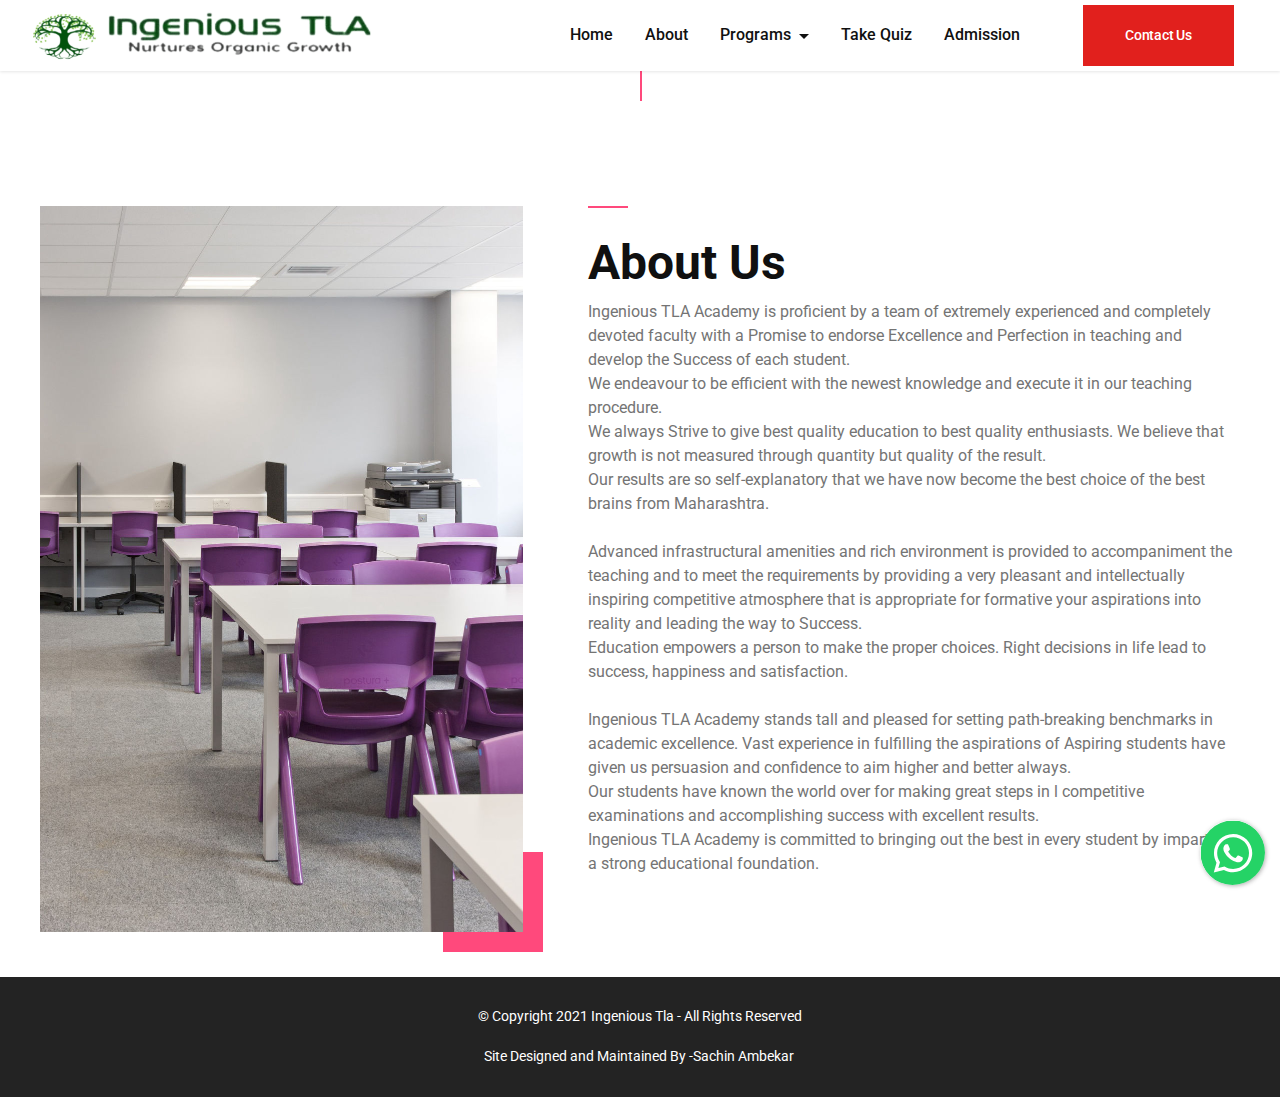
<file: about.html>
<!DOCTYPE html>
<html  >
<head>
  
  <meta charset="UTF-8">
  <meta http-equiv="X-UA-Compatible" content="IE=edge">
  
  <meta name="viewport" content="width=device-width, initial-scale=1, minimum-scale=1">
  <link rel="shortcut icon" href="assets/images/final-removebg-preview-524x77.png" type="image/x-icon">
  <meta name="description" content="">
  
  
  <title>About Us</title>
  <link rel="stylesheet" href="assets/tether/tether.min.css">
  <link rel="stylesheet" href="assets/bootstrap/css/bootstrap.min.css">
  <link rel="stylesheet" href="assets/bootstrap/css/bootstrap-grid.min.css">
  <link rel="stylesheet" href="assets/bootstrap/css/bootstrap-reboot.min.css">
  <link rel="stylesheet" href="assets/chatbutton/floating-wpp.css">
  <link rel="stylesheet" href="assets/dropdown/css/style.css">
  <link rel="stylesheet" href="assets/socicon/css/styles.css">
  <link rel="stylesheet" href="assets/theme/css/style.css">
  <link rel="preload" href="https://fonts.googleapis.com/css?family=Roboto:100,100i,300,300i,400,400i,500,500i,700,700i,900,900i&display=swap" as="style" onload="this.onload=null;this.rel='stylesheet'">
  <noscript><link rel="stylesheet" href="https://fonts.googleapis.com/css?family=Roboto:100,100i,300,300i,400,400i,500,500i,700,700i,900,900i&display=swap"></noscript>
  <link rel="preload" as="style" href="assets/mobirise/css/mbr-additional.css"><link rel="stylesheet" href="assets/mobirise/css/mbr-additional.css" type="text/css">
  
  
  
  

</head>
<body>
  
  <section class="menu menu1 cid-sQQaPU52h4" once="menu" id="menu1-y">
    

    <nav class="navbar navbar-dropdown navbar-expand-lg">
        <div class="container-fluid">
            <div class="navbar-brand">
                <span class="navbar-logo">
                    <a href="index.html#header1-w">
                        <img alt="" src="[data-uri]" style="height: 3rem;" loading="lazy" class="lazyload" data-src="assets/images/final-removebg-preview-524x77.png">
                    </a>
                </span>
                
            </div>
            <button aria-controls="navbarNavAltMarkup" aria-expanded="false" aria-label="Toggle navigation" class="navbar-toggler" data-target="#navbarSupportedContent" data-toggle="collapse" type="button">
                <div class="hamburger">
                    <span></span> <span></span> <span></span> <span></span>
                </div>
            </button>
            <div class="collapse navbar-collapse" id="navbarSupportedContent">
                <ul class="navbar-nav nav-dropdown nav-right" data-app-modern-menu="true"><li class="nav-item">
                        <a aria-expanded="false" class="nav-link link text-black text-primary display-7" href="index.html#header1-w">Home</a>
                    </li>
                    <li class="nav-item">
                        <a aria-expanded="false" class="nav-link link text-black text-primary display-7" href="about.html#content1-1t">About</a>
                    </li>
                    <li class="nav-item dropdown">
                        <a aria-expanded="false" class="nav-link link text-black dropdown-toggle display-7" href="#" data-toggle="dropdown-submenu">Programs</a><div class="dropdown-menu"><a aria-expanded="false" class="text-black dropdown-item text-primary display-7" href="programms.html#features16-1l">Program</a><a aria-expanded="false" class="text-black dropdown-item text-primary display-7" href="benefits.html#header4-1q">Benefits&nbsp;</a><a aria-expanded="false" class="text-black dropdown-item text-primary display-7" href="Features.html#extHeader8-1r">Features&nbsp;</a></div>
                    </li>
                    <li class="nav-item">
                        <a aria-expanded="false" class="nav-link link text-black text-primary display-7" href="http://www.sachinambekar.in" target="_blank">Take Quiz</a>
                    </li><li class="nav-item"><a aria-expanded="false" class="nav-link link text-black text-primary display-7" href="admission.html#content1-1u">Admission</a></li><li class="nav-item"><a aria-expanded="false" class="nav-link link text-black display-7" href="#"></a></li></ul>
                <div class="mbr-buttons"><a class="btn btn-primary display-4" type="submit" href="contact.html#contacts01-9">Contact Us</a></div>
                
            </div>
        </div>
    </nav>
</section>



<section class="content1 vertical-line studiom4_content1 cid-sR1w7e2IuS" id="content1-1t">

    

    

    <div class="container">
        <div class="row">

            <div class="col-md-12 col-lg-5">
                <div class="mbr-figure">
                    <img src="[data-uri]" alt="" loading="lazy" class="lazyload" data-src="assets/images/mbr-965x1451.jpg">
                </div>
            </div>
            <div class="col-md-12 col-lg-7 left-block">
                <div class="media-content">
                    <div class="line line-title"></div>
                    <h2 class="mbr-section-title align-left mbr-bold mbr-black mbr-fonts-style display-2">
                        About Us</h2>
                    
                    <div class="mbr-section-text">
                        <p class="mbr-text align-left mbr-fonts-style display-7">Ingenious TLA Academy is proficient by a team of extremely experienced and completely devoted faculty with a Promise to endorse Excellence and Perfection in teaching and develop the Success of each student.
<br>We endeavour to be efficient with the newest knowledge and execute it in our teaching procedure.
<br>We always Strive to give best quality education to best quality enthusiasts. We believe that growth is not measured through quantity but quality of the result.  
<br>Our results are so self-explanatory that we have now become the best choice of the best brains from Maharashtra.
<br> 
<br>Advanced infrastructural amenities and rich environment is provided to accompaniment the teaching and to meet the requirements by providing a very pleasant and intellectually inspiring competitive atmosphere that is appropriate for formative your aspirations into reality and leading the way to Success.
<br>Education empowers a person to make the proper choices. Right decisions in life lead to success, happiness and satisfaction.
<br> 
<br>Ingenious TLA Academy stands tall and pleased for setting path-breaking benchmarks in academic excellence. Vast experience in fulfilling the aspirations of Aspiring students have given us persuasion and confidence to aim higher and better always.
<br>Our students have known the world over for making great steps in l competitive examinations and accomplishing success with excellent results.
<br>Ingenious TLA Academy is committed to bringing out the best in every student by imparting a strong educational foundation.
<br>
<br></p>
                    </div>
                    
                    
                </div>
            </div>
        </div>
    </div>
</section>









<section data-bs-version="5.1" class="footer1 cid-sR1LvswWnT" once="footers" id="footer01-1x">
    
    
    <div class="container">
        <div class="media-container-row align-center mbr-white">
            <div class="col-12">
                <p class="mbr-text mb-0 mbr-fonts-style display-4">
                    © Copyright 2021 Ingenious Tla - All Rights Reserved<br><br><a href="http://www.sachinambekar.in" class="text-white" target="_blank">Site Designed and Maintained By -Sachin Ambekar&nbsp;</a><br>
                </p>
            </div>
        </div>
    </div>
</section>


<script src="assets/web/assets/jquery/jquery.min.js"></script>
  <script src="assets/popper/popper.min.js"></script>
  <script src="assets/tether/tether.min.js"></script>
  <script src="assets/bootstrap/js/bootstrap.min.js"></script>
  <script src="assets/smoothscroll/smooth-scroll.js"></script>
  <script src="assets/chatbutton/floating-wpp.js"></script>
  <script src="assets/chatbutton/script.js"></script>
  <script src="assets/dropdown/js/nav-dropdown.js"></script>
  <script src="assets/dropdown/js/navbar-dropdown.js"></script>
  <script src="assets/touchswipe/jquery.touch-swipe.min.js"></script>
  <script src="assets/theme/js/script.js"></script>
  
  
  

<div id="chatbutton-wa" data-phone="+919112030025" data-showpopup="true" data-headertitle="👋 Chat with us on WhatsApp!" data-popupmessage="Hi!👋

Type a message here. It will go straight to our phone! 🔥

Ingenious TLA Team" data-placeholder="Type here" data-position="left" data-headercolor="#39847a" data-backgroundcolor="#e5ddd5" data-autoopentimeout="3" data-size="65px"><div class="floating-wpp-button" style="width: 65px; height: 65px;"><div class="floating-wpp-button-image"><!--?xml version="1.0" encoding="UTF-8" standalone="no"?--><svg xmlns="http://www.w3.org/2000/svg" xmlns:xlink="http://www.w3.org/1999/xlink" style="isolation:isolate" viewBox="0 0 800 800" width="65" height="65"><defs><clipPath id="_clipPath_A3g8G5hPEGG2L0B6hFCxamU4cc8rfqzQ"><rect width="800" height="800"></rect></clipPath></defs><g clip-path="url(#_clipPath_A3g8G5hPEGG2L0B6hFCxamU4cc8rfqzQ)"><g><path d=" M 787.59 800 L 12.41 800 C 5.556 800 0 793.332 0 785.108 L 0 14.892 C 0 6.667 5.556 0 12.41 0 L 787.59 0 C 794.444 0 800 6.667 800 14.892 L 800 785.108 C 800 793.332 794.444 800 787.59 800 Z " fill="rgb(37,211,102)"></path></g><g><path d=" M 508.558 450.429 C 502.67 447.483 473.723 433.24 468.325 431.273 C 462.929 429.308 459.003 428.328 455.078 434.22 C 451.153 440.114 439.869 453.377 436.434 457.307 C 433 461.236 429.565 461.729 423.677 458.78 C 417.79 455.834 398.818 449.617 376.328 429.556 C 358.825 413.943 347.008 394.663 343.574 388.768 C 340.139 382.873 343.207 379.687 346.155 376.752 C 348.804 374.113 352.044 369.874 354.987 366.436 C 357.931 362.999 358.912 360.541 360.875 356.614 C 362.837 352.683 361.857 349.246 360.383 346.299 C 358.912 343.352 347.136 314.369 342.231 302.579 C 337.451 291.099 332.597 292.654 328.983 292.472 C 325.552 292.301 321.622 292.265 317.698 292.265 C 313.773 292.265 307.394 293.739 301.996 299.632 C 296.6 305.527 281.389 319.772 281.389 348.752 C 281.389 377.735 302.487 405.731 305.431 409.661 C 308.376 413.592 346.949 473.062 406.015 498.566 C 420.062 504.634 431.03 508.256 439.581 510.969 C 453.685 515.451 466.521 514.818 476.666 513.302 C 487.978 511.613 511.502 499.06 516.409 485.307 C 521.315 471.55 521.315 459.762 519.842 457.307 C 518.371 454.851 514.446 453.377 508.558 450.429 Z  M 401.126 597.117 L 401.047 597.117 C 365.902 597.104 331.431 587.661 301.36 569.817 L 294.208 565.572 L 220.08 585.017 L 239.866 512.743 L 235.21 505.332 C 215.604 474.149 205.248 438.108 205.264 401.1 C 205.307 293.113 293.17 205.257 401.204 205.257 C 453.518 205.275 502.693 225.674 539.673 262.696 C 576.651 299.716 597.004 348.925 596.983 401.258 C 596.939 509.254 509.078 597.117 401.126 597.117 Z  M 567.816 234.565 C 523.327 190.024 464.161 165.484 401.124 165.458 C 271.24 165.458 165.529 271.161 165.477 401.085 C 165.46 442.617 176.311 483.154 196.932 518.892 L 163.502 641 L 288.421 608.232 C 322.839 627.005 361.591 636.901 401.03 636.913 L 401.126 636.913 L 401.127 636.913 C 530.998 636.913 636.717 531.2 636.77 401.274 C 636.794 338.309 612.306 279.105 567.816 234.565" fill-rule="evenodd" fill="rgb(255,255,255)"></path></g></g></svg></div></div></div>
 <script>"use strict";if("loading"in HTMLImageElement.prototype){document.querySelectorAll('img[loading="lazy"],iframe[loading="lazy"]').forEach(e=>{e.src=e.dataset.src,e.style.paddingTop=100*e.getAttribute("data-aspectratio")+"%",e.style.height=0,e.onload=function(){e.removeAttribute("style")}})}else{const e=document.createElement("script");e.src="https://cdnjs.cloudflare.com/ajax/libs/lazysizes/5.1.2/lazysizes.min.js",document.body.appendChild(e)}</script>
</body>
</html>
</file>
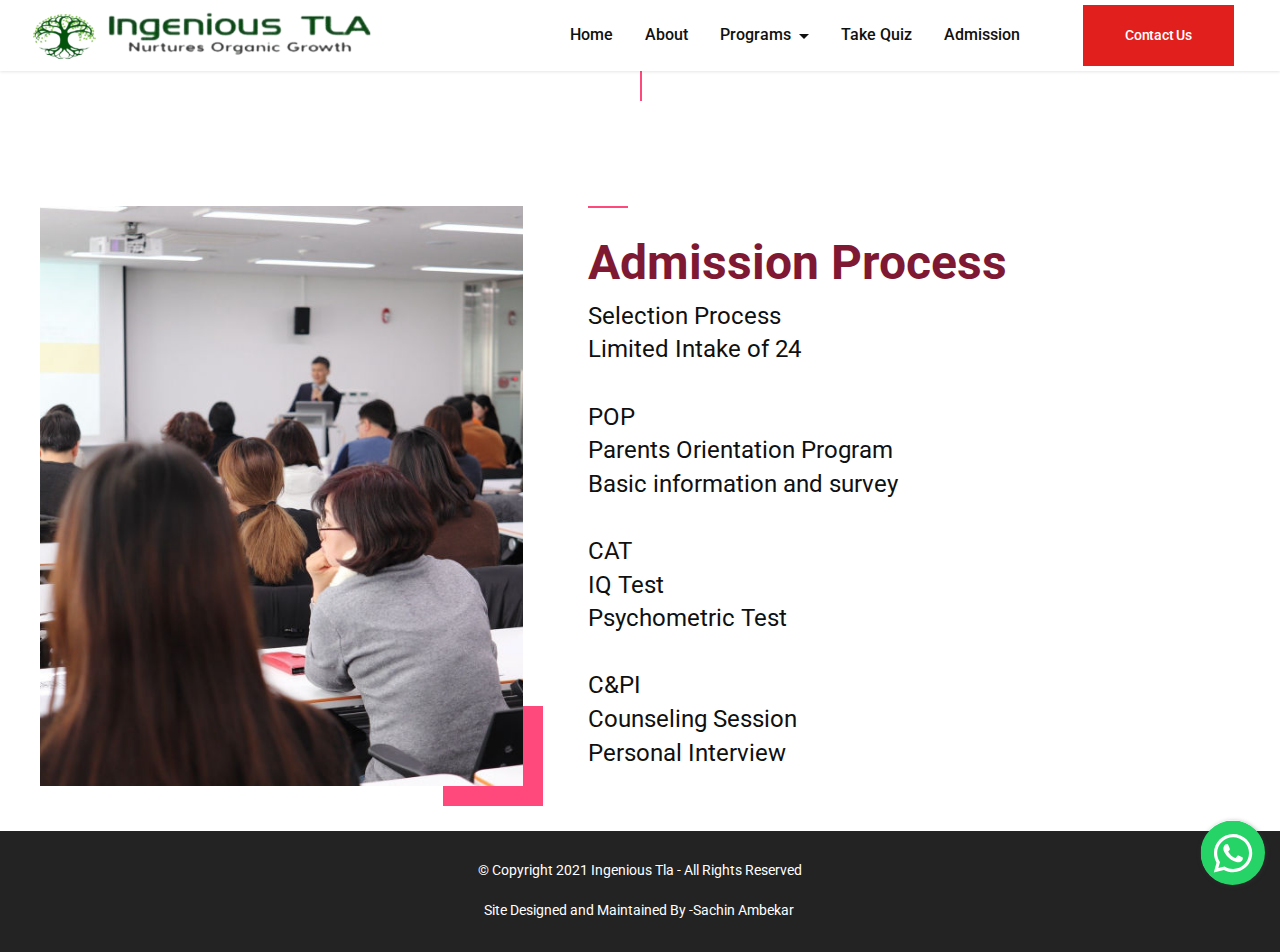
<file: admission.html>
<!DOCTYPE html>
<html  >
<head>
  
  <meta charset="UTF-8">
  <meta http-equiv="X-UA-Compatible" content="IE=edge">
  
  <meta name="viewport" content="width=device-width, initial-scale=1, minimum-scale=1">
  <link rel="shortcut icon" href="assets/images/final-removebg-preview-524x77.png" type="image/x-icon">
  <meta name="description" content="">
  
  
  <title>Admission</title>
  <link rel="stylesheet" href="assets/tether/tether.min.css">
  <link rel="stylesheet" href="assets/bootstrap/css/bootstrap.min.css">
  <link rel="stylesheet" href="assets/bootstrap/css/bootstrap-grid.min.css">
  <link rel="stylesheet" href="assets/bootstrap/css/bootstrap-reboot.min.css">
  <link rel="stylesheet" href="assets/chatbutton/floating-wpp.css">
  <link rel="stylesheet" href="assets/dropdown/css/style.css">
  <link rel="stylesheet" href="assets/socicon/css/styles.css">
  <link rel="stylesheet" href="assets/theme/css/style.css">
  <link rel="stylesheet" href="assets/recaptcha.css">
  <link rel="preload" href="https://fonts.googleapis.com/css?family=Roboto:100,100i,300,300i,400,400i,500,500i,700,700i,900,900i&display=swap" as="style" onload="this.onload=null;this.rel='stylesheet'">
  <noscript><link rel="stylesheet" href="https://fonts.googleapis.com/css?family=Roboto:100,100i,300,300i,400,400i,500,500i,700,700i,900,900i&display=swap"></noscript>
  <link rel="preload" as="style" href="assets/mobirise/css/mbr-additional.css"><link rel="stylesheet" href="assets/mobirise/css/mbr-additional.css" type="text/css">
  
  
  
  

</head>
<body>
  
  <section class="menu menu1 cid-sQQaPU52h4" once="menu" id="menu1-y">
    

    <nav class="navbar navbar-dropdown navbar-expand-lg">
        <div class="container-fluid">
            <div class="navbar-brand">
                <span class="navbar-logo">
                    <a href="index.html#header1-w">
                        <img alt="" src="[data-uri]" style="height: 3rem;" loading="lazy" class="lazyload" data-src="assets/images/final-removebg-preview-524x77.png">
                    </a>
                </span>
                
            </div>
            <button aria-controls="navbarNavAltMarkup" aria-expanded="false" aria-label="Toggle navigation" class="navbar-toggler" data-target="#navbarSupportedContent" data-toggle="collapse" type="button">
                <div class="hamburger">
                    <span></span> <span></span> <span></span> <span></span>
                </div>
            </button>
            <div class="collapse navbar-collapse" id="navbarSupportedContent">
                <ul class="navbar-nav nav-dropdown nav-right" data-app-modern-menu="true"><li class="nav-item">
                        <a aria-expanded="false" class="nav-link link text-black text-primary display-7" href="index.html#header1-w">Home</a>
                    </li>
                    <li class="nav-item">
                        <a aria-expanded="false" class="nav-link link text-black text-primary display-7" href="about.html#content1-1t">About</a>
                    </li>
                    <li class="nav-item dropdown">
                        <a aria-expanded="false" class="nav-link link text-black dropdown-toggle display-7" href="#" data-toggle="dropdown-submenu">Programs</a><div class="dropdown-menu"><a aria-expanded="false" class="text-black dropdown-item text-primary display-7" href="programms.html#features16-1l">Program</a><a aria-expanded="false" class="text-black dropdown-item text-primary display-7" href="benefits.html#header4-1q">Benefits&nbsp;</a><a aria-expanded="false" class="text-black dropdown-item text-primary display-7" href="Features.html#extHeader8-1r">Features&nbsp;</a></div>
                    </li>
                    <li class="nav-item">
                        <a aria-expanded="false" class="nav-link link text-black text-primary display-7" href="http://www.sachinambekar.in" target="_blank">Take Quiz</a>
                    </li><li class="nav-item"><a aria-expanded="false" class="nav-link link text-black text-primary display-7" href="admission.html#content1-1u">Admission</a></li><li class="nav-item"><a aria-expanded="false" class="nav-link link text-black display-7" href="#"></a></li></ul>
                <div class="mbr-buttons"><a class="btn btn-primary display-4" type="submit" href="contact.html#contacts01-9">Contact Us</a></div>
                
            </div>
        </div>
    </nav>
</section>

<section class="content1 vertical-line studiom4_content1 cid-sR1xnTv4dv" id="content1-1u">

    

    

    <div class="container">
        <div class="row">

            <div class="col-md-12 col-lg-5">
                <div class="mbr-figure">
                    <img src="[data-uri]" alt="" loading="lazy" class="lazyload" data-src="assets/images/mbr-2-965x643.jpg">
                </div>
            </div>
            <div class="col-md-12 col-lg-7 left-block">
                <div class="media-content">
                    <div class="line line-title"></div>
                    <h2 class="mbr-section-title align-left mbr-bold mbr-black mbr-fonts-style display-2">
                        Admission Process</h2>
                    
                    <div class="mbr-section-text">
                        <p class="mbr-text align-left mbr-fonts-style display-5">Selection  Process
<br>Limited Intake of 24<br>
<br>POP
<br>Parents Orientation Program
<br>Basic information and survey
<br>
<br>CAT
<br>IQ Test 
<br>Psychometric Test
<br>
<br>C&amp;PI
<br>Counseling Session
<br>Personal Interview&nbsp;<br></p>
                    </div>
                    
                    
                </div>
            </div>
        </div>
    </div>
</section>

<div class="modal mbr-popup cid-sQQf09khi7 fade" tabindex="-1" role="dialog" data-overlay-color="#000000" data-overlay-opacity="0.9" data-on-timer-delay="1" data-on-exit="true" data-on-scroll="true" id="mbr-popup-11" aria-hidden="true">
        <div class="modal-dialog modal-sm modal-dialog-centered" role="document">
            <div class="modal-content">
                <div class="container position-static margin-center-pos">
                    <div class="modal-header">
                        <h5 class="modal-title mbr-fonts-style display-5">Take a Quiz</h5>
                        <button type="button" class="close d-flex" data-dismiss="modal" data-bs-dismiss="modal" aria-label="Close">
                            <svg version="1.1" xmlns="http://www.w3.org/2000/svg" width="23" height="23" viewBox="0 0 23 23" fill="currentColor">
                                <path d="M13.4 12l10.3 10.3-1.4 1.4L12 13.4 1.7 23.7.3 22.3 10.6 12 .3 1.7 1.7.3 12 10.6 22.3.3l1.4 1.4L13.4 12z">
                                </path>
                            </svg>
                        </button>
                    </div>

                    <div class="modal-body">
                        

                        <div>
                            <div class="card-img mbr-figure">
                                <img src="[data-uri]" alt="" loading="lazy" class="lazyload" data-src="assets/images/mbr-812x497.png">
                            </div>
                            

                            
                        </div>
                    </div>

                    <div class="modal-footer">
                        <div class="mbr-section-btn"><a class="btn btn-md btn-primary display-4" href="http://www.sachinambekar.in" target="_blank">Click here&nbsp;</a></div>
                    </div>
                </div>
            </div>
        </div>
    </div>

<section data-bs-version="5.1" class="footer1 cid-sR1LvswWnT" once="footers" id="footer01-1x">
    
    
    <div class="container">
        <div class="media-container-row align-center mbr-white">
            <div class="col-12">
                <p class="mbr-text mb-0 mbr-fonts-style display-4">
                    © Copyright 2021 Ingenious Tla - All Rights Reserved<br><br><a href="http://www.sachinambekar.in" class="text-white" target="_blank">Site Designed and Maintained By -Sachin Ambekar&nbsp;</a><br>
                </p>
            </div>
        </div>
    </div>
</section>


<script src="assets/web/assets/jquery/jquery.min.js"></script>
  <script src="assets/popper/popper.min.js"></script>
  <script src="assets/tether/tether.min.js"></script>
  <script src="assets/bootstrap/js/bootstrap.min.js"></script>
  <script src="assets/smoothscroll/smooth-scroll.js"></script>
  <script src="assets/chatbutton/floating-wpp.js"></script>
  <script src="assets/chatbutton/script.js"></script>
  <script src="assets/dropdown/js/nav-dropdown.js"></script>
  <script src="assets/dropdown/js/navbar-dropdown.js"></script>
  <script src="assets/touchswipe/jquery.touch-swipe.min.js"></script>
  <script src="assets/popup-plugin/script.js"></script>
  <script src="assets/popup-ontimer-plugin/script.js"></script>
  <script src="assets/popup-onexit-plugin/script.js"></script>
  <script src="assets/popup-onscroll-plugin/script.js"></script>
  <script src="assets/popup-overlay-plugin/script.js"></script>
  <script src="assets/theme/js/script.js"></script>
  <script src="assets/formoid.min.js"></script>
  
  
  

<div id="chatbutton-wa" data-phone="+919112030025" data-showpopup="true" data-headertitle="👋 Chat with us on WhatsApp!" data-popupmessage="Hi!👋

Type a message here. It will go straight to our phone! 🔥

Ingenious TLA Team" data-placeholder="Type here" data-position="left" data-headercolor="#39847a" data-backgroundcolor="#e5ddd5" data-autoopentimeout="3" data-size="65px"><div class="floating-wpp-button" style="width: 65px; height: 65px;"><div class="floating-wpp-button-image"><!--?xml version="1.0" encoding="UTF-8" standalone="no"?--><svg xmlns="http://www.w3.org/2000/svg" xmlns:xlink="http://www.w3.org/1999/xlink" style="isolation:isolate" viewBox="0 0 800 800" width="65" height="65"><defs><clipPath id="_clipPath_A3g8G5hPEGG2L0B6hFCxamU4cc8rfqzQ"><rect width="800" height="800"></rect></clipPath></defs><g clip-path="url(#_clipPath_A3g8G5hPEGG2L0B6hFCxamU4cc8rfqzQ)"><g><path d=" M 787.59 800 L 12.41 800 C 5.556 800 0 793.332 0 785.108 L 0 14.892 C 0 6.667 5.556 0 12.41 0 L 787.59 0 C 794.444 0 800 6.667 800 14.892 L 800 785.108 C 800 793.332 794.444 800 787.59 800 Z " fill="rgb(37,211,102)"></path></g><g><path d=" M 508.558 450.429 C 502.67 447.483 473.723 433.24 468.325 431.273 C 462.929 429.308 459.003 428.328 455.078 434.22 C 451.153 440.114 439.869 453.377 436.434 457.307 C 433 461.236 429.565 461.729 423.677 458.78 C 417.79 455.834 398.818 449.617 376.328 429.556 C 358.825 413.943 347.008 394.663 343.574 388.768 C 340.139 382.873 343.207 379.687 346.155 376.752 C 348.804 374.113 352.044 369.874 354.987 366.436 C 357.931 362.999 358.912 360.541 360.875 356.614 C 362.837 352.683 361.857 349.246 360.383 346.299 C 358.912 343.352 347.136 314.369 342.231 302.579 C 337.451 291.099 332.597 292.654 328.983 292.472 C 325.552 292.301 321.622 292.265 317.698 292.265 C 313.773 292.265 307.394 293.739 301.996 299.632 C 296.6 305.527 281.389 319.772 281.389 348.752 C 281.389 377.735 302.487 405.731 305.431 409.661 C 308.376 413.592 346.949 473.062 406.015 498.566 C 420.062 504.634 431.03 508.256 439.581 510.969 C 453.685 515.451 466.521 514.818 476.666 513.302 C 487.978 511.613 511.502 499.06 516.409 485.307 C 521.315 471.55 521.315 459.762 519.842 457.307 C 518.371 454.851 514.446 453.377 508.558 450.429 Z  M 401.126 597.117 L 401.047 597.117 C 365.902 597.104 331.431 587.661 301.36 569.817 L 294.208 565.572 L 220.08 585.017 L 239.866 512.743 L 235.21 505.332 C 215.604 474.149 205.248 438.108 205.264 401.1 C 205.307 293.113 293.17 205.257 401.204 205.257 C 453.518 205.275 502.693 225.674 539.673 262.696 C 576.651 299.716 597.004 348.925 596.983 401.258 C 596.939 509.254 509.078 597.117 401.126 597.117 Z  M 567.816 234.565 C 523.327 190.024 464.161 165.484 401.124 165.458 C 271.24 165.458 165.529 271.161 165.477 401.085 C 165.46 442.617 176.311 483.154 196.932 518.892 L 163.502 641 L 288.421 608.232 C 322.839 627.005 361.591 636.901 401.03 636.913 L 401.126 636.913 L 401.127 636.913 C 530.998 636.913 636.717 531.2 636.77 401.274 C 636.794 338.309 612.306 279.105 567.816 234.565" fill-rule="evenodd" fill="rgb(255,255,255)"></path></g></g></svg></div></div></div>
 <script>"use strict";if("loading"in HTMLImageElement.prototype){document.querySelectorAll('img[loading="lazy"],iframe[loading="lazy"]').forEach(e=>{e.src=e.dataset.src,e.style.paddingTop=100*e.getAttribute("data-aspectratio")+"%",e.style.height=0,e.onload=function(){e.removeAttribute("style")}})}else{const e=document.createElement("script");e.src="https://cdnjs.cloudflare.com/ajax/libs/lazysizes/5.1.2/lazysizes.min.js",document.body.appendChild(e)}</script>
</body>
</html>
</file>
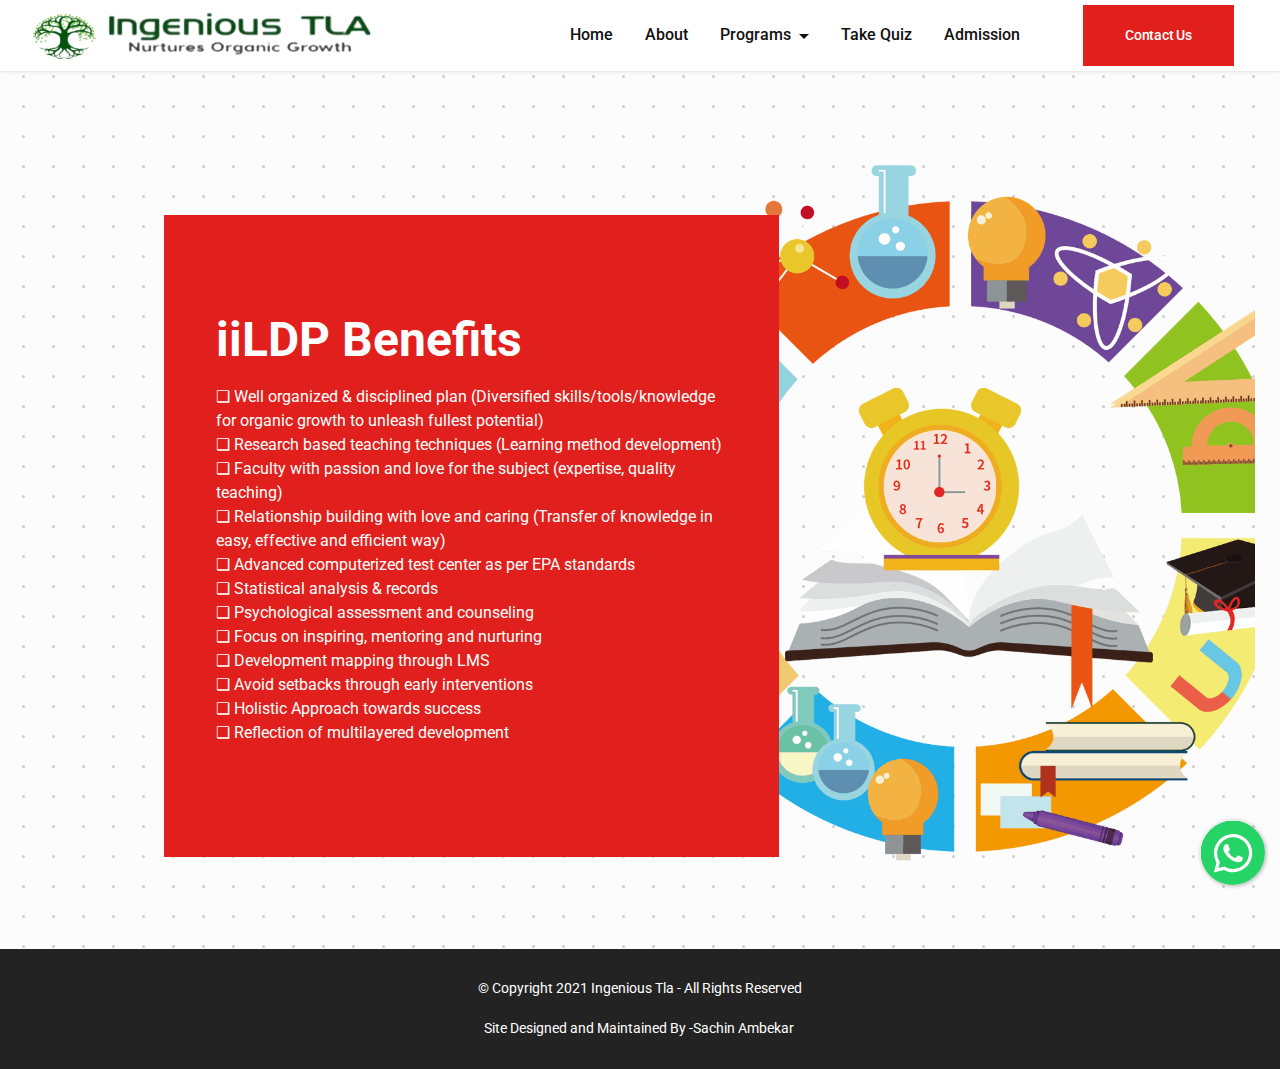
<file: benefits.html>
<!DOCTYPE html>
<html  >
<head>
  
  <meta charset="UTF-8">
  <meta http-equiv="X-UA-Compatible" content="IE=edge">
  
  <meta name="viewport" content="width=device-width, initial-scale=1, minimum-scale=1">
  <link rel="shortcut icon" href="assets/images/final-removebg-preview-524x77.png" type="image/x-icon">
  <meta name="description" content="">
  
  
  <title>Benefits</title>
  <link rel="stylesheet" href="assets/tether/tether.min.css">
  <link rel="stylesheet" href="assets/bootstrap/css/bootstrap.min.css">
  <link rel="stylesheet" href="assets/bootstrap/css/bootstrap-grid.min.css">
  <link rel="stylesheet" href="assets/bootstrap/css/bootstrap-reboot.min.css">
  <link rel="stylesheet" href="assets/chatbutton/floating-wpp.css">
  <link rel="stylesheet" href="assets/dropdown/css/style.css">
  <link rel="stylesheet" href="assets/socicon/css/styles.css">
  <link rel="stylesheet" href="assets/theme/css/style.css">
  <link rel="preload" href="https://fonts.googleapis.com/css?family=Roboto:100,100i,300,300i,400,400i,500,500i,700,700i,900,900i&display=swap" as="style" onload="this.onload=null;this.rel='stylesheet'">
  <noscript><link rel="stylesheet" href="https://fonts.googleapis.com/css?family=Roboto:100,100i,300,300i,400,400i,500,500i,700,700i,900,900i&display=swap"></noscript>
  <link rel="preload" as="style" href="assets/mobirise/css/mbr-additional.css"><link rel="stylesheet" href="assets/mobirise/css/mbr-additional.css" type="text/css">
  
  
  
  

</head>
<body>
  
  <section class="menu menu1 cid-sQQaPU52h4" once="menu" id="menu1-y">
    

    <nav class="navbar navbar-dropdown navbar-expand-lg">
        <div class="container-fluid">
            <div class="navbar-brand">
                <span class="navbar-logo">
                    <a href="index.html#header1-w">
                        <img alt="" src="[data-uri]" style="height: 3rem;" loading="lazy" class="lazyload" data-src="assets/images/final-removebg-preview-524x77.png">
                    </a>
                </span>
                
            </div>
            <button aria-controls="navbarNavAltMarkup" aria-expanded="false" aria-label="Toggle navigation" class="navbar-toggler" data-target="#navbarSupportedContent" data-toggle="collapse" type="button">
                <div class="hamburger">
                    <span></span> <span></span> <span></span> <span></span>
                </div>
            </button>
            <div class="collapse navbar-collapse" id="navbarSupportedContent">
                <ul class="navbar-nav nav-dropdown nav-right" data-app-modern-menu="true"><li class="nav-item">
                        <a aria-expanded="false" class="nav-link link text-black text-primary display-7" href="index.html#header1-w">Home</a>
                    </li>
                    <li class="nav-item">
                        <a aria-expanded="false" class="nav-link link text-black text-primary display-7" href="about.html#content1-1t">About</a>
                    </li>
                    <li class="nav-item dropdown">
                        <a aria-expanded="false" class="nav-link link text-black dropdown-toggle display-7" href="#" data-toggle="dropdown-submenu">Programs</a><div class="dropdown-menu"><a aria-expanded="false" class="text-black dropdown-item text-primary display-7" href="programms.html#features16-1l">Program</a><a aria-expanded="false" class="text-black dropdown-item text-primary display-7" href="benefits.html#header4-1q">Benefits&nbsp;</a><a aria-expanded="false" class="text-black dropdown-item text-primary display-7" href="Features.html#extHeader8-1r">Features&nbsp;</a></div>
                    </li>
                    <li class="nav-item">
                        <a aria-expanded="false" class="nav-link link text-black text-primary display-7" href="http://www.sachinambekar.in" target="_blank">Take Quiz</a>
                    </li><li class="nav-item"><a aria-expanded="false" class="nav-link link text-black text-primary display-7" href="admission.html#content1-1u">Admission</a></li><li class="nav-item"><a aria-expanded="false" class="nav-link link text-black display-7" href="#"></a></li></ul>
                <div class="mbr-buttons"><a class="btn btn-primary display-4" type="submit" href="contact.html#contacts01-9">Contact Us</a></div>
                
            </div>
        </div>
    </nav>
</section>

<section class="header4 cid-sR1lAYA0T4" id="header4-1q">

	

	<div class="mbr-overlay" style="opacity: 0.8; background-color: rgb(255, 255, 255);"></div>

	<div class="container">
			<div class="f-row">
					
					<div class="f-item z-100">
							<div class="text-wrapper text-center">
									<h1 class="mbr-section-title mbr-fonts-style mb-3 display-2">iiLDP Benefits</h1>
                                <p class="mbr-text mbr-fonts-style display-7">❑	Well organized &amp; disciplined plan (Diversified skills/tools/knowledge for organic growth to unleash fullest potential)
<br>❑	Research based teaching techniques (Learning method development)
<br>❑	Faculty with passion and love for the subject (expertise, quality teaching)
<br>❑	Relationship building with love and caring (Transfer of knowledge in easy, effective and efficient way)
<br>❑	Advanced computerized test center as per EPA standards
<br>❑	Statistical analysis &amp; records 
<br>❑	Psychological assessment and counseling
<br>❑	Focus on inspiring, mentoring and nurturing
<br>❑	Development mapping through LMS
<br>❑	Avoid setbacks through early interventions
<br>❑	Holistic Approach towards success
<br>❑	Reflection of multilayered development&nbsp;<br></p>
									
							</div>
					</div>
                <div class="f-item image-wrapper">
							<img src="[data-uri]" alt="" loading="lazy" class="lazyload" data-src="assets/images/pngtreehand-drawn-education-stationery-information-5368446-1-1200x1200.png">
					</div>
			</div>
	</div>
</section>

<section data-bs-version="5.1" class="footer1 cid-sR1LvswWnT" once="footers" id="footer01-1x">
    
    
    <div class="container">
        <div class="media-container-row align-center mbr-white">
            <div class="col-12">
                <p class="mbr-text mb-0 mbr-fonts-style display-4">
                    © Copyright 2021 Ingenious Tla - All Rights Reserved<br><br><a href="http://www.sachinambekar.in" class="text-white" target="_blank">Site Designed and Maintained By -Sachin Ambekar&nbsp;</a><br>
                </p>
            </div>
        </div>
    </div>
</section>


<script src="assets/web/assets/jquery/jquery.min.js"></script>
  <script src="assets/popper/popper.min.js"></script>
  <script src="assets/tether/tether.min.js"></script>
  <script src="assets/bootstrap/js/bootstrap.min.js"></script>
  <script src="assets/smoothscroll/smooth-scroll.js"></script>
  <script src="assets/chatbutton/floating-wpp.js"></script>
  <script src="assets/chatbutton/script.js"></script>
  <script src="assets/dropdown/js/nav-dropdown.js"></script>
  <script src="assets/dropdown/js/navbar-dropdown.js"></script>
  <script src="assets/touchswipe/jquery.touch-swipe.min.js"></script>
  <script src="assets/theme/js/script.js"></script>
  
  
  

<div id="chatbutton-wa" data-phone="+919112030025" data-showpopup="true" data-headertitle="👋 Chat with us on WhatsApp!" data-popupmessage="Hi!👋

Type a message here. It will go straight to our phone! 🔥

Ingenious TLA Team" data-placeholder="Type here" data-position="left" data-headercolor="#39847a" data-backgroundcolor="#e5ddd5" data-autoopentimeout="3" data-size="65px"><div class="floating-wpp-button" style="width: 65px; height: 65px;"><div class="floating-wpp-button-image"><!--?xml version="1.0" encoding="UTF-8" standalone="no"?--><svg xmlns="http://www.w3.org/2000/svg" xmlns:xlink="http://www.w3.org/1999/xlink" style="isolation:isolate" viewBox="0 0 800 800" width="65" height="65"><defs><clipPath id="_clipPath_A3g8G5hPEGG2L0B6hFCxamU4cc8rfqzQ"><rect width="800" height="800"></rect></clipPath></defs><g clip-path="url(#_clipPath_A3g8G5hPEGG2L0B6hFCxamU4cc8rfqzQ)"><g><path d=" M 787.59 800 L 12.41 800 C 5.556 800 0 793.332 0 785.108 L 0 14.892 C 0 6.667 5.556 0 12.41 0 L 787.59 0 C 794.444 0 800 6.667 800 14.892 L 800 785.108 C 800 793.332 794.444 800 787.59 800 Z " fill="rgb(37,211,102)"></path></g><g><path d=" M 508.558 450.429 C 502.67 447.483 473.723 433.24 468.325 431.273 C 462.929 429.308 459.003 428.328 455.078 434.22 C 451.153 440.114 439.869 453.377 436.434 457.307 C 433 461.236 429.565 461.729 423.677 458.78 C 417.79 455.834 398.818 449.617 376.328 429.556 C 358.825 413.943 347.008 394.663 343.574 388.768 C 340.139 382.873 343.207 379.687 346.155 376.752 C 348.804 374.113 352.044 369.874 354.987 366.436 C 357.931 362.999 358.912 360.541 360.875 356.614 C 362.837 352.683 361.857 349.246 360.383 346.299 C 358.912 343.352 347.136 314.369 342.231 302.579 C 337.451 291.099 332.597 292.654 328.983 292.472 C 325.552 292.301 321.622 292.265 317.698 292.265 C 313.773 292.265 307.394 293.739 301.996 299.632 C 296.6 305.527 281.389 319.772 281.389 348.752 C 281.389 377.735 302.487 405.731 305.431 409.661 C 308.376 413.592 346.949 473.062 406.015 498.566 C 420.062 504.634 431.03 508.256 439.581 510.969 C 453.685 515.451 466.521 514.818 476.666 513.302 C 487.978 511.613 511.502 499.06 516.409 485.307 C 521.315 471.55 521.315 459.762 519.842 457.307 C 518.371 454.851 514.446 453.377 508.558 450.429 Z  M 401.126 597.117 L 401.047 597.117 C 365.902 597.104 331.431 587.661 301.36 569.817 L 294.208 565.572 L 220.08 585.017 L 239.866 512.743 L 235.21 505.332 C 215.604 474.149 205.248 438.108 205.264 401.1 C 205.307 293.113 293.17 205.257 401.204 205.257 C 453.518 205.275 502.693 225.674 539.673 262.696 C 576.651 299.716 597.004 348.925 596.983 401.258 C 596.939 509.254 509.078 597.117 401.126 597.117 Z  M 567.816 234.565 C 523.327 190.024 464.161 165.484 401.124 165.458 C 271.24 165.458 165.529 271.161 165.477 401.085 C 165.46 442.617 176.311 483.154 196.932 518.892 L 163.502 641 L 288.421 608.232 C 322.839 627.005 361.591 636.901 401.03 636.913 L 401.126 636.913 L 401.127 636.913 C 530.998 636.913 636.717 531.2 636.77 401.274 C 636.794 338.309 612.306 279.105 567.816 234.565" fill-rule="evenodd" fill="rgb(255,255,255)"></path></g></g></svg></div></div></div>
 <script>"use strict";if("loading"in HTMLImageElement.prototype){document.querySelectorAll('img[loading="lazy"],iframe[loading="lazy"]').forEach(e=>{e.src=e.dataset.src,e.style.paddingTop=100*e.getAttribute("data-aspectratio")+"%",e.style.height=0,e.onload=function(){e.removeAttribute("style")}})}else{const e=document.createElement("script");e.src="https://cdnjs.cloudflare.com/ajax/libs/lazysizes/5.1.2/lazysizes.min.js",document.body.appendChild(e)}</script>
</body>
</html>
</file>
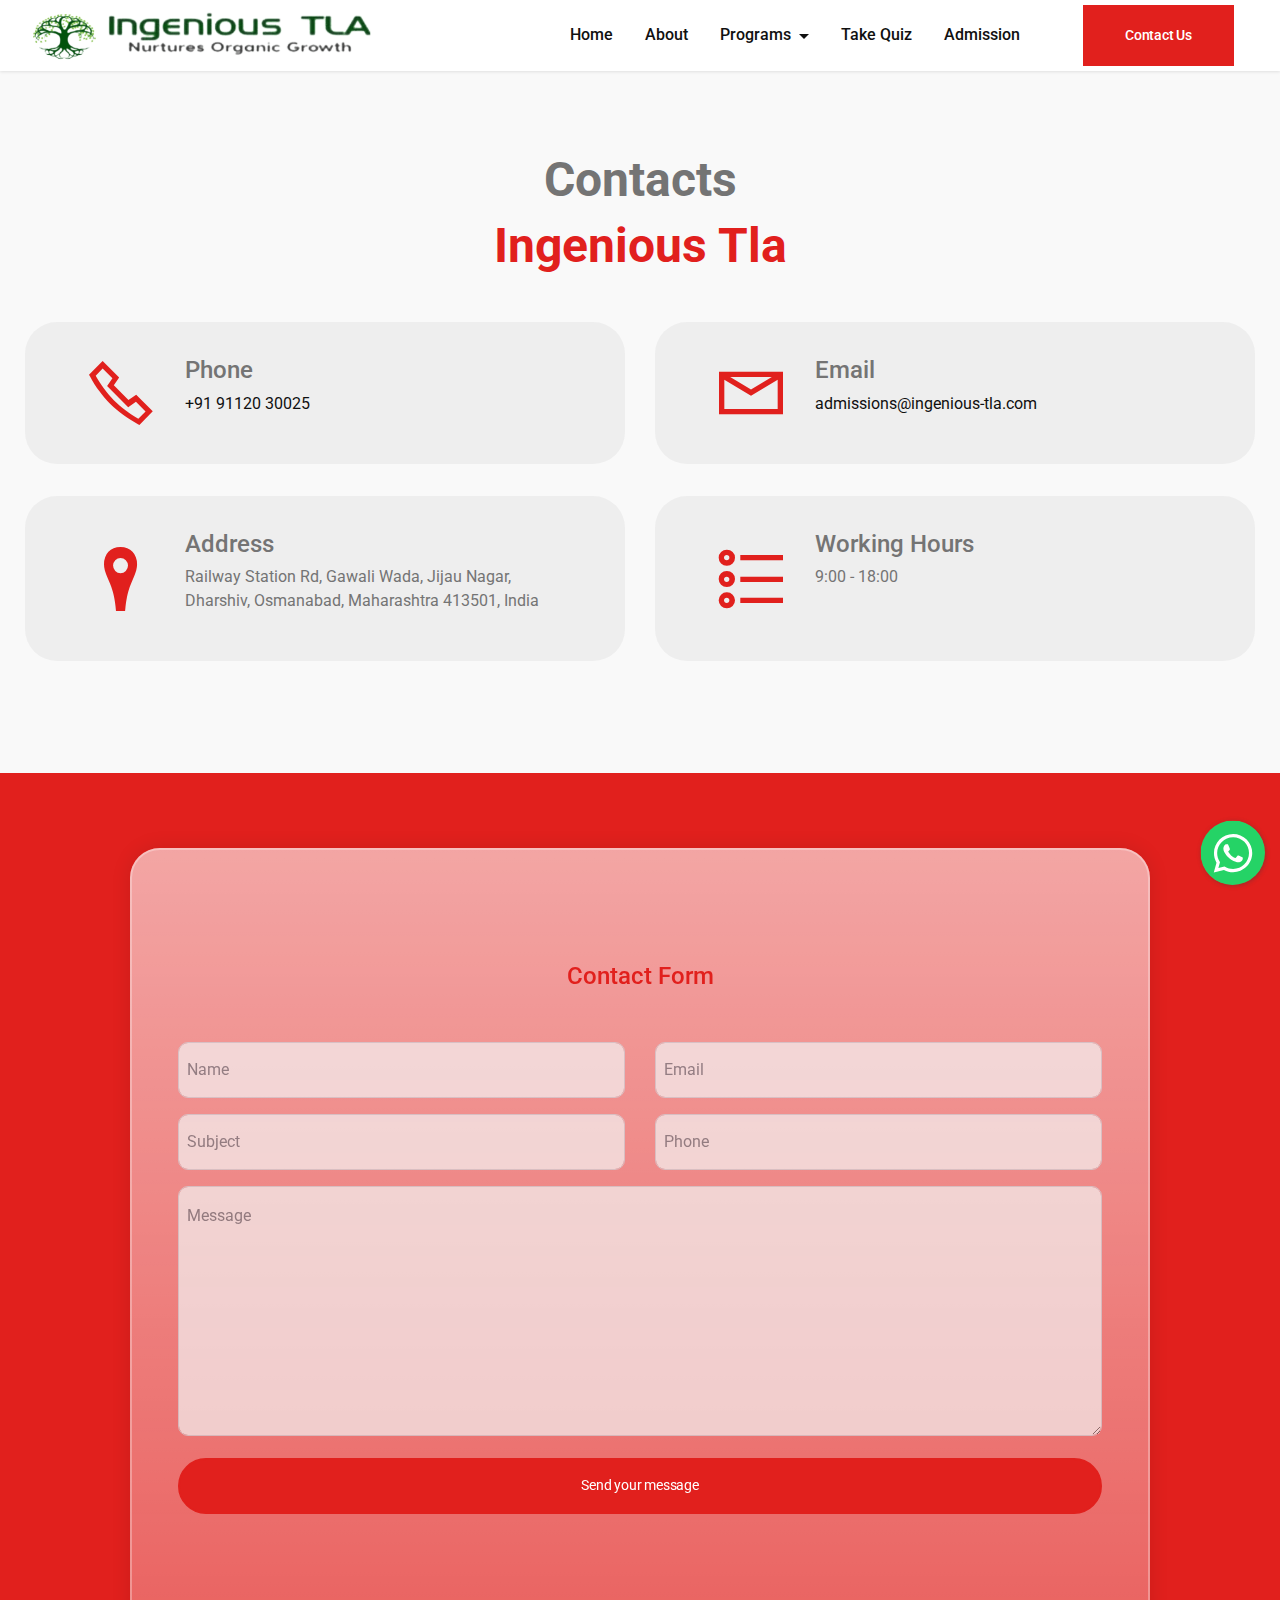
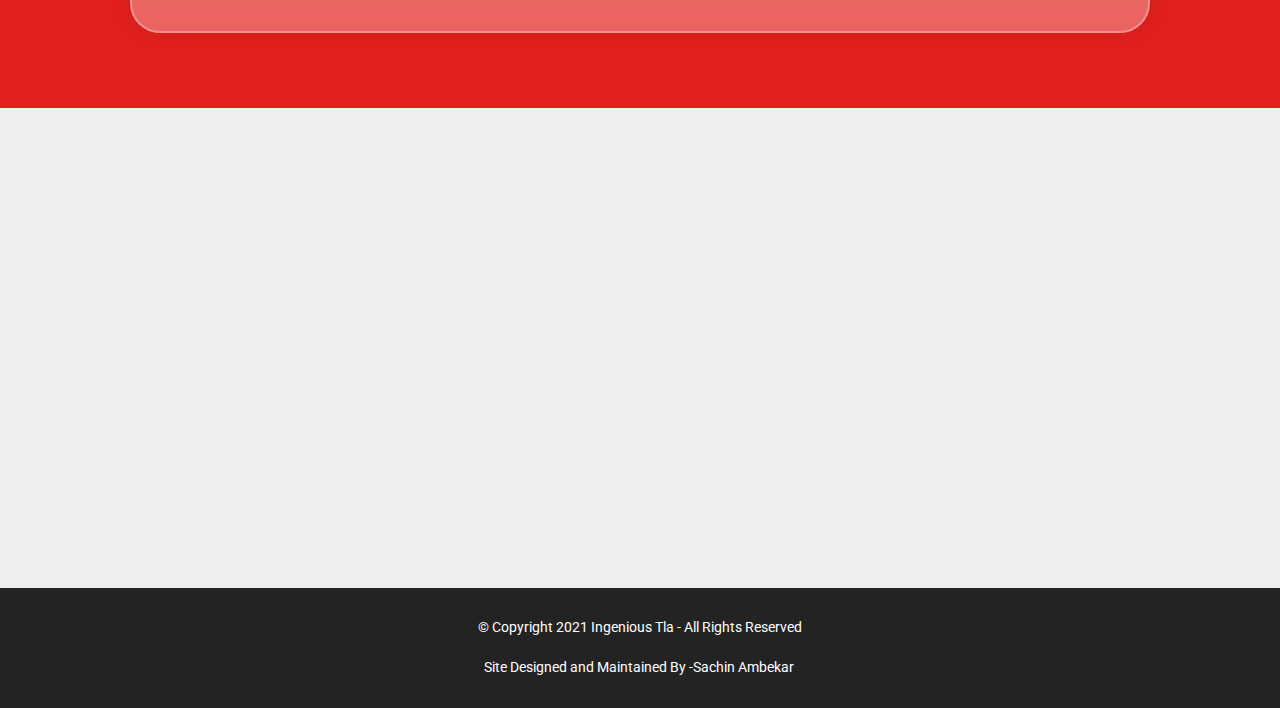
<file: contact.html>
<!DOCTYPE html>
<html  >
<head>
  
  <meta charset="UTF-8">
  <meta http-equiv="X-UA-Compatible" content="IE=edge">
  
  <meta name="viewport" content="width=device-width, initial-scale=1, minimum-scale=1">
  <link rel="shortcut icon" href="assets/images/final-removebg-preview-524x77.png" type="image/x-icon">
  <meta name="description" content="">
  
  
  <title>Contact Us</title>
  <link rel="stylesheet" href="assets/web/assets/mobirise-icons2/mobirise2.css">
  <link rel="stylesheet" href="assets/tether/tether.min.css">
  <link rel="stylesheet" href="assets/bootstrap/css/bootstrap.min.css">
  <link rel="stylesheet" href="assets/bootstrap/css/bootstrap-grid.min.css">
  <link rel="stylesheet" href="assets/bootstrap/css/bootstrap-reboot.min.css">
  <link rel="stylesheet" href="assets/chatbutton/floating-wpp.css">
  <link rel="stylesheet" href="assets/formstyler/jquery.formstyler.css">
  <link rel="stylesheet" href="assets/formstyler/jquery.formstyler.theme.css">
  <link rel="stylesheet" href="assets/datepicker/jquery.datetimepicker.min.css">
  <link rel="stylesheet" href="assets/dropdown/css/style.css">
  <link rel="stylesheet" href="assets/socicon/css/styles.css">
  <link rel="stylesheet" href="assets/theme/css/style.css">
  <link rel="stylesheet" href="assets/recaptcha.css">
  <link rel="preload" href="https://fonts.googleapis.com/css?family=Roboto:100,100i,300,300i,400,400i,500,500i,700,700i,900,900i&display=swap" as="style" onload="this.onload=null;this.rel='stylesheet'">
  <noscript><link rel="stylesheet" href="https://fonts.googleapis.com/css?family=Roboto:100,100i,300,300i,400,400i,500,500i,700,700i,900,900i&display=swap"></noscript>
  <link rel="preload" as="style" href="assets/mobirise/css/mbr-additional.css"><link rel="stylesheet" href="assets/mobirise/css/mbr-additional.css" type="text/css">
  
  
  
  

</head>
<body>
  
  <section class="menu menu1 cid-sQQaPU52h4" once="menu" id="menu1-y">
    

    <nav class="navbar navbar-dropdown navbar-expand-lg">
        <div class="container-fluid">
            <div class="navbar-brand">
                <span class="navbar-logo">
                    <a href="index.html#header1-w">
                        <img alt="" src="[data-uri]" style="height: 3rem;" loading="lazy" class="lazyload" data-src="assets/images/final-removebg-preview-524x77.png">
                    </a>
                </span>
                
            </div>
            <button aria-controls="navbarNavAltMarkup" aria-expanded="false" aria-label="Toggle navigation" class="navbar-toggler" data-target="#navbarSupportedContent" data-toggle="collapse" type="button">
                <div class="hamburger">
                    <span></span> <span></span> <span></span> <span></span>
                </div>
            </button>
            <div class="collapse navbar-collapse" id="navbarSupportedContent">
                <ul class="navbar-nav nav-dropdown nav-right" data-app-modern-menu="true"><li class="nav-item">
                        <a aria-expanded="false" class="nav-link link text-black text-primary display-7" href="index.html#header1-w">Home</a>
                    </li>
                    <li class="nav-item">
                        <a aria-expanded="false" class="nav-link link text-black text-primary display-7" href="about.html#content1-1t">About</a>
                    </li>
                    <li class="nav-item dropdown">
                        <a aria-expanded="false" class="nav-link link text-black dropdown-toggle display-7" href="#" data-toggle="dropdown-submenu">Programs</a><div class="dropdown-menu"><a aria-expanded="false" class="text-black dropdown-item text-primary display-7" href="programms.html#features16-1l">Program</a><a aria-expanded="false" class="text-black dropdown-item text-primary display-7" href="benefits.html#header4-1q">Benefits&nbsp;</a><a aria-expanded="false" class="text-black dropdown-item text-primary display-7" href="Features.html#extHeader8-1r">Features&nbsp;</a></div>
                    </li>
                    <li class="nav-item">
                        <a aria-expanded="false" class="nav-link link text-black text-primary display-7" href="http://www.sachinambekar.in" target="_blank">Take Quiz</a>
                    </li><li class="nav-item"><a aria-expanded="false" class="nav-link link text-black text-primary display-7" href="admission.html#content1-1u">Admission</a></li><li class="nav-item"><a aria-expanded="false" class="nav-link link text-black display-7" href="#"></a></li></ul>
                <div class="mbr-buttons"><a class="btn btn-primary display-4" type="submit" href="contact.html#contacts01-9">Contact Us</a></div>
                
            </div>
        </div>
    </nav>
</section>

<section data-bs-version="5" class="contacts1 cid-sQPU51swwy" id="contacts01-9">
    <!---->
    
    
    <div class="container">
        <div class="mbr-section-head pb-4">
            <h3 class="mbr-section-title mbr-fonts-style align-center mb-0 display-2">Contacts
            </h3>
            <h4 class="mbr-section-subtitle mbr-fonts-style align-center mb-0 mt-2 display-2">Ingenious Tla</h4>
        </div>
        <div class="row justify-content-center mt-4">
            <div class="card col-12 col-md-6">
                <div class="card-wrapper">
                    <div class="image-wrapper">
                        <span class="mbr-iconfont mobi-mbri-phone mobi-mbri"></span>
                    </div>
                    <div class="text-wrapper">
                        <h6 class="card-title mbr-fonts-style mb-1 display-5">
                            Phone
                        </h6>
                        <p class="mbr-text mbr-fonts-style display-7"><a href="tel:+9191120 30025" class="text-black">+91 91120 30025</a></p>
                    </div>
                </div>
            </div>
            <div class="card col-12 col-md-6">
                <div class="card-wrapper">
                    <div class="image-wrapper">
                        <span class="mbr-iconfont mobi-mbri-letter mobi-mbri"></span>
                    </div>
                    <div class="text-wrapper">
                        <h6 class="card-title mbr-fonts-style mb-1 display-5">
                            Email
                        </h6>
                        <p class="mbr-text mbr-fonts-style display-7">
                            <a href="mailto:admissions@ingenious-tla.com" class="text-black text-primary">admissions@ingenious-tla.com&nbsp;</a></p>
                    </div>
                </div>
            </div>
            <div class="card col-12 col-md-6">
                <div class="card-wrapper">
                    <div class="image-wrapper">
                        <span class="mbr-iconfont socicon-trulia socicon"></span>
                    </div>
                    <div class="text-wrapper">
                        <h6 class="card-title mbr-fonts-style mb-1 display-5">
                            Address
                        </h6>
                        <p class="mbr-text mbr-fonts-style display-7">
                            Railway Station Rd, Gawali Wada, Jijau Nagar, Dharshiv, Osmanabad, Maharashtra 413501, India
                        </p>
                    </div>
                </div>
            </div>
            <div class="card col-12 col-md-6">
                <div class="card-wrapper">
                    <div class="image-wrapper">
                        <span class="mbr-iconfont mobi-mbri-bulleted-list mobi-mbri"></span>
                    </div>
                    <div class="text-wrapper">
                        <h6 class="card-title mbr-fonts-style mb-1 display-5">
                            Working Hours
                        </h6>
                        <p class="mbr-text mbr-fonts-style display-7">
                            9:00 - 18:00
                        </p>
                    </div>
                </div>
            </div>
        </div>
    </div>
</section>

<section class="form1 cid-sQPU90Gd8g" id="form01-c">
    
    
    <div class="container">
        <div class="row">
            <div class="col-lg-10 mx-auto" data-form-type="formoid">
                <!--Formbuilder Form-->
                <form action="https://mobirise.eu/" method="POST" class="mbr-form form-with-styler" data-form-title="Form Name"><input type="hidden" name="email" data-form-email="true" value="FNofO/afUeOYAjgfQom7Uz4yQ8JgNAiTZqForsLOxh6bksQocQKNqfeGuQee4uRuS1pCGybotwvVC41HkbK4oCuueAWdN5QDJG5/r4iLDqrQC8eUAmLIsULFTdf1qnAP.Pwz59+/clkVUSL39dnKyiGKaZlF2izXEqeofh4bIJfICiPdi2TFlNvqMZhQesFYgjEBP4i14lGS8ZRCnOyKuLaCJXU5QMoyAqXEHvDx3gR5hzTBostOBCm7g8zftQTTx">
                    <div class="row">
                        <div hidden="hidden" data-form-alert="" class="alert alert-success col-12">Thanks for filling out
                            the form!</div>
                        <div hidden="hidden" data-form-alert-danger="" class="alert alert-danger col-12">Oops...! some
                            problem!</div>
                    </div>
                    <div class="dragArea row">
                        <div class="col-lg-12 col-md-12 col-sm-12">
                            <h4 class="mbr-fonts-style display-5">Contact Form</h4>
                        </div>
                        <div class="col-lg-6 col-md-12 col-sm-12 form-group" data-for="name">
                            <input type="text" name="name" placeholder="Name" data-form-field="name" class="form-control display-7" value="" id="name-form01-c">
                        </div>
                        <div data-for="email" class="col-lg-6 col-md-12 col-sm-12 form-group">
                            <input type="email" name="email" placeholder="Email" data-form-field="email" class="form-control display-7" value="" id="email-form01-c">
                        </div>
                        <div data-for="subject" class="col-lg-6 col-md-12 col-sm-12 form-group">
                            <input type="text" name="subject" placeholder="Subject" data-form-field="subject" class="form-control display-7" value="" id="subject-form01-c">
                        </div>
                        <div data-for="phone" class="col-lg-6 col-md-12 col-sm-12 form-group">
                            <input type="tel" name="phone" placeholder="Phone" data-form-field="phone" class="form-control display-7" pattern="[0-9]{3}-[0-9]{3}-[0-9]{4}" value="" id="phone-form01-c">
                        </div>
                        <div data-for="message" class="col-lg-12 col-md-12 col-sm-12 form-group">
                            <textarea name="message" placeholder="Message" data-form-field="message" class="form-control display-7" id="message-form01-c"></textarea>
                        </div>
                        <div class="col-auto"><button type="submit" class="btn btn-primary display-4">Send your message</button></div>
                    </div>
                </form>
                <!--Formbuilder Form-->
            </div>
        </div>
    </div>
</section>

<section class="map01 carm4_map01 cid-sQPUwOUNNR" id="map01-e">

    

    <div class="google-map"><iframe frameborder="0" style="border:0" src="[data-uri]" allowfullscreen="" loading="lazy" class="lazyload" data-src="https://www.google.com/maps/embed?pb=!1m14!1m8!1m3!1d3790.2680906722812!2d76.028!3d18.1976!3m2!1i1024!2i768!4f13.1!3m3!1m2!1s0x3bc5a17d5b158b35%3A0x9deacc3b38e929af!2sRailway%20Station%20Rd%2C%20Gawali%20Wada%2C%20Dharshiv%2C%20Osmanabad%2C%20Maharashtra%20413501!5e0!3m2!1sen!2sin!4v1638985034073!5m2!1sen!2sin"></iframe></div>
</section>

<section data-bs-version="5.1" class="footer1 cid-sR1LvswWnT" once="footers" id="footer01-1x">
    
    
    <div class="container">
        <div class="media-container-row align-center mbr-white">
            <div class="col-12">
                <p class="mbr-text mb-0 mbr-fonts-style display-4">
                    © Copyright 2021 Ingenious Tla - All Rights Reserved<br><br><a href="http://www.sachinambekar.in" class="text-white" target="_blank">Site Designed and Maintained By -Sachin Ambekar&nbsp;</a><br>
                </p>
            </div>
        </div>
    </div>
</section>


<script src="assets/web/assets/jquery/jquery.min.js"></script>
  <script src="assets/popper/popper.min.js"></script>
  <script src="assets/tether/tether.min.js"></script>
  <script src="assets/bootstrap/js/bootstrap.min.js"></script>
  <script src="assets/smoothscroll/smooth-scroll.js"></script>
  <script src="assets/chatbutton/floating-wpp.js"></script>
  <script src="assets/chatbutton/script.js"></script>
  <script src="assets/formstyler/jquery.formstyler.js"></script>
  <script src="assets/formstyler/jquery.formstyler.min.js"></script>
  <script src="assets/datepicker/jquery.datetimepicker.full.js"></script>
  <script src="assets/dropdown/js/nav-dropdown.js"></script>
  <script src="assets/dropdown/js/navbar-dropdown.js"></script>
  <script src="assets/touchswipe/jquery.touch-swipe.min.js"></script>
  <script src="assets/theme/js/script.js"></script>
  <script src="assets/formoid.min.js"></script>
  
  
  

<div id="chatbutton-wa" data-phone="+919112030025" data-showpopup="true" data-headertitle="👋 Chat with us on WhatsApp!" data-popupmessage="Hi!👋

Type a message here. It will go straight to our phone! 🔥

Ingenious TLA Team" data-placeholder="Type here" data-position="left" data-headercolor="#39847a" data-backgroundcolor="#e5ddd5" data-autoopentimeout="3" data-size="65px"><div class="floating-wpp-button" style="width: 65px; height: 65px;"><div class="floating-wpp-button-image"><!--?xml version="1.0" encoding="UTF-8" standalone="no"?--><svg xmlns="http://www.w3.org/2000/svg" xmlns:xlink="http://www.w3.org/1999/xlink" style="isolation:isolate" viewBox="0 0 800 800" width="65" height="65"><defs><clipPath id="_clipPath_A3g8G5hPEGG2L0B6hFCxamU4cc8rfqzQ"><rect width="800" height="800"></rect></clipPath></defs><g clip-path="url(#_clipPath_A3g8G5hPEGG2L0B6hFCxamU4cc8rfqzQ)"><g><path d=" M 787.59 800 L 12.41 800 C 5.556 800 0 793.332 0 785.108 L 0 14.892 C 0 6.667 5.556 0 12.41 0 L 787.59 0 C 794.444 0 800 6.667 800 14.892 L 800 785.108 C 800 793.332 794.444 800 787.59 800 Z " fill="rgb(37,211,102)"></path></g><g><path d=" M 508.558 450.429 C 502.67 447.483 473.723 433.24 468.325 431.273 C 462.929 429.308 459.003 428.328 455.078 434.22 C 451.153 440.114 439.869 453.377 436.434 457.307 C 433 461.236 429.565 461.729 423.677 458.78 C 417.79 455.834 398.818 449.617 376.328 429.556 C 358.825 413.943 347.008 394.663 343.574 388.768 C 340.139 382.873 343.207 379.687 346.155 376.752 C 348.804 374.113 352.044 369.874 354.987 366.436 C 357.931 362.999 358.912 360.541 360.875 356.614 C 362.837 352.683 361.857 349.246 360.383 346.299 C 358.912 343.352 347.136 314.369 342.231 302.579 C 337.451 291.099 332.597 292.654 328.983 292.472 C 325.552 292.301 321.622 292.265 317.698 292.265 C 313.773 292.265 307.394 293.739 301.996 299.632 C 296.6 305.527 281.389 319.772 281.389 348.752 C 281.389 377.735 302.487 405.731 305.431 409.661 C 308.376 413.592 346.949 473.062 406.015 498.566 C 420.062 504.634 431.03 508.256 439.581 510.969 C 453.685 515.451 466.521 514.818 476.666 513.302 C 487.978 511.613 511.502 499.06 516.409 485.307 C 521.315 471.55 521.315 459.762 519.842 457.307 C 518.371 454.851 514.446 453.377 508.558 450.429 Z  M 401.126 597.117 L 401.047 597.117 C 365.902 597.104 331.431 587.661 301.36 569.817 L 294.208 565.572 L 220.08 585.017 L 239.866 512.743 L 235.21 505.332 C 215.604 474.149 205.248 438.108 205.264 401.1 C 205.307 293.113 293.17 205.257 401.204 205.257 C 453.518 205.275 502.693 225.674 539.673 262.696 C 576.651 299.716 597.004 348.925 596.983 401.258 C 596.939 509.254 509.078 597.117 401.126 597.117 Z  M 567.816 234.565 C 523.327 190.024 464.161 165.484 401.124 165.458 C 271.24 165.458 165.529 271.161 165.477 401.085 C 165.46 442.617 176.311 483.154 196.932 518.892 L 163.502 641 L 288.421 608.232 C 322.839 627.005 361.591 636.901 401.03 636.913 L 401.126 636.913 L 401.127 636.913 C 530.998 636.913 636.717 531.2 636.77 401.274 C 636.794 338.309 612.306 279.105 567.816 234.565" fill-rule="evenodd" fill="rgb(255,255,255)"></path></g></g></svg></div></div></div>
 <script>"use strict";if("loading"in HTMLImageElement.prototype){document.querySelectorAll('img[loading="lazy"],iframe[loading="lazy"]').forEach(e=>{e.src=e.dataset.src,e.style.paddingTop=100*e.getAttribute("data-aspectratio")+"%",e.style.height=0,e.onload=function(){e.removeAttribute("style")}})}else{const e=document.createElement("script");e.src="https://cdnjs.cloudflare.com/ajax/libs/lazysizes/5.1.2/lazysizes.min.js",document.body.appendChild(e)}</script>
</body>
</html>
</file>
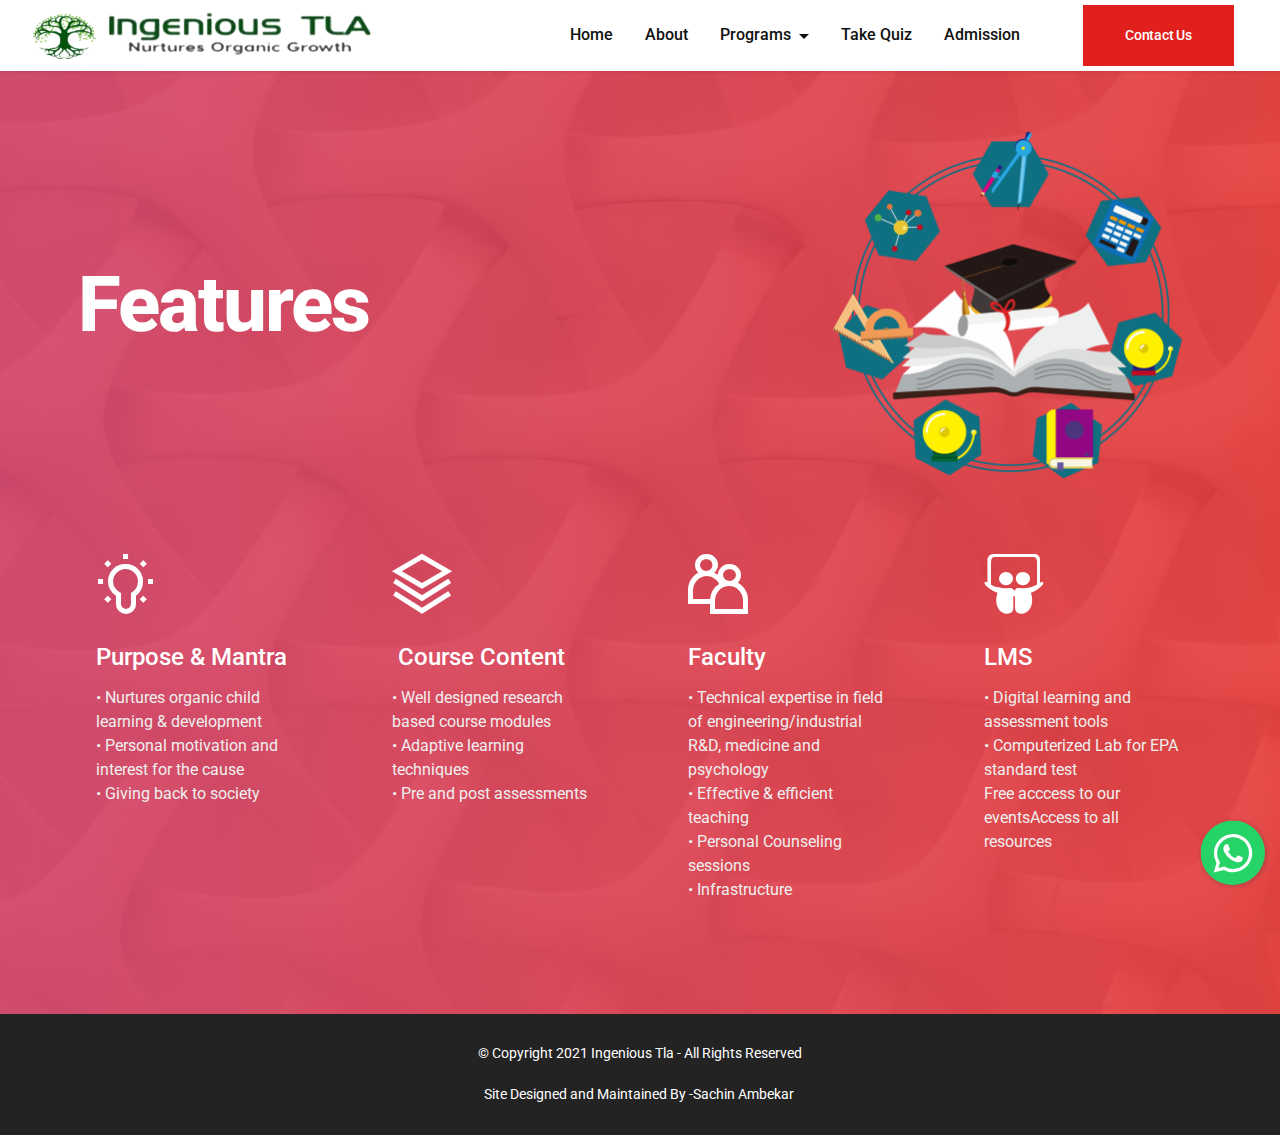
<file: Features.html>
<!DOCTYPE html>
<html  >
<head>
  
  <meta charset="UTF-8">
  <meta http-equiv="X-UA-Compatible" content="IE=edge">
  
  <meta name="viewport" content="width=device-width, initial-scale=1, minimum-scale=1">
  <link rel="shortcut icon" href="assets/images/final-removebg-preview-524x77.png" type="image/x-icon">
  <meta name="description" content="">
  
  
  <title>Features</title>
  <link rel="stylesheet" href="assets/web/assets/mobirise-icons2/mobirise2.css">
  <link rel="stylesheet" href="assets/tether/tether.min.css">
  <link rel="stylesheet" href="assets/bootstrap/css/bootstrap.min.css">
  <link rel="stylesheet" href="assets/bootstrap/css/bootstrap-grid.min.css">
  <link rel="stylesheet" href="assets/bootstrap/css/bootstrap-reboot.min.css">
  <link rel="stylesheet" href="assets/chatbutton/floating-wpp.css">
  <link rel="stylesheet" href="assets/dropdown/css/style.css">
  <link rel="stylesheet" href="assets/socicon/css/styles.css">
  <link rel="stylesheet" href="assets/theme/css/style.css">
  <link rel="preload" href="https://fonts.googleapis.com/css?family=Roboto:100,100i,300,300i,400,400i,500,500i,700,700i,900,900i&display=swap" as="style" onload="this.onload=null;this.rel='stylesheet'">
  <noscript><link rel="stylesheet" href="https://fonts.googleapis.com/css?family=Roboto:100,100i,300,300i,400,400i,500,500i,700,700i,900,900i&display=swap"></noscript>
  <link rel="preload" as="style" href="assets/mobirise/css/mbr-additional.css"><link rel="stylesheet" href="assets/mobirise/css/mbr-additional.css" type="text/css">
  
  
  
  

</head>
<body>
  
  <section class="menu menu1 cid-sQQaPU52h4" once="menu" id="menu1-y">
    

    <nav class="navbar navbar-dropdown navbar-expand-lg">
        <div class="container-fluid">
            <div class="navbar-brand">
                <span class="navbar-logo">
                    <a href="index.html#header1-w">
                        <img alt="" src="[data-uri]" style="height: 3rem;" loading="lazy" class="lazyload" data-src="assets/images/final-removebg-preview-524x77.png">
                    </a>
                </span>
                
            </div>
            <button aria-controls="navbarNavAltMarkup" aria-expanded="false" aria-label="Toggle navigation" class="navbar-toggler" data-target="#navbarSupportedContent" data-toggle="collapse" type="button">
                <div class="hamburger">
                    <span></span> <span></span> <span></span> <span></span>
                </div>
            </button>
            <div class="collapse navbar-collapse" id="navbarSupportedContent">
                <ul class="navbar-nav nav-dropdown nav-right" data-app-modern-menu="true"><li class="nav-item">
                        <a aria-expanded="false" class="nav-link link text-black text-primary display-7" href="index.html#header1-w">Home</a>
                    </li>
                    <li class="nav-item">
                        <a aria-expanded="false" class="nav-link link text-black text-primary display-7" href="about.html#content1-1t">About</a>
                    </li>
                    <li class="nav-item dropdown">
                        <a aria-expanded="false" class="nav-link link text-black dropdown-toggle display-7" href="#" data-toggle="dropdown-submenu">Programs</a><div class="dropdown-menu"><a aria-expanded="false" class="text-black dropdown-item text-primary display-7" href="programms.html#features16-1l">Program</a><a aria-expanded="false" class="text-black dropdown-item text-primary display-7" href="benefits.html#header4-1q">Benefits&nbsp;</a><a aria-expanded="false" class="text-black dropdown-item text-primary display-7" href="Features.html#extHeader8-1r">Features&nbsp;</a></div>
                    </li>
                    <li class="nav-item">
                        <a aria-expanded="false" class="nav-link link text-black text-primary display-7" href="http://www.sachinambekar.in" target="_blank">Take Quiz</a>
                    </li><li class="nav-item"><a aria-expanded="false" class="nav-link link text-black text-primary display-7" href="admission.html#content1-1u">Admission</a></li><li class="nav-item"><a aria-expanded="false" class="nav-link link text-black display-7" href="#"></a></li></ul>
                <div class="mbr-buttons"><a class="btn btn-primary display-4" type="submit" href="contact.html#contacts01-9">Contact Us</a></div>
                
            </div>
        </div>
    </nav>
</section>

<section class="extHeader cid-sR1n6EeqIH mbr-fullscreen" id="extHeader8-1r">

    

    <div class="mbr-overlay" style="opacity: 0.8;">
    </div>

    <div class="container-fluid header-content">
        <div class="row text-row">
            <div class="col-md-12 col-lg-7">
                <div class="title-cont align-left">
                    <h1 class="mbr-section-title align-left mbr-white pb-3 mbr-fonts-style mbr-bold display-1">Features&nbsp;</h1>
                </div>
                
                
            </div>
            <div class="col-lg-5 col-md-12">
                <div class="mbr-figure">
                    <img src="[data-uri]" alt="" title="" loading="lazy" class="lazyload" data-src="assets/images/pngtreehand-drawn-stationery-education-information-5368454-776x776.png">
                </div>
            </div>
        </div>
        <div class="row features-row">
            <div class="card  p-5 col-12 col-md-6 col-lg-3">
                <div class="card-img pb-4">
                    <span class="mbr-iconfont mobi-mbri-idea mobi-mbri"></span>
                </div>
                <div class="card-box">
                    <h4 class="card-title mbr-fonts-style display-5">Purpose &amp; Mantra</h4>
                    <p class="mbr-text mbr-fonts-style display-7">• Nurtures organic child learning &amp; development
<br>• Personal motivation and interest for the cause
<br>• Giving back to society</p></div>
            </div>

            <div class="card  p-5 col-12 col-md-6 col-lg-3">
                <div class="card-img pb-4">
                    <span class="mbr-iconfont mobi-mbri-layers mobi-mbri"></span>
                </div>
                <div class="card-box">
                    <h4 class="card-title mbr-fonts-style display-5">&nbsp;Course Content</h4>
                    <p class="mbr-text mbr-fonts-style display-7">• Well designed research based course modules
<br>• Adaptive learning techniques
<br>• Pre and post assessments</p>
                </div>
            </div>

            <div class="card  p-5 col-12 col-md-6 col-lg-3">
                <div class="card-img pb-4">
                    <span class="mbr-iconfont mobi-mbri-users mobi-mbri"></span>
                </div>
                <div class="card-box">
                    <h4 class="card-title mbr-fonts-style display-5">
                        Faculty</h4>
                    <p class="mbr-text mbr-fonts-style display-7">• Technical expertise in field of engineering/industrial R&amp;D, medicine and psychology
<br>• Effective &amp; efficient teaching
<br>• Personal Counseling sessions
<br>• Infrastructure</p>
                </div>
            </div>

            <div class="card  p-5 col-12 col-md-6 col-lg-3">
                <div class="card-img pb-4">
                    <span class="mbr-iconfont socicon-slideshare socicon"></span>
                </div>
                <div class="card-box">
                    <h4 class="card-title mbr-fonts-style display-5">
                        LMS
                    </h4>
                    <p class="mbr-text mbr-fonts-style display-7">• Digital learning and assessment tools
<br>• Computerized Lab for EPA standard test
<br>Free acccess to our eventsAccess to all resources</p>
                </div>
            </div>
        </div>
    </div>
</section>

<section data-bs-version="5.1" class="footer1 cid-sR1LvswWnT" once="footers" id="footer01-1x">
    
    
    <div class="container">
        <div class="media-container-row align-center mbr-white">
            <div class="col-12">
                <p class="mbr-text mb-0 mbr-fonts-style display-4">
                    © Copyright 2021 Ingenious Tla - All Rights Reserved<br><br><a href="http://www.sachinambekar.in" class="text-white" target="_blank">Site Designed and Maintained By -Sachin Ambekar&nbsp;</a><br>
                </p>
            </div>
        </div>
    </div>
</section>


<script src="assets/web/assets/jquery/jquery.min.js"></script>
  <script src="assets/popper/popper.min.js"></script>
  <script src="assets/tether/tether.min.js"></script>
  <script src="assets/bootstrap/js/bootstrap.min.js"></script>
  <script src="assets/smoothscroll/smooth-scroll.js"></script>
  <script src="assets/chatbutton/floating-wpp.js"></script>
  <script src="assets/chatbutton/script.js"></script>
  <script src="assets/dropdown/js/nav-dropdown.js"></script>
  <script src="assets/dropdown/js/navbar-dropdown.js"></script>
  <script src="assets/touchswipe/jquery.touch-swipe.min.js"></script>
  <script src="assets/theme/js/script.js"></script>
  
  
  

<div id="chatbutton-wa" data-phone="+919112030025" data-showpopup="true" data-headertitle="👋 Chat with us on WhatsApp!" data-popupmessage="Hi!👋

Type a message here. It will go straight to our phone! 🔥

Ingenious TLA Team" data-placeholder="Type here" data-position="left" data-headercolor="#39847a" data-backgroundcolor="#e5ddd5" data-autoopentimeout="3" data-size="65px"><div class="floating-wpp-button" style="width: 65px; height: 65px;"><div class="floating-wpp-button-image"><!--?xml version="1.0" encoding="UTF-8" standalone="no"?--><svg xmlns="http://www.w3.org/2000/svg" xmlns:xlink="http://www.w3.org/1999/xlink" style="isolation:isolate" viewBox="0 0 800 800" width="65" height="65"><defs><clipPath id="_clipPath_A3g8G5hPEGG2L0B6hFCxamU4cc8rfqzQ"><rect width="800" height="800"></rect></clipPath></defs><g clip-path="url(#_clipPath_A3g8G5hPEGG2L0B6hFCxamU4cc8rfqzQ)"><g><path d=" M 787.59 800 L 12.41 800 C 5.556 800 0 793.332 0 785.108 L 0 14.892 C 0 6.667 5.556 0 12.41 0 L 787.59 0 C 794.444 0 800 6.667 800 14.892 L 800 785.108 C 800 793.332 794.444 800 787.59 800 Z " fill="rgb(37,211,102)"></path></g><g><path d=" M 508.558 450.429 C 502.67 447.483 473.723 433.24 468.325 431.273 C 462.929 429.308 459.003 428.328 455.078 434.22 C 451.153 440.114 439.869 453.377 436.434 457.307 C 433 461.236 429.565 461.729 423.677 458.78 C 417.79 455.834 398.818 449.617 376.328 429.556 C 358.825 413.943 347.008 394.663 343.574 388.768 C 340.139 382.873 343.207 379.687 346.155 376.752 C 348.804 374.113 352.044 369.874 354.987 366.436 C 357.931 362.999 358.912 360.541 360.875 356.614 C 362.837 352.683 361.857 349.246 360.383 346.299 C 358.912 343.352 347.136 314.369 342.231 302.579 C 337.451 291.099 332.597 292.654 328.983 292.472 C 325.552 292.301 321.622 292.265 317.698 292.265 C 313.773 292.265 307.394 293.739 301.996 299.632 C 296.6 305.527 281.389 319.772 281.389 348.752 C 281.389 377.735 302.487 405.731 305.431 409.661 C 308.376 413.592 346.949 473.062 406.015 498.566 C 420.062 504.634 431.03 508.256 439.581 510.969 C 453.685 515.451 466.521 514.818 476.666 513.302 C 487.978 511.613 511.502 499.06 516.409 485.307 C 521.315 471.55 521.315 459.762 519.842 457.307 C 518.371 454.851 514.446 453.377 508.558 450.429 Z  M 401.126 597.117 L 401.047 597.117 C 365.902 597.104 331.431 587.661 301.36 569.817 L 294.208 565.572 L 220.08 585.017 L 239.866 512.743 L 235.21 505.332 C 215.604 474.149 205.248 438.108 205.264 401.1 C 205.307 293.113 293.17 205.257 401.204 205.257 C 453.518 205.275 502.693 225.674 539.673 262.696 C 576.651 299.716 597.004 348.925 596.983 401.258 C 596.939 509.254 509.078 597.117 401.126 597.117 Z  M 567.816 234.565 C 523.327 190.024 464.161 165.484 401.124 165.458 C 271.24 165.458 165.529 271.161 165.477 401.085 C 165.46 442.617 176.311 483.154 196.932 518.892 L 163.502 641 L 288.421 608.232 C 322.839 627.005 361.591 636.901 401.03 636.913 L 401.126 636.913 L 401.127 636.913 C 530.998 636.913 636.717 531.2 636.77 401.274 C 636.794 338.309 612.306 279.105 567.816 234.565" fill-rule="evenodd" fill="rgb(255,255,255)"></path></g></g></svg></div></div></div>
 <script>"use strict";if("loading"in HTMLImageElement.prototype){document.querySelectorAll('img[loading="lazy"],iframe[loading="lazy"]').forEach(e=>{e.src=e.dataset.src,e.style.paddingTop=100*e.getAttribute("data-aspectratio")+"%",e.style.height=0,e.onload=function(){e.removeAttribute("style")}})}else{const e=document.createElement("script");e.src="https://cdnjs.cloudflare.com/ajax/libs/lazysizes/5.1.2/lazysizes.min.js",document.body.appendChild(e)}</script>
</body>
</html>
</file>
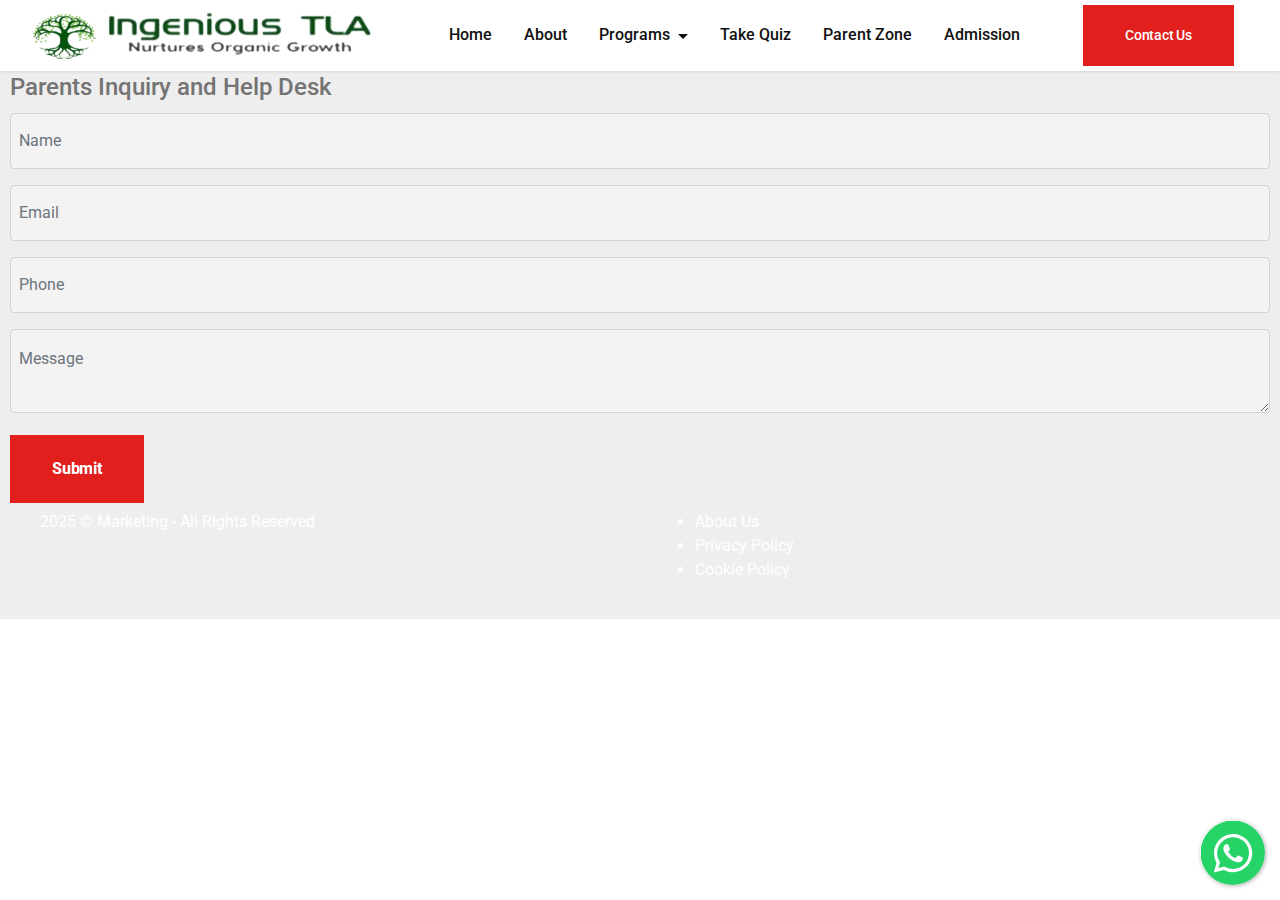
<file: parent.html>
<!DOCTYPE html>
<html  >
<head>
  
  <meta charset="UTF-8">
  <meta http-equiv="X-UA-Compatible" content="IE=edge">
  
  <meta name="viewport" content="width=device-width, initial-scale=1, minimum-scale=1">
  <link rel="shortcut icon" href="assets/images/final-removebg-preview-524x77.png" type="image/x-icon">
  <meta name="description" content="">
  
  
  <title>Parent Zone</title>
  <link rel="stylesheet" href="assets/tether/tether.min.css">
  <link rel="stylesheet" href="assets/bootstrap/css/bootstrap.min.css">
  <link rel="stylesheet" href="assets/bootstrap/css/bootstrap-grid.min.css">
  <link rel="stylesheet" href="assets/bootstrap/css/bootstrap-reboot.min.css">
  <link rel="stylesheet" href="assets/chatbutton/floating-wpp.css">
  <link rel="stylesheet" href="assets/formstyler/jquery.formstyler.css">
  <link rel="stylesheet" href="assets/formstyler/jquery.formstyler.theme.css">
  <link rel="stylesheet" href="assets/datepicker/jquery.datetimepicker.min.css">
  <link rel="stylesheet" href="assets/dropdown/css/style.css">
  <link rel="stylesheet" href="assets/socicon/css/styles.css">
  <link rel="stylesheet" href="assets/theme/css/style.css">
  <link rel="stylesheet" href="assets/recaptcha.css">
  <link rel="preload" href="https://fonts.googleapis.com/css?family=Roboto:100,100i,300,300i,400,400i,500,500i,700,700i,900,900i&display=swap" as="style" onload="this.onload=null;this.rel='stylesheet'">
  <noscript><link rel="stylesheet" href="https://fonts.googleapis.com/css?family=Roboto:100,100i,300,300i,400,400i,500,500i,700,700i,900,900i&display=swap"></noscript>
  <link rel="preload" as="style" href="assets/mobirise/css/mbr-additional.css"><link rel="stylesheet" href="assets/mobirise/css/mbr-additional.css" type="text/css">
  
  
  
  

</head>
<body>
  
  <section class="menu menu1 cid-sQQaPU52h4" once="menu" id="menu1-y">
    

    <nav class="navbar navbar-dropdown navbar-expand-lg">
        <div class="container-fluid">
            <div class="navbar-brand">
                <span class="navbar-logo">
                    <a href="index.html#header1-w">
                        <img alt="" src="[data-uri]" style="height: 3rem;" loading="lazy" class="lazyload" data-src="assets/images/final-removebg-preview-524x77.png">
                    </a>
                </span>
                
            </div>
            <button aria-controls="navbarNavAltMarkup" aria-expanded="false" aria-label="Toggle navigation" class="navbar-toggler" data-target="#navbarSupportedContent" data-toggle="collapse" type="button">
                <div class="hamburger">
                    <span></span> <span></span> <span></span> <span></span>
                </div>
            </button>
            <div class="collapse navbar-collapse" id="navbarSupportedContent">
                <ul class="navbar-nav nav-dropdown nav-right" data-app-modern-menu="true"><li class="nav-item">
                        <a aria-expanded="false" class="nav-link link text-black text-primary display-7" href="index.html#header1-w">Home</a>
                    </li>
                    <li class="nav-item">
                        <a aria-expanded="false" class="nav-link link text-black text-primary display-7" href="about.html#content03-5">About</a>
                    </li>
                    <li class="nav-item dropdown">
                        <a aria-expanded="false" class="nav-link link text-black dropdown-toggle display-7" href="#" data-toggle="dropdown-submenu">Programs</a><div class="dropdown-menu"><a aria-expanded="false" class="text-black dropdown-item text-primary display-7" href="programms.html#features010-r">Program</a><a aria-expanded="false" class="text-black dropdown-item text-primary display-7" href="benefits.html#features6-s">Benefits&nbsp;</a><a aria-expanded="false" class="text-black dropdown-item text-primary display-7" href="Features.html#article9-x">Features&nbsp;</a></div>
                    </li>
                    <li class="nav-item">
                        <a aria-expanded="false" class="nav-link link text-black text-primary display-7" href="parent.html#mbr-popup-13">Take Quiz</a>
                    </li><li class="nav-item"><a aria-expanded="false" class="nav-link link text-black text-primary display-7" href="parent.html#formbuilder-z">Parent Zone</a></li><li class="nav-item"><a aria-expanded="false" class="nav-link link text-black text-primary display-7" href="admission.html#formbuilder-10">Admission</a></li><li class="nav-item"><a aria-expanded="false" class="nav-link link text-black display-7" href="#"></a></li></ul>
                <div class="mbr-buttons"><a class="btn btn-primary display-4" type="submit" href="contact.html#contacts01-9">Contact Us</a></div>
                
            </div>
        </div>
    </nav>
</section>

<section class="form cid-sQQcIieE3f" id="formbuilder-z">
    
    
    <div class="container">
        <div class="row">
            <div class="col-lg-8 mx-auto mbr-form" data-form-type="formoid">
<!--Formbuilder Form-->
<form action="https://mobirise.eu/" method="POST" class="mbr-form form-with-styler" data-form-title="Form Name"><input type="hidden" name="email" data-form-email="true" value="SWI5nEC8qNpLDwelj/7kJ1lOb4HqZn93c9Q3R+8T3Y6Z4ivt2EaBdGHUu7EyUUDHGh1zjJqlJOiVSlJWAJjgo4LOVRpib8+K4UHLSZ7PqhaDarLrbRDyUNBxL1Y85KhE.VmQcJf55dQjhZ1/nWTHAdUA7CLx4U+j1j1ulXFCYIAGHuDrjTbjOtp1cXRy0k/Vdmv5rjJkg7xkqLTYrrIjzH/GdWsnQHW4VtyQtnw9w1oJ58S3ircESNYO0AvG5NZGt">
<div class="form-row">
<div hidden="hidden" data-form-alert="" class="alert alert-success col-12">Thanks for filling out the form!</div>
<div hidden="hidden" data-form-alert-danger="" class="alert alert-danger col-12">Oops...! some problem!</div>
</div>
<div class="dragArea form-row">
<div class="col-lg-12 col-md-12 col-sm-12">
<h4 class="mbr-fonts-style display-5">Parents Inquiry and Help Desk</h4>
</div>
<div class="col-lg-12 col-md-12 col-sm-12">
<hr>
</div>
<div data-for="name" class="col-lg-12 col-md-12 col-sm-12 form-group">
<input type="text" name="name" placeholder="Name" data-form-field="name" class="form-control display-7" value="" id="name-formbuilder-z">
</div>
<div data-for="email" class="col-lg-12 col-md-12 col-sm-12 form-group">
<input type="email" name="email" placeholder="Email" data-form-field="email" class="form-control display-7" value="" id="email-formbuilder-z">
</div>
<div data-for="phone" class="col-lg-12 col-md-12 col-sm-12 form-group">
<input type="tel" name="phone" placeholder="Phone" pattern="*" data-form-field="phone" class="form-control display-7" value="" id="phone-formbuilder-z">
</div>
<div data-for="message" class="col-lg-12 col-md-12 col-sm-12 form-group">
<textarea name="message" placeholder="Message" data-form-field="message" class="form-control display-7" id="message-formbuilder-z"></textarea>
</div>
<div class="col-auto">
<button type="submit" class="w-100 btn btn-primary display-7">Submit</button>
</div>
</div>
</form><!--Formbuilder Form-->
</div>
        </div>
    </div>
</section>

<section class="footer1 studiom4_footer1 cid-sQQ591BFmH" once="footers" id="footer1-v">

	

	

	<div class="container">
		<div class="row">
			<div class="media-container-row mbr-white col-lg-12">
				<div class="row-copirayt col-sm-12 col-md-12 col-lg-6">
					<p class="mbr-text mb-0 mbr-fonts-style mbr-white align-left display-7">
						2025 © <a href="" class="link mbr-white">Marketing</a> - All Rights Reserved
					</p>
				</div>
				<div class="row-links col-md-12 col-lg-6">
					<ul class="foot-menu">
						
						
						
						
						
					<li class="foot-menu-item mbr-fonts-style display-7">
							<a class="text-white" href="#" target="_blank">About Us</a>
						</li><li class="foot-menu-item mbr-fonts-style display-7">
							<a class="text-white" href="#" target="_blank">Privacy Policy
							</a>
						</li><li class="foot-menu-item mbr-fonts-style display-7">
							<a class="text-white" href="#" target="_blank">Cookie Policy</a>
						</li></ul>
				</div>
			</div>
		</div>
	</div>
</section>

<div class="modal mbr-popup cid-sQQf0qYoy3 fade" tabindex="-1" role="dialog" data-overlay-color="#000000" data-overlay-opacity="0.8" data-on-exit="true" id="mbr-popup-11" aria-hidden="true">
        <div class="modal-dialog modal-sm modal-dialog-centered" role="document">
            <div class="modal-content">
                <div class="container position-static margin-center-pos">
                    <div class="modal-header">
                        <h5 class="modal-title mbr-fonts-style display-5">Take a Quiz</h5>
                        <button type="button" class="close d-flex" data-dismiss="modal" data-bs-dismiss="modal" aria-label="Close">
                            <svg version="1.1" xmlns="http://www.w3.org/2000/svg" width="23" height="23" viewBox="0 0 23 23" fill="currentColor">
                                <path d="M13.4 12l10.3 10.3-1.4 1.4L12 13.4 1.7 23.7.3 22.3 10.6 12 .3 1.7 1.7.3 12 10.6 22.3.3l1.4 1.4L13.4 12z">
                                </path>
                            </svg>
                        </button>
                    </div>

                    <div class="modal-body">
                        

                        <div>
                            <div class="card-img mbr-figure">
                                <img src="[data-uri]" alt="" loading="lazy" class="lazyload" data-src="assets/images/mbr-812x497.png">
                            </div>
                            

                            
                        </div>
                    </div>

                    <div class="modal-footer">
                        <div class="mbr-section-btn"><a class="btn btn-md btn-primary display-4" href="#">Click Here to take Quiz</a></div>
                    </div>
                </div>
            </div>
        </div>
    </div>


<script src="assets/web/assets/jquery/jquery.min.js"></script>
  <script src="assets/popper/popper.min.js"></script>
  <script src="assets/tether/tether.min.js"></script>
  <script src="assets/bootstrap/js/bootstrap.min.js"></script>
  <script src="assets/smoothscroll/smooth-scroll.js"></script>
  <script src="assets/chatbutton/floating-wpp.js"></script>
  <script src="assets/chatbutton/script.js"></script>
  <script src="assets/formstyler/jquery.formstyler.js"></script>
  <script src="assets/formstyler/jquery.formstyler.min.js"></script>
  <script src="assets/datepicker/jquery.datetimepicker.full.js"></script>
  <script src="assets/dropdown/js/nav-dropdown.js"></script>
  <script src="assets/dropdown/js/navbar-dropdown.js"></script>
  <script src="assets/touchswipe/jquery.touch-swipe.min.js"></script>
  <script src="assets/popup-plugin/script.js"></script>
  <script src="assets/popup-ontimer-plugin/script.js"></script>
  <script src="assets/popup-onexit-plugin/script.js"></script>
  <script src="assets/popup-onscroll-plugin/script.js"></script>
  <script src="assets/popup-overlay-plugin/script.js"></script>
  <script src="assets/theme/js/script.js"></script>
  <script src="assets/formoid.min.js"></script>
  
  
  

<script>"use strict";if("loading"in HTMLImageElement.prototype){document.querySelectorAll('img[loading="lazy"],iframe[loading="lazy"]').forEach(e=>{e.src=e.dataset.src,e.style.paddingTop=100*e.getAttribute("data-aspectratio")+"%",e.style.height=0,e.onload=function(){e.removeAttribute("style")}})}else{const e=document.createElement("script");e.src="https://cdnjs.cloudflare.com/ajax/libs/lazysizes/5.1.2/lazysizes.min.js",document.body.appendChild(e)}</script>
<div id="chatbutton-wa" data-phone="+919112030025" data-showpopup="true" data-headertitle="👋 Chat with us on WhatsApp!" data-popupmessage="Hi!👋

Type a message here. It will go straight to our phone! 🔥

Ingenious TLA Team" data-placeholder="Type here" data-position="left" data-headercolor="#39847a" data-backgroundcolor="#e5ddd5" data-autoopentimeout="3" data-size="65px"><div class="floating-wpp-button" style="width: 65px; height: 65px;"><div class="floating-wpp-button-image"><!--?xml version="1.0" encoding="UTF-8" standalone="no"?--><svg xmlns="http://www.w3.org/2000/svg" xmlns:xlink="http://www.w3.org/1999/xlink" style="isolation:isolate" viewBox="0 0 800 800" width="65" height="65"><defs><clipPath id="_clipPath_A3g8G5hPEGG2L0B6hFCxamU4cc8rfqzQ"><rect width="800" height="800"></rect></clipPath></defs><g clip-path="url(#_clipPath_A3g8G5hPEGG2L0B6hFCxamU4cc8rfqzQ)"><g><path d=" M 787.59 800 L 12.41 800 C 5.556 800 0 793.332 0 785.108 L 0 14.892 C 0 6.667 5.556 0 12.41 0 L 787.59 0 C 794.444 0 800 6.667 800 14.892 L 800 785.108 C 800 793.332 794.444 800 787.59 800 Z " fill="rgb(37,211,102)"></path></g><g><path d=" M 508.558 450.429 C 502.67 447.483 473.723 433.24 468.325 431.273 C 462.929 429.308 459.003 428.328 455.078 434.22 C 451.153 440.114 439.869 453.377 436.434 457.307 C 433 461.236 429.565 461.729 423.677 458.78 C 417.79 455.834 398.818 449.617 376.328 429.556 C 358.825 413.943 347.008 394.663 343.574 388.768 C 340.139 382.873 343.207 379.687 346.155 376.752 C 348.804 374.113 352.044 369.874 354.987 366.436 C 357.931 362.999 358.912 360.541 360.875 356.614 C 362.837 352.683 361.857 349.246 360.383 346.299 C 358.912 343.352 347.136 314.369 342.231 302.579 C 337.451 291.099 332.597 292.654 328.983 292.472 C 325.552 292.301 321.622 292.265 317.698 292.265 C 313.773 292.265 307.394 293.739 301.996 299.632 C 296.6 305.527 281.389 319.772 281.389 348.752 C 281.389 377.735 302.487 405.731 305.431 409.661 C 308.376 413.592 346.949 473.062 406.015 498.566 C 420.062 504.634 431.03 508.256 439.581 510.969 C 453.685 515.451 466.521 514.818 476.666 513.302 C 487.978 511.613 511.502 499.06 516.409 485.307 C 521.315 471.55 521.315 459.762 519.842 457.307 C 518.371 454.851 514.446 453.377 508.558 450.429 Z  M 401.126 597.117 L 401.047 597.117 C 365.902 597.104 331.431 587.661 301.36 569.817 L 294.208 565.572 L 220.08 585.017 L 239.866 512.743 L 235.21 505.332 C 215.604 474.149 205.248 438.108 205.264 401.1 C 205.307 293.113 293.17 205.257 401.204 205.257 C 453.518 205.275 502.693 225.674 539.673 262.696 C 576.651 299.716 597.004 348.925 596.983 401.258 C 596.939 509.254 509.078 597.117 401.126 597.117 Z  M 567.816 234.565 C 523.327 190.024 464.161 165.484 401.124 165.458 C 271.24 165.458 165.529 271.161 165.477 401.085 C 165.46 442.617 176.311 483.154 196.932 518.892 L 163.502 641 L 288.421 608.232 C 322.839 627.005 361.591 636.901 401.03 636.913 L 401.126 636.913 L 401.127 636.913 C 530.998 636.913 636.717 531.2 636.77 401.274 C 636.794 338.309 612.306 279.105 567.816 234.565" fill-rule="evenodd" fill="rgb(255,255,255)"></path></g></g></svg></div></div></div>
 </body>
</html>
</file>
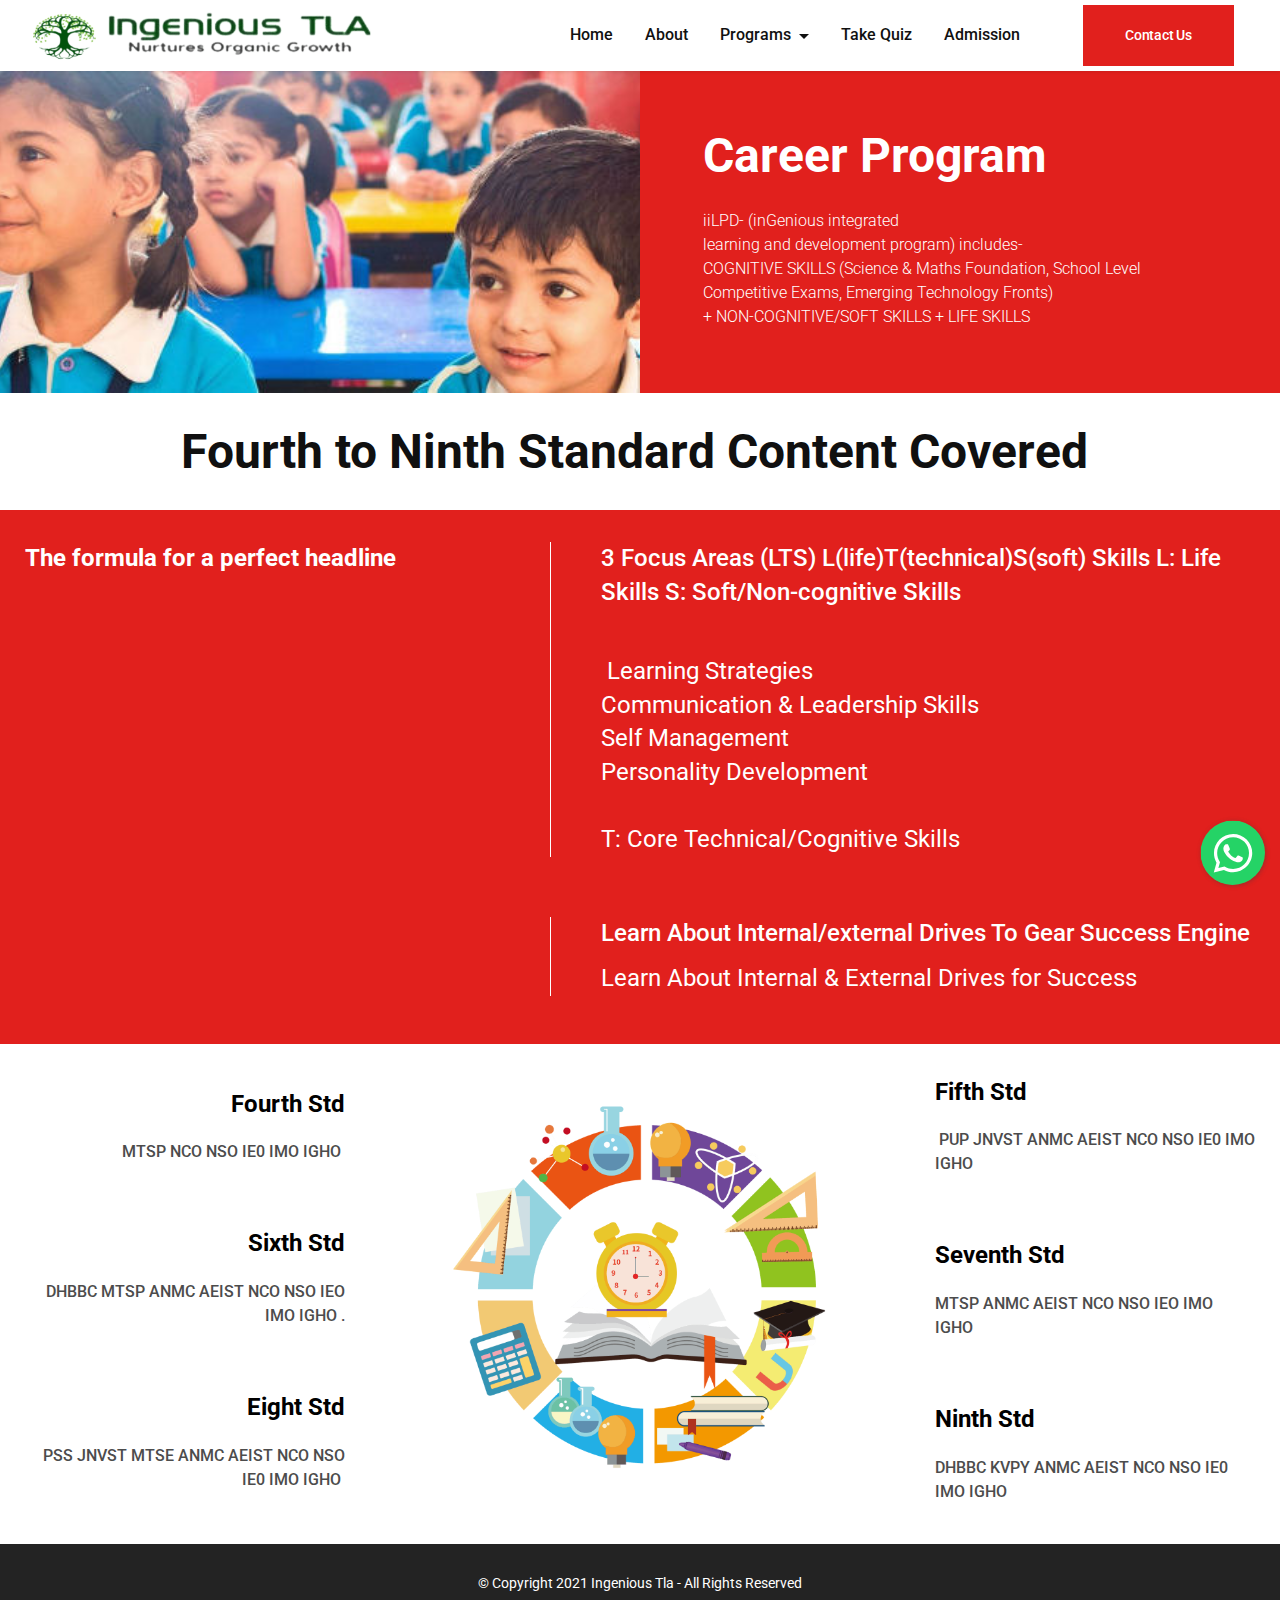
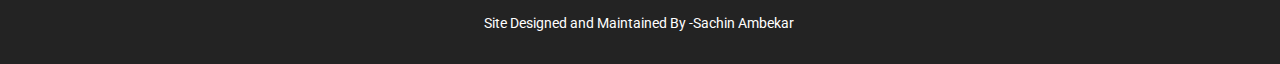
<file: programms.html>
<!DOCTYPE html>
<html  >
<head>
  
  <meta charset="UTF-8">
  <meta http-equiv="X-UA-Compatible" content="IE=edge">
  
  <meta name="viewport" content="width=device-width, initial-scale=1, minimum-scale=1">
  <link rel="shortcut icon" href="assets/images/final-removebg-preview-524x77.png" type="image/x-icon">
  <meta name="description" content="">
  
  
  <title>Career Programs</title>
  <link rel="stylesheet" href="assets/web/assets/mobirise-icons2/mobirise2.css">
  <link rel="stylesheet" href="assets/tether/tether.min.css">
  <link rel="stylesheet" href="assets/bootstrap/css/bootstrap.min.css">
  <link rel="stylesheet" href="assets/bootstrap/css/bootstrap-grid.min.css">
  <link rel="stylesheet" href="assets/bootstrap/css/bootstrap-reboot.min.css">
  <link rel="stylesheet" href="assets/chatbutton/floating-wpp.css">
  <link rel="stylesheet" href="assets/dropdown/css/style.css">
  <link rel="stylesheet" href="assets/socicon/css/styles.css">
  <link rel="stylesheet" href="assets/theme/css/style.css">
  <link rel="preload" href="https://fonts.googleapis.com/css?family=Roboto:100,100i,300,300i,400,400i,500,500i,700,700i,900,900i&display=swap" as="style" onload="this.onload=null;this.rel='stylesheet'">
  <noscript><link rel="stylesheet" href="https://fonts.googleapis.com/css?family=Roboto:100,100i,300,300i,400,400i,500,500i,700,700i,900,900i&display=swap"></noscript>
  <link rel="preload" as="style" href="assets/mobirise/css/mbr-additional.css"><link rel="stylesheet" href="assets/mobirise/css/mbr-additional.css" type="text/css">
  
  
  
  

</head>
<body>
  
  <section class="menu menu1 cid-sQQaPU52h4" once="menu" id="menu1-y">
    

    <nav class="navbar navbar-dropdown navbar-expand-lg">
        <div class="container-fluid">
            <div class="navbar-brand">
                <span class="navbar-logo">
                    <a href="index.html#header1-w">
                        <img alt="" src="[data-uri]" style="height: 3rem;" loading="lazy" class="lazyload" data-src="assets/images/final-removebg-preview-524x77.png">
                    </a>
                </span>
                
            </div>
            <button aria-controls="navbarNavAltMarkup" aria-expanded="false" aria-label="Toggle navigation" class="navbar-toggler" data-target="#navbarSupportedContent" data-toggle="collapse" type="button">
                <div class="hamburger">
                    <span></span> <span></span> <span></span> <span></span>
                </div>
            </button>
            <div class="collapse navbar-collapse" id="navbarSupportedContent">
                <ul class="navbar-nav nav-dropdown nav-right" data-app-modern-menu="true"><li class="nav-item">
                        <a aria-expanded="false" class="nav-link link text-black text-primary display-7" href="index.html#header1-w">Home</a>
                    </li>
                    <li class="nav-item">
                        <a aria-expanded="false" class="nav-link link text-black text-primary display-7" href="about.html#content1-1t">About</a>
                    </li>
                    <li class="nav-item dropdown">
                        <a aria-expanded="false" class="nav-link link text-black dropdown-toggle display-7" href="#" data-toggle="dropdown-submenu">Programs</a><div class="dropdown-menu"><a aria-expanded="false" class="text-black dropdown-item text-primary display-7" href="programms.html#features16-1l">Program</a><a aria-expanded="false" class="text-black dropdown-item text-primary display-7" href="benefits.html#header4-1q">Benefits&nbsp;</a><a aria-expanded="false" class="text-black dropdown-item text-primary display-7" href="Features.html#extHeader8-1r">Features&nbsp;</a></div>
                    </li>
                    <li class="nav-item">
                        <a aria-expanded="false" class="nav-link link text-black text-primary display-7" href="http://www.sachinambekar.in" target="_blank">Take Quiz</a>
                    </li><li class="nav-item"><a aria-expanded="false" class="nav-link link text-black text-primary display-7" href="admission.html#content1-1u">Admission</a></li><li class="nav-item"><a aria-expanded="false" class="nav-link link text-black display-7" href="#"></a></li></ul>
                <div class="mbr-buttons"><a class="btn btn-primary display-4" type="submit" href="contact.html#contacts01-9">Contact Us</a></div>
                
            </div>
        </div>
    </nav>
</section>

<section class="features16 cid-sR1fEm5hQR" id="features16-1l">

    

    
    <div class="container-fluid">
        <div class="row main align-items-center">
            <div class="col-md-6 image-element align-self-stretch">
                <div class="img-wrap" style="width: 80%; height: 80%;">
                    <img src="[data-uri]" alt="" loading="lazy" class="lazyload" data-src="assets/images/mbr-694x219.jpg">
                </div>
            </div>
            <div class="col-md-6 text-element">
                <div class="text-content">
                    <h2 class="mbr-title pt-2 mbr-fonts-style align-left mbr-white display-2">Career Program</h2>
                    
                    <div class="mbr-section-text">
                        <p class="mbr-text pt-3 mbr-light mbr-fonts-style align-left mbr-white display-7">iiLPD- (inGenious integrated
<br>learning and development program) includes-
<br>COGNITIVE SKILLS (Science &amp; Maths Foundation, School Level Competitive Exams, Emerging Technology Fronts)
<br>+ NON-COGNITIVE/SOFT SKILLS + LIFE SKILLS</p>
                    </div>
                    
                </div>
            </div>
        </div>
    </div>          
</section>

<section class="mbr-section info3 studiom4_info3 cid-sR16F9H6Ju" id="info3-1k">

    

    

    <div class="container">
        <div class="row">
            <div class="col-lg-12 align-center">
                <h2 class="mbr-fonts-style mbr-section-title mbr-bold mbr-black display-2">
                    Fourth to Ninth Standard Content Covered&nbsp;</h2>
                
                
            </div>
        </div>
    </div>
</section>

<section class="content5 cid-sR1hBBT7Ug" id="content5-1o">
    

    
    
    <div class="container">
        <div class="row">
            <div class="col-12 col-lg-5">
                <div class="main_title">
                    
                    <h3 class="mbr-section-title mbr-fonts-style display-5"><strong>The formula for a perfect headline</strong></h3>
                </div>
            </div>
            <div class="col-12 col-lg-7">
                <div class="row">
                    <div class="card_item сol-12 col-sm-12">
                        <div class="card_wrapper">
                            
                            <h4 class="item-title mbr-fonts-style display-5">3 Focus Areas (LTS) L(life)T(technical)S(soft) Skills L: Life Skills S: Soft/Non-cognitive Skills<div><br></div></h4>
                           <p class="mbr-text mbr-fonts-style mb-0 display-5">&nbsp;Learning Strategies
<br>Communication &amp; Leadership Skills
<br>Self Management
<br>Personality Development
<br>
<br>T: Core Technical/Cognitive Skills&nbsp;<br></p>
                           
                        </div>
                    </div>
                    <div class="card_item сol-12 col-sm-12">
                        <div class="card_wrapper">
                            
                            <h4 class="item-title mbr-fonts-style display-5">Learn About Internal/external Drives To Gear Success Engine</h4>
                           <p class="mbr-text mbr-fonts-style mb-0 display-5">Learn About Internal &amp; External Drives for Success</p>
                           
                        </div>
                    </div>
                    
                    
                </div>
            </div>
        </div>
    </div>
</section>

<section data-bs-version="5.1" class="features4 cid-sR13T6lTTZ" id="features4-1h">
    

    

    <div class="container">

        <div class="row align-items-center">
            <div class="col-12 col-lg-4 bottom">
                <div class="row">
                    <div class="col-10">
                        <h3 class="title title-left mbr-fonts-style display-5">Fourth Std</h3>
                        <h3 class="subtitle subtitle-left mbr-fonts-style display-7">MTSP NCO NSO IE0 IMO IGHO&nbsp;</h3>
                    </div>
                    <div class="col-2">
                        
                    </div>
                </div>
                <div class="row top">
                    <div class="col-10">
                        <h3 class="title title-left mbr-fonts-style display-5">Sixth Std</h3>
                        <h3 class="subtitle subtitle-left mbr-fonts-style display-7">DHBBC MTSP ANMC AEIST NCO NSO IEO IMO IGHO .</h3>
                    </div>
                    <div class="col-2">
                        
                    </div>
                </div>
                <div class="row top">
                    <div class="col-10">
                        <h3 class="title title-left mbr-fonts-style display-5">Eight Std</h3>
                        <h3 class="subtitle subtitle-left mbr-fonts-style display-7">PSS JNVST MTSE ANMC AEIST NCO NSO IE0 IMO IGHO&nbsp;</h3>
                    </div>
                    <div class="col-2">
                        
                    </div>
                </div>
            </div>
            <div class="col-12 col-lg-4 image bottom">
                <div class="image-wrapper">
                    <img src="[data-uri]" alt="" loading="lazy" class="lazyload" data-src="assets/images/pngtreehand-drawn-education-stationery-information-5368446-1-1200x1200.png">
                </div>
            </div>
            <div class="col-12 col-lg-4">
                <div class="row">
                    <div class="col-2">
                        
                    </div>
                    <div class="col-10">
                        <h3 class="title title-right mbr-fonts-style display-5">Fifth Std</h3>
                        <h3 class="subtitle subtitle-right mbr-fonts-style display-7">&nbsp;PUP JNVST ANMC AEIST NCO NSO IE0 IMO IGHO&nbsp;</h3>
                    </div>
                </div>
                <div class="row top">
                    <div class="col-2">
                        
                    </div>
                    <div class="col-10">
                        <h3 class="title title-right mbr-fonts-style display-5">Seventh Std</h3>
                        <h3 class="subtitle subtitle-right mbr-fonts-style display-7">MTSP ANMC AEIST NCO NSO IEO IMO IGHO&nbsp;</h3>
                    </div>
                </div>
                <div class="row top">
                    <div class="col-2">
                        
                    </div>
                    <div class="col-10">
                        <h3 class="title title-right mbr-fonts-style display-5">Ninth Std</h3>
                        <h3 class="subtitle subtitle-right mbr-fonts-style display-7">DHBBC KVPY ANMC AEIST NCO NSO IE0 IMO IGHO</h3>
                    </div>
                </div>
            </div>
        </div>
    </div>
</section>

<section data-bs-version="5.1" class="footer1 cid-sR1LvswWnT" once="footers" id="footer01-1x">
    
    
    <div class="container">
        <div class="media-container-row align-center mbr-white">
            <div class="col-12">
                <p class="mbr-text mb-0 mbr-fonts-style display-4">
                    © Copyright 2021 Ingenious Tla - All Rights Reserved<br><br><a href="http://www.sachinambekar.in" class="text-white" target="_blank">Site Designed and Maintained By -Sachin Ambekar&nbsp;</a><br>
                </p>
            </div>
        </div>
    </div>
</section>


<script src="assets/web/assets/jquery/jquery.min.js"></script>
  <script src="assets/popper/popper.min.js"></script>
  <script src="assets/tether/tether.min.js"></script>
  <script src="assets/bootstrap/js/bootstrap.min.js"></script>
  <script src="assets/smoothscroll/smooth-scroll.js"></script>
  <script src="assets/chatbutton/floating-wpp.js"></script>
  <script src="assets/chatbutton/script.js"></script>
  <script src="assets/dropdown/js/nav-dropdown.js"></script>
  <script src="assets/dropdown/js/navbar-dropdown.js"></script>
  <script src="assets/touchswipe/jquery.touch-swipe.min.js"></script>
  <script src="assets/theme/js/script.js"></script>
  
  
  

<div id="chatbutton-wa" data-phone="+919112030025" data-showpopup="true" data-headertitle="👋 Chat with us on WhatsApp!" data-popupmessage="Hi!👋

Type a message here. It will go straight to our phone! 🔥

Ingenious TLA Team" data-placeholder="Type here" data-position="left" data-headercolor="#39847a" data-backgroundcolor="#e5ddd5" data-autoopentimeout="3" data-size="65px"><div class="floating-wpp-button" style="width: 65px; height: 65px;"><div class="floating-wpp-button-image"><!--?xml version="1.0" encoding="UTF-8" standalone="no"?--><svg xmlns="http://www.w3.org/2000/svg" xmlns:xlink="http://www.w3.org/1999/xlink" style="isolation:isolate" viewBox="0 0 800 800" width="65" height="65"><defs><clipPath id="_clipPath_A3g8G5hPEGG2L0B6hFCxamU4cc8rfqzQ"><rect width="800" height="800"></rect></clipPath></defs><g clip-path="url(#_clipPath_A3g8G5hPEGG2L0B6hFCxamU4cc8rfqzQ)"><g><path d=" M 787.59 800 L 12.41 800 C 5.556 800 0 793.332 0 785.108 L 0 14.892 C 0 6.667 5.556 0 12.41 0 L 787.59 0 C 794.444 0 800 6.667 800 14.892 L 800 785.108 C 800 793.332 794.444 800 787.59 800 Z " fill="rgb(37,211,102)"></path></g><g><path d=" M 508.558 450.429 C 502.67 447.483 473.723 433.24 468.325 431.273 C 462.929 429.308 459.003 428.328 455.078 434.22 C 451.153 440.114 439.869 453.377 436.434 457.307 C 433 461.236 429.565 461.729 423.677 458.78 C 417.79 455.834 398.818 449.617 376.328 429.556 C 358.825 413.943 347.008 394.663 343.574 388.768 C 340.139 382.873 343.207 379.687 346.155 376.752 C 348.804 374.113 352.044 369.874 354.987 366.436 C 357.931 362.999 358.912 360.541 360.875 356.614 C 362.837 352.683 361.857 349.246 360.383 346.299 C 358.912 343.352 347.136 314.369 342.231 302.579 C 337.451 291.099 332.597 292.654 328.983 292.472 C 325.552 292.301 321.622 292.265 317.698 292.265 C 313.773 292.265 307.394 293.739 301.996 299.632 C 296.6 305.527 281.389 319.772 281.389 348.752 C 281.389 377.735 302.487 405.731 305.431 409.661 C 308.376 413.592 346.949 473.062 406.015 498.566 C 420.062 504.634 431.03 508.256 439.581 510.969 C 453.685 515.451 466.521 514.818 476.666 513.302 C 487.978 511.613 511.502 499.06 516.409 485.307 C 521.315 471.55 521.315 459.762 519.842 457.307 C 518.371 454.851 514.446 453.377 508.558 450.429 Z  M 401.126 597.117 L 401.047 597.117 C 365.902 597.104 331.431 587.661 301.36 569.817 L 294.208 565.572 L 220.08 585.017 L 239.866 512.743 L 235.21 505.332 C 215.604 474.149 205.248 438.108 205.264 401.1 C 205.307 293.113 293.17 205.257 401.204 205.257 C 453.518 205.275 502.693 225.674 539.673 262.696 C 576.651 299.716 597.004 348.925 596.983 401.258 C 596.939 509.254 509.078 597.117 401.126 597.117 Z  M 567.816 234.565 C 523.327 190.024 464.161 165.484 401.124 165.458 C 271.24 165.458 165.529 271.161 165.477 401.085 C 165.46 442.617 176.311 483.154 196.932 518.892 L 163.502 641 L 288.421 608.232 C 322.839 627.005 361.591 636.901 401.03 636.913 L 401.126 636.913 L 401.127 636.913 C 530.998 636.913 636.717 531.2 636.77 401.274 C 636.794 338.309 612.306 279.105 567.816 234.565" fill-rule="evenodd" fill="rgb(255,255,255)"></path></g></g></svg></div></div></div>
 <script>"use strict";if("loading"in HTMLImageElement.prototype){document.querySelectorAll('img[loading="lazy"],iframe[loading="lazy"]').forEach(e=>{e.src=e.dataset.src,e.style.paddingTop=100*e.getAttribute("data-aspectratio")+"%",e.style.height=0,e.onload=function(){e.removeAttribute("style")}})}else{const e=document.createElement("script");e.src="https://cdnjs.cloudflare.com/ajax/libs/lazysizes/5.1.2/lazysizes.min.js",document.body.appendChild(e)}</script>
</body>
</html>
</file>
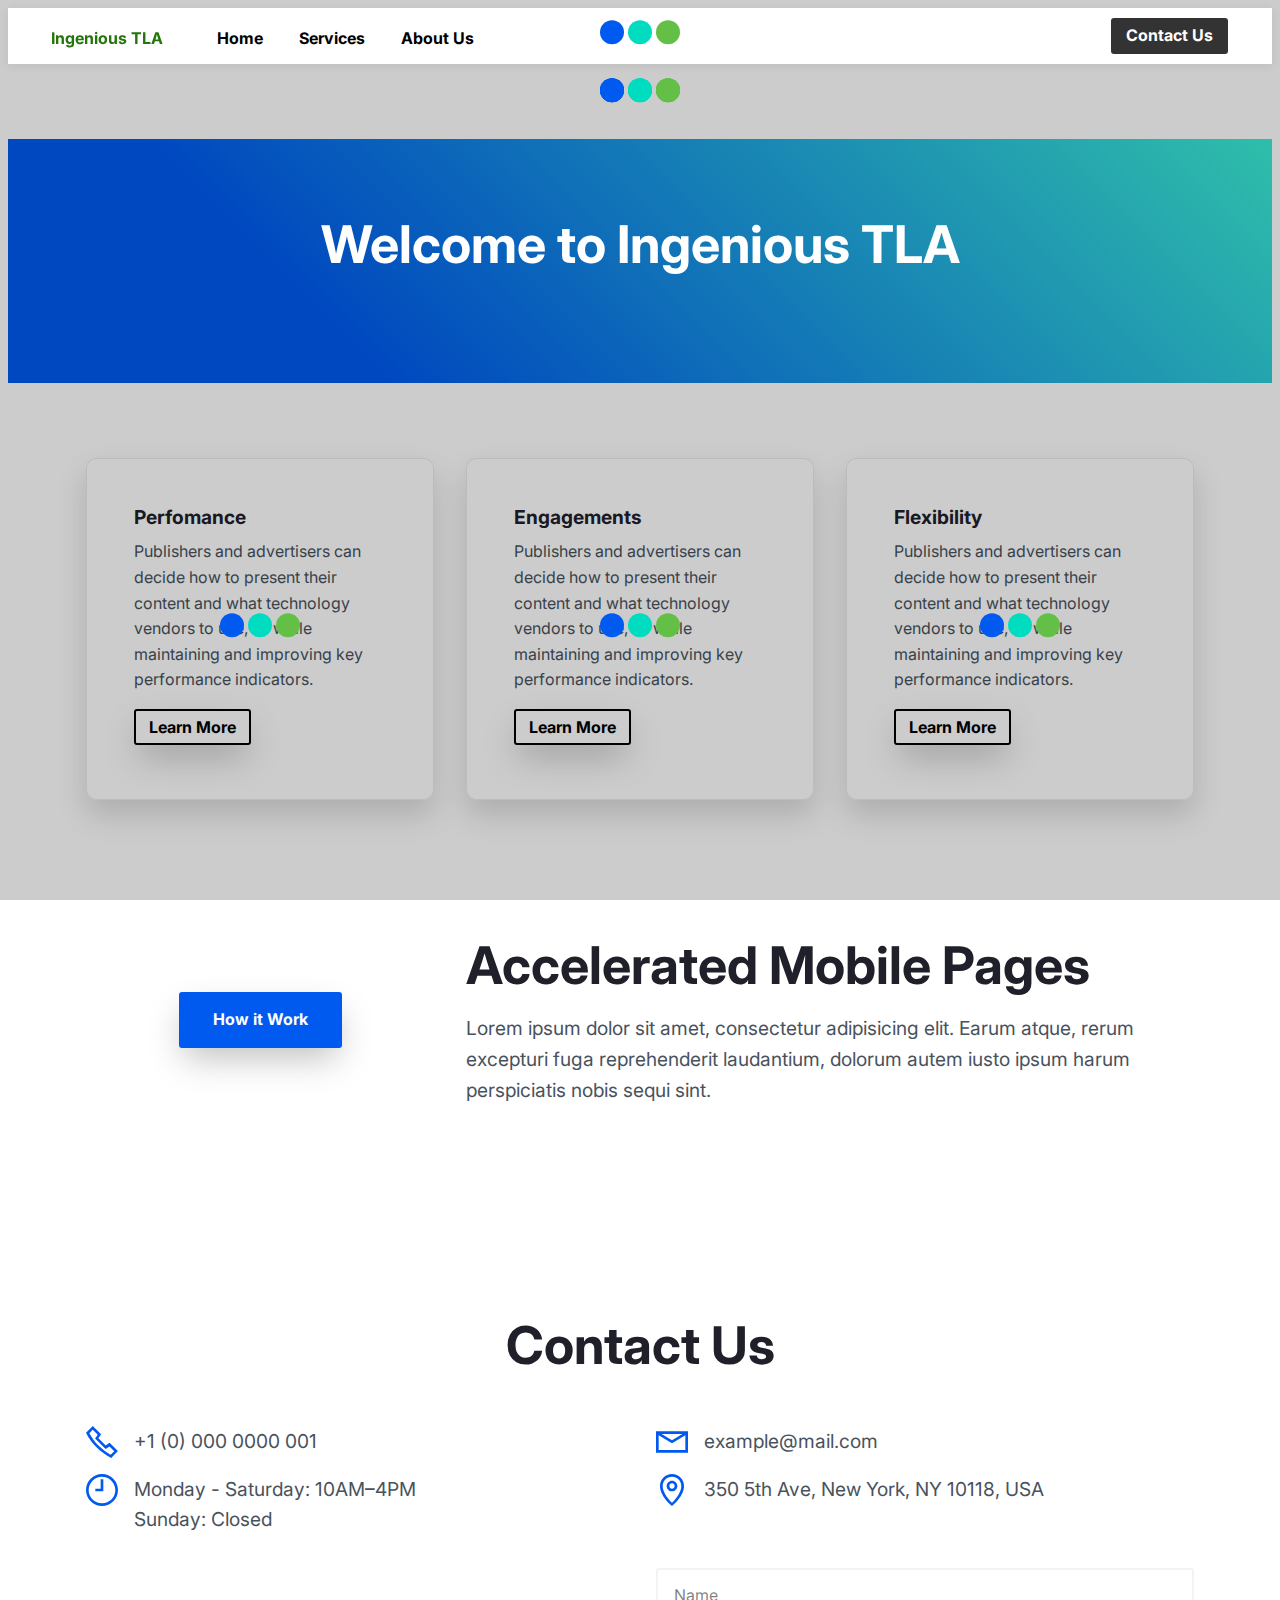
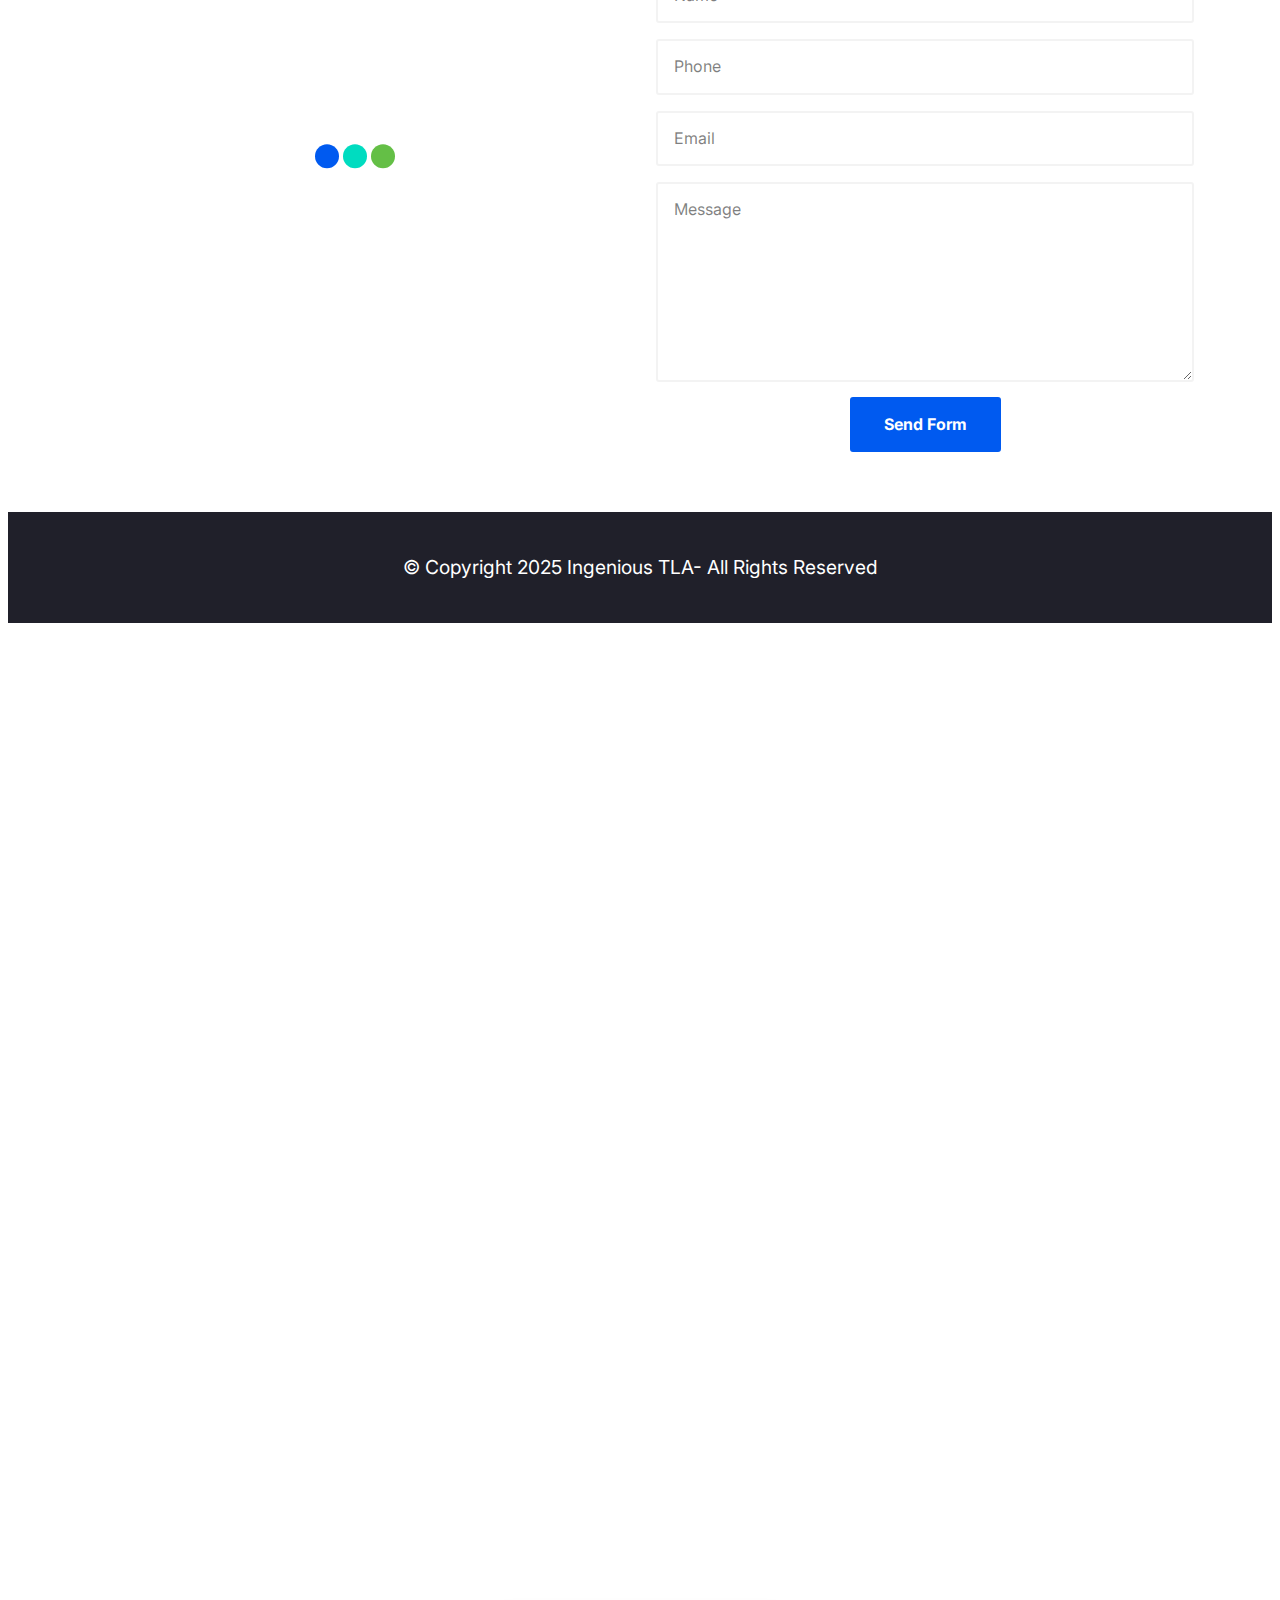
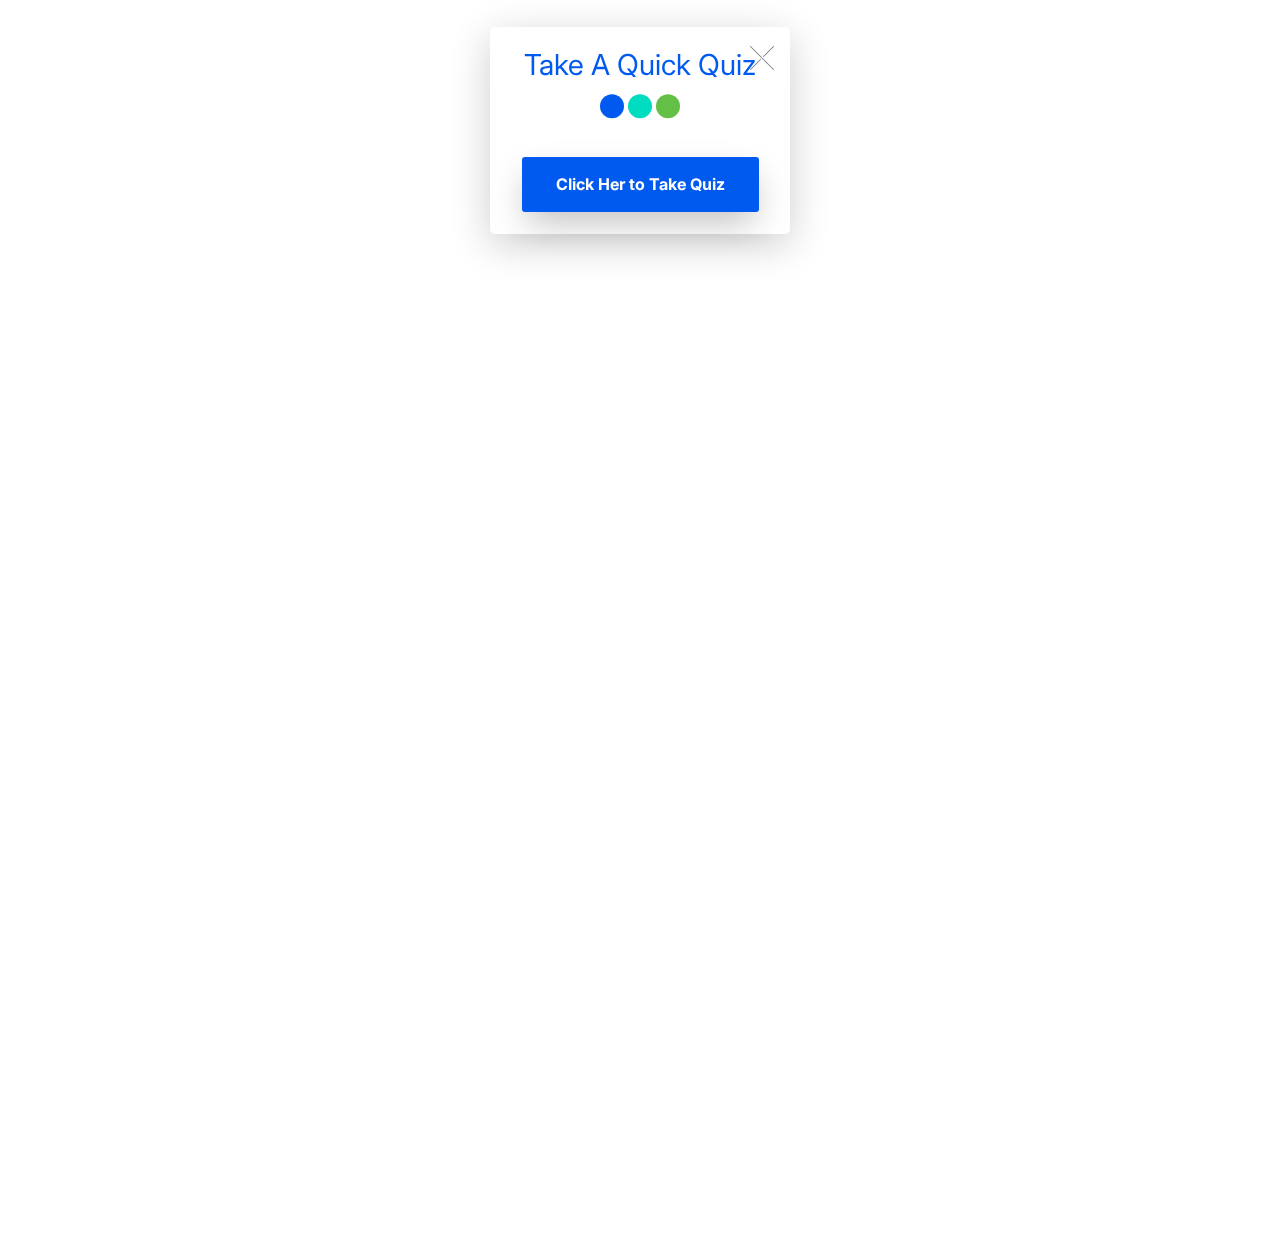
<file: _pgbackup/index_1638624834.html>
<!DOCTYPE html>
<html style="animation-delay: 1s" class="overflow-hidden" [class]="lightboxOnLoad.visible ? 'overflow-visible' : 'overflow-hidden'" amp >
<head>
  
  <meta charset="UTF-8">
  <meta http-equiv="X-UA-Compatible" content="IE=edge">
  
  <meta name="viewport" content="width=device-width, initial-scale=1, minimum-scale=1">
  <link rel="shortcut icon" href="assets/images/logo-copy-80x72.jpg" type="image/x-icon">
  <meta name="description" content="">
  <meta name="amp-script-src" content="">
  
  <title>Home</title>
  
<link rel="canonical" href="./">
 <style amp-boilerplate>body{-webkit-animation:-amp-start 8s steps(1,end) 0s 1 normal both;-moz-animation:-amp-start 8s steps(1,end) 0s 1 normal both;-ms-animation:-amp-start 8s steps(1,end) 0s 1 normal both;animation:-amp-start 8s steps(1,end) 0s 1 normal both}@-webkit-keyframes -amp-start{from{visibility:hidden}to{visibility:visible}}@-moz-keyframes -amp-start{from{visibility:hidden}to{visibility:visible}}@-ms-keyframes -amp-start{from{visibility:hidden}to{visibility:visible}}@-o-keyframes -amp-start{from{visibility:hidden}to{visibility:visible}}@keyframes -amp-start{from{visibility:hidden}to{visibility:visible}}</style>
<noscript><style amp-boilerplate>body{-webkit-animation:none;-moz-animation:none;-ms-animation:none;animation:none}</style></noscript>
<link href="https://fonts.googleapis.com/css?family=Inter:100,200,300,400,500,600,700,800,900&display=swap" rel="stylesheet">
 
 <style amp-custom> 
div,span,h1,h2,h3,h4,h5,h6,p,blockquote,a,ol,ul,li,figcaption,textarea,input{font: inherit;}*{-webkit-box-sizing: border-box;box-sizing: border-box;outline: none;}*:focus{outline: none;}body{position: relative;font-style: normal;line-height: 1.6;color: #48525c;}section{background-color: #eeeeee;background-position: 50% 50%;background-repeat: no-repeat;background-size: cover;overflow: hidden;padding: 0;}h1,h2,h3,h4,h5,h6{margin: 0;padding: 0;}p,li,blockquote{letter-spacing: normal;line-height: 1.6;}ul,ol,blockquote,p{margin-bottom: 0;margin-top: 0;}a{cursor: pointer;}a,a:hover{text-decoration: none;}a.mbr-iconfont:hover{text-decoration: none;}h1,h2,h3,h4,h5,h6,.display-1,.display-2,.display-4,.display-5,.display-7{word-break: break-word;word-wrap: break-word;}b,strong{font-weight: bold;}blockquote{padding: 10px 0 10px 20px;position: relative;border-left: 3px solid;}input:-webkit-autofill,input:-webkit-autofill:hover,input:-webkit-autofill:focus,input:-webkit-autofill:active{-webkit-transition-delay: 9999s;transition-delay: 9999s;-webkit-transition-property: background-color,color;-o-transition-property: background-color,color;transition-property: background-color,color;}html,body{height: auto;min-height: 100vh;}.mbr-section-title{margin: 0;padding: 0;font-style: normal;line-height: 1.2;width: 100%;color: #20202a;}.mbr-section-subtitle{line-height: 1.2;width: 100%;color: #20202a;}.mbr-text{font-style: normal;line-height: 1.6;width: 100%;color: #48525c;font-weight: 400;}.mbr-white{color: #ffffff;}.mbr-black{color: #000000;}.align-left{text-align: left;}.align-left .list-item{justify-content: flex-start;}.align-center{text-align: center;}.align-center .list-item{justify-content: center;}.align-right{text-align: right;}.align-right .list-item{justify-content: flex-end;}@media (max-width: 767px){.align-left,.align-center,.align-right{text-align: center;}.align-left .list-item,.align-center .list-item,.align-right .list-item{justify-content: center;}}.mbr-light{font-weight: 300;}.mbr-regular{font-weight: 400;}.mbr-semibold{font-weight: 600;}.mbr-bold{font-weight: 700;}.icons-list a{margin: 0;}.icons-list a:last-child{margin: 0;}.mbr-figure{align-self: center;}.hidden{visibility: hidden;}.super-hide{display: none;}.inactive{-webkit-user-select: none;-moz-user-select: none;-ms-user-select: none;user-select: none;pointer-events: none;-webkit-user-drag: none;user-drag: none;}.mbr-overlay{position: absolute;bottom: 0;left: 0;right: 0;top: 0;z-index: 0;}.map-placeholder{display: none;}.google-map,.google-map iframe{position: relative;width: 100%;height: 400px;}amp-img{width: 100%;}amp-img img{max-height: 100%;max-width: 100%;}img.mbr-temp{width: 100%;}.rounded{border-radius: 50%;}.is-builder .nodisplay + img[async],.is-builder .nodisplay + img[decoding="async"],.is-builder amp-img > a + img[async],.is-builder amp-img > a + img[decoding="async"]{display: none;}html:not(.is-builder) amp-img > a{position: absolute;top: 0;bottom: 0;left: 0;right: 0;z-index: 1;}.is-builder .temp-amp-sizer{position: absolute;}.is-builder amp-youtube .temp-amp-sizer,.is-builder amp-vimeo .temp-amp-sizer{position: static;}.mobirise-spinner{position: absolute;top: 50%;left: 40%;margin-left: 10%;-webkit-transform: translate3d(-50%,-50%,0);z-index: 4;}.mobirise-spinner em{width: 24px;height: 24px;background: #3ac;border-radius: 100%;display: inline-block;-webkit-animation: slide 1s infinite;}.mobirise-spinner em:nth-child(1){-webkit-animation-delay: 0.1s;}.mobirise-spinner em:nth-child(2){-webkit-animation-delay: 0.2s;}.mobirise-spinner em:nth-child(3){-webkit-animation-delay: 0.3s;}@-moz-keyframes slide{0%{-webkit-transform: scale(1);}50%{opacity: 0.3;-webkit-transform: scale(2);}100%{-webkit-transform: scale(1);}}@-webkit-keyframes slide{0%{-webkit-transform: scale(1);}50%{opacity: 0.3;-webkit-transform: scale(2);}100%{-webkit-transform: scale(1);}}@-o-keyframes slide{0%{-webkit-transform: scale(1);}50%{opacity: 0.3;-webkit-transform: scale(2);}100%{-webkit-transform: scale(1);}}@keyframes slide{0%{-webkit-transform: scale(1);}50%{opacity: 0.3;-webkit-transform: scale(2);}100%{-webkit-transform: scale(1);}}.mobirise-loader .amp-active > div{display: none;}.iconfont-wrapper{display: inline-flex;}.mbr-flex{display: flex;}.flex-wrap{flex-wrap: wrap;}.mbr-jc-s{justify-content: flex-start;}.mbr-jc-c{justify-content: center;}.mbr-jc-e{justify-content: flex-end;}.mbr-row-reverse{flex-direction: row-reverse;}.mbr-column{flex-direction: column;}amp-img,img{height: 100%;width: 100%;}.hidden-slide{display: none;}.visible-slide{display: flex;}section,.container,.container-fluid{position: relative;word-wrap: break-word;}.mbr-fullscreen .mbr-overlay{min-height: 100vh;}.mbr-fullscreen{display: flex;align-items: center;height: 100vh;min-height: 100vh;padding: 3rem 0;}.container{padding: 0 1rem;width: 100%;margin-right: auto;margin-left: auto;}@media (max-width: 767px){.container{max-width: 540px;}} @media (min-width: 768px){.container{max-width: 720px;}} @media (min-width: 992px){.container{max-width: 960px;}} @media (min-width: 1200px){.container{max-width: 1140px;}}.container-fluid{width: 100%;padding: 0 1rem;}.btn{position: relative;font-weight: 700;margin: 0.4rem 0.9rem;border: 2px solid;font-style: normal;white-space: normal;transition: all 0.3s cubic-bezier(0.25,0.1,0.25,1);display: inline-flex;align-items: center;justify-content: center;word-break: break-word;line-height: 1.2rem;letter-spacing: normal;}.btn-form{padding: 1rem 2rem;}.btn-form:hover{cursor: pointer;}.btn{padding: 1rem 2rem;border-radius: 3px;}.btn-sm{padding: 0.4rem 0.8rem;border-radius: 3px;}.btn-md{padding: 1rem 2rem;border-radius: 3px;}.btn-lg{padding: 1.2rem 3.2rem;border-radius: 3px;}form .btn,form .mbr-section-btn{margin: 0;}.note-popover .btn:after{display: none;}.mbr-section-btn{margin: 0 -0.9rem;font-size: 0;}nav .mbr-section-btn{margin-left: 0rem;margin-right: 0rem;}.btn .mbr-iconfont,.btn.btn-md .mbr-iconfont{cursor: pointer;margin: 0 0.8rem 0 0;}.btn-sm .mbr-iconfont{margin: 0 0.5rem 0 0;}[type="submit"]{-webkit-appearance: none;}section.menu{min-height: 56px;overflow: visible;padding: 0;}.menu-container{display: flex;-webkit-box-pack: justify;-ms-flex-pack: justify;justify-content: space-between;align-items: center;min-height: 56px;}@media (max-width: 991px){.menu-container{max-width: 100%;padding: 0.5rem 1rem;}} @media (max-width: 767px){.menu-container{padding: 0.5rem 1rem;}}.navbar{z-index: 100;width: 100%;position: absolute;box-shadow: 0 2px 10px 0 rgba(0,0,0,0.07);}.navbar-fixed-top{position: fixed;top: 0;}.navbar-brand{display: flex;align-items: center;word-break: break-word;z-index: 1;}.navbar-logo{margin: 0 0.8rem 0 0;}@media (max-width: 767px){.navbar-logo amp-img{max-height: 35px;max-width: 35px;}}.navbar-caption-wrap{display: flex;}.navbar .navbar-collapse{display: flex;-ms-flex-preferred-size: auto;flex-basis: auto;align-items: center;justify-content: space-between;width: 100%;}@media (max-width: 991px){.navbar .navbar-collapse{display: none;position: absolute;top: 0;right: 0;height: 100vh;overflow-y: auto;padding: 70px 2rem 1rem;z-index: 1;}}@media (max-width: 991px){.navbar.opened .navbar-collapse.show,.navbar.opened .navbar-collapse.collapsing{display: block;}.is-builder .navbar-collapse{position: fixed;}}.navbar-nav{list-style-type: none;display: flex;flex-wrap: wrap;padding-left: 0;min-width: 10rem;}@media (max-width: 991px){.navbar-nav{flex-direction: column;}} .navbar-nav .mbr-iconfont{margin: 0 0.2rem 0 0;}.nav-item{word-break: break-all;}.nav-link{display: flex;align-items: center;justify-content: center;}.nav-link,.navbar-caption{transition: all 0.2s;letter-spacing: normal;}.nav-dropdown .dropdown-menu{min-width: 10rem;position: absolute;left: 0;padding: 10px 0;border-radius: 0 0 4px 4px;transition: opacity 0.2s cubic-bezier(0.25,0.1,0.25,1);}.nav-dropdown .dropdown-menu .dropdown-item{line-height: normal;display: flex;justify-content: center;align-items: center;padding: 0 15px;margin: 20px 0;white-space: nowrap;}.nav-dropdown .dropdown-menu .dropdown-item:active{background: none;}.nav-dropdown .dropdown-menu .dropdown{position: relative;}.dropdown-menu .dropdown:hover > .dropdown-menu{opacity: 1;pointer-events: all;}.nav-dropdown .dropdown-submenu{top: 0;left: 100%;margin: 0;}.nav-item.dropdown{position: relative;}.nav-item.dropdown .dropdown-menu{opacity: 0;pointer-events: none;}.nav-item.dropdown:hover > .dropdown-menu{opacity: 1;pointer-events: all;}.link.dropdown-toggle:after{content: "";margin-left: 0.25rem;border-top: 0.35em solid;border-right: 0.35em solid transparent;border-left: 0.35em solid transparent;border-bottom: 0;}.navbar .dropdown.open > .dropdown-menu{display: block;}@media (max-width: 991px){.is-builder .nav-dropdown .dropdown-menu{position: relative;}.nav-dropdown .dropdown-submenu{left: 0;}.nav-dropdown .dropdown-menu .dropdown-item{padding: 0;margin: 0 0 1rem 0;justify-content: center;}.nav-dropdown .dropdown-menu .dropdown-item:after{right: auto;}.navbar.opened .dropdown-menu{top: 0;}.dropdown-toggle[data-toggle="dropdown-submenu"]:after{content: "";margin-left: 0.25rem;border-top: 0.35em solid;border-right: 0.35em solid transparent;border-left: 0.35em solid transparent;border-bottom: 0;top: 55%;}}.navbar-buttons{display: flex;flex-wrap: wrap;align-items: center;justify-content: center;}@media (max-width: 991px){.navbar-buttons{flex-direction: column;}}.menu-social-list{display: flex;align-items: center;justify-content: center;flex-wrap: wrap;}.menu-social-list a{margin: 0 0.5rem;}.menu-social-list a span{font-size: 1.5rem;}button.navbar-toggler{position: relative;width: 31px;height: 20px;cursor: pointer;transition: all .2s;-ms-flex-item-align: center;-ms-grid-row-align: center;align-self: center;}.hamburger span{position: absolute;right: 0;width: 30px;height: 2px;border-right: 5px;}.hamburger span:nth-child(1){top: 0;transition: all .2s;}.hamburger span:nth-child(2){top: 8px;transition: all .15s;}.hamburger span:nth-child(3){top: 8px;transition: all .15s;}.hamburger span:nth-child(4){top: 16px;transition: all .2s;}nav.opened .navbar-toggler:not(.hide) .hamburger span:nth-child(4),nav.opened .navbar-toggler:not(.hide) .hamburger span:nth-child(1){top: 8px;width: 0;opacity: 0;right: 50%;transition: all .2s;}nav.opened .navbar-toggler:not(.hide) .hamburger span:nth-child(2){transform: rotate(-45deg);transition: all .25s;}nav.opened .navbar-toggler:not(.hide) .hamburger span:nth-child(3){transform: rotate(45deg);transition: all .25s;}.ampstart-btn.hamburger{position: relative;margin-left: auto;height: 20px;width: 30px;background: none;border: none;cursor: pointer;z-index: 1000;}@media (min-width: 992px){.nav-dropdown .dropdown-menu{box-shadow: 0 10px 25px 0 rgba(0,0,0,0.2);}.ampstart-btn,amp-sidebar{display: none;}.dropdown-menu .dropdown-toggle:after{content: "";border-bottom: 0.35em solid transparent;border-left: 0.35em solid;border-right: 0;border-top: 0.35em solid transparent;margin-left: 0.3rem;margin-top: -0.3077em;position: absolute;right: 1.1538em;top: 50%;}}.close-sidebar{width: 30px;height: 30px;position: relative;cursor: pointer;background-color: transparent;border: none;}.close-sidebar span{position: absolute;left: 0;width: 30px;height: 2px;border-right: 5px;top: 14px;}.close-sidebar span:nth-child(1){transform: rotate(-45deg);}.close-sidebar span:nth-child(2){transform: rotate(45deg);}.builder-sidebar{position: relative;height: 100vh;overflow-y: auto;min-width: 10rem;z-index: 1030;padding: 1rem 2rem;max-width: 20rem;}.builder-sidebar .dropdown:hover > .dropdown-menu{position: relative;text-align: center;}section.sidebar-open:before{content: '';position: fixed;top: 0;bottom: 0;right: 0;left: 0;background-color: rgba(0,0,0,0.2);z-index: 1040;}.is-builder section.horizontal-menu .ampstart-btn{display: none;}.is-builder section.horizontal-menu .dropdown-menu{z-index: auto;opacity: 1;pointer-events: auto;}.is-builder .menu{overflow: visible;}#sidebar{background-color: transparent;}.card-title{margin: 0;}.card{position: relative;background-color: transparent;border: none;border-radius: 0;width: 100%;padding: 0 1rem;}@media (max-width: 767px){.card:not(.last-child){padding-bottom: 30px;}} .card .card-img{width: auto;border-radius: 0;}.card .card-wrapper{height: 100%;}@media (max-width: 767px){.card .card-wrapper{flex-direction: column;}} .card img{height: 100%;-o-object-fit: cover;object-fit: cover;-o-object-position: center;object-position: center;}.card-inner,.items-list{display: flex;flex-direction: column;}.items-list{list-style-type: none;padding: 0;}.items-list .list-item{padding: 1rem 2rem;}.card-head{padding: 1.5rem 2rem;}.card-price-wrap{padding: 1rem 2rem;}.card-button{padding: 1rem;margin: 0;}.timeline-wrap{position: relative;}.timeline-wrap .iconBackground{position: absolute;left: 50%;width: 20px;height: 20px;line-height: 30px;text-align: center;border-radius: 50%;font-size: 30px;display: inline-block;background-color: #000000;top: 20px;margin: 0 0 0 -10px;}@media (max-width: 767px){.timeline-wrap .iconBackground{left: 0;}}.separline{position: relative;}@media (max-width: 767px){.separline:not(.last-child){padding-bottom: 2rem;}} .separline:before{position: absolute;content: "";width: 2px;background-color: #000000;left: calc(50% - 1px);height: calc(100% - 20px);top: 40px;}@media (max-width: 767px){.separline:before{left: 0;}}.gallery-img-wrap{position: relative;height: 100%;}.gallery-img-wrap:hover{cursor: pointer;}.gallery-img-wrap:hover .icon-wrap,.gallery-img-wrap:hover .caption-on-hover{opacity: 1;}.gallery-img-wrap:hover:after{opacity: .5;}.gallery-img-wrap amp-img{height: 100%;}.gallery-img-wrap:after{content: "";position: absolute;top: 0;bottom: 0;left: 0;right: 0;background: #000;opacity: 0;transition: opacity 0.2s;pointer-events: none;}.gallery-img-wrap .icon-wrap,.gallery-img-wrap .img-caption{z-index: 3;pointer-events: none;position: absolute;}.gallery-img-wrap .icon-wrap,.gallery-img-wrap .caption-on-hover{opacity: 0;transition: opacity 0.2s;}.gallery-img-wrap .icon-wrap{left: 50%;top: 50%;transform: translate(-50%,-50%);background-color: #fff;padding: .5rem;border-radius: 50%;}.gallery-img-wrap .amp-iconfont{color: #000;font-size: 1rem;width: 1rem;display: block;}.gallery-img-wrap .img-caption{left: 0;right: 0;}.gallery-img-wrap .img-caption.caption-top{top: 0;}.gallery-img-wrap .img-caption.caption-bottom{bottom: 0;}.gallery-img-wrap .img-caption:not(.caption-on-hover):after{content: "";position: absolute;top: 0;left: 0;right: 0;height: 100%;transition: opacity 0.2s;z-index: -1;pointer-events: none;}@media (max-width: 767px){.gallery-img-wrap:after,.gallery-img-wrap:hover:after,.gallery-img-wrap .icon-wrap{display: none;}.gallery-img-wrap .caption-on-hover{opacity: 1;}}.is-builder .gallery-img-wrap .icon-wrap,.is-builder .gallery-img-wrap .img-caption > *{pointer-events: all;}.amp-carousel-button,.dots-wrapper .dots span{transition: all 0.4s;cursor: pointer;outline: none;}.amp-carousel-button{width: 50px;height: 50px;border-radius: 50%;}.dots-wrapper .dots{display: inline-block;margin: 4px 8px;}.dots-wrapper .dots span{display: block;border-radius: 12px;height: 24px;width: 24px;background-color: #ffffff;border: 10px solid #cccccc;opacity: 0.5;}.dots-wrapper .dots span.current{width: 40px;}.dots-wrapper .dots span:hover,.dots-wrapper .dots span.current{opacity: 1;}.amp-carousel-button-next:after{right: 1rem;}.amp-carousel-button-prev:after{left: 1rem;}button.btn-img{cursor: pointer;}.is-builder .preview button.btn-img{opacity: 0.5;position: relative;pointer-events: none;}amp-image-lightbox,.lightbox{background: rgba(0,0,0,0.8);display: flex;flex-wrap: wrap;align-items: center;justify-content: center;width: 100%;height: 100%;overflow: auto;}amp-image-lightbox a.control,.lightbox a.control{position: absolute;cursor: default;top: 0;right: 0;}amp-image-lightbox .close,.lightbox .close{background: none;border: none;position: absolute;top: 16px;right: 16px;height: 32px;width: 32px;cursor: pointer;z-index: 1000;}amp-image-lightbox .close:before,amp-image-lightbox .close:after,.lightbox .close:before,.lightbox .close:after{position: absolute;top: 0;right: 16px;content: ' ';height: 32px;width: 2px;background-color: #fff;}amp-image-lightbox .close:before,.lightbox .close:before{transform: rotate(45deg);}amp-image-lightbox .close:after,.lightbox .close:after{transform: rotate(-45deg);}amp-image-lightbox .video-block,.lightbox .video-block{width: 100%;}div[submit-success] > *,div[submit-error] > *{padding: 15px;margin-bottom: 1rem;}.form-block{z-index: 1;background-color: transparent;padding: 0;position: relative;overflow: hidden;}.form-block .mbr-overlay{z-index: -1;}@media (max-width: 991px){.form-block{padding: 0;}}form input,form textarea,form select{padding: 1rem;line-height: 1.2rem;width: 100%;background: #ffffff;border-width: 2px;border-style: solid;border-color: #767676;border-radius: 3px;color: #000000;}form input[type="checkbox"],form input[type="radio"]{border: none;background: none;width: auto;}form .field{padding-bottom: 0.5rem;padding-top: 0.5rem;}form textarea.field-input{height: 200px;}form .fieldset{display: flex;justify-content: center;flex-wrap: wrap;align-items: center;}textarea[type="hidden"]{display: none;}.form-check{margin-bottom: 0;}.form-check-label{padding-left: 0;}.form-check-input{position: relative;margin: 4px;}.form-check-inline{display: inline-flex;align-items: center;padding-left: 0;margin-right: .75rem;}.mbr-row,.mbr-form-row{display: -webkit-box;display: -ms-flexbox;display: flex;-ms-flex-wrap: wrap;flex-wrap: wrap;margin-left: -1rem;margin-right: -1rem;}.mbr-form-row{margin-left: -0.5rem;margin-right: -0.5rem;}.mbr-form-row > [class*="mbr-col"]{padding-left: 0.5rem;padding-right: 0.5rem;}@media (max-width: 767px){.mbr-col,.mbr-col-auto{padding-right: 1rem;padding-left: 1rem;}.mbr-col-sm-12{-ms-flex: 0 0 100%;-webkit-box-flex: 0;flex: 0 0 100%;max-width: 100%;padding-right: 1rem;padding-left: 1rem;}}@media (min-width: 768px){.mbr-col,.mbr-col-auto{padding-right: 1rem;padding-left: 1rem;}.mbr-col-md-2{-ms-flex: 0 0 16.6666666667%;-webkit-box-flex: 0;flex: 0 0 16.6666666667%;max-width: 16.6666666667%;padding-right: 1rem;padding-left: 1rem;}.mbr-col-md-3{-ms-flex: 0 0 25%;-webkit-box-flex: 0;flex: 0 0 25%;max-width: 25%;padding-right: 1rem;padding-left: 1rem;}.mbr-col-md-4{-ms-flex: 0 0 33.3333333333%;-webkit-box-flex: 0;flex: 0 0 33.3333333333%;max-width: 33.3333333333%;padding-right: 1rem;padding-left: 1rem;}.mbr-col-md-5{-ms-flex: 0 0 41.6666666667%;-webkit-box-flex: 0;flex: 0 0 41.6666666667%;max-width: 41.6666666667%;padding-right: 1rem;padding-left: 1rem;}.mbr-col-md-6{-ms-flex: 0 0 50%;-webkit-box-flex: 0;flex: 0 0 50%;max-width: 50%;padding-right: 1rem;padding-left: 1rem;}.mbr-col-md-7{-ms-flex: 0 0 58.3333333333%;-webkit-box-flex: 0;flex: 0 0 58.3333333333%;max-width: 58.3333333333%;padding-right: 1rem;padding-left: 1rem;}.mbr-col-md-8{-ms-flex: 0 0 66.6666666667%;-webkit-box-flex: 0;flex: 0 0 66.6666666667%;max-width: 66.6666666667%;padding-right: 1rem;padding-left: 1rem;}.mbr-col-md-10{-ms-flex: 0 0 83.3333333333%;-webkit-box-flex: 0;flex: 0 0 83.3333333333%;max-width: 83.3333333333%;padding-right: 1rem;padding-left: 1rem;}.mbr-col-md-12{-ms-flex: 0 0 100%;-webkit-box-flex: 0;flex: 0 0 100%;max-width: 100%;padding-right: 1rem;padding-left: 1rem;}}.mbr-col{-ms-flex: 1 1 auto;-webkit-box-flex: 1;flex: 1 1 auto;max-width: 100%;}.mbr-col-auto{-ms-flex: 0 0 auto;flex: 0 0 auto;width: auto;}@media (min-width: 992px){.mbr-col,.mbr-col-auto{padding-right: 1rem;padding-left: 1rem;}.mbr-col-lg-2{-ms-flex: 0 0 16.6666666667%;-webkit-box-flex: 0;flex: 0 0 16.6666666667%;max-width: 16.6666666667%;padding-right: 1rem;padding-left: 1rem;}.mbr-col-lg-3{-ms-flex: 0 0 25%;-webkit-box-flex: 0;flex: 0 0 25%;max-width: 25%;padding-right: 1rem;padding-left: 1rem;}.mbr-col-lg-4{-ms-flex: 0 0 33.3333333333%;-webkit-box-flex: 0;flex: 0 0 33.3333333333%;max-width: 33.3333333333%;padding-right: 1rem;padding-left: 1rem;}.mbr-col-lg-5{-ms-flex: 0 0 41.6666666667%;-webkit-box-flex: 0;flex: 0 0 41.6666666667%;max-width: 41.6666666667%;padding-right: 1rem;padding-left: 1rem;}.mbr-col-lg-6{-ms-flex: 0 0 50%;-webkit-box-flex: 0;flex: 0 0 50%;max-width: 50%;padding-right: 1rem;padding-left: 1rem;}.mbr-col-lg-7{-ms-flex: 0 0 58.3333333333%;-webkit-box-flex: 0;flex: 0 0 58.3333333333%;max-width: 58.3333333333%;padding-right: 1rem;padding-left: 1rem;}.mbr-col-lg-8{-ms-flex: 0 0 66.6666666667%;-webkit-box-flex: 0;flex: 0 0 66.6666666667%;max-width: 66.6666666667%;padding-right: 1rem;padding-left: 1rem;}.mbr-col-lg-9{-ms-flex: 0 0 75%;-webkit-box-flex: 0;flex: 0 0 75%;max-width: 75%;padding-right: 1rem;padding-left: 1rem;}.mbr-col-lg-10{-ms-flex: 0 0 83.3333333333%;-webkit-box-flex: 0;flex: 0 0 83.3333333333%;max-width: 83.3333333333%;padding-right: 1rem;padding-left: 1rem;}.mbr-col-lg-12{-ms-flex: 0 0 100%;-webkit-box-flex: 0;flex: 0 0 100%;max-width: 100%;padding-right: 1rem;padding-left: 1rem;}}@media (min-width: 992px){.lg-pb{padding-bottom: 3rem;}}@media (max-width: 991px){.md-pb{padding-bottom: 3rem;}}.mbr-pt-1,.mbr-py-1{padding-top: 10px;}.mbr-pb-1,.mbr-py-1{padding-bottom: 10px;}.mbr-px-1{padding-left: 10px;padding-right: 10px;}.mbr-p-1{padding: 10px;}.mbr-pt-2,.mbr-py-2{padding-top: 1rem;}.mbr-pb-2,.mbr-py-2{padding-bottom: 1rem;}.mbr-px-2{padding-left: 1rem;padding-right: 1rem;}.mbr-p-2{padding: 1rem;}.mbr-pt-3,.mbr-py-3{padding-top: 25px;}.mbr-pb-3,.mbr-py-3{padding-bottom: 25px;}.mbr-px-3{padding-left: 25px;padding-right: 25px;}.mbr-p-3{padding: 25px;}.mbr-pt-4,.mbr-py-4{padding-top: 2rem;}.mbr-pb-4,.mbr-py-4{padding-bottom: 2rem;}.mbr-px-4{padding-left: 2rem;padding-right: 2rem;}.mbr-p-4{padding: 2rem;}.mbr-pt-5,.mbr-py-5{padding-top: 3rem;}.mbr-pb-5,.mbr-py-5{padding-bottom: 3rem;}.mbr-px-5{padding-left: 3rem;padding-right: 3rem;}.mbr-p-5{padding: 3rem;}@media (max-width: 991px){.mbr-py-4,.mbr-py-5{padding-top: 1rem;padding-bottom: 1rem;}.mbr-px-4,.mbr-px-5{padding-left: 1rem;padding-right: 1rem;}.mbr-p-3,.mbr-p-4,.mbr-p-5{padding: 1rem;}}.mbr-ml-auto{margin-left: auto;}.mbr-mr-auto{margin-right: auto;}.mbr-m-auto{margin: auto;}#scrollToTopMarker{position: absolute;width: 0px;height: 0px;top: 300px;}#scrollToTopButton{position: fixed;bottom: 25px;right: 25px;opacity: .4;z-index: 5000;font-size: 32px;height: 60px;width: 60px;border: none;border-radius: 3px;cursor: pointer;}#scrollToTopButton:focus{outline: none;}#scrollToTopButton a:before{content: '';position: absolute;height: 40%;top: 36%;width: 2px;left: calc(50% - 1px);}#scrollToTopButton a:after{content: '';position: absolute;border-top: 2px solid;border-right: 2px solid;width: 40%;height: 40%;left: calc(30% - 1px);bottom: 30%;transform: rotate(-45deg);}.is-builder #scrollToTopButton a:after{left: 30%;}a{font-style: normal;}@media (max-width: 767px){.mbr-section-btn,.mbr-section-title{text-align: center;}}@media (min-width: 992px){.mbr-col-lg-11{flex: 0 0 91.666%;max-width: 91.666%;padding-right: 1rem;padding-left: 1rem;}}html.overflow-hidden:not(.is-builder){animation: disableScroll;animation-fill-mode: forwards;}html.overflow-visible{animation: none;}@keyframes disableScroll{100%{overflow-y: hidden;}}
body{font-family: Inter;}blockquote{border-color: #005af0;}div[submit-success] > *{background: #64bf46;color: #ffffff;}div[submit-error] > *{background: #ffdc00;color: #000000;}.display-1{font-family: 'Inter',sans-serif;font-size: 4rem;}.display-2{font-family: 'Inter',sans-serif;font-size: 3.25rem;}.display-4{font-family: 'Inter',sans-serif;font-size: 1rem;}.display-5{font-family: 'Inter',sans-serif;font-size: 1.8rem;}.display-7{font-family: 'Inter',sans-serif;font-size: 1.2rem;}.display-1 .mbr-iconfont-btn{font-size: 4rem;width: 4rem;}.display-2 .mbr-iconfont-btn{font-size: 3.25rem;width: 3.25rem;}.display-4 .mbr-iconfont-btn{font-size: 1rem;width: 1rem;}.display-5 .mbr-iconfont-btn{font-size: 1.8rem;width: 1.8rem;}.display-7 .mbr-iconfont-btn{font-size: 1.2rem;width: 1.2rem;}@media (max-width: 768px){.display-1{font-size: 3.2rem;font-size: calc( 2.05rem + (4 - 2.05) * ((100vw - 20rem) / (48 - 20)));line-height: calc( 1.4 * (2.05rem + (4 - 2.05) * ((100vw - 20rem) / (48 - 20))));}.display-2{font-size: 2.6rem;font-size: calc( 1.7874999999999999rem + (3.25 - 1.7874999999999999) * ((100vw - 20rem) / (48 - 20)));line-height: calc( 1.4 * (1.7874999999999999rem + (3.25 - 1.7874999999999999) * ((100vw - 20rem) / (48 - 20))));}.display-4{font-size: 0.8rem;font-size: calc( 1rem + (1 - 1) * ((100vw - 20rem) / (48 - 20)));line-height: calc( 1.4 * (1rem + (1 - 1) * ((100vw - 20rem) / (48 - 20))));}.display-5{font-size: 1.44rem;font-size: calc( 1.28rem + (1.8 - 1.28) * ((100vw - 20rem) / (48 - 20)));line-height: calc( 1.4 * (1.28rem + (1.8 - 1.28) * ((100vw - 20rem) / (48 - 20))));}.display-7{font-size: 0.96rem;font-size: calc( 1.07rem + (1.2 - 1.07) * ((100vw - 20rem) / (48 - 20)));line-height: calc( 1.4 * (1.07rem + (1.2 - 1.07) * ((100vw - 20rem) / (48 - 20))));}}.bg-primary{background-color: #005af0;}.bg-success{background-color: #64bf46;}.bg-info{background-color: #eb49e1;}.bg-warning{background-color: #ff8f00;}.bg-danger{background-color: #ffdc00;}.btn-primary,.btn-primary:active,.btn-primary.active{background-color: #005af0;border-color: #005af0;color: #ffffff;}.btn-primary:hover,.btn-primary:focus,.btn-primary.focus{color: #ffffff;background-color: #003da3;border-color: #003da3;}.btn-primary.disabled,.btn-primary:disabled{color: #ffffff;background-color: #003da3;border-color: #003da3;}.btn-secondary,.btn-secondary:active,.btn-secondary.active{background-color: #00dcc0;border-color: #00dcc0;color: #ffffff;}.btn-secondary:hover,.btn-secondary:focus,.btn-secondary.focus{color: #ffffff;background-color: #00907d;border-color: #00907d;}.btn-secondary.disabled,.btn-secondary:disabled{color: #ffffff;background-color: #00907d;border-color: #00907d;}.btn-info,.btn-info:active,.btn-info.active{background-color: #eb49e1;border-color: #eb49e1;color: #ffffff;}.btn-info:hover,.btn-info:focus,.btn-info.focus{color: #ffffff;background-color: #d117c5;border-color: #d117c5;}.btn-info.disabled,.btn-info:disabled{color: #ffffff;background-color: #d117c5;border-color: #d117c5;}.btn-success,.btn-success:active,.btn-success.active{background-color: #64bf46;border-color: #64bf46;color: #ffffff;}.btn-success:hover,.btn-success:focus,.btn-success.focus{color: #ffffff;background-color: #46892f;border-color: #46892f;}.btn-success.disabled,.btn-success:disabled{color: #ffffff;background-color: #46892f;border-color: #46892f;}.btn-warning,.btn-warning:active,.btn-warning.active{background-color: #ff8f00;border-color: #ff8f00;color: #ffffff;}.btn-warning:hover,.btn-warning:focus,.btn-warning.focus{color: #ffffff;background-color: #b36400;border-color: #b36400;}.btn-warning.disabled,.btn-warning:disabled{color: #ffffff;background-color: #b36400;border-color: #b36400;}.btn-danger,.btn-danger:active,.btn-danger.active{background-color: #ffdc00;border-color: #ffdc00;color: #000000;}.btn-danger:hover,.btn-danger:focus,.btn-danger.focus{color: #000000;background-color: #b39a00;border-color: #b39a00;}.btn-danger.disabled,.btn-danger:disabled{color: #000000;background-color: #b39a00;border-color: #b39a00;}.btn-black,.btn-black:active,.btn-black.active{background-color: #333333;border-color: #333333;color: #ffffff;}.btn-black:hover,.btn-black:focus,.btn-black.focus{color: #ffffff;background-color: #0d0d0d;border-color: #0d0d0d;}.btn-black.disabled,.btn-black:disabled{color: #ffffff;background-color: #0d0d0d;border-color: #0d0d0d;}.btn-white,.btn-white:active,.btn-white.active{background-color: #ffffff;border-color: #ffffff;color: #808080;}.btn-white:hover,.btn-white:focus,.btn-white.focus{color: #808080;background-color: #d9d9d9;border-color: #d9d9d9;}.btn-white.disabled,.btn-white:disabled{color: #808080;background-color: #d9d9d9;border-color: #d9d9d9;}.btn-white,.btn-white:active,.btn-white.active{color: #333333;}.btn-white:hover,.btn-white:focus,.btn-white.focus{color: #333333;}.btn-white.disabled,.btn-white:disabled{color: #333333;}.btn-primary-outline,.btn-primary-outline:active,.btn-primary-outline.active{background: none;border-color: #00348a;color: #00348a;}.btn-primary-outline:hover,.btn-primary-outline:focus,.btn-primary-outline.focus{color: #ffffff;background-color: #005af0;border-color: #005af0;}.btn-primary-outline.disabled,.btn-primary-outline:disabled{color: #ffffff;background-color: #005af0;border-color: #005af0;}.btn-secondary-outline,.btn-secondary-outline:active,.btn-secondary-outline.active{background: none;border-color: #007667;color: #007667;}.btn-secondary-outline:hover,.btn-secondary-outline:focus,.btn-secondary-outline.focus{color: #ffffff;background-color: #00dcc0;border-color: #00dcc0;}.btn-secondary-outline.disabled,.btn-secondary-outline:disabled{color: #ffffff;background-color: #00dcc0;border-color: #00dcc0;}.btn-info-outline,.btn-info-outline:active,.btn-info-outline.active{background: none;border-color: #ba14af;color: #ba14af;}.btn-info-outline:hover,.btn-info-outline:focus,.btn-info-outline.focus{color: #ffffff;background-color: #eb49e1;border-color: #eb49e1;}.btn-info-outline.disabled,.btn-info-outline:disabled{color: #ffffff;background-color: #eb49e1;border-color: #eb49e1;}.btn-success-outline,.btn-success-outline:active,.btn-success-outline.active{background: none;border-color: #3c7629;color: #3c7629;}.btn-success-outline:hover,.btn-success-outline:focus,.btn-success-outline.focus{color: #ffffff;background-color: #64bf46;border-color: #64bf46;}.btn-success-outline.disabled,.btn-success-outline:disabled{color: #ffffff;background-color: #64bf46;border-color: #64bf46;}.btn-warning-outline,.btn-warning-outline:active,.btn-warning-outline.active{background: none;border-color: #995600;color: #995600;}.btn-warning-outline:hover,.btn-warning-outline:focus,.btn-warning-outline.focus{color: #ffffff;background-color: #ff8f00;border-color: #ff8f00;}.btn-warning-outline.disabled,.btn-warning-outline:disabled{color: #ffffff;background-color: #ff8f00;border-color: #ff8f00;}.btn-danger-outline,.btn-danger-outline:active,.btn-danger-outline.active{background: none;border-color: #998400;color: #998400;}.btn-danger-outline:hover,.btn-danger-outline:focus,.btn-danger-outline.focus{color: #000000;background-color: #ffdc00;border-color: #ffdc00;}.btn-danger-outline.disabled,.btn-danger-outline:disabled{color: #000000;background-color: #ffdc00;border-color: #ffdc00;}.btn-black-outline,.btn-black-outline:active,.btn-black-outline.active{background: none;border-color: #000000;color: #000000;}.btn-black-outline:hover,.btn-black-outline:focus,.btn-black-outline.focus{color: #ffffff;background-color: #333333;border-color: #333333;}.btn-black-outline.disabled,.btn-black-outline:disabled{color: #ffffff;background-color: #333333;border-color: #333333;}.btn-white-outline,.btn-white-outline:active,.btn-white-outline.active{background: none;border-color: #ffffff;color: #ffffff;}.btn-white-outline:hover,.btn-white-outline:focus,.btn-white-outline.focus{color: #333333;background-color: #ffffff;border-color: #ffffff;}.text-primary{color: #005af0;}.text-secondary{color: #00dcc0;}.text-success{color: #64bf46;}.text-info{color: #eb49e1;}.text-warning{color: #ff8f00;}.text-danger{color: #ffdc00;}.text-white{color: #ffffff;}.text-black{color: #000000;}a.text-primary:hover,a.text-primary:focus{color: #00348a;}a.text-secondary:hover,a.text-secondary:focus{color: #007667;}a.text-success:hover,a.text-success:focus{color: #3c7629;}a.text-info:hover,a.text-info:focus{color: #ba14af;}a.text-warning:hover,a.text-warning:focus{color: #995600;}a.text-danger:hover,a.text-danger:focus{color: #998400;}a.text-white:hover,a.text-white:focus{color: #cccccc;}a.text-black:hover,a.text-black:focus{color: #4d4d4d;}.alert-success{background-color: #64bf46;}.alert-info{background-color: #eb49e1;}.alert-warning{background-color: #ff8f00;}.alert-danger{background-color: #ffdc00;}a,a:hover{color: #005af0;}.mbr-plan-header.bg-primary .mbr-plan-subtitle,.mbr-plan-header.bg-primary .mbr-plan-price-desc{color: #bdd6ff;}.mbr-plan-header.bg-success .mbr-plan-subtitle,.mbr-plan-header.bg-success .mbr-plan-price-desc{color: #b3e0a5;}.mbr-plan-header.bg-info .mbr-plan-subtitle,.mbr-plan-header.bg-info .mbr-plan-price-desc{color: #ffffff;}.mbr-plan-header.bg-warning .mbr-plan-subtitle,.mbr-plan-header.bg-warning .mbr-plan-price-desc{color: #ffe9cc;}.mbr-plan-header.bg-danger .mbr-plan-subtitle,.mbr-plan-header.bg-danger .mbr-plan-price-desc{color: #fff8cc;}.mobirise-spinner em:nth-child(1){background: #005af0;}.mobirise-spinner em:nth-child(2){background: #00dcc0;}.mobirise-spinner em:nth-child(3){background: #64bf46;}#scrollToTopMarker{display: none;}#scrollToTopButton{background-color: #005af0;}#scrollToTopButton a:before{background: #ffffff;}#scrollToTopButton a:after{border-top-color: #ffffff;border-right-color: #ffffff;}.btn:not(.btn-form){box-shadow: 0 15px 35px -5px rgba(0,0,0,0.25);}.btn:not(.btn-form):hover,.btn:not(.btn-form):focus,.btn:not(.btn-form).focus{transform: translateY(-0.125rem);box-shadow: 0 25px 20px -15px rgba(0,0,0,0.15);}.amp-carousel-button{box-shadow: 0 10px 15px 0 rgba(0,0,0,0.4);background-color: #f3f3f3;}.amp-carousel-button:hover{background-color: #fff;box-shadow: 0 20px 30px 0 rgba(0,0,0,0.2);}.amp-carousel-button-next{background-image: url("data:image/svg+xml;charset=utf-8,%3Csvg xmlns='http://www.w3.org/2000/svg' width='18' height='18' fill='%23005AF0' %3E%3Cpath d='M9 3L7.94 4.06l4.19 4.19H3v1.5h9.13l-4.19 4.19L9 15l6-6z'/%3E%3C/svg%3E");}.amp-carousel-button-prev{background-image: url("data:image/svg+xml;charset=utf-8,%3Csvg xmlns='http://www.w3.org/2000/svg' width='18' height='18' fill='%23005AF0'%3E%3Cpath d='M15 8.25H5.87l4.19-4.19L9 3 3 9l6 6 1.06-1.06-4.19-4.19H15v-1.5z'/%3E%3C/svg%3E");}.cid-sQyB5NgzDz{min-height: 56px;background-color: #ffffff;}.cid-sQyB5NgzDz .brand-name{margin-right: 2rem;margin-top: 6px;color: #25760a;}.cid-sQyB5NgzDz .brand-name a{font-weight: 700;}.cid-sQyB5NgzDz .menu-container{padding: 0 30px;}.cid-sQyB5NgzDz .hamburger span,.cid-sQyB5NgzDz .close-sidebar span{background: #000000;}.cid-sQyB5NgzDz .nav-dropdown .dropdown-menu .dropdown-item{font-weight: 700;width: 100%;text-align: inherit;}.cid-sQyB5NgzDz a.nav-link{font-weight: 700;}.cid-sQyB5NgzDz .navbar{min-height: 56px;background: #ffffff;}@media (max-width: 991px){.cid-sQyB5NgzDz .navbar .navbar-brand{flex-shrink: initial;}}.cid-sQyB5NgzDz .navbar-brand{flex-shrink: 0;padding: 0;margin: 0;}@media (min-width: 992px){.cid-sQyB5NgzDz .navbar-expand-lg .navbar-nav .nav-link{padding: 13px 0;}.cid-sQyB5NgzDz .navbar-nav .nav-link{margin: 0;}.cid-sQyB5NgzDz .navbar-nav .nav-item{margin: 0 18px -5px;}.cid-sQyB5NgzDz .navbar-buttons{margin-left: 2rem;}}.cid-sQyB5NgzDz .navbar-buttons .btn{box-shadow: none;transform: none;}.cid-sQyB5NgzDz .builder-sidebar,.cid-sQyB5NgzDz .collapse,.cid-sQyB5NgzDz .navbar.navbar-expand-lg .dropdown .dropdown-menu{background-color: #ffffff;}@media (max-width: 991px){.cid-sQyB5NgzDz .navbar-nav a{padding: 0;margin: 0 0 1rem;}.cid-sQyB5NgzDz .dropdown-menu{padding: 0;}}.cid-sQyB5NgzDz .close-sidebar:focus{outline: 2px auto #005af0;}.cid-sQyB5NgzDz amp-img{height: 120px;width: 40px;}.cid-sQyB5NgzDz amp-img img{height: 120px;object-fit: contain;}.cid-sQyBb742uI{padding-top: 30px;padding-bottom: 45px;background-color: #ffffff;}.cid-sQyBb742uI amp-carousel{border-radius: 10px;box-shadow: 0 15px 30px 0 rgba(0,0,0,0.15);}.cid-sQyBb742uI .item,.cid-sQyBb742uI amp-img{cursor: pointer;}.cid-sQyBb742uI .item-wrapper{width: 100%;position: relative;}.cid-sQyBb742uI img{border-radius: 10px;object-fit: cover;}.cid-sQyBb742uI amp-img span{--space1: 1rem;--space2: 1rem;position: absolute;left: var(--space2);bottom: var(--space2);padding: 1rem 2rem;background-color: #005af0;color: #ffffff;z-index: 11;border-radius: 3px;}.cid-sQyBb742uI .mbr-text{width: auto;}.cid-sQyBb742uI .amp-carousel-button{opacity: 0.5;background-color: #ffffff;}.cid-sQyBb742uI .amp-carousel-button.amp-carousel-button-next{background-image: url("data:image/svg+xml;charset=utf-8,%3Csvg xmlns='http://www.w3.org/2000/svg' width='18' height='18' fill='%23005af0'%3E%3Cpath d='M9 3L7.94 4.06l4.19 4.19H3v1.5h9.13l-4.19 4.19L9 15l6-6z'/%3E%3C/svg%3E");right: 2rem;}.cid-sQyBb742uI .amp-carousel-button.amp-carousel-button-prev{background-image: url("data:image/svg+xml;charset=utf-8,%3Csvg xmlns='http://www.w3.org/2000/svg' width='18' height='18' fill='%23005af0'%3E%3Cpath d='M15 8.25H5.87l4.19-4.19L9 3 3 9l6 6 1.06-1.06-4.19-4.19H15v-1.5z'/%3E%3C/svg%3E");left: 2rem;}.cid-sQyBb742uI .amp-carousel-button:hover{opacity: 1;}@media (max-width: 767px){.cid-sQyBb742uI .amp-carousel-button{display: none;}}.cid-sQyBb742uI .dots-wrapper{display: none;}.cid-sQCWE4ghTn{padding-top: 75px;padding-bottom: 75px;background-color: #3beed5;background: linear-gradient(225deg,#3beed5 0,#005af0 75%);}.cid-sQCWE4ghTn .video-title{position: relative;z-index: 1;}.cid-sQCWE4ghTn .video-block amp-youtube{border-radius: 10px;box-shadow: inset 0 0 0 1px #ebebf0,0 15px 30px 0 rgba(0,0,0,0.15);}@media (max-width: 767px){.cid-sQCWE4ghTn .video-block{width: 100%;}}.cid-sQyBdFpe3r{padding-top: 75px;padding-bottom: 75px;background-color: #ffffff;}.cid-sQyBdFpe3r .card-wrapper{border-radius: 10px;box-shadow: inset 0 0 0 1px #ebebf0,0 15px 30px 0 rgba(0,0,0,0.15);}.cid-sQyBdFpe3r img{border-top-left-radius: 10px;border-top-right-radius: 10px;}.cid-sQyCbT8roB{padding-top: 60px;padding-bottom: 60px;background-color: #ffffff;}@media (max-width: 991px){.cid-sQyCbT8roB .btn-container{padding-top: 2rem;}}.cid-sQyAYnfdhE{padding-top: 150px;padding-bottom: 60px;background-color: #ffffff;}@media (max-width: 767px){.cid-sQyAYnfdhE .list-item:not(.last-child){padding-bottom: 1.5rem;}}.cid-sQyAYnfdhE .list-item .iconfont-wrapper{width: 2rem;height: 2rem;margin-right: 1rem;}@media (max-width: 767px){.cid-sQyAYnfdhE .list-item .iconfont-wrapper{height: 30px;width: 30px;}}.cid-sQyAYnfdhE .list-item .iconfont-wrapper .mbr-iconfont{font-size: 2rem;width: 2rem;color: #005af0;}@media (max-width: 767px){.cid-sQyAYnfdhE .list-item .iconfont-wrapper .mbr-iconfont{font-size: 30px;width: 30px;}}.cid-sQyAYnfdhE input,.cid-sQyAYnfdhE textarea,.cid-sQyAYnfdhE select{color: #000000;border-color: #f3f3f3;background: #ffffff;}.cid-sQyAYnfdhE input:hover,.cid-sQyAYnfdhE textarea:hover,.cid-sQyAYnfdhE select:hover,.cid-sQyAYnfdhE input:focus,.cid-sQyAYnfdhE textarea:focus,.cid-sQyAYnfdhE select:focus{border-color: #005af0;}.cid-sQyAYnfdhE input::-webkit-input-placeholder{color: rgba(0,0,0,0.5);}.cid-sQyAYnfdhE input::-moz-placeholder{color: rgba(0,0,0,0.5);}.cid-sQyAYnfdhE textarea::-webkit-input-placeholder{color: rgba(0,0,0,0.5);}.cid-sQyAYnfdhE textarea::-moz-placeholder{color: rgba(0,0,0,0.5);}@media (max-width: 991px){.cid-sQyAYnfdhE form .mbr-section-btn,.cid-sQyAYnfdhE .btn{width: 100%;}}.cid-sQyBFXGoz6{padding-top: 30px;padding-bottom: 30px;background-color: #20202a;}.cid-sQD95qkje0 .mbr-row{justify-content: center;}@media (min-width: 768px){.cid-sQD95qkje0 .mbr-row{margin-left: -1.5rem;margin-right: -1.5rem;}}.cid-sQD95qkje0 p{margin: 0;padding: 0;}.cid-sQD95qkje0 .card-wrapper{background: #ffffff;border-radius: .3rem;-webkit-box-shadow: 0 10px 40px 0 rgba(0,0,0,0.2);box-shadow: 0 10px 40px 0 rgba(0,0,0,0.2);}@media (max-width: 767px){.cid-sQD95qkje0 .card-wrapper{padding: 1rem;}}.cid-sQD95qkje0 .form-wrapper .mbr-section-btn{margin: .5rem;}.cid-sQD95qkje0 .form-wrapper .mbr-section-btn .btn{margin: 0;}.cid-sQD95qkje0 .card-img amp-img{width: 100%;margin: auto;}.cid-sQD95qkje0 .card-title{width: 100%;margin: 0;line-height: 1.5;color: #005af0;}.on-load-popup.cid-sQD95qkje0 .mbr-popup,amp-lightbox.cid-sQD95qkje0 .mbr-popup{width: 100%;min-height: 100%;position: absolute;display: flex;align-items: center;}.cid-sQD95qkje0.on-load-popup{position: fixed;top: 0;left: 0;bottom: 0;right: 0;background: transparent;animation: show;animation-fill-mode: forwards;visibility: hidden;overflow-y: auto;z-index: 1000;}.cid-sQD95qkje0.on-load-popup .popup-close > span{width: 24px;height: 24px;}@keyframes show{100%{visibility: visible;}}.cid-sQD95qkje0 .mbr-popup .popup-close{position: absolute;right: 1rem;margin: -1rem -1rem -1rem auto;padding: 1rem;font-size: 1.5rem;cursor: pointer;opacity: .75;}.cid-sQD95qkje0 .mbr-popup .popup-close:hover{opacity: 1;}.cid-sQD95qkje0 .mbr-popup .popup-close:focus{outline: none;}.cid-sQD95qkje0 .mbr-popup .popup-close > span{font-size: 24px;color: #000000;}.cid-sQD95qkje0 .popup-notification{width: 100%;margin-top: 3rem;color: #fff;font-size: 25px;text-align: center;}.cid-sQD95qkje0 .mbr-form{justify-content: center;text-align: center;}@media (min-width: 768px){.cid-sQD95qkje0 .mbr-form{display: flex;-webkit-flex-wrap: wrap;flex-wrap: wrap;-webkit-align-items: center;align-items: center;}}.cid-sQD95qkje0.popup-builder{background-color: #fff;}.cid-sQD95qkje0.popup-builder .mbr-overlay{position: absolute;}.cid-sQD95qkje0.popup-builder .amp-modal-dialog{margin: 0 auto;padding-top: 60px;padding-bottom: 60px;z-index: 2;}.cid-sQD95qkje0 .amp-modal-dialog{margin: .5rem;padding: 0;}.cid-sQD95qkje0 .mbr-form-row{display: flex;-webkit-flex-wrap: wrap;-ms-flex-wrap: wrap;flex-wrap: wrap;justify-content: center;margin-right: -0.5rem;margin-left: -0.5rem;}.cid-sQD95qkje0 .mbr-form-row > [class*="mbr-col"]{padding-left: .5rem;padding-right: .5rem;}.cid-sQD95qkje0 .field{padding-top: .5rem;padding-bottom: .5rem;}.cid-sQD95qkje0 .submit-message{width: 100%;}.cid-sQD95qkje0 .mbr-form-row > div{margin-bottom: 0;}.cid-sQD95qkje0 .mbr-overlay{bottom: 0;left: 0;position: fixed;right: 0;top: 0;z-index: 0;}@media (min-width: 576px){.cid-sQD95qkje0 .amp-modal-dialog{max-width: 500px;margin: 1.75rem auto;}.cid-sQD95qkje0 .modal-sm{max-width: 300px;}}@media (min-width: 992px){.cid-sQD95qkje0 .modal-lg,.cid-sQD95qkje0 .modal-xl{max-width: 800px;}}@media (min-width: 1200px){.cid-sQD95qkje0 .modal-xl{max-width: 1140px;}}.cid-sQD95qkje0 .popup-header{display: flex;-ms-flex-align: start;align-items: flex-start;-ms-flex-pack: justify;justify-content: space-between;padding: 1rem;}.cid-sQD95qkje0 .popup-text{margin-bottom: 1rem;}.cid-sQD95qkje0 .popup-body{position: relative;-ms-flex: 1 1 auto;flex: 1 1 auto;padding: 1rem;}.cid-sQD95qkje0 .popup-footer{display: flex;-ms-flex-align: center;align-items: center;justify-content: center;padding: 1rem;}.cid-sQD95qkje0 .pt-0{padding-top: 0;}.cid-sQD95qkje0 .pb-0{padding-bottom: 0;}
[class*="-iconfont"]{display: inline-flex;}</style>
 
  <script async  src="https://cdn.ampproject.org/v0.js"></script>
  <script async custom-element="amp-analytics" src="https://cdn.ampproject.org/v0/amp-analytics-0.1.js"></script>
  <script async custom-element="amp-lightbox" src="https://cdn.ampproject.org/v0/amp-lightbox-0.1.js"></script>
  <script async custom-element="amp-sidebar" src="https://cdn.ampproject.org/v0/amp-sidebar-0.1.js"></script>
  <script async custom-element="amp-carousel" src="https://cdn.ampproject.org/v0/amp-carousel-0.1.js"></script>
  <script async custom-element="amp-lightbox-gallery" src="https://cdn.ampproject.org/v0/amp-lightbox-gallery-0.1.js"></script>
  <script async custom-element="amp-bind" src="https://cdn.ampproject.org/v0/amp-bind-0.1.js"></script>
  <script async custom-element="amp-youtube" src="https://cdn.ampproject.org/v0/amp-youtube-0.1.js"></script>
  <script async custom-element="amp-iframe" src="https://cdn.ampproject.org/v0/amp-iframe-0.1.js"></script>
  <script async custom-element="amp-form" src="https://cdn.ampproject.org/v0/amp-form-0.1.js"></script>
  <script async custom-template="amp-mustache" src="https://cdn.ampproject.org/v0/amp-mustache-0.2.js"></script>
  
  
  

</head>
<body><amp-sidebar id="sidebar" class="cid-sQyB5NgzDz" layout="nodisplay" side="right">
        <div class="builder-sidebar" id="builder-sidebar">
            <button on="tap:sidebar.close" class="close-sidebar">
                <span></span>
                <span></span>
            </button>
        
            
            <ul class="navbar-nav nav-dropdown" data-app-modern-menu="true"><li class="nav-item"><a class="nav-link link text-black display-4" href="#" aria-expanded="true">Home</a></li>
                <li class="nav-item">
                    <a class="nav-link link text-black display-4" href="#">
                        Services</a>
                </li>
                <li class="nav-item">
                    <a class="nav-link link text-black display-4" href="#">
                        About Us</a>
                </li></ul>
            
            <div class="navbar-buttons mbr-section-btn align-center"><a class="btn btn-sm btn-black display-4" href="#">
                  Contact Us
                </a></div>
      </div>
    </amp-sidebar>
<amp-state id="lightboxOnLoad"><script type="application/json">{"visible": false}</script></amp-state>
  
  <section class="menu horizontal-menu cid-sQyB5NgzDz" id="menu2-1">

    
    

    <nav class="navbar navbar-dropdown navbar-expand-lg">
       <div class="menu-container container-fluid"> 
      <div class="navbar-brand">
          <span class="navbar-logo">
              <amp-img src="assets/images/logo-copy-80x72.jpg" layout="responsive" width="133.33333333333334" height="120" alt="" class="mobirise-loader">
                  <div placeholder="" class="placeholder">
                                <div class="mobirise-spinner">
                                    <em></em>
                                    <em></em>
                                    <em></em>
                                </div></div>
                  
              </amp-img>
          </span>
          <p class="brand-name mbr-fonts-style mbr-bold display-4">Ingenious TLA&nbsp;</p></div>
      <div class="collapse navbar-collapse" id="navbarSupportedContent">
            
            <ul class="navbar-nav nav-dropdown" data-app-modern-menu="true"><li class="nav-item"><a class="nav-link link text-black display-4" href="#" aria-expanded="true">Home</a></li>
                <li class="nav-item">
                    <a class="nav-link link text-black display-4" href="#">
                        Services</a>
                </li>
                <li class="nav-item">
                    <a class="nav-link link text-black display-4" href="#">
                        About Us</a>
                </li></ul>
            
            <div class="navbar-buttons mbr-section-btn align-center"><a class="btn btn-sm btn-black display-4" href="#">
                  Contact Us
                </a></div>
      </div>
      
      <button on="tap:sidebar.toggle" class="ampstart-btn hamburger">
        <span></span>
        <span></span>
        <span></span>
        <span></span>
    </button>
        </div>
    </nav>

  <!-- AMP plug -->
    

</section>

<section class="amp-lightbox-carousel slider5 cid-sQyBb742uI" id="slider5-4">
	
	
	<amp-state id="selectedsQDbJr8GvW">
		<script type="application/json">
				{
					"slide": 0
				}
			</script>
	</amp-state>
	<div class="container">
        
		<amp-carousel width="450" height="300" layout="responsive" type="slides" loop="" id="wizard-carouselsQDbJr8GvW" on="slideChange:AMP.setState({selectedsQDbJr8GvW: {slide: event.index}})" data-autoplay="true" data-delay="3000" autoplay="" delay="3000">
			
			<div class="item slider-image mbr-flex active">
				<div class="item-wrapper">
					<amp-img src="assets/images/mbr-1200x800.jpg" layout="responsive" width="450" height="300" alt="image" class="placeholder-loader lb-image">
						
						<div placeholder="" class="placeholder">
                                <div class="mobirise-spinner">
                                    <em></em>
                                    <em></em>
                                    <em></em>
                                </div></div>
						
					</amp-img>
				</div>
			</div><div class="item slider-image mbr-flex">
				<div class="item-wrapper">
					<amp-img src="assets/images/mbr-1200x801.jpg" layout="responsive" width="449.43820224719104" height="300" alt="image" class="placeholder-loader lb-image">
						
						<div placeholder="" class="placeholder">
                                <div class="mobirise-spinner">
                                    <em></em>
                                    <em></em>
                                    <em></em>
                                </div></div>
						
					</amp-img>
				</div>
			</div>
			<div class="item slider-image mbr-flex">
				<div class="item-wrapper">
					<amp-img src="assets/images/mbr-1-1200x801.jpg" layout="responsive" width="449.43820224719104" height="300" alt="image" class="placeholder-loader lb-image">
						
						<div placeholder="" class="placeholder">
                                <div class="mobirise-spinner">
                                    <em></em>
                                    <em></em>
                                    <em></em>
                                </div></div>
						
					</amp-img>
				</div>
			</div>
		</amp-carousel>
		
		
	</div>
</section>

<section class="youtube1 cid-sQCWE4ghTn" id="youtube1-b">

    

    <div class="container">
        <div class="mbr-row mbr-jc-c">
            <div class="mbr-col-sm-12 mbr-col-md-12 mbr-col-lg-9">
            <div class="video-title align-center">
                <h2 class="mbr-section-title mbr-white mbr-fonts-style mbr-bold mbr-pb-4 display-2">
                    Welcome to Ingenious TLA</h2>
            </div>
            <div class="video-block"><amp-youtube width="16" height="9" layout="responsive" data-videoid="bU8d1B9Wpbk" class="mobirise-loader"></amp-youtube>
                
            </div>
        </div>
            </div>
    </div>
</section>

<section class="features2 mbr-section cid-sQyBdFpe3r" id="features2-5">

    
    
    <div class="container">
        <div class="mbr-row mbr-jc-c">
            <div class="card mbr-col-sm-12 mbr-col-md-6 mbr-col-lg-4 md-pb">
                <div class="card-wrapper">
                    <div class="card-img">
                        <amp-img src="assets/images/mbr-696x464.jpg" layout="responsive" width="348" height="232" alt="" class="mobirise-loader">
                            <div placeholder="" class="placeholder">
                                <div class="mobirise-spinner">
                                    <em></em>
                                    <em></em>
                                    <em></em>
                                </div></div>
                            
                        </amp-img>
                    </div>
                    <div class="card-box mbr-p-5">
                        <h4 class="mbr-section-title mbr-fonts-style align-left mbr-bold mbr-pb-1 display-7">
                            Perfomance 
                        </h4>
                        <p class="mbr-text mbr-fonts-style align-left mbr-pb-1 display-4">
                            Publishers and advertisers can decide how to present their content and what technology vendors to use, all while maintaining and improving key performance indicators.
                        </p>
                        <div class="mbr-section-btn align-left"><a class="btn btn-sm btn-black-outline display-4" href="#">
                                Learn More
                            </a></div>
                    </div>
                </div>
            </div>
            
            <div class="card mbr-col-sm-12 mbr-col-md-6 mbr-col-lg-4 md-pb">
                <div class="card-wrapper">
                    <div class="card-img">
                        <amp-img src="assets/images/mbr-1-696x464.jpg" layout="responsive" height="232" width="348" alt="" class="mobirise-loader">
                            <div placeholder="" class="placeholder">
                                <div class="mobirise-spinner">
                                    <em></em>
                                    <em></em>
                                    <em></em>
                                </div></div>
                            
                        </amp-img>
                    </div>
                    <div class="card-box mbr-p-5">
                        <h4 class="mbr-section-title mbr-fonts-style align-left mbr-bold mbr-pb-1 display-7">
                            Engagements
                        </h4>
                        <p class="mbr-text mbr-fonts-style align-left mbr-pb-1 display-4">
                            Publishers and advertisers can decide how to present their content and what technology vendors to use, all while maintaining and improving key performance indicators.
                        </p>
                        <div class="mbr-section-btn align-left"><a class="btn btn-sm btn-black-outline display-4" href="#">
                                Learn More
                            </a></div>
                    </div>
                </div>
            </div>

            <div class="card mbr-col-sm-12 mbr-col-md-6 mbr-col-lg-4 last-child">
                <div class="card-wrapper">
                    <div class="card-img">
                        <amp-img src="assets/images/mbr-2-696x464.jpg" layout="responsive" height="232" width="348" alt="" class="mobirise-loader">
                            <div placeholder="" class="placeholder">
                                <div class="mobirise-spinner">
                                    <em></em>
                                    <em></em>
                                    <em></em>
                                </div></div>
                            
                        </amp-img>
                    </div>
                    <div class="card-box mbr-p-5">
                        <h4 class="mbr-section-title mbr-fonts-style align-left mbr-bold mbr-pb-1 display-7">
                            Flexibility
                        </h4>
                        <p class="mbr-text mbr-fonts-style align-left mbr-pb-1 display-4">
                            Publishers and advertisers can decide how to present their content and what technology vendors to use, all while maintaining and improving key performance indicators.
                        </p>
                        <div class="mbr-section-btn align-left"><a class="btn btn-sm btn-black-outline display-4" href="#">
                                Learn More
                            </a></div>
                    </div>
                </div>
            </div>

            
            
        </div>
    </div>
</section>

<section class="info2 cid-sQyCbT8roB" id="info2-7">

    

    <div class="container">
        <div class="mbr-row mbr-jc-c mbr-row-reverse">
            <div class="mbr-col-sm-12 mbr-col-md-10 mbr-col-lg-8">
                <h2 class="mbr-section-title align-left mbr-fonts-style mbr-bold mbr-pb-2 display-2">
                    Accelerated Mobile Pages
                </h2>
                <h3 class="mbr-text align-left mbr-fonts-style mbr-regular display-7">
                    Lorem ipsum dolor sit amet, consectetur adipisicing elit. Earum atque, rerum excepturi fuga reprehenderit laudantium, dolorum autem iusto ipsum harum perspiciatis nobis sequi sint.
                </h3>
            </div>
            <div class="btn-container mbr-col-sm-12 mbr-col-md-10 mbr-col-lg-4 align-center mbr-flex">
                <div class="mbr-section-btn mbr-m-auto"><a class="btn btn-primary display-4" href="#">How it Work</a></div>
            </div>
        </div>
    </div>
</section>

<section class="contacts4 map cid-sQyAYnfdhE" id="contacts4-0">

    

    <div class="container">
        <h2 class="mbr-section-title align-center mbr-fonts-style mbr-bold display-2">
            Contact Us
        </h2>
        

        <div class="mbr-row mbr-jc-c main-row mbr-pt-5">
            <div class="mbr-col-lg-12 mbr-col-md-12 mbr-col-sm-12">
                <div class="mbr-row list-box mbr-pb-3">
                    <div class="list-item mbr-col-lg-6 mbr-col-md-6 mbr-col-sm-12 mbr-flex mbr-pb-2">
                        <div class="iconfont-wrapper">
                            <span class="mbr-iconfont mobi-mbri-phone mobi-mbri"><svg xmlns="http://www.w3.org/2000/svg" viewBox="0 0 24 24" fill="currentColor" width="32" height="32"><path d="M18.9 24l-.7-.4C14.4 21.5 11 19.1 7.9 16 4.9 13 2.4 9.6.4 5.8L0 5.1 5.1 0l6.2 6.2-2 2.9 5.5 5.5 2.9-2 6.2 6.2-5 5.2zm-9.6-9.3c2.8 2.7 5.8 5 9.2 6.9l2.7-2.7-3.6-3.6-2.9 2-7.9-7.9 2-2.9-3.7-3.7-2.6 2.7c1.9 3.4 4.1 6.4 6.8 9.2z"></path></svg></span>
                        </div>
                        <p class="mbr-fonts-style list-item-text display-7">+1 (0) 000 0000 001</p>
                    </div>
                    <div class="list-item mbr-col-lg-6 mbr-col-md-6 mbr-col-sm-12 mbr-flex mbr-pb-2">
                        <div class="iconfont-wrapper">
                            <span class="mbr-iconfont mobi-mbri-letter mobi-mbri"><svg xmlns="http://www.w3.org/2000/svg" viewBox="0 0 24 24" fill="currentColor" width="32" height="32"><path d="M0 4v16h24V4H0zm19.8 2L12 10.7 4.2 6h15.6zM2 18V7l10 6 10-6v11H2z"></path></svg></span>
                        </div>
                        <p class="mbr-fonts-style list-item-text display-7">example@mail.com</p>
                    </div>
                    <div class="list-item mbr-col-lg-6 mbr-col-md-6 mbr-col-sm-12 mbr-flex">
                        <div class="iconfont-wrapper">
                            <span class="mbr-iconfont mobi-mbri-clock mobi-mbri"><svg xmlns="http://www.w3.org/2000/svg" viewBox="0 0 24 24" fill="currentColor" width="32" height="32"><path d="M12 0C5.4 0 0 5.4 0 12s5.4 12 12 12 12-5.4 12-12S18.6 0 12 0zm0 22C6.5 22 2 17.5 2 12S6.5 2 12 2s10 4.5 10 10-4.5 10-10 10zM11 4h2v9H7v-2h4V4z"></path></svg></span>
                        </div>
                        <p class="mbr-fonts-style list-item-text display-7">Monday - Saturday: 10AM–4PM<br>Sunday: Closed</p>
                    </div>
                    <div class="list-item mbr-col-lg-6 mbr-col-md-6 mbr-col-sm-12 mbr-flex last-child">
                        <div class="iconfont-wrapper">
                            <span class="mbr-iconfont mobi-mbri-map-pin mobi-mbri"><svg xmlns="http://www.w3.org/2000/svg" viewBox="0 0 24 24" fill="currentColor" width="32" height="32"><path d="M12 0C7 0 3 4 3 9c0 7.4 8.1 14.3 8.4 14.5l.6.5.6-.5c.3-.2 8.4-7.1 8.4-14.5 0-5-4-9-9-9zm0 21.5C10.2 19.9 5 14.3 5 9c0-3.9 3.1-7 7-7s7 3.1 7 7c0 5.3-5.2 10.9-7 12.5zM12 5C9.8 5 8 6.8 8 9s1.8 4 4 4 4-1.8 4-4-1.8-4-4-4zm0 6c-1.1 0-2-.9-2-2s.9-2 2-2 2 .9 2 2-.9 2-2 2z"></path></svg></span>
                        </div>
                        <p class="mbr-fonts-style list-item-text display-7">350 5th Ave, New York, NY 10118, USA</p>
                    </div>
                    
                    
                    
                    
                </div>
            </div>
            <div class="mbr-col-md-12 mbr-col-sm-12 map-content mbr-col-lg-6 md-pb">
                <div class="google-map"><amp-iframe src="https://www.google.com/maps/embed/v1/place?key=AIzaSyDk89J4FSunMF33ruMVWJaJht_Ro0kvoXs&amp;q=350 5th Ave, New York, NY 10118" height="400" layout="fill" sandbox="allow-scripts allow-same-origin                                 allow-popups" frameborder="0" class="mobirise-loader">
                    <div placeholder="" class="placeholder">
                                <div class="mobirise-spinner">
                                    <em></em>
                                    <em></em>
                                    <em></em>
                                </div></div>
                </amp-iframe></div>
                
            </div>


            <div class="mbr-col-lg-6 mbr-col-md-12 mbr-col-sm-12 form-content">

                <div class="form-box" data-form-type="formoid">
                    <form class="mbr-form" method="post" target="_top" action-xhr="https://formoid.net/api/amp-form/push" data-form-title="Mobirise Form" id="myFormcontacts40" on="submit:myFormcontacts40.clear;submit-success:AMP.setState({myStatecontacts40:{formdata01contacts40:{stateformdata01contacts40: '', valueformdata01contacts40: ''}, formdata11contacts40:{stateformdata11contacts40: '', valueformdata11contacts40: ''}, formdata21contacts40:{stateformdata21contacts40: '', valueformdata21contacts40: ''}, formdata31contacts40:{stateformdata31contacts40: '', valueformdata31contacts40: ''}}});submit-error:AMP.setState({myStatecontacts40:{formdata01contacts40:{stateformdata01contacts40: myStatecontacts40.formdata01contacts40.valueformdata01contacts40}, formdata11contacts40:{stateformdata11contacts40: myStatecontacts40.formdata11contacts40.valueformdata11contacts40}, formdata21contacts40:{stateformdata21contacts40: myStatecontacts40.formdata21contacts40.valueformdata21contacts40}, formdata31contacts40:{stateformdata31contacts40: myStatecontacts40.formdata31contacts40.valueformdata31contacts40}}})"><amp-state id="myStatecontacts40"><script type="application/json"> {"formdata01contacts40":{ "stateformdata01contacts40": "", "valueformdata01contacts40": ""},"formdata11contacts40":{ "stateformdata11contacts40": "", "valueformdata11contacts40": ""},"formdata21contacts40":{ "stateformdata21contacts40": "", "valueformdata21contacts40": ""},"formdata31contacts40":{ "stateformdata31contacts40": "", "valueformdata31contacts40": ""}}</script></amp-state><input type="hidden" name="email" data-form-email="true" value="f4xPr9pgM/KcLQOhbRQhotsl2yEgECJmMt23zfajt1G6LPbz+6QjVCHSxXVPLG6S1o4FMaPimv5POyv+rwdQJUxRN7JH7xYS7d7BCosErftVxUKjQAsW3Ghg/3oaoJ1N.3kU+5s1YrglrWBIY3MN3cEkCP5s2S0Sx4u7fhxDVbdhELc46uVNci29tD+qca5uuTflr6l8GALfcH8dxWyIC5zlrguhgKA9eWnjU+WJA3pVeoop60jiBOWK3eA22oA8P">
                        <div class="mbr-form-row">
                            <div submit-success="" class="mbr-col-sm-12 mbr-col-md-12">
                                <template data-form-alert="" type="amp-mustache">Subscription successful!</template>
                            </div>
                            <div submit-error="" class="mbr-col-sm-12 mbr-col-md-12">
                                <template data-form-alert="" type="amp-mustache">Failed! {{error}}</template>
                            </div>
                        </div>
                        <div class="mbr-form-row">
                            <div class="field mbr-col-sm-12 mbr-col" data-for="form[data][0][1]">
                                <input type="hidden" name="form[data][0][0]" value="Name" id="form[data][0][0]-contacts4-0" data-form-field="">
                                <input [value]="myStatecontacts40.formdata01contacts40.stateformdata01contacts40" on="change:AMP.setState({myStatecontacts40:{formdata01contacts40:{valueformdata01contacts40: event.value}}})" class="field-input display-4" type="text" name="form[data][0][1]" data-form-field="Name" placeholder="Name" required="" id="form[data][0][1]-contacts4-0">
                            </div>
                            <div class="field mbr-col-sm-12 mbr-col" data-for="form[data][1][1]">
                                <input type="hidden" name="form[data][1][0]" value="Phone" id="form[data][1][0]-contacts4-0" data-form-field="">
                                <input [value]="myStatecontacts40.formdata11contacts40.stateformdata11contacts40" on="change:AMP.setState({myStatecontacts40:{formdata11contacts40:{valueformdata11contacts40: event.value}}})" class="field-input display-4" type="tel" name="form[data][1][1]" pattern="*" data-form-field="Phone" placeholder="Phone" required="" id="form[data][1][1]-contacts4-0">
                            </div>
                            <div class="field mbr-col-sm-12 mbr-col" data-for="form[data][2][1]">
                                <input type="hidden" name="form[data][2][0]" value="Email" id="form[data][2][0]-contacts4-0" data-form-field="">
                                <input [value]="myStatecontacts40.formdata21contacts40.stateformdata21contacts40" on="change:AMP.setState({myStatecontacts40:{formdata21contacts40:{valueformdata21contacts40: event.value}}})" class="field-input display-4" type="email" name="form[data][2][1]" data-form-field="Email" placeholder="Email" required="" id="form[data][2][1]-contacts4-0">
                            </div>
                            <div class="area field mbr-col-sm-12 mbr-col-md-12 mbr-col-lg-12" data-for="form[data][3][1]">
                                <input type="hidden" name="form[data][3][0]" value="Message" id="form[data][3][0]-contacts4-0" data-form-field="">
                                <textarea on="change:AMP.setState({myStatecontacts40:{formdata31contacts40:{valueformdata31contacts40: event.value}}})" [defaulttext]="myStatecontacts40.formdata31contacts40.stateformdata31contacts40" class="field-input display-4" name="form[data][3][1]" rows="7" data-form-field="Message" placeholder="Message" id="form[data][3][1]-contacts4-0"></textarea>
                            </div>
                            <div class="mbr-section-btn mbr-col-sm-12 mbr-col-md-12 mbr-col-lg-12 align-center">
                                <button type="submit" class="btn btn-primary btn-form display-4">Send Form</button>
                            </div>
                        </div>
                    </form>
                </div>
            </div>
        </div>
    </div>
</section>

<section class="footer1 cid-sQyBFXGoz6" id="footer1-6">

    

    <div class="container">
        <div class="align-center mbr-p-1">
            <p class="mbr-text mbr-white mbr-fonts-style display-7">
                © Copyright 2025 Ingenious TLA- All Rights Reserved
            </p>
        </div>
    </div>
</section>

<amp-lightbox id="mbr-popup-i" class="cid-sQD95qkje0" layout="nodisplay" scrollable=""><div class="mbr-overlay" style="opacity: 0.2; background-color: rgb(0, 0, 0);">
    </div><div class="mbr-popup" data-timer-delay="1">
        <div class="container amp-modal-dialog modal-sm">
            <div class="card-wrapper">
                <div class="popup-header pb-0">
                    <h5 class="mbr-fonts-style card-title align-center display-5">Take A Quick Quiz</h5>
                    <div class="popup-close" on="tap:mbr-popup-i.close" role="button" tabindex="0">
                        <svg version="1.1" xmlns="http://www.w3.org/2000/svg" width="24" height="24" viewBox="0 0 32 32" fill="currentColor">
                            <path d="M31.797 0.191c-0.264-0.256-0.686-0.25-0.942 0.015l-13.328 13.326c-0.598 0.581 0.342 1.543 0.942 0.942l13.328-13.326c0.27-0.262 0.27-0.695 0-0.957zM14.472 17.515c-0.264-0.256-0.686-0.25-0.942 0.015l-13.328 13.326c-0.613 0.595 0.34 1.562 0.942 0.942l13.328-13.326c0.27-0.262 0.27-0.695 0-0.957zM1.144 0.205c-0.584-0.587-1.544 0.336-0.942 0.942l30.654 30.651c0.613 0.625 1.563-0.325 0.942-0.942z"></path>
                        </svg>
                    </div>
                </div>
                <div class="popup-body">
                    <div class="popup-text">
                        <p class="mbr-text mbr-fonts-style align-center display-7"></p>
                    </div>

                    <div>
                        <div class="card-img">
                            <amp-img src="assets/images/mbr-936x936.jpg" layout="responsive" width="468" height="468" alt="" class="mobirise-loader">
                                <div placeholder="" class="placeholder">
                                <div class="mobirise-spinner">
                                    <em></em>
                                    <em></em>
                                    <em></em>
                                </div></div>
                                
                            </amp-img>
                        </div>

                        

                        
                    </div>
                </div>

                <div class="popup-footer align-center">
                    <div class="mbr-section-btn"><a class="btn btn-md btn-primary display-4" href="http://www.sachinambekar.in" target="_blank">Click Her to Take Quiz</a></div>
                </div>
            </div>
        </div>
    </div></amp-lightbox><section class="cid-sQD95qkje0 on-load-popup" id="mbr-popup-i-onload" style="animation-delay: 1s;">

    

    <div class="mbr-overlay" style="opacity: 0.2; background-color: rgb(0, 0, 0);">
    </div>

    <div class="mbr-popup" data-timer-delay="1">
        <div class="container amp-modal-dialog modal-sm">
            <div class="card-wrapper">
                <div class="popup-header pb-0">
                    <h5 class="mbr-fonts-style card-title align-center display-5">Take A Quick Quiz</h5>
                    <div class="popup-close" on="tap:AMP.setState({&quot;lightboxOnLoad&quot;: {&quot;visible&quot;: true}}),mbr-popup-i-onload.hide" role="button" tabindex="0">
                        <svg version="1.1" xmlns="http://www.w3.org/2000/svg" width="24" height="24" viewBox="0 0 32 32" fill="currentColor">
                            <path d="M31.797 0.191c-0.264-0.256-0.686-0.25-0.942 0.015l-13.328 13.326c-0.598 0.581 0.342 1.543 0.942 0.942l13.328-13.326c0.27-0.262 0.27-0.695 0-0.957zM14.472 17.515c-0.264-0.256-0.686-0.25-0.942 0.015l-13.328 13.326c-0.613 0.595 0.34 1.562 0.942 0.942l13.328-13.326c0.27-0.262 0.27-0.695 0-0.957zM1.144 0.205c-0.584-0.587-1.544 0.336-0.942 0.942l30.654 30.651c0.613 0.625 1.563-0.325 0.942-0.942z"></path>
                        </svg>
                    </div>
                </div>
                <div class="popup-body">
                    <div class="popup-text">
                        <p class="mbr-text mbr-fonts-style align-center display-7"></p>
                    </div>

                    <div>
                        <div class="card-img">
                            <amp-img src="assets/images/mbr-936x936.jpg" layout="responsive" width="468" height="468" alt="" class="mobirise-loader">
                                <div placeholder="" class="placeholder">
                                <div class="mobirise-spinner">
                                    <em></em>
                                    <em></em>
                                    <em></em>
                                </div></div>
                                
                            </amp-img>
                        </div>

                        

                        
                    </div>
                </div>

                <div class="popup-footer align-center">
                    <div class="mbr-section-btn"><a class="btn btn-md btn-primary display-4" href="http://www.sachinambekar.in" target="_blank">Click Her to Take Quiz</a></div>
                </div>
            </div>
        </div>
    </div>

</section>





  
  

</body>
</html>
</file>
<file: assets/chatbutton/floating-wpp.css>
.floating-wpp {
    position: fixed;
    bottom: 15px;
    left: 15px;
    font-size: 14px;
    transition: bottom 0.2s;
    z-index: 1021;
}

.floating-wpp .floating-wpp-button {
    position: relative;
    border-radius: 50%;
    box-shadow: 1px 1px 4px rgba(60, 60, 60, 0.4);
    transition: box-shadow 0.2s;
    cursor: pointer;
    overflow: hidden;
}

.floating-wpp .floating-wpp-button img,
.floating-wpp .floating-wpp-button svg {
    position: absolute;
    width: 100%;
    height: auto;
    object-fit: cover;
    top: 50%;
    left: 50%;
    transform: translate3d(-50%, -50%, 0);
    border-radius: 50%;
}

.floating-wpp:hover .floating-wpp-button {
    box-shadow: 1px 2px 8px rgba(60, 60, 60, 0.4);
}

.floating-wpp .floating-wpp-popup {
    /*border: 2px solid white;*/
    border-radius: 8px;
    background-color: #e5ddd5;
    position: absolute;
    overflow: hidden;
    padding: 0;
    box-shadow: 1px 2px 8px rgba(60, 60, 60, 0.25);
    width: 0px;
    height: 0px;
    bottom: 0;
    opacity: 0;
    transition: bottom 0.1s ease-out, opacity 0.2s ease-out;
    transform-origin: bottom;
}

.floating-wpp .floating-wpp-popup.active {
    padding: 0 15px 12px 15px;
    width: 280px;
    height: auto;
    bottom: 82px;
    opacity: 1;
}

.floating-wpp .floating-wpp-popup .floating-wpp-message {
    background-color: white;
    padding: 8px;
    border-radius: 7.5px 7.5px 7.5px 7.5px;
    box-shadow: 1px 1px 5px rgba(0, 0, 0, 0.15);
    opacity: 0;
    transition: opacity 0.2s;
    max-width: 100%;
}

.floating-wpp .floating-wpp-popup.active .floating-wpp-message {
    opacity: 1;
    transition-delay: 0.2s;
}

.floating-wpp .floating-wpp-popup .floating-wpp-head {
    text-align: left;
    color: white;
    margin: 0 -15px 15px -15px;
    padding: 15px 15px;
    display: flex;
    flex-direction: column;
    justify-content: space-between;
    cursor: pointer;
}

.floating-wpp-headName {
    margin: 0;
}

.floating-wpp .floating-wpp-popup .floating-wpp-head .close {
    position: absolute;
    top: 14px;
    right: 8px;
    color: #ffffff;
    text-shadow: none;
    opacity: 1;
    font-size: inherit;
}

.floating-wpp .floating-wpp-input-message {
    background-color: #e5ddd5;
    margin: 5px -15px -15px -15px;
    padding: 0 15px;
    display: flex;
    align-items: center;
}

.floating-wpp .floating-wpp-input-message textarea {
    border: 1px solid #ffffff;
    border-radius: 21px;
    box-shadow: none;
    padding: 8px 12px;
    margin: 10px 0 15px 0;
    width: 100%;
    max-width: 100%;
    font-family: inherit;
    font-size: inherit;
    resize: none;
    outline: none;
    color: #4a4a4a;
    box-shadow: 1px 2px 8px rgba(60, 60, 60, 0.25);
    visibility: visible !important;
    animation-delay: 0s;
    animation-duration: 0s;
}

.floating-wpp .floating-wpp-btn-send {
    margin: 10px 0 15px 12px;
    font-size: 0;
    cursor: pointer;
    box-shadow: 1px 2px 8px rgba(60, 60, 60, 0.25);
    border-radius: 50%;
}
</file>
<file: assets/dropdown/css/style.css>
.navbar-dropdown {
  left: 0;
  padding: 0;
  position: absolute;
  right: 0;
  top: 0;
  transition: all 0.45s ease;
  z-index: 1030;
  background: #282828; }
  .navbar-dropdown .navbar-logo {
    margin-right: 0.8rem;
    transition: margin 0.3s ease-in-out;
    vertical-align: middle; }
    .navbar-dropdown .navbar-logo img {
      height: 3.125rem;
      transition: all 0.3s ease-in-out; }
    .navbar-dropdown .navbar-logo.mbr-iconfont {
      font-size: 3.125rem;
      line-height: 3.125rem; }
  .navbar-dropdown .navbar-caption {
    font-weight: 700;
    white-space: normal;
    vertical-align: -4px;
    line-height: 3.125rem !important; }
    .navbar-dropdown .navbar-caption, .navbar-dropdown .navbar-caption:hover {
      color: inherit;
      text-decoration: none; }
  .navbar-dropdown .mbr-iconfont + .navbar-caption {
    vertical-align: -1px; }
  .navbar-dropdown.navbar-fixed-top {
    position: fixed; }
  .navbar-dropdown .navbar-brand span {
    vertical-align: -4px; }
  .navbar-dropdown.bg-color.transparent {
    background: none; }
  .navbar-dropdown.navbar-short .navbar-brand {
    padding: 0.625rem 0; }
    .navbar-dropdown.navbar-short .navbar-brand span {
      vertical-align: -1px; }
  .navbar-dropdown.navbar-short .navbar-caption {
    line-height: 2.375rem !important;
    vertical-align: -2px; }
  .navbar-dropdown.navbar-short .navbar-logo {
    margin-right: 0.5rem; }
    .navbar-dropdown.navbar-short .navbar-logo img {
      height: 2.375rem; }
    .navbar-dropdown.navbar-short .navbar-logo.mbr-iconfont {
      font-size: 2.375rem;
      line-height: 2.375rem; }
  .navbar-dropdown.navbar-short .mbr-table-cell {
    height: 3.625rem; }
  .navbar-dropdown .navbar-close {
    left: 0.6875rem;
    position: fixed;
    top: 0.75rem;
    z-index: 1000; }
  .navbar-dropdown .hamburger-icon {
    content: "";
    display: inline-block;
    vertical-align: middle;
    width: 16px;
    -webkit-box-shadow: 0 -6px 0 1px #282828,0 0 0 1px #282828,0 6px 0 1px #282828;
    -moz-box-shadow: 0 -6px 0 1px #282828,0 0 0 1px #282828,0 6px 0 1px #282828;
    box-shadow: 0 -6px 0 1px #282828,0 0 0 1px #282828,0 6px 0 1px #282828; }

.dropdown-menu .dropdown-toggle[data-toggle="dropdown-submenu"]::after {
  border-bottom: 0.35em solid transparent;
  border-left: 0.35em solid;
  border-right: 0;
  border-top: 0.35em solid transparent;
  margin-left: 0.3rem; }

.dropdown-menu .dropdown-item:focus {
  outline: 0; }

.nav-dropdown {
  font-size: 0.75rem;
  font-weight: 500;
  height: auto !important; }
  .nav-dropdown .nav-btn {
    padding-left: 1rem; }
  .nav-dropdown .link {
    margin: .667em 1.667em;
    font-weight: 500;
    padding: 0;
    transition: color .2s ease-in-out; }
    .nav-dropdown .link.dropdown-toggle {
      margin-right: 2.583em; }
      .nav-dropdown .link.dropdown-toggle::after {
        margin-left: .25rem;
        border-top: 0.35em solid;
        border-right: 0.35em solid transparent;
        border-left: 0.35em solid transparent;
        border-bottom: 0; }
      .nav-dropdown .link.dropdown-toggle[aria-expanded="true"] {
        margin: 0;
        padding: 0.667em 3.263em  0.667em 1.667em; }
  .nav-dropdown .link::after,
  .nav-dropdown .dropdown-item::after {
    color: inherit; }
  .nav-dropdown .btn {
    font-size: 0.75rem;
    font-weight: 700;
    letter-spacing: 0;
    margin-bottom: 0;
    padding-left: 1.25rem;
    padding-right: 1.25rem; }
  .nav-dropdown .dropdown-menu {
    border-radius: 0;
    border: 0;
    left: 0;
    margin: 0;
    padding-bottom: 1.25rem;
    padding-top: 1.25rem;
    position: relative; }
  .nav-dropdown .dropdown-submenu {
    margin-left: 0.125rem;
    top: 0; }
  .nav-dropdown .dropdown-item {
    font-weight: 500;
    line-height: 2;
    padding: 0.3846em 4.615em 0.3846em 1.5385em;
    position: relative;
    transition: color .2s ease-in-out, background-color .2s ease-in-out; }
    .nav-dropdown .dropdown-item::after {
      margin-top: -0.3077em;
      position: absolute;
      right: 1.1538em;
      top: 50%; }
    .nav-dropdown .dropdown-item:focus, .nav-dropdown .dropdown-item:hover {
      background: none; }

@media (max-width: 767px) {
  .nav-dropdown.navbar-toggleable-sm {
    bottom: 0;
    display: none;
    left: 0;
    overflow-x: hidden;
    position: fixed;
    top: 0;
    transform: translateX(-100%);
    -ms-transform: translateX(-100%);
    -webkit-transform: translateX(-100%);
    width: 18.75rem;
    z-index: 999; } }
.nav-dropdown.navbar-toggleable-xl {
  bottom: 0;
  display: none;
  left: 0;
  overflow-x: hidden;
  position: fixed;
  top: 0;
  transform: translateX(-100%);
  -ms-transform: translateX(-100%);
  -webkit-transform: translateX(-100%);
  width: 18.75rem;
  z-index: 999; }

.nav-dropdown-sm {
  display: block !important;
  overflow-x: hidden;
  overflow: auto;
  padding-top: 3.875rem; }
  .nav-dropdown-sm::after {
    content: "";
    display: block;
    height: 3rem;
    width: 100%; }
  .nav-dropdown-sm.collapse.in ~ .navbar-close {
    display: block !important; }
  .nav-dropdown-sm.collapsing, .nav-dropdown-sm.collapse.in {
    transform: translateX(0);
    -ms-transform: translateX(0);
    -webkit-transform: translateX(0);
    transition: all 0.25s ease-out;
    -webkit-transition: all 0.25s ease-out;
    background: #282828; }
  .nav-dropdown-sm.collapsing[aria-expanded="false"] {
    transform: translateX(-100%);
    -ms-transform: translateX(-100%);
    -webkit-transform: translateX(-100%); }
  .nav-dropdown-sm .nav-item {
    display: block;
    margin-left: 0 !important;
    padding-left: 0; }
  .nav-dropdown-sm .link,
  .nav-dropdown-sm .dropdown-item {
    border-top: 1px dotted rgba(255, 255, 255, 0.1);
    font-size: 0.8125rem;
    line-height: 1.6;
    margin: 0 !important;
    padding: 0.875rem 2.4rem 0.875rem 1.5625rem !important;
    position: relative;
    white-space: normal; }
    .nav-dropdown-sm .link:focus, .nav-dropdown-sm .link:hover,
    .nav-dropdown-sm .dropdown-item:focus,
    .nav-dropdown-sm .dropdown-item:hover {
      background: rgba(0, 0, 0, 0.2) !important;
      color: #c0a375; }
  .nav-dropdown-sm .nav-btn {
    position: relative;
    padding: 1.5625rem 1.5625rem 0 1.5625rem; }
    .nav-dropdown-sm .nav-btn::before {
      border-top: 1px dotted rgba(255, 255, 255, 0.1);
      content: "";
      left: 0;
      position: absolute;
      top: 0;
      width: 100%; }
    .nav-dropdown-sm .nav-btn + .nav-btn {
      padding-top: 0.625rem; }
      .nav-dropdown-sm .nav-btn + .nav-btn::before {
        display: none; }
  .nav-dropdown-sm .btn {
    padding: 0.625rem 0; }
  .nav-dropdown-sm .dropdown-toggle[data-toggle="dropdown-submenu"]::after {
    margin-left: .25rem;
    border-top: 0.35em solid;
    border-right: 0.35em solid transparent;
    border-left: 0.35em solid transparent;
    border-bottom: 0; }
  .nav-dropdown-sm .dropdown-toggle[data-toggle="dropdown-submenu"][aria-expanded="true"]::after {
    border-top: 0;
    border-right: 0.35em solid transparent;
    border-left: 0.35em solid transparent;
    border-bottom: 0.35em solid; }
  .nav-dropdown-sm .dropdown-menu {
    margin: 0;
    padding: 0;
    position: relative;
    top: 0;
    left: 0;
    width: 100%;
    border: 0;
    float: none;
    border-radius: 0;
    background: none; }
  .nav-dropdown-sm .dropdown-submenu {
    left: 100%;
    margin-left: 0.125rem;
    margin-top: -1.25rem;
    top: 0; }

.navbar-toggleable-sm .nav-dropdown .dropdown-menu {
  position: absolute; }

.navbar-toggleable-sm .nav-dropdown .dropdown-submenu {
  left: 100%;
  margin-left: 0.125rem;
  margin-top: -1.25rem;
  top: 0; }

.navbar-toggleable-sm.opened .nav-dropdown .dropdown-menu {
  position: relative; }

.navbar-toggleable-sm.opened .nav-dropdown .dropdown-submenu {
  left: 0;
  margin-left: 00rem;
  margin-top: 0rem;
  top: 0; }

.is-builder .nav-dropdown.collapsing {
  transition: none !important; }

/*# sourceMappingURL=style.css.map */
</file>
<file: assets/socicon/css/styles.css>
@charset "UTF-8";

@font-face {
  font-family: 'Socicon';
  src:  url('../fonts/socicon.eot');
  src:  url('../fonts/socicon.eot?#iefix') format('embedded-opentype'),
    url('../fonts/socicon.woff2') format('woff2'),
    url('../fonts/socicon.ttf') format('truetype'),
    url('../fonts/socicon.woff') format('woff'),
    url('../fonts/socicon.svg#socicon') format('svg');
  font-weight: normal;
  font-style: normal;
}

[data-icon]:before {
  font-family: "socicon" !important;
  content: attr(data-icon);
  font-style: normal !important;
  font-weight: normal !important;
  font-variant: normal !important;
  text-transform: none !important;
  speak: none;
  line-height: 1;
  -webkit-font-smoothing: antialiased;
  -moz-osx-font-smoothing: grayscale;
}

[class^="socicon-"], [class*=" socicon-"] {
  /* use !important to prevent issues with browser extensions that change fonts */
  font-family: 'Socicon' !important;
  speak: none;
  font-style: normal;
  font-weight: normal;
  font-variant: normal;
  text-transform: none;
  line-height: 1;

  /* Better Font Rendering =========== */
  -webkit-font-smoothing: antialiased;
  -moz-osx-font-smoothing: grayscale;
}

.socicon-eitaa:before {
  content: "\e97c";
}
.socicon-soroush:before {
  content: "\e97d";
}
.socicon-bale:before {
  content: "\e97e";
}
.socicon-zazzle:before {
  content: "\e97b";
}
.socicon-society6:before {
  content: "\e97a";
}
.socicon-redbubble:before {
  content: "\e979";
}
.socicon-avvo:before {
  content: "\e978";
}
.socicon-stitcher:before {
  content: "\e977";
}
.socicon-googlehangouts:before {
  content: "\e974";
}
.socicon-dlive:before {
  content: "\e975";
}
.socicon-vsco:before {
  content: "\e976";
}
.socicon-flipboard:before {
  content: "\e973";
}
.socicon-ubuntu:before {
  content: "\e958";
}
.socicon-artstation:before {
  content: "\e959";
}
.socicon-invision:before {
  content: "\e95a";
}
.socicon-torial:before {
  content: "\e95b";
}
.socicon-collectorz:before {
  content: "\e95c";
}
.socicon-seenthis:before {
  content: "\e95d";
}
.socicon-googleplaymusic:before {
  content: "\e95e";
}
.socicon-debian:before {
  content: "\e95f";
}
.socicon-filmfreeway:before {
  content: "\e960";
}
.socicon-gnome:before {
  content: "\e961";
}
.socicon-itchio:before {
  content: "\e962";
}
.socicon-jamendo:before {
  content: "\e963";
}
.socicon-mix:before {
  content: "\e964";
}
.socicon-sharepoint:before {
  content: "\e965";
}
.socicon-tinder:before {
  content: "\e966";
}
.socicon-windguru:before {
  content: "\e967";
}
.socicon-cdbaby:before {
  content: "\e968";
}
.socicon-elementaryos:before {
  content: "\e969";
}
.socicon-stage32:before {
  content: "\e96a";
}
.socicon-tiktok:before {
  content: "\e96b";
}
.socicon-gitter:before {
  content: "\e96c";
}
.socicon-letterboxd:before {
  content: "\e96d";
}
.socicon-threema:before {
  content: "\e96e";
}
.socicon-splice:before {
  content: "\e96f";
}
.socicon-metapop:before {
  content: "\e970";
}
.socicon-naver:before {
  content: "\e971";
}
.socicon-remote:before {
  content: "\e972";
}
.socicon-internet:before {
  content: "\e957";
}
.socicon-moddb:before {
  content: "\e94b";
}
.socicon-indiedb:before {
  content: "\e94c";
}
.socicon-traxsource:before {
  content: "\e94d";
}
.socicon-gamefor:before {
  content: "\e94e";
}
.socicon-pixiv:before {
  content: "\e94f";
}
.socicon-myanimelist:before {
  content: "\e950";
}
.socicon-blackberry:before {
  content: "\e951";
}
.socicon-wickr:before {
  content: "\e952";
}
.socicon-spip:before {
  content: "\e953";
}
.socicon-napster:before {
  content: "\e954";
}
.socicon-beatport:before {
  content: "\e955";
}
.socicon-hackerone:before {
  content: "\e956";
}
.socicon-hackernews:before {
  content: "\e946";
}
.socicon-smashwords:before {
  content: "\e947";
}
.socicon-kobo:before {
  content: "\e948";
}
.socicon-bookbub:before {
  content: "\e949";
}
.socicon-mailru:before {
  content: "\e94a";
}
.socicon-gitlab:before {
  content: "\e945";
}
.socicon-instructables:before {
  content: "\e944";
}
.socicon-portfolio:before {
  content: "\e943";
}
.socicon-codered:before {
  content: "\e940";
}
.socicon-origin:before {
  content: "\e941";
}
.socicon-nextdoor:before {
  content: "\e942";
}
.socicon-udemy:before {
  content: "\e93f";
}
.socicon-livemaster:before {
  content: "\e93e";
}
.socicon-crunchbase:before {
  content: "\e93b";
}
.socicon-homefy:before {
  content: "\e93c";
}
.socicon-calendly:before {
  content: "\e93d";
}
.socicon-realtor:before {
  content: "\e90f";
}
.socicon-tidal:before {
  content: "\e910";
}
.socicon-qobuz:before {
  content: "\e911";
}
.socicon-natgeo:before {
  content: "\e912";
}
.socicon-mastodon:before {
  content: "\e913";
}
.socicon-unsplash:before {
  content: "\e914";
}
.socicon-homeadvisor:before {
  content: "\e915";
}
.socicon-angieslist:before {
  content: "\e916";
}
.socicon-codepen:before {
  content: "\e917";
}
.socicon-slack:before {
  content: "\e918";
}
.socicon-openaigym:before {
  content: "\e919";
}
.socicon-logmein:before {
  content: "\e91a";
}
.socicon-fiverr:before {
  content: "\e91b";
}
.socicon-gotomeeting:before {
  content: "\e91c";
}
.socicon-aliexpress:before {
  content: "\e91d";
}
.socicon-guru:before {
  content: "\e91e";
}
.socicon-appstore:before {
  content: "\e91f";
}
.socicon-homes:before {
  content: "\e920";
}
.socicon-zoom:before {
  content: "\e921";
}
.socicon-alibaba:before {
  content: "\e922";
}
.socicon-craigslist:before {
  content: "\e923";
}
.socicon-wix:before {
  content: "\e924";
}
.socicon-redfin:before {
  content: "\e925";
}
.socicon-googlecalendar:before {
  content: "\e926";
}
.socicon-shopify:before {
  content: "\e927";
}
.socicon-freelancer:before {
  content: "\e928";
}
.socicon-seedrs:before {
  content: "\e929";
}
.socicon-bing:before {
  content: "\e92a";
}
.socicon-doodle:before {
  content: "\e92b";
}
.socicon-bonanza:before {
  content: "\e92c";
}
.socicon-squarespace:before {
  content: "\e92d";
}
.socicon-toptal:before {
  content: "\e92e";
}
.socicon-gust:before {
  content: "\e92f";
}
.socicon-ask:before {
  content: "\e930";
}
.socicon-trulia:before {
  content: "\e931";
}
.socicon-loomly:before {
  content: "\e932";
}
.socicon-ghost:before {
  content: "\e933";
}
.socicon-upwork:before {
  content: "\e934";
}
.socicon-fundable:before {
  content: "\e935";
}
.socicon-booking:before {
  content: "\e936";
}
.socicon-googlemaps:before {
  content: "\e937";
}
.socicon-zillow:before {
  content: "\e938";
}
.socicon-niconico:before {
  content: "\e939";
}
.socicon-toneden:before {
  content: "\e93a";
}
.socicon-augment:before {
  content: "\e908";
}
.socicon-bitbucket:before {
  content: "\e909";
}
.socicon-fyuse:before {
  content: "\e90a";
}
.socicon-yt-gaming:before {
  content: "\e90b";
}
.socicon-sketchfab:before {
  content: "\e90c";
}
.socicon-mobcrush:before {
  content: "\e90d";
}
.socicon-microsoft:before {
  content: "\e90e";
}
.socicon-pandora:before {
  content: "\e907";
}
.socicon-messenger:before {
  content: "\e906";
}
.socicon-gamewisp:before {
  content: "\e905";
}
.socicon-bloglovin:before {
  content: "\e904";
}
.socicon-tunein:before {
  content: "\e903";
}
.socicon-gamejolt:before {
  content: "\e901";
}
.socicon-trello:before {
  content: "\e902";
}
.socicon-spreadshirt:before {
  content: "\e900";
}
.socicon-500px:before {
  content: "\e000";
}
.socicon-8tracks:before {
  content: "\e001";
}
.socicon-airbnb:before {
  content: "\e002";
}
.socicon-alliance:before {
  content: "\e003";
}
.socicon-amazon:before {
  content: "\e004";
}
.socicon-amplement:before {
  content: "\e005";
}
.socicon-android:before {
  content: "\e006";
}
.socicon-angellist:before {
  content: "\e007";
}
.socicon-apple:before {
  content: "\e008";
}
.socicon-appnet:before {
  content: "\e009";
}
.socicon-baidu:before {
  content: "\e00a";
}
.socicon-bandcamp:before {
  content: "\e00b";
}
.socicon-battlenet:before {
  content: "\e00c";
}
.socicon-mixer:before {
  content: "\e00d";
}
.socicon-bebee:before {
  content: "\e00e";
}
.socicon-bebo:before {
  content: "\e00f";
}
.socicon-behance:before {
  content: "\e010";
}
.socicon-blizzard:before {
  content: "\e011";
}
.socicon-blogger:before {
  content: "\e012";
}
.socicon-buffer:before {
  content: "\e013";
}
.socicon-chrome:before {
  content: "\e014";
}
.socicon-coderwall:before {
  content: "\e015";
}
.socicon-curse:before {
  content: "\e016";
}
.socicon-dailymotion:before {
  content: "\e017";
}
.socicon-deezer:before {
  content: "\e018";
}
.socicon-delicious:before {
  content: "\e019";
}
.socicon-deviantart:before {
  content: "\e01a";
}
.socicon-diablo:before {
  content: "\e01b";
}
.socicon-digg:before {
  content: "\e01c";
}
.socicon-discord:before {
  content: "\e01d";
}
.socicon-disqus:before {
  content: "\e01e";
}
.socicon-douban:before {
  content: "\e01f";
}
.socicon-draugiem:before {
  content: "\e020";
}
.socicon-dribbble:before {
  content: "\e021";
}
.socicon-drupal:before {
  content: "\e022";
}
.socicon-ebay:before {
  content: "\e023";
}
.socicon-ello:before {
  content: "\e024";
}
.socicon-endomodo:before {
  content: "\e025";
}
.socicon-envato:before {
  content: "\e026";
}
.socicon-etsy:before {
  content: "\e027";
}
.socicon-facebook:before {
  content: "\e028";
}
.socicon-feedburner:before {
  content: "\e029";
}
.socicon-filmweb:before {
  content: "\e02a";
}
.socicon-firefox:before {
  content: "\e02b";
}
.socicon-flattr:before {
  content: "\e02c";
}
.socicon-flickr:before {
  content: "\e02d";
}
.socicon-formulr:before {
  content: "\e02e";
}
.socicon-forrst:before {
  content: "\e02f";
}
.socicon-foursquare:before {
  content: "\e030";
}
.socicon-friendfeed:before {
  content: "\e031";
}
.socicon-github:before {
  content: "\e032";
}
.socicon-goodreads:before {
  content: "\e033";
}
.socicon-google:before {
  content: "\e034";
}
.socicon-googlescholar:before {
  content: "\e035";
}
.socicon-googlegroups:before {
  content: "\e036";
}
.socicon-googlephotos:before {
  content: "\e037";
}
.socicon-googleplus:before {
  content: "\e038";
}
.socicon-grooveshark:before {
  content: "\e039";
}
.socicon-hackerrank:before {
  content: "\e03a";
}
.socicon-hearthstone:before {
  content: "\e03b";
}
.socicon-hellocoton:before {
  content: "\e03c";
}
.socicon-heroes:before {
  content: "\e03d";
}
.socicon-smashcast:before {
  content: "\e03e";
}
.socicon-horde:before {
  content: "\e03f";
}
.socicon-houzz:before {
  content: "\e040";
}
.socicon-icq:before {
  content: "\e041";
}
.socicon-identica:before {
  content: "\e042";
}
.socicon-imdb:before {
  content: "\e043";
}
.socicon-instagram:before {
  content: "\e044";
}
.socicon-issuu:before {
  content: "\e045";
}
.socicon-istock:before {
  content: "\e046";
}
.socicon-itunes:before {
  content: "\e047";
}
.socicon-keybase:before {
  content: "\e048";
}
.socicon-lanyrd:before {
  content: "\e049";
}
.socicon-lastfm:before {
  content: "\e04a";
}
.socicon-line:before {
  content: "\e04b";
}
.socicon-linkedin:before {
  content: "\e04c";
}
.socicon-livejournal:before {
  content: "\e04d";
}
.socicon-lyft:before {
  content: "\e04e";
}
.socicon-macos:before {
  content: "\e04f";
}
.socicon-mail:before {
  content: "\e050";
}
.socicon-medium:before {
  content: "\e051";
}
.socicon-meetup:before {
  content: "\e052";
}
.socicon-mixcloud:before {
  content: "\e053";
}
.socicon-modelmayhem:before {
  content: "\e054";
}
.socicon-mumble:before {
  content: "\e055";
}
.socicon-myspace:before {
  content: "\e056";
}
.socicon-newsvine:before {
  content: "\e057";
}
.socicon-nintendo:before {
  content: "\e058";
}
.socicon-npm:before {
  content: "\e059";
}
.socicon-odnoklassniki:before {
  content: "\e05a";
}
.socicon-openid:before {
  content: "\e05b";
}
.socicon-opera:before {
  content: "\e05c";
}
.socicon-outlook:before {
  content: "\e05d";
}
.socicon-overwatch:before {
  content: "\e05e";
}
.socicon-patreon:before {
  content: "\e05f";
}
.socicon-paypal:before {
  content: "\e060";
}
.socicon-periscope:before {
  content: "\e061";
}
.socicon-persona:before {
  content: "\e062";
}
.socicon-pinterest:before {
  content: "\e063";
}
.socicon-play:before {
  content: "\e064";
}
.socicon-player:before {
  content: "\e065";
}
.socicon-playstation:before {
  content: "\e066";
}
.socicon-pocket:before {
  content: "\e067";
}
.socicon-qq:before {
  content: "\e068";
}
.socicon-quora:before {
  content: "\e069";
}
.socicon-raidcall:before {
  content: "\e06a";
}
.socicon-ravelry:before {
  content: "\e06b";
}
.socicon-reddit:before {
  content: "\e06c";
}
.socicon-renren:before {
  content: "\e06d";
}
.socicon-researchgate:before {
  content: "\e06e";
}
.socicon-residentadvisor:before {
  content: "\e06f";
}
.socicon-reverbnation:before {
  content: "\e070";
}
.socicon-rss:before {
  content: "\e071";
}
.socicon-sharethis:before {
  content: "\e072";
}
.socicon-skype:before {
  content: "\e073";
}
.socicon-slideshare:before {
  content: "\e074";
}
.socicon-smugmug:before {
  content: "\e075";
}
.socicon-snapchat:before {
  content: "\e076";
}
.socicon-songkick:before {
  content: "\e077";
}
.socicon-soundcloud:before {
  content: "\e078";
}
.socicon-spotify:before {
  content: "\e079";
}
.socicon-stackexchange:before {
  content: "\e07a";
}
.socicon-stackoverflow:before {
  content: "\e07b";
}
.socicon-starcraft:before {
  content: "\e07c";
}
.socicon-stayfriends:before {
  content: "\e07d";
}
.socicon-steam:before {
  content: "\e07e";
}
.socicon-storehouse:before {
  content: "\e07f";
}
.socicon-strava:before {
  content: "\e080";
}
.socicon-streamjar:before {
  content: "\e081";
}
.socicon-stumbleupon:before {
  content: "\e082";
}
.socicon-swarm:before {
  content: "\e083";
}
.socicon-teamspeak:before {
  content: "\e084";
}
.socicon-teamviewer:before {
  content: "\e085";
}
.socicon-technorati:before {
  content: "\e086";
}
.socicon-telegram:before {
  content: "\e087";
}
.socicon-tripadvisor:before {
  content: "\e088";
}
.socicon-tripit:before {
  content: "\e089";
}
.socicon-triplej:before {
  content: "\e08a";
}
.socicon-tumblr:before {
  content: "\e08b";
}
.socicon-twitch:before {
  content: "\e08c";
}
.socicon-twitter:before {
  content: "\e08d";
}
.socicon-uber:before {
  content: "\e08e";
}
.socicon-ventrilo:before {
  content: "\e08f";
}
.socicon-viadeo:before {
  content: "\e090";
}
.socicon-viber:before {
  content: "\e091";
}
.socicon-viewbug:before {
  content: "\e092";
}
.socicon-vimeo:before {
  content: "\e093";
}
.socicon-vine:before {
  content: "\e094";
}
.socicon-vkontakte:before {
  content: "\e095";
}
.socicon-warcraft:before {
  content: "\e096";
}
.socicon-wechat:before {
  content: "\e097";
}
.socicon-weibo:before {
  content: "\e098";
}
.socicon-whatsapp:before {
  content: "\e099";
}
.socicon-wikipedia:before {
  content: "\e09a";
}
.socicon-windows:before {
  content: "\e09b";
}
.socicon-wordpress:before {
  content: "\e09c";
}
.socicon-wykop:before {
  content: "\e09d";
}
.socicon-xbox:before {
  content: "\e09e";
}
.socicon-xing:before {
  content: "\e09f";
}
.socicon-yahoo:before {
  content: "\e0a0";
}
.socicon-yammer:before {
  content: "\e0a1";
}
.socicon-yandex:before {
  content: "\e0a2";
}
.socicon-yelp:before {
  content: "\e0a3";
}
.socicon-younow:before {
  content: "\e0a4";
}
.socicon-youtube:before {
  content: "\e0a5";
}
.socicon-zapier:before {
  content: "\e0a6";
}
.socicon-zerply:before {
  content: "\e0a7";
}
.socicon-zomato:before {
  content: "\e0a8";
}
.socicon-zynga:before {
  content: "\e0a9";
}
</file>
<file: assets/theme/css/style.css>
section {
  background-color: #eeeeee; }

.form-control:focus {
  box-shadow: none; }

:focus {
  outline: none; }

section,
.container,
.container-fluid {
  position: relative;
  word-wrap: break-word; }

a.mbr-iconfont:hover {
  text-decoration: none; }

.article .lead p,
.article .lead ul,
.article .lead ol,
.article .lead pre,
.article .lead blockquote {
  margin-bottom: 0; }

a {
  font-style: normal;
  font-weight: 400;
  cursor: pointer; }
  a, a:hover {
    text-decoration: none; }

figure {
  margin-bottom: 0; }

body {
  color: #747474; }

h1,
h2,
h3,
h4,
h5,
h6,
.h1,
.h2,
.h3,
.h4,
.h5,
.h6,
.display-1,
.display-2,
.display-3,
.display-4 {
  line-height: 1;
  word-break: break-word;
  word-wrap: break-word; }

b,
strong {
  font-weight: bold; }

blockquote {
  padding: 10px 0 10px 20px;
  position: relative;
  border-left: 2px solid;
  border-color: #ff3366; }

input:-webkit-autofill, input:-webkit-autofill:hover, input:-webkit-autofill:focus, input:-webkit-autofill:active {
  transition-delay: 9999s;
  transition-property: background-color, color; }

textarea[type="hidden"] {
  display: none; }

body {
  position: relative; }

section {
  background-position: 50% 50%;
  background-repeat: no-repeat;
  background-size: cover; }
  section .mbr-background-video,
  section .mbr-background-video-preview {
    position: absolute;
    bottom: 0;
    left: 0;
    right: 0;
    top: 0; }

.hidden {
  visibility: hidden; }

.mbr-z-index20 {
  z-index: 20; }

/*! Base colors */
.mbr-white {
  color: #ffffff; }

.mbr-black {
  color: #101010; }

.mbr-bg-white {
  background-color: #ffffff; }

.mbr-bg-black {
  background-color: #000000; }

/*! Text-aligns */
.align-left {
  text-align: left; }

.align-center {
  text-align: center; }

.align-right {
  text-align: right; }

/*! Font-weight  */
.mbr-light {
  font-weight: 300; }

.mbr-regular {
  font-weight: 400; }

.mbr-semibold {
  font-weight: 500; }

.mbr-bold {
  font-weight: 700; }

/*! Media.text-black:hover, a.text-black:focus */
.media-size-item {
  -webkit-flex: 1 1 auto;
  -moz-flex: 1 1 auto;
  -ms-flex: 1 1 auto;
  -o-flex: 1 1 auto;
  flex: 1 1 auto; }

.media-content {
  -webkit-flex-basis: 100%;
  flex-basis: 100%; }

.media-container-row {
  display: -ms-flexbox;
  display: -webkit-flex;
  display: flex;
  -webkit-flex-direction: row;
  -ms-flex-direction: row;
  flex-direction: row;
  -webkit-flex-wrap: wrap;
  -ms-flex-wrap: wrap;
  flex-wrap: wrap;
  -webkit-justify-content: center;
  -ms-flex-pack: center;
  justify-content: center;
  -webkit-align-content: center;
  -ms-flex-line-pack: center;
  align-content: center;
  -webkit-align-items: start;
  -ms-flex-align: start;
  align-items: start; }
  .media-container-row .media-size-item {
    width: 400px; }

.media-container-column {
  display: -ms-flexbox;
  display: -webkit-flex;
  display: flex;
  -webkit-flex-direction: column;
  -ms-flex-direction: column;
  flex-direction: column;
  -webkit-flex-wrap: wrap;
  -ms-flex-wrap: wrap;
  flex-wrap: wrap;
  -webkit-justify-content: center;
  -ms-flex-pack: center;
  justify-content: center;
  -webkit-align-content: center;
  -ms-flex-line-pack: center;
  align-content: center;
  -webkit-align-items: stretch;
  -ms-flex-align: stretch;
  align-items: stretch; }
  .media-container-column > * {
    width: 100%; }

@media (min-width: 992px) {
  .media-container-row {
    -webkit-flex-wrap: nowrap;
    -ms-flex-wrap: nowrap;
    flex-wrap: nowrap; } }
figure {
  overflow: hidden; }

figure[mbr-media-size] {
  transition: width 0.1s; }

.mbr-figure img,
.mbr-figure iframe {
  display: block;
  width: 100%; }

.card {
  background-color: transparent;
  border: none; }

.card-box {
  width: 100%; }

.card-img {
  flex-shrink: 0;
  -webkit-flex-shrink: 0; }

.media {
  max-width: 100%;
  margin: 0 auto; }

.mbr-figure {
  -ms-flex-item-align: center;
  -ms-grid-row-align: center;
  -webkit-align-self: center;
  align-self: center; }

.media-container > div {
  max-width: 100%; }

.mbr-figure img,
.card-img img {
  width: 100%; }

@media (max-width: 991px) {
  .media-size-item {
    width: auto !important; }

  .media {
    width: auto; }

  .mbr-figure {
    width: 100% !important; } }
/*! Buttons */
.mbr-section-btn {
  margin-left: 0rem;
  margin-right: 0rem;
  font-size: 0; }

nav .mbr-section-btn {
  margin-left: 0rem;
  margin-right: 0rem; }

/*! Btn icon margin */
.btn .mbr-iconfont,
.btn.btn-sm .mbr-iconfont {
  cursor: pointer;
  margin-right: 0.5rem; }

.btn.btn-md .mbr-iconfont,
.btn.btn-md .mbr-iconfont {
  margin-right: 0.8rem; }

.mbr-regular {
  font-weight: 400; }

.mbr-semibold {
  font-weight: 500; }

.mbr-bold {
  font-weight: 700; }

[type="submit"] {
  -webkit-appearance: none; }

/*! Full-screen */
.mbr-fullscreen .mbr-overlay {
  min-height: 100vh; }

.mbr-fullscreen {
  display: flex;
  display: -webkit-flex;
  display: -moz-flex;
  display: -ms-flex;
  display: -o-flex;
  align-items: center;
  -webkit-align-items: center;
  min-height: 100vh;
  padding-top: 3rem;
  padding-bottom: 3rem; }

/*! Map */
.map {
  height: 25rem;
  position: relative; }
  .map iframe {
    width: 100%;
    height: 100%; }

/* Form */
.form-asterisk {
  font-family: initial;
  position: absolute;
  top: -2px;
  font-weight: normal; }

/*! Scroll to top arrow */
.mbr-arrow-up {
  bottom: 25px;
  right: 90px;
  position: fixed;
  text-align: right;
  z-index: 5000;
  color: #ffffff;
  font-size: 32px;
  transform: rotate(180deg);
  -webkit-transform: rotate(180deg); }

.mbr-arrow-up a {
  background: rgba(0, 0, 0, 0.2);
  border-radius: 3px;
  color: #fff;
  display: inline-block;
  height: 60px;
  width: 60px;
  outline-style: none !important;
  position: relative;
  text-decoration: none;
  transition: all .3s ease-in-out;
  cursor: pointer;
  text-align: center; }
  .mbr-arrow-up a:hover {
    background-color: rgba(0, 0, 0, 0.4); }
  .mbr-arrow-up a i {
    line-height: 60px; }

.mbr-arrow-up-icon {
  display: block;
  color: #fff; }

.mbr-arrow-up-icon::before {
  content: "\203a";
  display: inline-block;
  font-family: serif;
  font-size: 32px;
  line-height: 1;
  font-style: normal;
  position: relative;
  top: 6px;
  left: -4px;
  -webkit-transform: rotate(-90deg);
  transform: rotate(-90deg); }

/*! Arrow Down */
.mbr-arrow {
  position: absolute;
  bottom: 45px;
  left: 50%;
  width: 60px;
  height: 60px;
  cursor: pointer;
  background-color: rgba(80, 80, 80, 0.5);
  border-radius: 50%;
  -webkit-transform: translateX(-50%);
  transform: translateX(-50%); }
  .mbr-arrow > a {
    display: inline-block;
    text-decoration: none;
    outline-style: none;
    -webkit-animation: arrowdown 1.7s ease-in-out infinite;
    animation: arrowdown 1.7s ease-in-out infinite; }
    .mbr-arrow > a > i {
      position: absolute;
      top: -2px;
      left: 15px;
      font-size: 2rem; }

@keyframes arrowdown {
  0% {
    transform: translateY(0px);
    -webkit-transform: translateY(0px); }
  50% {
    transform: translateY(-5px);
    -webkit-transform: translateY(-5px); }
  100% {
    transform: translateY(0px);
    -webkit-transform: translateY(0px); } }
@-webkit-keyframes arrowdown {
  0% {
    transform: translateY(0px);
    -webkit-transform: translateY(0px); }
  50% {
    transform: translateY(-5px);
    -webkit-transform: translateY(-5px); }
  100% {
    transform: translateY(0px);
    -webkit-transform: translateY(0px); } }
@media (max-width: 500px) {
  .mbr-arrow-up {
    left: 50%;
    right: auto;
    transform: translateX(-50%) rotate(180deg);
    -webkit-transform: translateX(-50%) rotate(180deg); } }
/*Gradients animation*/
@keyframes gradient-animation {
  from {
    background-position: 0% 100%;
    animation-timing-function: ease-in-out; }
  to {
    background-position: 100% 0%;
    animation-timing-function: ease-in-out; } }
@-webkit-keyframes gradient-animation {
  from {
    background-position: 0% 100%;
    animation-timing-function: ease-in-out; }
  to {
    background-position: 100% 0%;
    animation-timing-function: ease-in-out; } }
.bg-gradient {
  background-size: 200% 200%;
  animation: gradient-animation 5s infinite alternate;
  -webkit-animation: gradient-animation 5s infinite alternate; }

.menu .navbar-brand {
  display: -webkit-flex; }
  .menu .navbar-brand span {
    display: flex;
    display: -webkit-flex; }
  .menu .navbar-brand .navbar-caption-wrap {
    display: -webkit-flex; }
  .menu .navbar-brand .navbar-logo img {
    display: -webkit-flex; }
@media (min-width: 768px) and (max-width: 991px) {
  .menu .navbar-toggleable-sm .navbar-nav {
    display: -webkit-box;
    display: -webkit-flex;
    display: -ms-flexbox; } }
@media (max-width: 991px) {
  .menu .navbar-collapse {
    max-height: 93.5vh; } }
@media (min-width: 992px) {
  .menu .navbar-nav.nav-dropdown {
    display: -webkit-flex; }
  .menu .navbar-toggleable-sm .navbar-collapse {
    display: -webkit-flex !important; }
  .menu .collapsed .navbar-collapse {
    max-height: 93.5vh; }
    .menu .collapsed .navbar-collapse.show {
      overflow: auto; } }
@media (max-width: 767px) {
  .menu .navbar-collapse {
    max-height: 80vh; } }

.navbar {
  display: -webkit-flex;
  -webkit-flex-wrap: wrap;
  -webkit-align-items: center;
  -webkit-justify-content: space-between; }

.navbar-collapse {
  -webkit-flex-basis: 100%;
  -webkit-flex-grow: 1;
  -webkit-align-items: center; }

.nav {
  display: -webkit-flex;
  -webkit-flex-wrap: wrap; }

.row {
  display: -webkit-flex;
  -webkit-flex-wrap: wrap; }

.justify-content-center {
  -webkit-justify-content: center; }

.form-inline {
  display: -webkit-flex;
  -webkit-flex-flow: row wrap;
  -webkit-align-items: center; }

.card-wrapper {
  -webkit-flex: 1; }

.carousel-control {
  z-index: 10;
  display: -webkit-flex;
  -webkit-align-items: center;
  -webkit-justify-content: center; }

.carousel-controls {
  display: -webkit-flex; }

.media {
  display: -webkit-flex; }

.form-group:focus {
  outline: none; }

.jq-selectbox__select {
  padding: 1.07em .5em;
  position: absolute;
  top: 0;
  left: 0;
  width: 100%; }

.jq-selectbox__dropdown {
  position: absolute;
  top: 100%;
  left: 0 !important;
  width: 100% !important; }

.jq-selectbox__trigger-arrow {
  transform: translateY(-50%); }

.jq-selectbox li {
  padding: 1.07em .5em; }

input[type="range"] {
  padding-left: 0 !important;
  padding-right: 0 !important; }

.modal-dialog,
.modal-content {
  height: 100%; }

.modal-dialog .carousel-inner {
  height: calc(100vh - 1.75rem); }
  @media (max-width: 575px) {
    .modal-dialog .carousel-inner {
      height: calc(100vh - 1rem); } }

.carousel-item {
  text-align: center; }

.carousel-item img {
  margin: auto; }

.navbar-toggler {
  -webkit-align-self: flex-start;
  -ms-flex-item-align: start;
  align-self: flex-start;
  padding: 0.25rem 0.75rem;
  font-size: 1.25rem;
  line-height: 1;
  background: transparent;
  border: 1px solid transparent;
  -webkit-border-radius: 0.25rem;
  border-radius: 0.25rem; }

.navbar-toggler:focus,
.navbar-toggler:hover {
  text-decoration: none; }

.navbar-toggler-icon {
  display: inline-block;
  width: 1.5em;
  height: 1.5em;
  vertical-align: middle;
  content: "";
  background: no-repeat center center;
  -webkit-background-size: 100% 100%;
  -o-background-size: 100% 100%;
  background-size: 100% 100%; }

.navbar-toggler-left {
  position: absolute;
  left: 1rem; }

.navbar-toggler-right {
  position: absolute;
  right: 1rem; }

@media (max-width: 575px) {
  .navbar-toggleable .navbar-nav .dropdown-menu {
    position: static;
    float: none; }

  .navbar-toggleable > .container {
    padding-right: 0;
    padding-left: 0; } }
@media (min-width: 576px) {
  .navbar-toggleable {
    -webkit-box-orient: horizontal;
    -webkit-box-direction: normal;
    -webkit-flex-direction: row;
    -ms-flex-direction: row;
    flex-direction: row;
    -webkit-flex-wrap: nowrap;
    -ms-flex-wrap: nowrap;
    flex-wrap: nowrap;
    -webkit-box-align: center;
    -webkit-align-items: center;
    -ms-flex-align: center;
    align-items: center; }

  .navbar-toggleable .navbar-nav {
    -webkit-box-orient: horizontal;
    -webkit-box-direction: normal;
    -webkit-flex-direction: row;
    -ms-flex-direction: row;
    flex-direction: row; }

  .navbar-toggleable .navbar-nav .nav-link {
    padding-right: .5rem;
    padding-left: .5rem; }

  .navbar-toggleable > .container {
    display: -webkit-box;
    display: -webkit-flex;
    display: -ms-flexbox;
    display: flex;
    -webkit-flex-wrap: nowrap;
    -ms-flex-wrap: nowrap;
    flex-wrap: nowrap;
    -webkit-box-align: center;
    -webkit-align-items: center;
    -ms-flex-align: center;
    align-items: center; }

  .navbar-toggleable .navbar-collapse {
    display: -webkit-box !important;
    display: -webkit-flex !important;
    display: -ms-flexbox !important;
    display: flex !important;
    width: 100%; }

  .navbar-toggleable .navbar-toggler {
    display: none; } }
@media (max-width: 767px) {
  .navbar-toggleable-sm .navbar-nav .dropdown-menu {
    position: static;
    float: none; }

  .navbar-toggleable-sm > .container {
    padding-right: 0;
    padding-left: 0; } }
@media (min-width: 768px) {
  .navbar-toggleable-sm {
    -webkit-box-orient: horizontal;
    -webkit-box-direction: normal;
    -webkit-flex-direction: row;
    -ms-flex-direction: row;
    flex-direction: row;
    -webkit-flex-wrap: nowrap;
    -ms-flex-wrap: nowrap;
    flex-wrap: nowrap;
    -webkit-box-align: center;
    -webkit-align-items: center;
    -ms-flex-align: center;
    align-items: center; }

  .navbar-toggleable-sm .navbar-nav {
    -webkit-box-orient: horizontal;
    -webkit-box-direction: normal;
    -webkit-flex-direction: row;
    -ms-flex-direction: row;
    flex-direction: row; }

  .navbar-toggleable-sm .navbar-nav .nav-link {
    padding-right: .5rem;
    padding-left: .5rem; }

  .navbar-toggleable-sm > .container {
    display: -webkit-box;
    display: -webkit-flex;
    display: -ms-flexbox;
    display: flex;
    -webkit-flex-wrap: nowrap;
    -ms-flex-wrap: nowrap;
    flex-wrap: nowrap;
    -webkit-box-align: center;
    -webkit-align-items: center;
    -ms-flex-align: center;
    align-items: center; }

  .navbar-toggleable-sm .navbar-collapse {
    display: none;
    width: 100%; }

  .navbar-toggleable-sm .navbar-toggler {
    display: none; } }
@media (max-width: 991px) {
  .navbar-toggleable-md .navbar-nav .dropdown-menu {
    position: static;
    float: none; }

  .navbar-toggleable-md > .container {
    padding-right: 0;
    padding-left: 0; } }
@media (min-width: 992px) {
  .navbar-toggleable-md {
    -webkit-box-orient: horizontal;
    -webkit-box-direction: normal;
    -webkit-flex-direction: row;
    -ms-flex-direction: row;
    flex-direction: row;
    -webkit-flex-wrap: nowrap;
    -ms-flex-wrap: nowrap;
    flex-wrap: nowrap;
    -webkit-box-align: center;
    -webkit-align-items: center;
    -ms-flex-align: center;
    align-items: center; }

  .navbar-toggleable-md .navbar-nav {
    -webkit-box-orient: horizontal;
    -webkit-box-direction: normal;
    -webkit-flex-direction: row;
    -ms-flex-direction: row;
    flex-direction: row; }

  .navbar-toggleable-md .navbar-nav .nav-link {
    padding-right: .5rem;
    padding-left: .5rem; }

  .navbar-toggleable-md > .container {
    display: -webkit-box;
    display: -webkit-flex;
    display: -ms-flexbox;
    display: flex;
    -webkit-flex-wrap: nowrap;
    -ms-flex-wrap: nowrap;
    flex-wrap: nowrap;
    -webkit-box-align: center;
    -webkit-align-items: center;
    -ms-flex-align: center;
    align-items: center; }

  .navbar-toggleable-md .navbar-collapse {
    display: -webkit-box !important;
    display: -webkit-flex !important;
    display: -ms-flexbox !important;
    display: flex !important;
    width: 100%; }

  .navbar-toggleable-md .navbar-toggler {
    display: none; } }
@media (max-width: 1199px) {
  .navbar-toggleable-lg .navbar-nav .dropdown-menu {
    position: static;
    float: none; }

  .navbar-toggleable-lg > .container {
    padding-right: 0;
    padding-left: 0; } }
@media (min-width: 1200px) {
  .navbar-toggleable-lg {
    -webkit-box-orient: horizontal;
    -webkit-box-direction: normal;
    -webkit-flex-direction: row;
    -ms-flex-direction: row;
    flex-direction: row;
    -webkit-flex-wrap: nowrap;
    -ms-flex-wrap: nowrap;
    flex-wrap: nowrap;
    -webkit-box-align: center;
    -webkit-align-items: center;
    -ms-flex-align: center;
    align-items: center; }

  .navbar-toggleable-lg .navbar-nav {
    -webkit-box-orient: horizontal;
    -webkit-box-direction: normal;
    -webkit-flex-direction: row;
    -ms-flex-direction: row;
    flex-direction: row; }

  .navbar-toggleable-lg .navbar-nav .nav-link {
    padding-right: .5rem;
    padding-left: .5rem; }

  .navbar-toggleable-lg > .container {
    display: -webkit-box;
    display: -webkit-flex;
    display: -ms-flexbox;
    display: flex;
    -webkit-flex-wrap: nowrap;
    -ms-flex-wrap: nowrap;
    flex-wrap: nowrap;
    -webkit-box-align: center;
    -webkit-align-items: center;
    -ms-flex-align: center;
    align-items: center; }

  .navbar-toggleable-lg .navbar-collapse {
    display: -webkit-box !important;
    display: -webkit-flex !important;
    display: -ms-flexbox !important;
    display: flex !important;
    width: 100%; }

  .navbar-toggleable-lg .navbar-toggler {
    display: none; } }
.navbar-toggleable-xl {
  -webkit-box-orient: horizontal;
  -webkit-box-direction: normal;
  -webkit-flex-direction: row;
  -ms-flex-direction: row;
  flex-direction: row;
  -webkit-flex-wrap: nowrap;
  -ms-flex-wrap: nowrap;
  flex-wrap: nowrap;
  -webkit-box-align: center;
  -webkit-align-items: center;
  -ms-flex-align: center;
  align-items: center; }

.navbar-toggleable-xl .navbar-nav .dropdown-menu {
  position: static;
  float: none; }

.navbar-toggleable-xl > .container {
  padding-right: 0;
  padding-left: 0; }

.navbar-toggleable-xl .navbar-nav {
  -webkit-box-orient: horizontal;
  -webkit-box-direction: normal;
  -webkit-flex-direction: row;
  -ms-flex-direction: row;
  flex-direction: row; }

.navbar-toggleable-xl .navbar-nav .nav-link {
  padding-right: .5rem;
  padding-left: .5rem; }

.navbar-toggleable-xl > .container {
  display: -webkit-box;
  display: -webkit-flex;
  display: -ms-flexbox;
  display: flex;
  -webkit-flex-wrap: nowrap;
  -ms-flex-wrap: nowrap;
  flex-wrap: nowrap;
  -webkit-box-align: center;
  -webkit-align-items: center;
  -ms-flex-align: center;
  align-items: center; }

.navbar-toggleable-xl .navbar-collapse {
  display: -webkit-box !important;
  display: -webkit-flex !important;
  display: -ms-flexbox !important;
  display: flex !important;
  width: 100%; }

.navbar-toggleable-xl .navbar-toggler {
  display: none; }

.card-img {
  width: auto; }

.menu .navbar.collapsed:not(.beta-menu) {
  flex-direction: column;
  -webkit-flex-direction: column; }

.carousel-item.active,
.carousel-item-next,
.carousel-item-prev {
  display: -webkit-box;
  display: -webkit-flex;
  display: -ms-flexbox;
  display: flex; }

.note-air-layout .dropup .dropdown-menu,
.note-air-layout .navbar-fixed-bottom .dropdown .dropdown-menu {
  bottom: initial !important; }

html,
body {
  height: auto;
  min-height: 100vh; }

.dropup .dropdown-toggle::after {
  display: none; }

.mbr-section-title {
  font-style: normal; }

.mbr-text {
  font-style: normal; }

body {
  font-style: normal;
  font-weight: 400; }

.btn {
  font-weight: 800;
  border-width: 2px;
  font-style: normal;
  letter-spacing: -0.2px;
  margin-right: 0.8rem;
  margin-left: 0.8rem;
  margin-bottom: 1rem;
  white-space: normal;
  -webkit-transition: all .3s ease-in-out;
  -moz-transition: all .3s ease-in-out;
  transition: all .3s ease-in-out;
  display: inline-flex;
  align-items: center;
  justify-content: center;
  word-break: break-word;
  -webkit-align-items: center;
  -webkit-justify-content: center;
  display: -webkit-inline-flex;
  overflow: hidden; }

.btn-sm {
  font-weight: 500;
  letter-spacing: 1px;
  -webkit-transition: all .3s ease-in-out;
  -moz-transition: all .3s ease-in-out;
  transition: all .3s ease-in-out; }

.btn-md {
  border-radius: 0px;
  font-weight: 500;
  letter-spacing: 1px;
  -webkit-transition: all .3s ease-in-out;
  -moz-transition: all .3s ease-in-out;
  transition: all .3s ease-in-out; }

.btn-lg {
  font-weight: 500;
  letter-spacing: 1px;
  margin: .4rem .8rem !important;
  -webkit-transition: all .3s ease-in-out;
  -moz-transition: all .3s ease-in-out;
  transition: all .3s ease-in-out; }

.btn-form {
  margin: 0;
  border-radius: 0; }
  .btn-form:hover {
    cursor: pointer; }

#scrollToTop a i:before {
  content: '';
  position: absolute;
  height: 40%;
  top: 25%;
  background: #fff;
  width: 2px;
  left: calc(50% - 1px); }
#scrollToTop a i:after {
  content: '';
  position: absolute;
  display: block;
  border-top: 2px solid #fff;
  border-right: 2px solid #fff;
  width: 40%;
  height: 40%;
  left: 30%;
  bottom: 30%;
  transform: rotate(135deg);
  -webkit-transform: rotate(135deg); }

/* Others*/
.note-check a[data-value=Rubik] {
  font-style: normal; }

.mbr-arrow a {
  color: #ffffff; }

@media (max-width: 767px) {
  .mbr-arrow {
    display: none; } }
.form-control-label {
  position: relative;
  cursor: pointer;
  margin-bottom: .357em;
  padding: 0; }

.alert {
  color: #ffffff;
  border-radius: 0;
  border: 0;
  font-size: .875rem;
  line-height: 1.5;
  margin-bottom: 1.875rem;
  padding: 1.25rem;
  position: relative; }
  .alert.alert-form::after {
    background-color: inherit;
    bottom: -7px;
    content: "";
    display: block;
    height: 14px;
    left: 50%;
    margin-left: -7px;
    position: absolute;
    transform: rotate(45deg);
    width: 14px;
    -webkit-transform: rotate(45deg); }

.form-control {
  background-color: #f3f3f3;
  box-shadow: none;
  color: #565656;
  line-height: 1.43;
  min-height: 3.5em;
  padding: 1.07em .5em; }

.mbr-overlay {
  background-color: #000;
  bottom: 0;
  left: 0;
  opacity: .5;
  position: absolute;
  right: 0;
  top: 0;
  z-index: 0;
  pointer-events: none; }

blockquote {
  font-style: italic;
  padding: 10px 0 10px 20px;
  font-size: 1.09rem;
  position: relative;
  border-width: 3px; }

ul,
ol,
pre,
blockquote {
  margin-bottom: 2.3125rem; }

pre {
  background: #f4f4f4;
  padding: 10px 24px;
  white-space: pre-wrap; }

.inactive {
  -webkit-user-select: none;
  -moz-user-select: none;
  -ms-user-select: none;
  user-select: none;
  pointer-events: none;
  -webkit-user-drag: none;
  user-drag: none; }

.mbr-section__comments .row {
  justify-content: center;
  -webkit-justify-content: center; }

a.text-black {
  color: #101010; }

@media (min-width: 1200px) {
  .container {
    max-width: 1260px !important; } }
@media (min-width: 768px) and (max-width: 1200px) {
  .container {
    max-width: 100%; } }

/*# sourceMappingURL=style.css.map */
</file>
<file: assets/mobirise/css/mbr-additional.css>
body {
  font-family: Roboto;
}
.display-1 {
  font-family: 'Roboto', sans-serif;
  font-size: 4.9rem;
  font-weight: 800;
  letter-spacing: -2px;
}
.display-1 > .mbr-iconfont {
  font-size: 7.84rem;
}
.display-2 {
  font-family: 'Roboto', sans-serif;
  font-size: 3rem;
  line-height: 1.2;
  font-weight: 700;
}
.display-2 > .mbr-iconfont {
  font-size: 4.8rem;
}
.display-4 {
  font-family: 'Roboto', sans-serif;
  font-size: 0.9rem;
  line-height: 1.4;
  font-weight: 400;
}
.display-4 > .mbr-iconfont {
  font-size: 1.44rem;
}
.display-5 {
  font-family: 'Roboto', sans-serif;
  font-size: 1.5rem;
  line-height: 1.4;
}
.display-5 > .mbr-iconfont {
  font-size: 2.4rem;
}
.display-7 {
  font-family: 'Roboto', sans-serif;
  font-size: 1rem;
  line-height: 1.5;
}
.display-7 > .mbr-iconfont {
  font-size: 1.6rem;
}
/* ---- Fluid typography for mobile devices ---- */
/* 1.4 - font scale ratio ( bootstrap == 1.42857 ) */
/* 100vw - current viewport width */
/* (48 - 20)  48 == 48rem == 768px, 20 == 20rem == 320px(minimal supported viewport) */
/* 0.65 - min scale variable, may vary */
@media (max-width: 768px) {
  .display-1 {
    font-size: 3.92rem;
    font-size: calc( 2.365rem + (4.9 - 2.365) * ((100vw - 20rem) / (48 - 20)));
    line-height: calc( 1.4 * (2.365rem + (4.9 - 2.365) * ((100vw - 20rem) / (48 - 20))));
  }
  .display-2 {
    font-size: 2.4rem;
    font-size: calc( 1.7rem + (3 - 1.7) * ((100vw - 20rem) / (48 - 20)));
    line-height: calc( 1.4 * (1.7rem + (3 - 1.7) * ((100vw - 20rem) / (48 - 20))));
  }
  .display-4 {
    font-size: 0.72rem;
    font-size: calc( 0.965rem + (0.9 - 0.965) * ((100vw - 20rem) / (48 - 20)));
    line-height: calc( 1.4 * (0.965rem + (0.9 - 0.965) * ((100vw - 20rem) / (48 - 20))));
  }
  .display-5 {
    font-size: 1.2rem;
    font-size: calc( 1.175rem + (1.5 - 1.175) * ((100vw - 20rem) / (48 - 20)));
    line-height: calc( 1.4 * (1.175rem + (1.5 - 1.175) * ((100vw - 20rem) / (48 - 20))));
  }
}
/* Buttons */
.btn {
  padding: 1.25rem 2.5rem;
  border-radius: 0px;
}
.btn-sm {
  padding: 0.6rem 1.5rem;
  border-radius: 0px;
}
.btn-md {
  padding: 1rem 2.6rem;
  border-radius: 0px;
}
.btn-lg {
  padding: 1.2rem 3.2rem;
  border-radius: 6px;
}
.bg-primary {
  background-color: #e1201d !important;
}
.bg-success {
  background-color: #f7ed4a !important;
}
.bg-info {
  background-color: #82786e !important;
}
.bg-warning {
  background-color: #879a9f !important;
}
.bg-danger {
  background-color: #ff497c !important;
}
.btn-primary,
.btn-primary:active {
  background-color: #e1201d !important;
  border-color: #e1201d !important;
  color: #ffffff !important;
}
.btn-primary:hover,
.btn-primary:focus,
.btn-primary.focus,
.btn-primary.active {
  color: #ffffff !important;
  background-color: #9d1614 !important;
  border-color: #9d1614 !important;
}
.btn-primary.disabled,
.btn-primary:disabled {
  color: #ffffff !important;
  background-color: #9d1614 !important;
  border-color: #9d1614 !important;
}
.btn-secondary,
.btn-secondary:active {
  background-color: #7e7e7e !important;
  border-color: #7e7e7e !important;
  color: #ffffff !important;
}
.btn-secondary:hover,
.btn-secondary:focus,
.btn-secondary.focus,
.btn-secondary.active {
  color: #ffffff !important;
  background-color: #585858 !important;
  border-color: #585858 !important;
}
.btn-secondary.disabled,
.btn-secondary:disabled {
  color: #ffffff !important;
  background-color: #585858 !important;
  border-color: #585858 !important;
}
.btn-info,
.btn-info:active {
  background-color: #82786e !important;
  border-color: #82786e !important;
  color: #ffffff !important;
}
.btn-info:hover,
.btn-info:focus,
.btn-info.focus,
.btn-info.active {
  color: #ffffff !important;
  background-color: #59524b !important;
  border-color: #59524b !important;
}
.btn-info.disabled,
.btn-info:disabled {
  color: #ffffff !important;
  background-color: #59524b !important;
  border-color: #59524b !important;
}
.btn-success,
.btn-success:active {
  background-color: #f7ed4a !important;
  border-color: #f7ed4a !important;
  color: #3f3c03 !important;
}
.btn-success:hover,
.btn-success:focus,
.btn-success.focus,
.btn-success.active {
  color: #3f3c03 !important;
  background-color: #eadd0a !important;
  border-color: #eadd0a !important;
}
.btn-success.disabled,
.btn-success:disabled {
  color: #3f3c03 !important;
  background-color: #eadd0a !important;
  border-color: #eadd0a !important;
}
.btn-warning,
.btn-warning:active {
  background-color: #879a9f !important;
  border-color: #879a9f !important;
  color: #ffffff !important;
}
.btn-warning:hover,
.btn-warning:focus,
.btn-warning.focus,
.btn-warning.active {
  color: #ffffff !important;
  background-color: #617479 !important;
  border-color: #617479 !important;
}
.btn-warning.disabled,
.btn-warning:disabled {
  color: #ffffff !important;
  background-color: #617479 !important;
  border-color: #617479 !important;
}
.btn-danger,
.btn-danger:active {
  background-color: #ff497c !important;
  border-color: #ff497c !important;
  color: #ffffff !important;
}
.btn-danger:hover,
.btn-danger:focus,
.btn-danger.focus,
.btn-danger.active {
  color: #ffffff !important;
  background-color: #fb0046 !important;
  border-color: #fb0046 !important;
}
.btn-danger.disabled,
.btn-danger:disabled {
  color: #ffffff !important;
  background-color: #fb0046 !important;
  border-color: #fb0046 !important;
}
.btn-white {
  color: #333333 !important;
}
.btn-white,
.btn-white:active {
  background-color: #ffffff !important;
  border-color: #ffffff !important;
  color: #808080 !important;
}
.btn-white:hover,
.btn-white:focus,
.btn-white.focus,
.btn-white.active {
  color: #808080 !important;
  background-color: #d9d9d9 !important;
  border-color: #d9d9d9 !important;
}
.btn-white.disabled,
.btn-white:disabled {
  color: #808080 !important;
  background-color: #d9d9d9 !important;
  border-color: #d9d9d9 !important;
}
.btn-black,
.btn-black:active {
  background-color: #333333 !important;
  border-color: #333333 !important;
  color: #ffffff !important;
}
.btn-black:hover,
.btn-black:focus,
.btn-black.focus,
.btn-black.active {
  color: #ffffff !important;
  background-color: #0d0d0d !important;
  border-color: #0d0d0d !important;
}
.btn-black.disabled,
.btn-black:disabled {
  color: #ffffff !important;
  background-color: #0d0d0d !important;
  border-color: #0d0d0d !important;
}
.btn-primary-outline,
.btn-primary-outline:active {
  background: none;
  border-color: #871311;
  color: #871311;
}
.btn-primary-outline:hover,
.btn-primary-outline:focus,
.btn-primary-outline.focus,
.btn-primary-outline.active {
  color: #ffffff;
  background-color: #e1201d;
  border-color: #e1201d;
}
.btn-primary-outline.disabled,
.btn-primary-outline:disabled {
  color: #ffffff !important;
  background-color: #e1201d !important;
  border-color: #e1201d !important;
}
.btn-secondary-outline,
.btn-secondary-outline:active {
  background: none;
  border-color: #4b4b4b;
  color: #4b4b4b;
}
.btn-secondary-outline:hover,
.btn-secondary-outline:focus,
.btn-secondary-outline.focus,
.btn-secondary-outline.active {
  color: #ffffff;
  background-color: #7e7e7e;
  border-color: #7e7e7e;
}
.btn-secondary-outline.disabled,
.btn-secondary-outline:disabled {
  color: #ffffff !important;
  background-color: #7e7e7e !important;
  border-color: #7e7e7e !important;
}
.btn-info-outline,
.btn-info-outline:active {
  background: none;
  border-color: #4b453f;
  color: #4b453f;
}
.btn-info-outline:hover,
.btn-info-outline:focus,
.btn-info-outline.focus,
.btn-info-outline.active {
  color: #ffffff;
  background-color: #82786e;
  border-color: #82786e;
}
.btn-info-outline.disabled,
.btn-info-outline:disabled {
  color: #ffffff !important;
  background-color: #82786e !important;
  border-color: #82786e !important;
}
.btn-success-outline,
.btn-success-outline:active {
  background: none;
  border-color: #d2c609;
  color: #d2c609;
}
.btn-success-outline:hover,
.btn-success-outline:focus,
.btn-success-outline.focus,
.btn-success-outline.active {
  color: #3f3c03;
  background-color: #f7ed4a;
  border-color: #f7ed4a;
}
.btn-success-outline.disabled,
.btn-success-outline:disabled {
  color: #3f3c03 !important;
  background-color: #f7ed4a !important;
  border-color: #f7ed4a !important;
}
.btn-warning-outline,
.btn-warning-outline:active {
  background: none;
  border-color: #55666b;
  color: #55666b;
}
.btn-warning-outline:hover,
.btn-warning-outline:focus,
.btn-warning-outline.focus,
.btn-warning-outline.active {
  color: #ffffff;
  background-color: #879a9f;
  border-color: #879a9f;
}
.btn-warning-outline.disabled,
.btn-warning-outline:disabled {
  color: #ffffff !important;
  background-color: #879a9f !important;
  border-color: #879a9f !important;
}
.btn-danger-outline,
.btn-danger-outline:active {
  background: none;
  border-color: #e2003f;
  color: #e2003f;
}
.btn-danger-outline:hover,
.btn-danger-outline:focus,
.btn-danger-outline.focus,
.btn-danger-outline.active {
  color: #ffffff;
  background-color: #ff497c;
  border-color: #ff497c;
}
.btn-danger-outline.disabled,
.btn-danger-outline:disabled {
  color: #ffffff !important;
  background-color: #ff497c !important;
  border-color: #ff497c !important;
}
.btn-black-outline,
.btn-black-outline:active {
  background: none;
  border-color: #000000;
  color: #000000;
}
.btn-black-outline:hover,
.btn-black-outline:focus,
.btn-black-outline.focus,
.btn-black-outline.active {
  color: #ffffff;
  background-color: #333333;
  border-color: #333333;
}
.btn-black-outline.disabled,
.btn-black-outline:disabled {
  color: #ffffff !important;
  background-color: #333333 !important;
  border-color: #333333 !important;
}
.btn-white-outline,
.btn-white-outline:active,
.btn-white-outline.active {
  background: none;
  border-color: #ffffff;
  color: #ffffff;
}
.btn-white-outline:hover,
.btn-white-outline:focus,
.btn-white-outline.focus {
  color: #333333;
  background-color: #ffffff;
  border-color: #ffffff;
}
.text-primary {
  color: #e1201d !important;
}
.text-secondary {
  color: #7e7e7e !important;
}
.text-success {
  color: #f7ed4a !important;
}
.text-info {
  color: #82786e !important;
}
.text-warning {
  color: #879a9f !important;
}
.text-danger {
  color: #ff497c !important;
}
.text-white {
  color: #ffffff !important;
}
.text-black {
  color: #101010 !important;
}
a.text-primary:hover,
a.text-primary:focus {
  color: #871311 !important;
}
a.text-secondary:hover,
a.text-secondary:focus {
  color: #4b4b4b !important;
}
a.text-success:hover,
a.text-success:focus {
  color: #d2c609 !important;
}
a.text-info:hover,
a.text-info:focus {
  color: #4b453f !important;
}
a.text-warning:hover,
a.text-warning:focus {
  color: #55666b !important;
}
a.text-danger:hover,
a.text-danger:focus {
  color: #ff497c !important;
}
a.text-white:hover,
a.text-white:focus {
  color: #ffffff !important;
}
.alert-success {
  background-color: #70c770;
}
.alert-info {
  background-color: #82786e;
}
.alert-warning {
  background-color: #879a9f;
}
.alert-danger {
  background-color: #ff497c;
}
.mbr-section-btn a.btn:not(.btn-form):hover,
.mbr-section-btn a.btn:not(.btn-form):focus {
  box-shadow: none !important;
}
.mbr-gallery-filter li.active .btn {
  background-color: #e1201d;
  border-color: #e1201d;
  color: #ffffff;
}
.mbr-gallery-filter li.active .btn:focus {
  box-shadow: none;
}
a,
a:hover {
  color: #e1201d;
}
.mbr-plan-header.bg-primary .mbr-plan-subtitle,
.mbr-plan-header.bg-primary .mbr-plan-price-desc {
  color: #f9d2d1;
}
.mbr-plan-header.bg-success .mbr-plan-subtitle,
.mbr-plan-header.bg-success .mbr-plan-price-desc {
  color: #ffffff;
}
.mbr-plan-header.bg-info .mbr-plan-subtitle,
.mbr-plan-header.bg-info .mbr-plan-price-desc {
  color: #beb8b2;
}
.mbr-plan-header.bg-warning .mbr-plan-subtitle,
.mbr-plan-header.bg-warning .mbr-plan-price-desc {
  color: #ced6d8;
}
.mbr-plan-header.bg-danger .mbr-plan-subtitle,
.mbr-plan-header.bg-danger .mbr-plan-price-desc {
  color: #ffffff;
}
/* Scroll to top button*/
.scrollToTop_wraper {
  display: none;
}
.form-control {
  font-family: 'Roboto', sans-serif;
  font-size: 1rem;
  line-height: 1.5;
}
.form-control > .mbr-iconfont {
  font-size: 1.6rem;
}
blockquote {
  border-color: #e1201d;
}
/* Forms */
.mbr-form .btn {
  margin: .4rem 0;
}
.jq-selectbox li:hover,
.jq-selectbox li.selected {
  background-color: #e1201d;
  color: #ffffff;
}
.jq-selectbox .jq-selectbox__trigger-arrow,
.jq-number__spin.minus:after,
.jq-number__spin.plus:after {
  transition: 0.4s;
  border-top-color: gray !important;
  border-bottom-color: gray !important;
}
.jq-selectbox:hover .jq-selectbox__trigger-arrow,
.jq-number__spin.minus:hover:after,
.jq-number__spin.plus:hover:after {
  border-top-color: #e1201d;
  border-bottom-color: #e1201d;
}
.xdsoft_datetimepicker .xdsoft_calendar td.xdsoft_default,
.xdsoft_datetimepicker .xdsoft_calendar td.xdsoft_current,
.xdsoft_datetimepicker .xdsoft_timepicker .xdsoft_time_box > div > div.xdsoft_current {
  color: #ffffff !important;
  background-color: #e1201d !important;
  box-shadow: none !important;
}
.xdsoft_datetimepicker .xdsoft_calendar td:hover,
.xdsoft_datetimepicker .xdsoft_timepicker .xdsoft_time_box > div > div:hover {
  color: #ffffff !important;
  background: #7e7e7e !important;
  box-shadow: none !important;
}
.lazy-bg {
  background-image: none !important;
}
.lazy-placeholder:not(section),
.lazy-none {
  display: block;
  position: relative;
  padding-bottom: 56.25%;
  width: 100%;
  height: auto;
}
iframe.lazy-placeholder,
.lazy-placeholder:after {
  content: '';
  position: absolute;
  width: 200px;
  height: 200px;
  background: transparent no-repeat center;
  background-size: contain;
  top: 50%;
  left: 50%;
  transform: translateX(-50%) translateY(-50%);
  background-image: url("data:image/svg+xml;charset=UTF-8,%3csvg width='32' height='32' viewBox='0 0 64 64' xmlns='http://www.w3.org/2000/svg' stroke='%23e1201d' %3e%3cg fill='none' fill-rule='evenodd'%3e%3cg transform='translate(16 16)' stroke-width='2'%3e%3ccircle stroke-opacity='.5' cx='16' cy='16' r='16'/%3e%3cpath d='M32 16c0-9.94-8.06-16-16-16'%3e%3canimateTransform attributeName='transform' type='rotate' from='0 16 16' to='360 16 16' dur='1s' repeatCount='indefinite'/%3e%3c/path%3e%3c/g%3e%3c/g%3e%3c/svg%3e");
}
section.lazy-placeholder:after {
  opacity: 0.5;
}
hr {
  border: none;
  background-color: #ff497c;
  height: 3px;
  width: 72px;
  position: absolute;
  top: -3.5rem;
  display: inline-block;
}
.line-title {
  width: 40px;
  height: 2px;
  background-color: #ff497c;
  margin-bottom: 1.2rem;
  display: inline-block;
}
.line-title-big {
  width: 72px;
  height: 3px;
  background-color: #ff497c;
  margin-bottom: 2rem;
  display: inline-block;
}
.vertical-line:before {
  content: '';
  background-color: #ff497c;
  height: 60px;
  width: 2px;
  position: absolute;
  top: -30px;
  left: 50%;
}
.mbr-section-btn .btn-danger,
.btn-warning,
.btn-white,
.btn-black,
.btn-secondary,
.btn-primary,
.btn-info,
.btn-success {
  position: relative;
  background-color: #ffffff;
  transform: perspective(1px) translateZ(0);
  transition: all 0.3s ease-in-out !important;
}
.mbr-section-btn .btn::before {
  content: "";
  position: absolute;
  z-index: -1;
  top: 0;
  left: 0;
  right: 0;
  bottom: 0;
  transform: scaleX(0);
  transform-origin: 50% 0;
  transition-property: transform;
  transition: 0.6s;
  transition-timing-function: cubic-bezier(0.17, 0.67, 0, 1.01);
  transform-origin: 0% 50%;
}
.btn-white {
  color: #ff497c !important;
}
.btn-danger:hover {
  color: #ff497c !important;
}
.btn-warning:hover {
  color: #879a9f !important;
}
.btn-success:hover {
  color: #f7ed4a !important;
}
.btn-info:hover {
  color: #82786e !important;
}
.btn-black:hover {
  color: #000000 !important;
}
.btn-white:hover {
  color: #000000 !important;
}
.btn-secondary:hover {
  color: #7e7e7e !important;
}
.btn-primary:hover {
  color: #e1201d !important;
}
.btn:hover::before {
  background-color: #ffffff;
  transform: scaleX(1);
}
.btn-white {
  color: #ff497c !important;
}
.mbr-section-btn .btn-danger-outline {
  border-color: #ff497c;
}
.mbr-section-btn .btn-danger-outline,
.btn-warning-outline,
.btn-white-outline,
.btn-black-outline,
.btn-secondary-outline,
.btn-primary-outline,
.btn-info-outline,
.btn-success-outline {
  position: relative;
  background-color: transparent !important;
  transform: perspective(1px) translateZ(0);
  transition: all 0.3s ease-in-out !important;
}
.btn-danger-outline {
  color: #ffffff !important;
}
.btn-secondary-outline:hover::before {
  background-color: #7e7e7e !important;
}
.btn-success-outline:hover::before {
  background-color: #f7ed4a !important;
}
.btn-info-outline:hover::before {
  background-color: #82786e !important;
}
.btn-primary-outline:hover::before {
  background-color: #e1201d !important;
}
.btn-white-outline:hover::before {
  background-color: #ffffff !important;
}
.btn-black-outline:hover::before {
  background-color: #000000 !important;
}
.btn-black-outline:hover::before {
  background-color: #879a9f !important;
}
.btn-danger-outline:hover::before {
  background-color: #ff497c !important;
}
.cid-rRBKNNng2r {
  padding-top: 240px;
  padding-bottom: 0px;
  background-image: url("../../../assets/images/ezgif.com-gif-maker-7.gif");
}
.cid-rRBKNNng2r .mbr-iconfont {
  color: #ff497c;
  font-size: 3rem;
  transition: 0.7s;
}
.cid-rRBKNNng2r .card-inner {
  background-color: #1f2732;
  transition: 0.7s;
  z-index: 10;
}
.cid-rRBKNNng2r .btn {
  margin-left: 0rem;
}
.cid-rRBKNNng2r .row {
  padding-bottom: 8rem;
}
.cid-rRBKNNng2r .link {
  margin: 0;
}
.cid-rRBKNNng2r .card-title {
  position: relative;
  margin-bottom: 1.3rem;
  padding-bottom: 0.5rem;
}
.cid-rRBKNNng2r .card-title:after {
  position: absolute;
  content: '';
  bottom: 0px;
  left: 0;
  right: 0;
  width: 40px;
  height: 2px;
  background: #ff497c;
  transition: 0.7s;
}
.cid-rRBKNNng2r .card-img {
  margin-bottom: 3.2rem;
}
.cid-rRBKNNng2r .link a {
  position: relative;
  letter-spacing: 2px;
}
.cid-rRBKNNng2r .card:hover .card-inner {
  background-color: #ff497c;
  box-shadow: 0px 10px 50px 10px rgba(0, 0, 0, 0.3);
}
.cid-rRBKNNng2r .card:hover .mbr-iconfont {
  color: #ffffff !important;
}
.cid-rRBKNNng2r .card:hover .card-title:after {
  background: #fff;
}
.cid-rRBKNNng2r .media-container-row {
  align-items: flex-end;
}
.cid-rRBKNNng2r .mbr-section-title {
  margin-bottom: 1.5rem;
}
@media (max-width: 767px) {
  .cid-rRBKNNng2r .card {
    padding: 0;
    margin-bottom: 2rem;
  }
  .cid-rRBKNNng2r .card-inner {
    padding: 3rem 1rem;
  }
}
@media (min-width: 767px) {
  .cid-rRBKNNng2r .card-inner {
    padding: 3.4rem 2.5rem 3.6rem;
  }
}
@media (min-width: 767px) and (max-width: 992px) {
  .cid-rRBKNNng2r .card {
    margin-bottom: 2rem;
  }
  .cid-rRBKNNng2r .row {
    padding-left: 1rem;
    padding-right: 1rem;
  }
}
@media (min-width: 992px) {
  .cid-rRBKNNng2r .row {
    padding-left: 1rem;
    padding-right: 1rem;
  }
}
.cid-rRBKNNng2r .card {
  position: relative;
}
.cid-rRBKNNng2r .card-3::after {
  content: "";
  background-color: #ff497c;
  height: 70px;
  width: 97%;
  position: absolute;
  bottom: -20px;
  z-index: 1;
}
.cid-rRBKNNng2r .card:first-child .card-inner {
  background-color: #ff497c;
}
.cid-rRBKNNng2r .card:first-child .card-inner .mbr-iconfont {
  color: #fff;
}
.cid-rRBKNNng2r .card:first-child .card-inner .card-title:after {
  background: #fff;
}
.cid-sR0OM1Kq5t {
  padding-top: 135px;
  padding-bottom: 45px;
  background-color: #ffffff;
}
.cid-sR0OM1Kq5t h1 {
  margin-bottom: 0.2rem;
}
.cid-sR0OM1Kq5t .container-fluid {
  padding: 0;
}
.cid-sR0OM1Kq5t img {
  height: 100%;
  object-fit: cover;
  position: relative;
  z-index: 10;
}
.cid-sR0OM1Kq5t .mbr-figure {
  height: 100%;
}
.cid-sR0OM1Kq5t .col-lg-6 {
  padding: 0;
}
.cid-sR0OM1Kq5t .mbr-text {
  color: #747474;
}
.cid-sR0OM1Kq5t hr {
  width: 40px;
  height: 2px;
  top: -1rem;
}
.cid-sR0OM1Kq5t .mbr-section-subtitle {
  margin-bottom: 3.5rem;
}
.cid-sR0OM1Kq5t .mbr-section-subtitle-1 {
  color: #e9204f;
}
.cid-sR0OM1Kq5t .mbr-section-subtitle-2 {
  margin-top: 4.2rem;
  text-align: left;
  color: #000000;
}
.cid-sR0OM1Kq5t .mbr-figure::after {
  content: '';
  background-color: #ff497c;
  height: 100px;
  width: 100px;
  position: absolute;
  bottom: -20px;
  right: -5px;
  z-index: 1;
}
@media (max-width: 992px) {
  .cid-sR0OM1Kq5t .mbr-figure::after {
    bottom: -15px;
    right: 0px;
  }
}
@media (min-width: 767px) {
  .cid-sR0OM1Kq5t .row {
    margin: 0;
  }
}
@media (min-width: 992px) {
  .cid-sR0OM1Kq5t .media-content {
    padding-left: 2.2rem;
  }
}
@media (max-width: 992px) {
  .cid-sR0OM1Kq5t .left-block {
    margin-top: 4.5rem;
  }
}
.cid-sR0OM1Kq5t .btn {
  color: #101010 !important;
}
.cid-sR0OM1Kq5t .btn:hover {
  color: #ffffff !important;
}
.cid-sR0OM1Kq5t .line-title {
  width: 40px;
  height: 2px;
  background-color: #ff497c;
  margin-bottom: 1.2rem;
  display: inline-block;
}
.cid-sR0OM1Kq5t .vertical-line:before {
  content: '';
  background-color: #ff497c;
  height: 60px;
  width: 2px;
  position: absolute;
  top: -30px;
  left: 50%;
}
.cid-sR0TL2lEr1 {
  padding-top: 0px;
  padding-bottom: 0px;
  background-color: #ffffff;
}
.cid-sR0TL2lEr1 .mbr-text {
  margin-bottom: 3.2rem;
}
@media (max-width: 767px) {
  .cid-sR0TL2lEr1 .align-center {
    text-align: center;
  }
  .cid-sR0TL2lEr1 .wrapper {
    padding: 2rem 1rem;
  }
}
.cid-sR0TL2lEr1 .block-btn {
  display: flex;
}
.cid-sR0TL2lEr1 .mbr-section-subtitle {
  margin-bottom: 2rem;
}
.cid-sR0TL2lEr1 h1 {
  margin-bottom: 0;
}
.cid-sR0TL2lEr1 .wrapper {
  background-color: #e9204f;
  border-radius: 4px;
}
@media (min-width: 767px) {
  .cid-sR0TL2lEr1 .container {
    padding: 0 3rem;
  }
  .cid-sR0TL2lEr1 .wrapper {
    padding: 3.8rem 4rem;
  }
}
@media (max-width: 992px) {
  .cid-sR0TL2lEr1 .block-btn {
    justify-content: center;
  }
  .cid-sR0TL2lEr1 .text-block {
    text-align: center;
  }
  .cid-sR0TL2lEr1 .mbr-section-title {
    text-align: center;
    margin-bottom: 2rem;
  }
}
@media (min-width: 992px) {
  .cid-sR0TL2lEr1 .block-btn {
    justify-content: flex-end;
  }
  .cid-sR0TL2lEr1 .btn {
    border-radius: 2px;
    margin-right: 0rem;
  }
}
.cid-sR0TL2lEr1 .btn-white:hover {
  color: #ffffff !important;
  border-color: #000000 !important;
}
.cid-sR0TL2lEr1 .btn-white:hover::before {
  background-color: #000000 !important;
}
.cid-sR0UOt21tD {
  padding-top: 5rem;
  padding-bottom: 5rem;
  background-color: #ffffff;
}
.cid-sR0UOt21tD .row {
  flex-direction: row-reverse;
}
.cid-sR0UOt21tD .mbr-text {
  max-width: 550px;
}
.cid-sR0UOt21tD .row {
  align-items: center;
}
.cid-sR0UOt21tD .mbr-section-subtitle {
  line-height: 1.6;
}
.cid-sR0UOt21tD .mbr-text,
.cid-sR0UOt21tD .mbr-section-btn {
  color: #666666;
}
.cid-sR0UOt21tD .mbr-section-title {
  color: #000000;
}
.cid-sR0W2efMsM {
  padding-top: 5rem;
  padding-bottom: 5rem;
  background-color: #272727;
}
.cid-sR0W2efMsM .mbr-overlay {
  background-color: #ffffff;
  opacity: 0.3;
}
.cid-sR0W2efMsM form .mbr-section-btn {
  text-align: left;
  width: auto;
}
.cid-sR0W2efMsM form .mbr-section-btn .btn {
  display: inline-flex;
}
@media (max-width: 991px) {
  .cid-sR0W2efMsM form .mbr-section-btn .btn {
    width: 100%;
  }
}
.cid-sR0W2efMsM .form-group {
  margin-bottom: 20px;
}
.cid-sR0W2efMsM form .form-control {
  border-color: #FFFFFF !important;
  border-radius: 0;
  webkit-box-shadow: none;
  box-shadow: none;
  font-size: 1rem;
  color: #FFFFFF;
  background: transparent;
  font-weight: bold;
}
.cid-sR0W2efMsM form .form-control:focus {
  border-color: #595959 !important;
}
.cid-sR0W2efMsM .mbr-section-title {
  color: #FFFFFF;
}
.cid-sR0W2efMsM .container-fluid {
  padding-left: 12px;
  padding-right: 12px;
}
@media (min-width: 768px) {
  .cid-sR0W2efMsM .container-fluid {
    padding-left: 16px;
    padding-right: 16px;
  }
}
.cid-sR0W2efMsM .form-container {
  max-width: 1180px;
  padding-right: 60px;
  padding-left: 60px;
  margin: 0 auto;
}
@media (max-width: 575px) {
  .cid-sR0W2efMsM .form-container {
    padding-right: 24px;
    padding-left: 24px;
  }
}
.cid-sR0W2efMsM .form-wrapper {
  display: grid;
  grid-auto-columns: 1fr;
  grid-column-gap: 32px;
  grid-row-gap: 16px;
  -ms-grid-columns: 300px 1fr;
  grid-template-columns: 300px 1fr;
  -ms-grid-rows: auto;
  grid-template-rows: auto;
}
@media (max-width: 991px) {
  .cid-sR0W2efMsM .form-wrapper {
    grid-template-columns: 100%;
  }
}
.cid-sR0W2efMsM form .row {
  margin: 0;
}
.cid-sR0W2efMsM .dragArea {
  padding: 40px 30px;
  border: 1px solid #595959;
}
.cid-sR0W2efMsM .form-control,
.cid-sR0W2efMsM form .btn {
  min-height: 64px;
}
.cid-sR0W2efMsM .form-textarea {
  min-height: 104px;
  padding: 31px 24px;
}
.cid-sR1LvswWnT {
  padding-top: 30px;
  padding-bottom: 30px;
  background-color: #232323;
  overflow: hidden;
}
.cid-sQQaPU52h4 .navbar-dropdown {
  position: relative !important;
}
.cid-sQQaPU52h4 .dropdown-item::before {
  font-family: Moririse2 !important;
  content: "\e966";
  display: inline-block;
  width: 0;
  position: absolute;
  left: 1rem;
  top: 0.5rem;
  margin-right: 0.5rem;
  line-height: 1;
  font-size: inherit;
  vertical-align: middle;
  text-align: center;
  overflow: hidden;
  transform: scale(0, 1);
  transition: all 0.25s ease-in-out;
}
.cid-sQQaPU52h4 .dropdown-menu {
  padding: 0;
  border-radius: 0;
  box-shadow: 0 1px 3px 0 rgba(0, 0, 0, 0.1);
  margin-top: 0px;
}
.cid-sQQaPU52h4 .dropdown-item:hover,
.cid-sQQaPU52h4 .dropdown-item:focus {
  color: #e1201d !important;
}
.cid-sQQaPU52h4 .nav-dropdown .link {
  padding: 0 0em !important;
  margin: 0.667em 1em !important;
  font-weight: 500;
}
.cid-sQQaPU52h4 .nav-dropdown .link.dropdown-toggle::after {
  margin-left: 0.5rem;
  margin-top: 0.2rem;
}
.cid-sQQaPU52h4 .nav-link {
  position: relative;
  padding: 0;
}
.cid-sQQaPU52h4 .container {
  display: flex;
  margin: auto;
}
.cid-sQQaPU52h4 .iconfont-wrapper {
  color: #1d2024 !important;
  font-size: 1.5rem;
  padding-right: 0.5rem;
}
.cid-sQQaPU52h4 .dropdown-menu,
.cid-sQQaPU52h4 .navbar.opened {
  background: #ffffff !important;
}
.cid-sQQaPU52h4 .nav-item:focus,
.cid-sQQaPU52h4 .nav-link:focus {
  outline: none;
}
.cid-sQQaPU52h4 .dropdown .dropdown-menu .dropdown-item {
  width: auto;
  transition: all 0.25s ease-in-out;
}
.cid-sQQaPU52h4 .dropdown .dropdown-menu .dropdown-item::after {
  right: 0.5rem;
}
.cid-sQQaPU52h4 .dropdown .dropdown-menu .dropdown-item .mbr-iconfont {
  margin-right: 0.5rem;
  vertical-align: sub;
}
.cid-sQQaPU52h4 .dropdown .dropdown-menu .dropdown-item .mbr-iconfont::before {
  display: inline-block;
  transform: scale(1, 1);
  transition: all 0.25s ease-in-out;
}
.cid-sQQaPU52h4 .collapsed .dropdown-menu .dropdown-item::before {
  display: none;
}
.cid-sQQaPU52h4 .collapsed .dropdown .dropdown-menu .dropdown-item {
  padding: 0.235em 1.5em 0.235em 1.5em !important;
  transition: none;
  margin: 0 !important;
}
.cid-sQQaPU52h4 .navbar {
  min-height: 70px;
  transition: all 0.3s;
  border-bottom: 1px solid transparent;
  box-shadow: 0 1px 3px 0 rgba(0, 0, 0, 0.1);
  background: #ffffff;
}
.cid-sQQaPU52h4 .navbar.opened {
  transition: all 0.3s;
}
.cid-sQQaPU52h4 .navbar .dropdown-item {
  padding: 0.5rem 1.8rem;
}
.cid-sQQaPU52h4 .navbar .navbar-logo img {
  width: auto;
}
.cid-sQQaPU52h4 .navbar .navbar-collapse {
  justify-content: flex-end;
  z-index: 1;
}
.cid-sQQaPU52h4 .navbar.collapsed {
  justify-content: center;
}
.cid-sQQaPU52h4 .navbar.collapsed .nav-item .nav-link::before {
  display: none;
}
.cid-sQQaPU52h4 .navbar.collapsed.opened .dropdown-menu {
  top: 0;
}
@media (min-width: 992px) {
  .cid-sQQaPU52h4 .navbar.collapsed.opened:not(.navbar-short) .navbar-collapse {
    max-height: calc(98.5vh - 3rem);
  }
}
.cid-sQQaPU52h4 .navbar.collapsed .dropdown-menu .dropdown-submenu {
  left: 0 !important;
}
.cid-sQQaPU52h4 .navbar.collapsed .dropdown-menu .dropdown-item::after {
  right: auto;
}
.cid-sQQaPU52h4 .navbar.collapsed .dropdown-menu .dropdown-toggle[data-toggle="dropdown-submenu"]::after {
  margin-left: 0.5rem;
  margin-top: 0.2rem;
  border-top: 0.35em solid;
  border-right: 0.35em solid transparent;
  border-left: 0.35em solid transparent;
  border-bottom: 0;
  top: 41%;
}
.cid-sQQaPU52h4 .navbar.collapsed ul.navbar-nav li {
  margin: auto;
}
.cid-sQQaPU52h4 .navbar.collapsed .dropdown-menu .dropdown-item {
  padding: 0.25rem 1.5rem;
  text-align: center;
}
.cid-sQQaPU52h4 .navbar.collapsed .icons-menu {
  padding-left: 0;
  padding-right: 0;
  padding-top: 0.5rem;
  padding-bottom: 0.5rem;
}
@media (max-width: 991px) {
  .cid-sQQaPU52h4 .navbar .nav-item .nav-link::before {
    display: none;
  }
  .cid-sQQaPU52h4 .navbar.opened .dropdown-menu {
    top: 0;
  }
  .cid-sQQaPU52h4 .navbar .dropdown-menu .dropdown-submenu {
    left: 0 !important;
  }
  .cid-sQQaPU52h4 .navbar .dropdown-menu .dropdown-item::after {
    right: auto;
  }
  .cid-sQQaPU52h4 .navbar .dropdown-menu .dropdown-toggle[data-toggle="dropdown-submenu"]::after {
    margin-left: 0.5rem;
    margin-top: 0.2rem;
    border-top: 0.35em solid;
    border-right: 0.35em solid transparent;
    border-left: 0.35em solid transparent;
    border-bottom: 0;
    top: 40%;
  }
  .cid-sQQaPU52h4 .navbar .navbar-logo img {
    height: 3rem !important;
  }
  .cid-sQQaPU52h4 .navbar ul.navbar-nav li {
    margin: auto;
  }
  .cid-sQQaPU52h4 .navbar .dropdown-menu .dropdown-item {
    padding: 0.25rem 1.5rem !important;
    text-align: center;
  }
  .cid-sQQaPU52h4 .navbar .navbar-brand {
    flex-shrink: initial;
    flex-basis: auto;
    word-break: break-word;
    padding-right: 2rem;
  }
  .cid-sQQaPU52h4 .navbar .navbar-toggler {
    flex-basis: auto;
  }
  .cid-sQQaPU52h4 .navbar .icons-menu {
    padding-left: 0;
    padding-top: 0.5rem;
    padding-bottom: 0.5rem;
  }
}
.cid-sQQaPU52h4 .navbar.navbar-short {
  min-height: 60px;
}
.cid-sQQaPU52h4 .navbar.navbar-short .navbar-logo img {
  height: 2.5rem !important;
}
.cid-sQQaPU52h4 .navbar.navbar-short .navbar-brand {
  min-height: 60px;
  padding: 0;
}
.cid-sQQaPU52h4 .navbar-brand {
  display: inline-flex;
  align-items: center;
  min-height: 70px;
  flex-shrink: 0;
  margin-right: 0;
  padding: 10px 0;
  transition: all 0.3s;
  word-break: break-word;
  z-index: 1;
}
.cid-sQQaPU52h4 .navbar-brand .navbar-caption {
  line-height: inherit !important;
}
.cid-sQQaPU52h4 .navbar-brand .navbar-logo a {
  outline: none;
}
.cid-sQQaPU52h4 .dropdown-item.active,
.cid-sQQaPU52h4 .dropdown-item:active {
  background-color: transparent;
}
.cid-sQQaPU52h4 .navbar-expand-lg .navbar-nav .nav-link {
  padding: 0;
}
.cid-sQQaPU52h4 .nav-dropdown .link.dropdown-toggle {
  margin-right: 1.667em;
}
.cid-sQQaPU52h4 .nav-dropdown .link.dropdown-toggle[aria-expanded="true"] {
  margin-right: 0;
  padding: 0.667em 1.667em;
}
.cid-sQQaPU52h4 .navbar.navbar-expand-lg .dropdown .dropdown-menu {
  background: #ffffff;
}
.cid-sQQaPU52h4 .navbar.navbar-expand-lg .dropdown .dropdown-menu .dropdown-submenu {
  margin: 0;
  left: 100%;
}
.cid-sQQaPU52h4 .navbar .dropdown.open > .dropdown-menu {
  display: block;
}
.cid-sQQaPU52h4 ul.navbar-nav {
  flex-wrap: wrap;
}
.cid-sQQaPU52h4 .navbar-buttons {
  text-align: center;
  min-width: 170px;
}
.cid-sQQaPU52h4 button.navbar-toggler {
  outline: none;
  width: 31px;
  height: 20px;
  cursor: pointer;
  transition: all 0.2s;
  position: relative;
  align-self: center;
}
.cid-sQQaPU52h4 button.navbar-toggler .hamburger span {
  position: absolute;
  right: 0;
  width: 30px;
  height: 2px;
  border-right: 5px;
  background-color: #000000;
}
.cid-sQQaPU52h4 button.navbar-toggler .hamburger span:nth-child(1) {
  top: 0;
  transition: all 0.2s;
}
.cid-sQQaPU52h4 button.navbar-toggler .hamburger span:nth-child(2) {
  top: 8px;
  transition: all 0.15s;
}
.cid-sQQaPU52h4 button.navbar-toggler .hamburger span:nth-child(3) {
  top: 8px;
  transition: all 0.15s;
}
.cid-sQQaPU52h4 button.navbar-toggler .hamburger span:nth-child(4) {
  top: 16px;
  transition: all 0.2s;
}
.cid-sQQaPU52h4 nav.opened .hamburger span:nth-child(1) {
  top: 8px;
  width: 0;
  opacity: 0;
  right: 50%;
  transition: all 0.2s;
}
.cid-sQQaPU52h4 nav.opened .hamburger span:nth-child(2) {
  transform: rotate(45deg);
  transition: all 0.25s;
}
.cid-sQQaPU52h4 nav.opened .hamburger span:nth-child(3) {
  transform: rotate(-45deg);
  transition: all 0.25s;
}
.cid-sQQaPU52h4 nav.opened .hamburger span:nth-child(4) {
  top: 8px;
  width: 0;
  opacity: 0;
  right: 50%;
  transition: all 0.2s;
}
.cid-sQQaPU52h4 .navbar-dropdown {
  padding: 0 1rem;
}
.cid-sQQaPU52h4 a.nav-link {
  display: flex;
  align-items: center;
  justify-content: center;
}
.cid-sQQaPU52h4 .icons-menu {
  flex-wrap: nowrap;
  display: flex;
  justify-content: flex-start;
  padding-left: 1rem;
  padding-top: 0.3rem;
  text-align: center;
}
@media screen and (-ms-high-contrast: active), (-ms-high-contrast: none) {
  .cid-sQQaPU52h4 .navbar {
    height: 70px;
  }
  .cid-sQQaPU52h4 .navbar.opened {
    height: auto;
  }
  .cid-sQQaPU52h4 .nav-item .nav-link:hover::before {
    width: 175%;
    max-width: calc(100% + 2rem);
    left: -1rem;
  }
}
.cid-sQQaPU52h4 .line-animation {
  opacity: 0;
  position: absolute;
  bottom: -4px;
  width: 100%;
  height: 1px;
  background-color: currentColor;
  transition: all 0.2s ease-in-out;
}
.cid-sQQaPU52h4 .nav-link:hover .line-animation {
  opacity: 1;
}
.cid-sQQaPU52h4 a {
  display: inline;
  font-weight: bold;
}
.cid-sQQaPU52h4 img {
  display: inline;
  padding-right: 10px;
}
.cid-sQQaPU52h4 .navbar .dropdown-item {
  display: block;
  border-radius: 0;
  padding-top: 2px;
  padding-bottom: 2px;
}
.cid-sQQaPU52h4 .dropdown-item:hover {
  color: #879a9f !important;
}
@media (max-width: 990px) {
  .cid-sQQaPU52h4 .dropdown-menu {
    margin-top: 0px;
  }
  .cid-sQQaPU52h4 .collapse .btn {
    margin: 11px 21px 18px;
  }
}
.cid-sQQaPU52h4 .navbar-collapse .btn {
  display: block;
  margin: 0px 21px 0;
  font-weight: 500;
}
@media (min-width: 992px) {
  .cid-sQQaPU52h4 .navbar-expand-lg .navbar-nav {
    -ms-flex-direction: row;
    flex-direction: row;
    align-items: center;
  }
}
.cid-sQQaPU52h4 .btn {
  display: inline !important;
}
.cid-sQQaPU52h4 .navbar .navbar-collapse ul.navbar-nav li {
  margin: 0 !important;
}
.cid-sQQaPU52h4 .navbar-collapse .nav-link {
  display: inline-flex;
}
.cid-sQQaPU52h4 .mbr-buttons {
  margin: 20px -6px 20px;
}
.cid-sQQaPU52h4 .nav-link:hover::before {
  transform: scaleX(1);
  transform-origin: left center;
}
.cid-sQQaPU52h4 .nav-link::before {
  content: '';
  position: absolute;
  left: 0;
  top: 100%;
  width: 100%;
  border-top-width: .143em;
  border-top-style: solid;
  transform: scaleX(0);
  transform-origin: right center;
  transition: transform 0.25s cubic-bezier(0.785, 0.135, 0.15, 0.86);
}
.cid-sQQaPU52h4 .navbar-dropdown {
  position: relative !important;
}
.cid-sQQaPU52h4 .dropdown-item::before {
  font-family: Moririse2 !important;
  content: "\e966";
  display: inline-block;
  width: 0;
  position: absolute;
  left: 1rem;
  top: 0.5rem;
  margin-right: 0.5rem;
  line-height: 1;
  font-size: inherit;
  vertical-align: middle;
  text-align: center;
  overflow: hidden;
  transform: scale(0, 1);
  transition: all 0.25s ease-in-out;
}
.cid-sQQaPU52h4 .dropdown-menu {
  padding: 0;
  border-radius: 0;
  box-shadow: 0 1px 3px 0 rgba(0, 0, 0, 0.1);
  margin-top: 0px;
}
.cid-sQQaPU52h4 .dropdown-item:hover,
.cid-sQQaPU52h4 .dropdown-item:focus {
  color: #e1201d !important;
}
.cid-sQQaPU52h4 .nav-dropdown .link {
  padding: 0 0em !important;
  margin: 0.667em 1em !important;
  font-weight: 500;
}
.cid-sQQaPU52h4 .nav-dropdown .link.dropdown-toggle::after {
  margin-left: 0.5rem;
  margin-top: 0.2rem;
}
.cid-sQQaPU52h4 .nav-link {
  position: relative;
  padding: 0;
}
.cid-sQQaPU52h4 .container {
  display: flex;
  margin: auto;
}
.cid-sQQaPU52h4 .iconfont-wrapper {
  color: #1d2024 !important;
  font-size: 1.5rem;
  padding-right: 0.5rem;
}
.cid-sQQaPU52h4 .dropdown-menu,
.cid-sQQaPU52h4 .navbar.opened {
  background: #ffffff !important;
}
.cid-sQQaPU52h4 .nav-item:focus,
.cid-sQQaPU52h4 .nav-link:focus {
  outline: none;
}
.cid-sQQaPU52h4 .dropdown .dropdown-menu .dropdown-item {
  width: auto;
  transition: all 0.25s ease-in-out;
}
.cid-sQQaPU52h4 .dropdown .dropdown-menu .dropdown-item::after {
  right: 0.5rem;
}
.cid-sQQaPU52h4 .dropdown .dropdown-menu .dropdown-item .mbr-iconfont {
  margin-right: 0.5rem;
  vertical-align: sub;
}
.cid-sQQaPU52h4 .dropdown .dropdown-menu .dropdown-item .mbr-iconfont::before {
  display: inline-block;
  transform: scale(1, 1);
  transition: all 0.25s ease-in-out;
}
.cid-sQQaPU52h4 .collapsed .dropdown-menu .dropdown-item::before {
  display: none;
}
.cid-sQQaPU52h4 .collapsed .dropdown .dropdown-menu .dropdown-item {
  padding: 0.235em 1.5em 0.235em 1.5em !important;
  transition: none;
  margin: 0 !important;
}
.cid-sQQaPU52h4 .navbar {
  min-height: 70px;
  transition: all 0.3s;
  border-bottom: 1px solid transparent;
  box-shadow: 0 1px 3px 0 rgba(0, 0, 0, 0.1);
  background: #ffffff;
}
.cid-sQQaPU52h4 .navbar.opened {
  transition: all 0.3s;
}
.cid-sQQaPU52h4 .navbar .dropdown-item {
  padding: 0.5rem 1.8rem;
}
.cid-sQQaPU52h4 .navbar .navbar-logo img {
  width: auto;
}
.cid-sQQaPU52h4 .navbar .navbar-collapse {
  justify-content: flex-end;
  z-index: 1;
}
.cid-sQQaPU52h4 .navbar.collapsed {
  justify-content: center;
}
.cid-sQQaPU52h4 .navbar.collapsed .nav-item .nav-link::before {
  display: none;
}
.cid-sQQaPU52h4 .navbar.collapsed.opened .dropdown-menu {
  top: 0;
}
@media (min-width: 992px) {
  .cid-sQQaPU52h4 .navbar.collapsed.opened:not(.navbar-short) .navbar-collapse {
    max-height: calc(98.5vh - 3rem);
  }
}
.cid-sQQaPU52h4 .navbar.collapsed .dropdown-menu .dropdown-submenu {
  left: 0 !important;
}
.cid-sQQaPU52h4 .navbar.collapsed .dropdown-menu .dropdown-item::after {
  right: auto;
}
.cid-sQQaPU52h4 .navbar.collapsed .dropdown-menu .dropdown-toggle[data-toggle="dropdown-submenu"]::after {
  margin-left: 0.5rem;
  margin-top: 0.2rem;
  border-top: 0.35em solid;
  border-right: 0.35em solid transparent;
  border-left: 0.35em solid transparent;
  border-bottom: 0;
  top: 41%;
}
.cid-sQQaPU52h4 .navbar.collapsed ul.navbar-nav li {
  margin: auto;
}
.cid-sQQaPU52h4 .navbar.collapsed .dropdown-menu .dropdown-item {
  padding: 0.25rem 1.5rem;
  text-align: center;
}
.cid-sQQaPU52h4 .navbar.collapsed .icons-menu {
  padding-left: 0;
  padding-right: 0;
  padding-top: 0.5rem;
  padding-bottom: 0.5rem;
}
@media (max-width: 991px) {
  .cid-sQQaPU52h4 .navbar .nav-item .nav-link::before {
    display: none;
  }
  .cid-sQQaPU52h4 .navbar.opened .dropdown-menu {
    top: 0;
  }
  .cid-sQQaPU52h4 .navbar .dropdown-menu .dropdown-submenu {
    left: 0 !important;
  }
  .cid-sQQaPU52h4 .navbar .dropdown-menu .dropdown-item::after {
    right: auto;
  }
  .cid-sQQaPU52h4 .navbar .dropdown-menu .dropdown-toggle[data-toggle="dropdown-submenu"]::after {
    margin-left: 0.5rem;
    margin-top: 0.2rem;
    border-top: 0.35em solid;
    border-right: 0.35em solid transparent;
    border-left: 0.35em solid transparent;
    border-bottom: 0;
    top: 40%;
  }
  .cid-sQQaPU52h4 .navbar .navbar-logo img {
    height: 3rem !important;
  }
  .cid-sQQaPU52h4 .navbar ul.navbar-nav li {
    margin: auto;
  }
  .cid-sQQaPU52h4 .navbar .dropdown-menu .dropdown-item {
    padding: 0.25rem 1.5rem !important;
    text-align: center;
  }
  .cid-sQQaPU52h4 .navbar .navbar-brand {
    flex-shrink: initial;
    flex-basis: auto;
    word-break: break-word;
    padding-right: 2rem;
  }
  .cid-sQQaPU52h4 .navbar .navbar-toggler {
    flex-basis: auto;
  }
  .cid-sQQaPU52h4 .navbar .icons-menu {
    padding-left: 0;
    padding-top: 0.5rem;
    padding-bottom: 0.5rem;
  }
}
.cid-sQQaPU52h4 .navbar.navbar-short {
  min-height: 60px;
}
.cid-sQQaPU52h4 .navbar.navbar-short .navbar-logo img {
  height: 2.5rem !important;
}
.cid-sQQaPU52h4 .navbar.navbar-short .navbar-brand {
  min-height: 60px;
  padding: 0;
}
.cid-sQQaPU52h4 .navbar-brand {
  display: inline-flex;
  align-items: center;
  min-height: 70px;
  flex-shrink: 0;
  margin-right: 0;
  padding: 10px 0;
  transition: all 0.3s;
  word-break: break-word;
  z-index: 1;
}
.cid-sQQaPU52h4 .navbar-brand .navbar-caption {
  line-height: inherit !important;
}
.cid-sQQaPU52h4 .navbar-brand .navbar-logo a {
  outline: none;
}
.cid-sQQaPU52h4 .dropdown-item.active,
.cid-sQQaPU52h4 .dropdown-item:active {
  background-color: transparent;
}
.cid-sQQaPU52h4 .navbar-expand-lg .navbar-nav .nav-link {
  padding: 0;
}
.cid-sQQaPU52h4 .nav-dropdown .link.dropdown-toggle {
  margin-right: 1.667em;
}
.cid-sQQaPU52h4 .nav-dropdown .link.dropdown-toggle[aria-expanded="true"] {
  margin-right: 0;
  padding: 0.667em 1.667em;
}
.cid-sQQaPU52h4 .navbar.navbar-expand-lg .dropdown .dropdown-menu {
  background: #ffffff;
}
.cid-sQQaPU52h4 .navbar.navbar-expand-lg .dropdown .dropdown-menu .dropdown-submenu {
  margin: 0;
  left: 100%;
}
.cid-sQQaPU52h4 .navbar .dropdown.open > .dropdown-menu {
  display: block;
}
.cid-sQQaPU52h4 ul.navbar-nav {
  flex-wrap: wrap;
}
.cid-sQQaPU52h4 .navbar-buttons {
  text-align: center;
  min-width: 170px;
}
.cid-sQQaPU52h4 button.navbar-toggler {
  outline: none;
  width: 31px;
  height: 20px;
  cursor: pointer;
  transition: all 0.2s;
  position: relative;
  align-self: center;
}
.cid-sQQaPU52h4 button.navbar-toggler .hamburger span {
  position: absolute;
  right: 0;
  width: 30px;
  height: 2px;
  border-right: 5px;
  background-color: #000000;
}
.cid-sQQaPU52h4 button.navbar-toggler .hamburger span:nth-child(1) {
  top: 0;
  transition: all 0.2s;
}
.cid-sQQaPU52h4 button.navbar-toggler .hamburger span:nth-child(2) {
  top: 8px;
  transition: all 0.15s;
}
.cid-sQQaPU52h4 button.navbar-toggler .hamburger span:nth-child(3) {
  top: 8px;
  transition: all 0.15s;
}
.cid-sQQaPU52h4 button.navbar-toggler .hamburger span:nth-child(4) {
  top: 16px;
  transition: all 0.2s;
}
.cid-sQQaPU52h4 nav.opened .hamburger span:nth-child(1) {
  top: 8px;
  width: 0;
  opacity: 0;
  right: 50%;
  transition: all 0.2s;
}
.cid-sQQaPU52h4 nav.opened .hamburger span:nth-child(2) {
  transform: rotate(45deg);
  transition: all 0.25s;
}
.cid-sQQaPU52h4 nav.opened .hamburger span:nth-child(3) {
  transform: rotate(-45deg);
  transition: all 0.25s;
}
.cid-sQQaPU52h4 nav.opened .hamburger span:nth-child(4) {
  top: 8px;
  width: 0;
  opacity: 0;
  right: 50%;
  transition: all 0.2s;
}
.cid-sQQaPU52h4 .navbar-dropdown {
  padding: 0 1rem;
}
.cid-sQQaPU52h4 a.nav-link {
  display: flex;
  align-items: center;
  justify-content: center;
}
.cid-sQQaPU52h4 .icons-menu {
  flex-wrap: nowrap;
  display: flex;
  justify-content: flex-start;
  padding-left: 1rem;
  padding-top: 0.3rem;
  text-align: center;
}
@media screen and (-ms-high-contrast: active), (-ms-high-contrast: none) {
  .cid-sQQaPU52h4 .navbar {
    height: 70px;
  }
  .cid-sQQaPU52h4 .navbar.opened {
    height: auto;
  }
  .cid-sQQaPU52h4 .nav-item .nav-link:hover::before {
    width: 175%;
    max-width: calc(100% + 2rem);
    left: -1rem;
  }
}
.cid-sQQaPU52h4 .line-animation {
  opacity: 0;
  position: absolute;
  bottom: -4px;
  width: 100%;
  height: 1px;
  background-color: currentColor;
  transition: all 0.2s ease-in-out;
}
.cid-sQQaPU52h4 .nav-link:hover .line-animation {
  opacity: 1;
}
.cid-sQQaPU52h4 a {
  display: inline;
  font-weight: bold;
}
.cid-sQQaPU52h4 img {
  display: inline;
  padding-right: 10px;
}
.cid-sQQaPU52h4 .navbar .dropdown-item {
  display: block;
  border-radius: 0;
  padding-top: 2px;
  padding-bottom: 2px;
}
.cid-sQQaPU52h4 .dropdown-item:hover {
  color: #879a9f !important;
}
@media (max-width: 990px) {
  .cid-sQQaPU52h4 .dropdown-menu {
    margin-top: 0px;
  }
  .cid-sQQaPU52h4 .collapse .btn {
    margin: 11px 21px 18px;
  }
}
.cid-sQQaPU52h4 .navbar-collapse .btn {
  display: block;
  margin: 0px 21px 0;
  font-weight: 500;
}
@media (min-width: 992px) {
  .cid-sQQaPU52h4 .navbar-expand-lg .navbar-nav {
    -ms-flex-direction: row;
    flex-direction: row;
    align-items: center;
  }
}
.cid-sQQaPU52h4 .btn {
  display: inline !important;
}
.cid-sQQaPU52h4 .navbar .navbar-collapse ul.navbar-nav li {
  margin: 0 !important;
}
.cid-sQQaPU52h4 .navbar-collapse .nav-link {
  display: inline-flex;
}
.cid-sQQaPU52h4 .mbr-buttons {
  margin: 20px -6px 20px;
}
.cid-sQQaPU52h4 .nav-link:hover::before {
  transform: scaleX(1);
  transform-origin: left center;
}
.cid-sQQaPU52h4 .nav-link::before {
  content: '';
  position: absolute;
  left: 0;
  top: 100%;
  width: 100%;
  border-top-width: .143em;
  border-top-style: solid;
  transform: scaleX(0);
  transform-origin: right center;
  transition: transform 0.25s cubic-bezier(0.785, 0.135, 0.15, 0.86);
}
.cid-sR1n6EeqIH {
  display: flex;
  background-image: url("../../../assets/images/background11.jpg");
}
.cid-sR1n6EeqIH .mbr-overlay {
  background: #cc2952;
  background: linear-gradient(90deg, #cc2952, #e1201d);
}
.cid-sR1n6EeqIH .mbr-section-title {
  margin: 0;
}
.cid-sR1n6EeqIH .mbr-text {
  color: #efefef;
}
.cid-sR1n6EeqIH .card-title {
  text-align: left;
  color: #ffffff;
}
.cid-sR1n6EeqIH .card-img {
  text-align: left;
}
.cid-sR1n6EeqIH .card .card-img span {
  font-size: 60px;
  color: #ffffff;
}
.cid-sR1n6EeqIH .header-content {
  margin-left: 3rem;
  margin-right: 3rem;
  -webkit-align-self: stretch;
  align-self: stretch;
  display: flex;
  -webkit-flex-direction: column;
  flex-direction: column;
}
.cid-sR1n6EeqIH .header-content .text-row {
  margin: auto 0;
  -webkit-align-items: center;
  align-items: center;
}
.cid-sR1n6EeqIH .features-row {
  -webkit-justify-content: center;
  justify-content: center;
}
@media (min-width: 992px) {
  .cid-sR1n6EeqIH .mbr-figure {
    padding-left: 4rem;
  }
}
@media (max-width: 991px) {
  .cid-sR1n6EeqIH .header-content {
    margin-right: 0;
    margin-left: 0;
  }
}
.cid-sR1LvswWnT {
  padding-top: 30px;
  padding-bottom: 30px;
  background-color: #232323;
  overflow: hidden;
}
.cid-sR1w7e2IuS {
  padding-top: 135px;
  padding-bottom: 45px;
  background-color: #ffffff;
}
.cid-sR1w7e2IuS h1 {
  margin-bottom: 0.2rem;
}
.cid-sR1w7e2IuS .container-fluid {
  padding: 0;
}
.cid-sR1w7e2IuS img {
  height: 100%;
  object-fit: cover;
  position: relative;
  z-index: 10;
}
.cid-sR1w7e2IuS .mbr-figure {
  height: 100%;
}
.cid-sR1w7e2IuS .col-lg-6 {
  padding: 0;
}
.cid-sR1w7e2IuS .mbr-text {
  color: #747474;
}
.cid-sR1w7e2IuS hr {
  width: 40px;
  height: 2px;
  top: -1rem;
}
.cid-sR1w7e2IuS .mbr-section-subtitle {
  margin-bottom: 3.5rem;
}
.cid-sR1w7e2IuS .mbr-section-subtitle-1 {
  color: #e9204f;
}
.cid-sR1w7e2IuS .mbr-section-subtitle-2 {
  margin-top: 4.2rem;
}
.cid-sR1w7e2IuS .mbr-figure::after {
  content: '';
  background-color: #ff497c;
  height: 100px;
  width: 100px;
  position: absolute;
  bottom: -20px;
  right: -5px;
  z-index: 1;
}
@media (max-width: 992px) {
  .cid-sR1w7e2IuS .mbr-figure::after {
    bottom: -15px;
    right: 0px;
  }
}
@media (min-width: 767px) {
  .cid-sR1w7e2IuS .row {
    margin: 0;
  }
}
@media (min-width: 992px) {
  .cid-sR1w7e2IuS .media-content {
    padding-left: 2.2rem;
  }
}
@media (max-width: 992px) {
  .cid-sR1w7e2IuS .left-block {
    margin-top: 4.5rem;
  }
}
.cid-sR1w7e2IuS .btn {
  color: #101010 !important;
}
.cid-sR1w7e2IuS .btn:hover {
  color: #ffffff !important;
}
.cid-sR1w7e2IuS .line-title {
  width: 40px;
  height: 2px;
  background-color: #ff497c;
  margin-bottom: 1.2rem;
  display: inline-block;
}
.cid-sR1w7e2IuS .vertical-line:before {
  content: '';
  background-color: #ff497c;
  height: 60px;
  width: 2px;
  position: absolute;
  top: -30px;
  left: 50%;
}
.cid-sQQaPU52h4 .navbar-dropdown {
  position: relative !important;
}
.cid-sQQaPU52h4 .dropdown-item::before {
  font-family: Moririse2 !important;
  content: "\e966";
  display: inline-block;
  width: 0;
  position: absolute;
  left: 1rem;
  top: 0.5rem;
  margin-right: 0.5rem;
  line-height: 1;
  font-size: inherit;
  vertical-align: middle;
  text-align: center;
  overflow: hidden;
  transform: scale(0, 1);
  transition: all 0.25s ease-in-out;
}
.cid-sQQaPU52h4 .dropdown-menu {
  padding: 0;
  border-radius: 0;
  box-shadow: 0 1px 3px 0 rgba(0, 0, 0, 0.1);
  margin-top: 0px;
}
.cid-sQQaPU52h4 .dropdown-item:hover,
.cid-sQQaPU52h4 .dropdown-item:focus {
  color: #e1201d !important;
}
.cid-sQQaPU52h4 .nav-dropdown .link {
  padding: 0 0em !important;
  margin: 0.667em 1em !important;
  font-weight: 500;
}
.cid-sQQaPU52h4 .nav-dropdown .link.dropdown-toggle::after {
  margin-left: 0.5rem;
  margin-top: 0.2rem;
}
.cid-sQQaPU52h4 .nav-link {
  position: relative;
  padding: 0;
}
.cid-sQQaPU52h4 .container {
  display: flex;
  margin: auto;
}
.cid-sQQaPU52h4 .iconfont-wrapper {
  color: #1d2024 !important;
  font-size: 1.5rem;
  padding-right: 0.5rem;
}
.cid-sQQaPU52h4 .dropdown-menu,
.cid-sQQaPU52h4 .navbar.opened {
  background: #ffffff !important;
}
.cid-sQQaPU52h4 .nav-item:focus,
.cid-sQQaPU52h4 .nav-link:focus {
  outline: none;
}
.cid-sQQaPU52h4 .dropdown .dropdown-menu .dropdown-item {
  width: auto;
  transition: all 0.25s ease-in-out;
}
.cid-sQQaPU52h4 .dropdown .dropdown-menu .dropdown-item::after {
  right: 0.5rem;
}
.cid-sQQaPU52h4 .dropdown .dropdown-menu .dropdown-item .mbr-iconfont {
  margin-right: 0.5rem;
  vertical-align: sub;
}
.cid-sQQaPU52h4 .dropdown .dropdown-menu .dropdown-item .mbr-iconfont::before {
  display: inline-block;
  transform: scale(1, 1);
  transition: all 0.25s ease-in-out;
}
.cid-sQQaPU52h4 .collapsed .dropdown-menu .dropdown-item::before {
  display: none;
}
.cid-sQQaPU52h4 .collapsed .dropdown .dropdown-menu .dropdown-item {
  padding: 0.235em 1.5em 0.235em 1.5em !important;
  transition: none;
  margin: 0 !important;
}
.cid-sQQaPU52h4 .navbar {
  min-height: 70px;
  transition: all 0.3s;
  border-bottom: 1px solid transparent;
  box-shadow: 0 1px 3px 0 rgba(0, 0, 0, 0.1);
  background: #ffffff;
}
.cid-sQQaPU52h4 .navbar.opened {
  transition: all 0.3s;
}
.cid-sQQaPU52h4 .navbar .dropdown-item {
  padding: 0.5rem 1.8rem;
}
.cid-sQQaPU52h4 .navbar .navbar-logo img {
  width: auto;
}
.cid-sQQaPU52h4 .navbar .navbar-collapse {
  justify-content: flex-end;
  z-index: 1;
}
.cid-sQQaPU52h4 .navbar.collapsed {
  justify-content: center;
}
.cid-sQQaPU52h4 .navbar.collapsed .nav-item .nav-link::before {
  display: none;
}
.cid-sQQaPU52h4 .navbar.collapsed.opened .dropdown-menu {
  top: 0;
}
@media (min-width: 992px) {
  .cid-sQQaPU52h4 .navbar.collapsed.opened:not(.navbar-short) .navbar-collapse {
    max-height: calc(98.5vh - 3rem);
  }
}
.cid-sQQaPU52h4 .navbar.collapsed .dropdown-menu .dropdown-submenu {
  left: 0 !important;
}
.cid-sQQaPU52h4 .navbar.collapsed .dropdown-menu .dropdown-item::after {
  right: auto;
}
.cid-sQQaPU52h4 .navbar.collapsed .dropdown-menu .dropdown-toggle[data-toggle="dropdown-submenu"]::after {
  margin-left: 0.5rem;
  margin-top: 0.2rem;
  border-top: 0.35em solid;
  border-right: 0.35em solid transparent;
  border-left: 0.35em solid transparent;
  border-bottom: 0;
  top: 41%;
}
.cid-sQQaPU52h4 .navbar.collapsed ul.navbar-nav li {
  margin: auto;
}
.cid-sQQaPU52h4 .navbar.collapsed .dropdown-menu .dropdown-item {
  padding: 0.25rem 1.5rem;
  text-align: center;
}
.cid-sQQaPU52h4 .navbar.collapsed .icons-menu {
  padding-left: 0;
  padding-right: 0;
  padding-top: 0.5rem;
  padding-bottom: 0.5rem;
}
@media (max-width: 991px) {
  .cid-sQQaPU52h4 .navbar .nav-item .nav-link::before {
    display: none;
  }
  .cid-sQQaPU52h4 .navbar.opened .dropdown-menu {
    top: 0;
  }
  .cid-sQQaPU52h4 .navbar .dropdown-menu .dropdown-submenu {
    left: 0 !important;
  }
  .cid-sQQaPU52h4 .navbar .dropdown-menu .dropdown-item::after {
    right: auto;
  }
  .cid-sQQaPU52h4 .navbar .dropdown-menu .dropdown-toggle[data-toggle="dropdown-submenu"]::after {
    margin-left: 0.5rem;
    margin-top: 0.2rem;
    border-top: 0.35em solid;
    border-right: 0.35em solid transparent;
    border-left: 0.35em solid transparent;
    border-bottom: 0;
    top: 40%;
  }
  .cid-sQQaPU52h4 .navbar .navbar-logo img {
    height: 3rem !important;
  }
  .cid-sQQaPU52h4 .navbar ul.navbar-nav li {
    margin: auto;
  }
  .cid-sQQaPU52h4 .navbar .dropdown-menu .dropdown-item {
    padding: 0.25rem 1.5rem !important;
    text-align: center;
  }
  .cid-sQQaPU52h4 .navbar .navbar-brand {
    flex-shrink: initial;
    flex-basis: auto;
    word-break: break-word;
    padding-right: 2rem;
  }
  .cid-sQQaPU52h4 .navbar .navbar-toggler {
    flex-basis: auto;
  }
  .cid-sQQaPU52h4 .navbar .icons-menu {
    padding-left: 0;
    padding-top: 0.5rem;
    padding-bottom: 0.5rem;
  }
}
.cid-sQQaPU52h4 .navbar.navbar-short {
  min-height: 60px;
}
.cid-sQQaPU52h4 .navbar.navbar-short .navbar-logo img {
  height: 2.5rem !important;
}
.cid-sQQaPU52h4 .navbar.navbar-short .navbar-brand {
  min-height: 60px;
  padding: 0;
}
.cid-sQQaPU52h4 .navbar-brand {
  display: inline-flex;
  align-items: center;
  min-height: 70px;
  flex-shrink: 0;
  margin-right: 0;
  padding: 10px 0;
  transition: all 0.3s;
  word-break: break-word;
  z-index: 1;
}
.cid-sQQaPU52h4 .navbar-brand .navbar-caption {
  line-height: inherit !important;
}
.cid-sQQaPU52h4 .navbar-brand .navbar-logo a {
  outline: none;
}
.cid-sQQaPU52h4 .dropdown-item.active,
.cid-sQQaPU52h4 .dropdown-item:active {
  background-color: transparent;
}
.cid-sQQaPU52h4 .navbar-expand-lg .navbar-nav .nav-link {
  padding: 0;
}
.cid-sQQaPU52h4 .nav-dropdown .link.dropdown-toggle {
  margin-right: 1.667em;
}
.cid-sQQaPU52h4 .nav-dropdown .link.dropdown-toggle[aria-expanded="true"] {
  margin-right: 0;
  padding: 0.667em 1.667em;
}
.cid-sQQaPU52h4 .navbar.navbar-expand-lg .dropdown .dropdown-menu {
  background: #ffffff;
}
.cid-sQQaPU52h4 .navbar.navbar-expand-lg .dropdown .dropdown-menu .dropdown-submenu {
  margin: 0;
  left: 100%;
}
.cid-sQQaPU52h4 .navbar .dropdown.open > .dropdown-menu {
  display: block;
}
.cid-sQQaPU52h4 ul.navbar-nav {
  flex-wrap: wrap;
}
.cid-sQQaPU52h4 .navbar-buttons {
  text-align: center;
  min-width: 170px;
}
.cid-sQQaPU52h4 button.navbar-toggler {
  outline: none;
  width: 31px;
  height: 20px;
  cursor: pointer;
  transition: all 0.2s;
  position: relative;
  align-self: center;
}
.cid-sQQaPU52h4 button.navbar-toggler .hamburger span {
  position: absolute;
  right: 0;
  width: 30px;
  height: 2px;
  border-right: 5px;
  background-color: #000000;
}
.cid-sQQaPU52h4 button.navbar-toggler .hamburger span:nth-child(1) {
  top: 0;
  transition: all 0.2s;
}
.cid-sQQaPU52h4 button.navbar-toggler .hamburger span:nth-child(2) {
  top: 8px;
  transition: all 0.15s;
}
.cid-sQQaPU52h4 button.navbar-toggler .hamburger span:nth-child(3) {
  top: 8px;
  transition: all 0.15s;
}
.cid-sQQaPU52h4 button.navbar-toggler .hamburger span:nth-child(4) {
  top: 16px;
  transition: all 0.2s;
}
.cid-sQQaPU52h4 nav.opened .hamburger span:nth-child(1) {
  top: 8px;
  width: 0;
  opacity: 0;
  right: 50%;
  transition: all 0.2s;
}
.cid-sQQaPU52h4 nav.opened .hamburger span:nth-child(2) {
  transform: rotate(45deg);
  transition: all 0.25s;
}
.cid-sQQaPU52h4 nav.opened .hamburger span:nth-child(3) {
  transform: rotate(-45deg);
  transition: all 0.25s;
}
.cid-sQQaPU52h4 nav.opened .hamburger span:nth-child(4) {
  top: 8px;
  width: 0;
  opacity: 0;
  right: 50%;
  transition: all 0.2s;
}
.cid-sQQaPU52h4 .navbar-dropdown {
  padding: 0 1rem;
}
.cid-sQQaPU52h4 a.nav-link {
  display: flex;
  align-items: center;
  justify-content: center;
}
.cid-sQQaPU52h4 .icons-menu {
  flex-wrap: nowrap;
  display: flex;
  justify-content: flex-start;
  padding-left: 1rem;
  padding-top: 0.3rem;
  text-align: center;
}
@media screen and (-ms-high-contrast: active), (-ms-high-contrast: none) {
  .cid-sQQaPU52h4 .navbar {
    height: 70px;
  }
  .cid-sQQaPU52h4 .navbar.opened {
    height: auto;
  }
  .cid-sQQaPU52h4 .nav-item .nav-link:hover::before {
    width: 175%;
    max-width: calc(100% + 2rem);
    left: -1rem;
  }
}
.cid-sQQaPU52h4 .line-animation {
  opacity: 0;
  position: absolute;
  bottom: -4px;
  width: 100%;
  height: 1px;
  background-color: currentColor;
  transition: all 0.2s ease-in-out;
}
.cid-sQQaPU52h4 .nav-link:hover .line-animation {
  opacity: 1;
}
.cid-sQQaPU52h4 a {
  display: inline;
  font-weight: bold;
}
.cid-sQQaPU52h4 img {
  display: inline;
  padding-right: 10px;
}
.cid-sQQaPU52h4 .navbar .dropdown-item {
  display: block;
  border-radius: 0;
  padding-top: 2px;
  padding-bottom: 2px;
}
.cid-sQQaPU52h4 .dropdown-item:hover {
  color: #879a9f !important;
}
@media (max-width: 990px) {
  .cid-sQQaPU52h4 .dropdown-menu {
    margin-top: 0px;
  }
  .cid-sQQaPU52h4 .collapse .btn {
    margin: 11px 21px 18px;
  }
}
.cid-sQQaPU52h4 .navbar-collapse .btn {
  display: block;
  margin: 0px 21px 0;
  font-weight: 500;
}
@media (min-width: 992px) {
  .cid-sQQaPU52h4 .navbar-expand-lg .navbar-nav {
    -ms-flex-direction: row;
    flex-direction: row;
    align-items: center;
  }
}
.cid-sQQaPU52h4 .btn {
  display: inline !important;
}
.cid-sQQaPU52h4 .navbar .navbar-collapse ul.navbar-nav li {
  margin: 0 !important;
}
.cid-sQQaPU52h4 .navbar-collapse .nav-link {
  display: inline-flex;
}
.cid-sQQaPU52h4 .mbr-buttons {
  margin: 20px -6px 20px;
}
.cid-sQQaPU52h4 .nav-link:hover::before {
  transform: scaleX(1);
  transform-origin: left center;
}
.cid-sQQaPU52h4 .nav-link::before {
  content: '';
  position: absolute;
  left: 0;
  top: 100%;
  width: 100%;
  border-top-width: .143em;
  border-top-style: solid;
  transform: scaleX(0);
  transform-origin: right center;
  transition: transform 0.25s cubic-bezier(0.785, 0.135, 0.15, 0.86);
}
.cid-sR1LvswWnT {
  padding-top: 30px;
  padding-bottom: 30px;
  background-color: #232323;
  overflow: hidden;
}
.cid-sR1fEm5hQR {
  padding-top: 0px;
  padding-bottom: 0px;
  background-color: #e1201d;
}
.cid-sR1fEm5hQR .img-wrap {
  width: 100% !important;
  height: 100% !important;
}
.cid-sR1fEm5hQR .row-element,
.cid-sR1fEm5hQR .image-element {
  padding: 0;
}
.cid-sR1fEm5hQR .image-element {
  display: flex;
  -webkit-justify-content: center;
  justify-content: center;
}
.cid-sR1fEm5hQR .image-element img {
  width: 100%;
  height: 100%;
  object-fit: cover;
  object-position: center center;
}
.cid-sR1fEm5hQR .underline {
  padding-top: .5rem;
  padding-bottom: .5rem;
}
.cid-sR1fEm5hQR .underline .line {
  width: 5rem;
  height: 3px;
  background: linear-gradient(90deg, #e1201d, #7e7e7e);
  display: inline-block;
}
@media (min-width: 1500px) {
  .cid-sR1fEm5hQR .text-content {
    padding: 5rem;
  }
}
@media (min-width: 768px) and (max-width: 1499px) {
  .cid-sR1fEm5hQR .text-content {
    padding: 3rem;
  }
}
@media (max-width: 767px) {
  .cid-sR1fEm5hQR .text-content {
    padding: 2rem 1rem;
  }
  .cid-sR1fEm5hQR .underline .line {
    height: 2px;
  }
  .cid-sR1fEm5hQR .mbr-title,
  .cid-sR1fEm5hQR .underline,
  .cid-sR1fEm5hQR .mbr-text,
  .cid-sR1fEm5hQR .mbr-section-btn {
    text-align: center !important;
  }
}
.cid-sR1fEm5hQR .mbr-text,
.cid-sR1fEm5hQR .mbr-section-btn {
  text-align: left;
}
.cid-sR16F9H6Ju {
  padding-top: 30px;
  padding-bottom: 30px;
  background-color: #ffffff;
}
@media (max-width: 767px) {
  .cid-sR16F9H6Ju h2 {
    margin-bottom: 1rem;
  }
}
@media (min-width: 767px) {
  .cid-sR16F9H6Ju .container {
    position: relative;
  }
  .cid-sR16F9H6Ju .row {
    margin: 0;
  }
  .cid-sR16F9H6Ju h2 {
    margin: 0;
  }
}
.cid-sR16F9H6Ju .mbr-section-subtitle {
  color: #e9204f;
}
.cid-sR16F9H6Ju .mbr-text {
  margin-top: 1.4rem;
}
.cid-sR1hBBT7Ug {
  padding-top: 2rem;
  padding-bottom: 3rem;
  background-color: #e1201d;
}
.cid-sR1hBBT7Ug .mbr-section-subtitle,
.cid-sR1hBBT7Ug .item-subtitle,
.cid-sR1hBBT7Ug .item-title {
  margin-bottom: 12px;
  transition: all .2s;
}
@media (min-width: 992px) {
  .cid-sR1hBBT7Ug .main_title {
    padding-right: 1rem;
  }
}
.cid-sR1hBBT7Ug .card_item {
  margin-bottom: 60px;
}
@media (min-width: 991px) {
  .cid-sR1hBBT7Ug .card_item:nth-child(2n+2) {
    margin-bottom: 0;
  }
  .cid-sR1hBBT7Ug .card_item:nth-child(3n+3) {
    margin-bottom: 0;
  }
}
.cid-sR1hBBT7Ug .card_item:hover .card_wrapper:before {
  height: 100%;
}
.cid-sR1hBBT7Ug .card_wrapper {
  position: relative;
  padding-left: 50px;
  border-left: 1px solid #ffffff;
}
.cid-sR1hBBT7Ug .card_wrapper:before {
  content: '';
  position: absolute;
  width: 1px;
  height: 0;
  top: 0;
  left: -1px;
  background: #7e7e7e;
  transition: all cubic-bezier(0.4, 0, 0.2, 1) 0.4s;
}
.cid-sR1hBBT7Ug .card_wrapper:hover .item-title a {
  color: #7e7e7e !important;
}
.cid-sR1hBBT7Ug .mbr-section-btn .btn-secondary-outline {
  padding: 3px 0;
  margin-bottom: 0;
  border: none !important;
  background-color: transparent !important;
}
.cid-sR1hBBT7Ug .mbr-section-btn .btn-secondary-outline:hover,
.cid-sR1hBBT7Ug .mbr-section-btn .btn-secondary-outline .active,
.cid-sR1hBBT7Ug .mbr-section-btn .btn-secondary-outline:focus {
  color: #e1201d !important;
}
@media (max-width: 991px) {
  .cid-sR1hBBT7Ug .main_title {
    margin-bottom: 50px;
  }
  .cid-sR1hBBT7Ug .card_item:last-child {
    margin-bottom: 0;
  }
}
@media (max-width: 767px) {
  .cid-sR1hBBT7Ug .card_wrapper {
    padding-left: 20px;
  }
  .cid-sR1hBBT7Ug .card_item {
    margin-bottom: 30px;
  }
}
.cid-sR1hBBT7Ug .item-title {
  color: #ffffff;
}
.cid-sR1hBBT7Ug .mbr-section-title {
  color: #ffffff;
}
.cid-sR1hBBT7Ug .mbr-text,
.cid-sR1hBBT7Ug .mbr-section-btn {
  color: #ffffff;
}
.cid-sR13T6lTTZ {
  padding-top: 2rem;
  padding-bottom: 2rem;
  background-color: #ffffff;
}
@media (min-width: 992px) {
  .cid-sR13T6lTTZ .text-wrapper {
    padding: 2rem;
  }
}
@media (max-width: 1000px) {
  .cid-sR13T6lTTZ .text-wrapper {
    padding: 2rem 0;
  }
}
.cid-sR13T6lTTZ .image-wrapper img {
  width: 100%;
  object-fit: cover;
}
.cid-sR13T6lTTZ .title {
  font-weight: 700;
  color: #ffffff;
}
.cid-sR13T6lTTZ .subtitle {
  padding-top: 11px;
  font-weight: 500;
}
.cid-sR13T6lTTZ .top {
  padding-top: 55px;
}
.cid-sR13T6lTTZ .number-left {
  padding-top: 4px;
  text-align: left;
  font-weight: 700;
}
.cid-sR13T6lTTZ .number-right {
  padding-top: 4px;
  text-align: right;
  font-weight: 700;
}
.cid-sR13T6lTTZ .row.justify-content-between {
  margin-bottom: 3px;
  margin: 0;
}
.cid-sR13T6lTTZ .title-left {
  text-align: right;
  color: #000000;
}
.cid-sR13T6lTTZ .subtitle-left {
  text-align: right;
  color: #4c4c4c;
}
.cid-sR13T6lTTZ .subtitle-right {
  color: #4c4c4c;
}
.cid-sR13T6lTTZ .title-right {
  color: #000000;
}
@media (max-width: 770px) {
  .cid-sR13T6lTTZ .bottom {
    margin-bottom: 55px;
  }
}
.cid-sQQaPU52h4 .navbar-dropdown {
  position: relative !important;
}
.cid-sQQaPU52h4 .dropdown-item::before {
  font-family: Moririse2 !important;
  content: "\e966";
  display: inline-block;
  width: 0;
  position: absolute;
  left: 1rem;
  top: 0.5rem;
  margin-right: 0.5rem;
  line-height: 1;
  font-size: inherit;
  vertical-align: middle;
  text-align: center;
  overflow: hidden;
  transform: scale(0, 1);
  transition: all 0.25s ease-in-out;
}
.cid-sQQaPU52h4 .dropdown-menu {
  padding: 0;
  border-radius: 0;
  box-shadow: 0 1px 3px 0 rgba(0, 0, 0, 0.1);
  margin-top: 0px;
}
.cid-sQQaPU52h4 .dropdown-item:hover,
.cid-sQQaPU52h4 .dropdown-item:focus {
  color: #e1201d !important;
}
.cid-sQQaPU52h4 .nav-dropdown .link {
  padding: 0 0em !important;
  margin: 0.667em 1em !important;
  font-weight: 500;
}
.cid-sQQaPU52h4 .nav-dropdown .link.dropdown-toggle::after {
  margin-left: 0.5rem;
  margin-top: 0.2rem;
}
.cid-sQQaPU52h4 .nav-link {
  position: relative;
  padding: 0;
}
.cid-sQQaPU52h4 .container {
  display: flex;
  margin: auto;
}
.cid-sQQaPU52h4 .iconfont-wrapper {
  color: #1d2024 !important;
  font-size: 1.5rem;
  padding-right: 0.5rem;
}
.cid-sQQaPU52h4 .dropdown-menu,
.cid-sQQaPU52h4 .navbar.opened {
  background: #ffffff !important;
}
.cid-sQQaPU52h4 .nav-item:focus,
.cid-sQQaPU52h4 .nav-link:focus {
  outline: none;
}
.cid-sQQaPU52h4 .dropdown .dropdown-menu .dropdown-item {
  width: auto;
  transition: all 0.25s ease-in-out;
}
.cid-sQQaPU52h4 .dropdown .dropdown-menu .dropdown-item::after {
  right: 0.5rem;
}
.cid-sQQaPU52h4 .dropdown .dropdown-menu .dropdown-item .mbr-iconfont {
  margin-right: 0.5rem;
  vertical-align: sub;
}
.cid-sQQaPU52h4 .dropdown .dropdown-menu .dropdown-item .mbr-iconfont::before {
  display: inline-block;
  transform: scale(1, 1);
  transition: all 0.25s ease-in-out;
}
.cid-sQQaPU52h4 .collapsed .dropdown-menu .dropdown-item::before {
  display: none;
}
.cid-sQQaPU52h4 .collapsed .dropdown .dropdown-menu .dropdown-item {
  padding: 0.235em 1.5em 0.235em 1.5em !important;
  transition: none;
  margin: 0 !important;
}
.cid-sQQaPU52h4 .navbar {
  min-height: 70px;
  transition: all 0.3s;
  border-bottom: 1px solid transparent;
  box-shadow: 0 1px 3px 0 rgba(0, 0, 0, 0.1);
  background: #ffffff;
}
.cid-sQQaPU52h4 .navbar.opened {
  transition: all 0.3s;
}
.cid-sQQaPU52h4 .navbar .dropdown-item {
  padding: 0.5rem 1.8rem;
}
.cid-sQQaPU52h4 .navbar .navbar-logo img {
  width: auto;
}
.cid-sQQaPU52h4 .navbar .navbar-collapse {
  justify-content: flex-end;
  z-index: 1;
}
.cid-sQQaPU52h4 .navbar.collapsed {
  justify-content: center;
}
.cid-sQQaPU52h4 .navbar.collapsed .nav-item .nav-link::before {
  display: none;
}
.cid-sQQaPU52h4 .navbar.collapsed.opened .dropdown-menu {
  top: 0;
}
@media (min-width: 992px) {
  .cid-sQQaPU52h4 .navbar.collapsed.opened:not(.navbar-short) .navbar-collapse {
    max-height: calc(98.5vh - 3rem);
  }
}
.cid-sQQaPU52h4 .navbar.collapsed .dropdown-menu .dropdown-submenu {
  left: 0 !important;
}
.cid-sQQaPU52h4 .navbar.collapsed .dropdown-menu .dropdown-item::after {
  right: auto;
}
.cid-sQQaPU52h4 .navbar.collapsed .dropdown-menu .dropdown-toggle[data-toggle="dropdown-submenu"]::after {
  margin-left: 0.5rem;
  margin-top: 0.2rem;
  border-top: 0.35em solid;
  border-right: 0.35em solid transparent;
  border-left: 0.35em solid transparent;
  border-bottom: 0;
  top: 41%;
}
.cid-sQQaPU52h4 .navbar.collapsed ul.navbar-nav li {
  margin: auto;
}
.cid-sQQaPU52h4 .navbar.collapsed .dropdown-menu .dropdown-item {
  padding: 0.25rem 1.5rem;
  text-align: center;
}
.cid-sQQaPU52h4 .navbar.collapsed .icons-menu {
  padding-left: 0;
  padding-right: 0;
  padding-top: 0.5rem;
  padding-bottom: 0.5rem;
}
@media (max-width: 991px) {
  .cid-sQQaPU52h4 .navbar .nav-item .nav-link::before {
    display: none;
  }
  .cid-sQQaPU52h4 .navbar.opened .dropdown-menu {
    top: 0;
  }
  .cid-sQQaPU52h4 .navbar .dropdown-menu .dropdown-submenu {
    left: 0 !important;
  }
  .cid-sQQaPU52h4 .navbar .dropdown-menu .dropdown-item::after {
    right: auto;
  }
  .cid-sQQaPU52h4 .navbar .dropdown-menu .dropdown-toggle[data-toggle="dropdown-submenu"]::after {
    margin-left: 0.5rem;
    margin-top: 0.2rem;
    border-top: 0.35em solid;
    border-right: 0.35em solid transparent;
    border-left: 0.35em solid transparent;
    border-bottom: 0;
    top: 40%;
  }
  .cid-sQQaPU52h4 .navbar .navbar-logo img {
    height: 3rem !important;
  }
  .cid-sQQaPU52h4 .navbar ul.navbar-nav li {
    margin: auto;
  }
  .cid-sQQaPU52h4 .navbar .dropdown-menu .dropdown-item {
    padding: 0.25rem 1.5rem !important;
    text-align: center;
  }
  .cid-sQQaPU52h4 .navbar .navbar-brand {
    flex-shrink: initial;
    flex-basis: auto;
    word-break: break-word;
    padding-right: 2rem;
  }
  .cid-sQQaPU52h4 .navbar .navbar-toggler {
    flex-basis: auto;
  }
  .cid-sQQaPU52h4 .navbar .icons-menu {
    padding-left: 0;
    padding-top: 0.5rem;
    padding-bottom: 0.5rem;
  }
}
.cid-sQQaPU52h4 .navbar.navbar-short {
  min-height: 60px;
}
.cid-sQQaPU52h4 .navbar.navbar-short .navbar-logo img {
  height: 2.5rem !important;
}
.cid-sQQaPU52h4 .navbar.navbar-short .navbar-brand {
  min-height: 60px;
  padding: 0;
}
.cid-sQQaPU52h4 .navbar-brand {
  display: inline-flex;
  align-items: center;
  min-height: 70px;
  flex-shrink: 0;
  margin-right: 0;
  padding: 10px 0;
  transition: all 0.3s;
  word-break: break-word;
  z-index: 1;
}
.cid-sQQaPU52h4 .navbar-brand .navbar-caption {
  line-height: inherit !important;
}
.cid-sQQaPU52h4 .navbar-brand .navbar-logo a {
  outline: none;
}
.cid-sQQaPU52h4 .dropdown-item.active,
.cid-sQQaPU52h4 .dropdown-item:active {
  background-color: transparent;
}
.cid-sQQaPU52h4 .navbar-expand-lg .navbar-nav .nav-link {
  padding: 0;
}
.cid-sQQaPU52h4 .nav-dropdown .link.dropdown-toggle {
  margin-right: 1.667em;
}
.cid-sQQaPU52h4 .nav-dropdown .link.dropdown-toggle[aria-expanded="true"] {
  margin-right: 0;
  padding: 0.667em 1.667em;
}
.cid-sQQaPU52h4 .navbar.navbar-expand-lg .dropdown .dropdown-menu {
  background: #ffffff;
}
.cid-sQQaPU52h4 .navbar.navbar-expand-lg .dropdown .dropdown-menu .dropdown-submenu {
  margin: 0;
  left: 100%;
}
.cid-sQQaPU52h4 .navbar .dropdown.open > .dropdown-menu {
  display: block;
}
.cid-sQQaPU52h4 ul.navbar-nav {
  flex-wrap: wrap;
}
.cid-sQQaPU52h4 .navbar-buttons {
  text-align: center;
  min-width: 170px;
}
.cid-sQQaPU52h4 button.navbar-toggler {
  outline: none;
  width: 31px;
  height: 20px;
  cursor: pointer;
  transition: all 0.2s;
  position: relative;
  align-self: center;
}
.cid-sQQaPU52h4 button.navbar-toggler .hamburger span {
  position: absolute;
  right: 0;
  width: 30px;
  height: 2px;
  border-right: 5px;
  background-color: #000000;
}
.cid-sQQaPU52h4 button.navbar-toggler .hamburger span:nth-child(1) {
  top: 0;
  transition: all 0.2s;
}
.cid-sQQaPU52h4 button.navbar-toggler .hamburger span:nth-child(2) {
  top: 8px;
  transition: all 0.15s;
}
.cid-sQQaPU52h4 button.navbar-toggler .hamburger span:nth-child(3) {
  top: 8px;
  transition: all 0.15s;
}
.cid-sQQaPU52h4 button.navbar-toggler .hamburger span:nth-child(4) {
  top: 16px;
  transition: all 0.2s;
}
.cid-sQQaPU52h4 nav.opened .hamburger span:nth-child(1) {
  top: 8px;
  width: 0;
  opacity: 0;
  right: 50%;
  transition: all 0.2s;
}
.cid-sQQaPU52h4 nav.opened .hamburger span:nth-child(2) {
  transform: rotate(45deg);
  transition: all 0.25s;
}
.cid-sQQaPU52h4 nav.opened .hamburger span:nth-child(3) {
  transform: rotate(-45deg);
  transition: all 0.25s;
}
.cid-sQQaPU52h4 nav.opened .hamburger span:nth-child(4) {
  top: 8px;
  width: 0;
  opacity: 0;
  right: 50%;
  transition: all 0.2s;
}
.cid-sQQaPU52h4 .navbar-dropdown {
  padding: 0 1rem;
}
.cid-sQQaPU52h4 a.nav-link {
  display: flex;
  align-items: center;
  justify-content: center;
}
.cid-sQQaPU52h4 .icons-menu {
  flex-wrap: nowrap;
  display: flex;
  justify-content: flex-start;
  padding-left: 1rem;
  padding-top: 0.3rem;
  text-align: center;
}
@media screen and (-ms-high-contrast: active), (-ms-high-contrast: none) {
  .cid-sQQaPU52h4 .navbar {
    height: 70px;
  }
  .cid-sQQaPU52h4 .navbar.opened {
    height: auto;
  }
  .cid-sQQaPU52h4 .nav-item .nav-link:hover::before {
    width: 175%;
    max-width: calc(100% + 2rem);
    left: -1rem;
  }
}
.cid-sQQaPU52h4 .line-animation {
  opacity: 0;
  position: absolute;
  bottom: -4px;
  width: 100%;
  height: 1px;
  background-color: currentColor;
  transition: all 0.2s ease-in-out;
}
.cid-sQQaPU52h4 .nav-link:hover .line-animation {
  opacity: 1;
}
.cid-sQQaPU52h4 a {
  display: inline;
  font-weight: bold;
}
.cid-sQQaPU52h4 img {
  display: inline;
  padding-right: 10px;
}
.cid-sQQaPU52h4 .navbar .dropdown-item {
  display: block;
  border-radius: 0;
  padding-top: 2px;
  padding-bottom: 2px;
}
.cid-sQQaPU52h4 .dropdown-item:hover {
  color: #879a9f !important;
}
@media (max-width: 990px) {
  .cid-sQQaPU52h4 .dropdown-menu {
    margin-top: 0px;
  }
  .cid-sQQaPU52h4 .collapse .btn {
    margin: 11px 21px 18px;
  }
}
.cid-sQQaPU52h4 .navbar-collapse .btn {
  display: block;
  margin: 0px 21px 0;
  font-weight: 500;
}
@media (min-width: 992px) {
  .cid-sQQaPU52h4 .navbar-expand-lg .navbar-nav {
    -ms-flex-direction: row;
    flex-direction: row;
    align-items: center;
  }
}
.cid-sQQaPU52h4 .btn {
  display: inline !important;
}
.cid-sQQaPU52h4 .navbar .navbar-collapse ul.navbar-nav li {
  margin: 0 !important;
}
.cid-sQQaPU52h4 .navbar-collapse .nav-link {
  display: inline-flex;
}
.cid-sQQaPU52h4 .mbr-buttons {
  margin: 20px -6px 20px;
}
.cid-sQQaPU52h4 .nav-link:hover::before {
  transform: scaleX(1);
  transform-origin: left center;
}
.cid-sQQaPU52h4 .nav-link::before {
  content: '';
  position: absolute;
  left: 0;
  top: 100%;
  width: 100%;
  border-top-width: .143em;
  border-top-style: solid;
  transform: scaleX(0);
  transform-origin: right center;
  transition: transform 0.25s cubic-bezier(0.785, 0.135, 0.15, 0.86);
}
.cid-sR1LvswWnT {
  padding-top: 30px;
  padding-bottom: 30px;
  background-color: #232323;
  overflow: hidden;
}
.cid-sR1lAYA0T4 {
  padding-top: 5rem;
  padding-bottom: 3rem;
  background-image: url("../../../assets/images/dots.svg");
  background-repeat: repeat;
  background-size: 30px 30px;
}
@media (max-width: 1000px) {
  .cid-sR1lAYA0T4 {
    padding-top: 2.5rem;
    padding-bottom: 1.5rem;
  }
}
@media (max-width: 768px) {
  .cid-sR1lAYA0T4 {
    padding-top: 1.5rem;
    padding-bottom: 0.9rem;
  }
}
.cid-sR1lAYA0T4 .f-row {
  display: flex;
  flex-direction: column-reverse;
  justify-content: center;
}
@media (min-width: 992px) {
  .cid-sR1lAYA0T4 .f-row {
    flex-direction: row;
  }
}
.cid-sR1lAYA0T4 .f-item {
  flex: 1 1 100%;
}
@media (min-width: 992px) {
  .cid-sR1lAYA0T4 .f-item {
    flex: 1 1 50%;
  }
}
@media (min-width: 992px) {
  .cid-sR1lAYA0T4 .image-wrapper {
    min-height: 750px;
  }
}
.cid-sR1lAYA0T4 .image-wrapper img {
  min-height: 100%;
  width: 100%;
  object-fit: cover;
}
.cid-sR1lAYA0T4 .text-wrapper {
  width: 100%;
  background-color: #e1201d;
  padding: 3rem 1.5rem;
}
@media (min-width: 992px) {
  .cid-sR1lAYA0T4 .text-wrapper {
    transform: translate(20%, 3rem);
  }
}
@media (min-width: 1200px) {
  .cid-sR1lAYA0T4 .text-wrapper {
    padding: 6rem 3.25rem;
    margin: 1rem;
  }
}
.cid-sR1lAYA0T4 .mbr-section-title {
  color: #ffffff;
  text-align: left;
}
.cid-sR1lAYA0T4 .mbr-text,
.cid-sR1lAYA0T4 .mbr-section-btn {
  color: #ffd8db;
}
.cid-sR1lAYA0T4 .z-100 {
  z-index: 100;
}
.cid-sR1lAYA0T4 .mbr-text {
  text-align: left;
  color: #ffffff;
}
.cid-sQQaPU52h4 .navbar-dropdown {
  position: relative !important;
}
.cid-sQQaPU52h4 .dropdown-item::before {
  font-family: Moririse2 !important;
  content: "\e966";
  display: inline-block;
  width: 0;
  position: absolute;
  left: 1rem;
  top: 0.5rem;
  margin-right: 0.5rem;
  line-height: 1;
  font-size: inherit;
  vertical-align: middle;
  text-align: center;
  overflow: hidden;
  transform: scale(0, 1);
  transition: all 0.25s ease-in-out;
}
.cid-sQQaPU52h4 .dropdown-menu {
  padding: 0;
  border-radius: 0;
  box-shadow: 0 1px 3px 0 rgba(0, 0, 0, 0.1);
  margin-top: 0px;
}
.cid-sQQaPU52h4 .dropdown-item:hover,
.cid-sQQaPU52h4 .dropdown-item:focus {
  color: #e1201d !important;
}
.cid-sQQaPU52h4 .nav-dropdown .link {
  padding: 0 0em !important;
  margin: 0.667em 1em !important;
  font-weight: 500;
}
.cid-sQQaPU52h4 .nav-dropdown .link.dropdown-toggle::after {
  margin-left: 0.5rem;
  margin-top: 0.2rem;
}
.cid-sQQaPU52h4 .nav-link {
  position: relative;
  padding: 0;
}
.cid-sQQaPU52h4 .container {
  display: flex;
  margin: auto;
}
.cid-sQQaPU52h4 .iconfont-wrapper {
  color: #1d2024 !important;
  font-size: 1.5rem;
  padding-right: 0.5rem;
}
.cid-sQQaPU52h4 .dropdown-menu,
.cid-sQQaPU52h4 .navbar.opened {
  background: #ffffff !important;
}
.cid-sQQaPU52h4 .nav-item:focus,
.cid-sQQaPU52h4 .nav-link:focus {
  outline: none;
}
.cid-sQQaPU52h4 .dropdown .dropdown-menu .dropdown-item {
  width: auto;
  transition: all 0.25s ease-in-out;
}
.cid-sQQaPU52h4 .dropdown .dropdown-menu .dropdown-item::after {
  right: 0.5rem;
}
.cid-sQQaPU52h4 .dropdown .dropdown-menu .dropdown-item .mbr-iconfont {
  margin-right: 0.5rem;
  vertical-align: sub;
}
.cid-sQQaPU52h4 .dropdown .dropdown-menu .dropdown-item .mbr-iconfont::before {
  display: inline-block;
  transform: scale(1, 1);
  transition: all 0.25s ease-in-out;
}
.cid-sQQaPU52h4 .collapsed .dropdown-menu .dropdown-item::before {
  display: none;
}
.cid-sQQaPU52h4 .collapsed .dropdown .dropdown-menu .dropdown-item {
  padding: 0.235em 1.5em 0.235em 1.5em !important;
  transition: none;
  margin: 0 !important;
}
.cid-sQQaPU52h4 .navbar {
  min-height: 70px;
  transition: all 0.3s;
  border-bottom: 1px solid transparent;
  box-shadow: 0 1px 3px 0 rgba(0, 0, 0, 0.1);
  background: #ffffff;
}
.cid-sQQaPU52h4 .navbar.opened {
  transition: all 0.3s;
}
.cid-sQQaPU52h4 .navbar .dropdown-item {
  padding: 0.5rem 1.8rem;
}
.cid-sQQaPU52h4 .navbar .navbar-logo img {
  width: auto;
}
.cid-sQQaPU52h4 .navbar .navbar-collapse {
  justify-content: flex-end;
  z-index: 1;
}
.cid-sQQaPU52h4 .navbar.collapsed {
  justify-content: center;
}
.cid-sQQaPU52h4 .navbar.collapsed .nav-item .nav-link::before {
  display: none;
}
.cid-sQQaPU52h4 .navbar.collapsed.opened .dropdown-menu {
  top: 0;
}
@media (min-width: 992px) {
  .cid-sQQaPU52h4 .navbar.collapsed.opened:not(.navbar-short) .navbar-collapse {
    max-height: calc(98.5vh - 3rem);
  }
}
.cid-sQQaPU52h4 .navbar.collapsed .dropdown-menu .dropdown-submenu {
  left: 0 !important;
}
.cid-sQQaPU52h4 .navbar.collapsed .dropdown-menu .dropdown-item::after {
  right: auto;
}
.cid-sQQaPU52h4 .navbar.collapsed .dropdown-menu .dropdown-toggle[data-toggle="dropdown-submenu"]::after {
  margin-left: 0.5rem;
  margin-top: 0.2rem;
  border-top: 0.35em solid;
  border-right: 0.35em solid transparent;
  border-left: 0.35em solid transparent;
  border-bottom: 0;
  top: 41%;
}
.cid-sQQaPU52h4 .navbar.collapsed ul.navbar-nav li {
  margin: auto;
}
.cid-sQQaPU52h4 .navbar.collapsed .dropdown-menu .dropdown-item {
  padding: 0.25rem 1.5rem;
  text-align: center;
}
.cid-sQQaPU52h4 .navbar.collapsed .icons-menu {
  padding-left: 0;
  padding-right: 0;
  padding-top: 0.5rem;
  padding-bottom: 0.5rem;
}
@media (max-width: 991px) {
  .cid-sQQaPU52h4 .navbar .nav-item .nav-link::before {
    display: none;
  }
  .cid-sQQaPU52h4 .navbar.opened .dropdown-menu {
    top: 0;
  }
  .cid-sQQaPU52h4 .navbar .dropdown-menu .dropdown-submenu {
    left: 0 !important;
  }
  .cid-sQQaPU52h4 .navbar .dropdown-menu .dropdown-item::after {
    right: auto;
  }
  .cid-sQQaPU52h4 .navbar .dropdown-menu .dropdown-toggle[data-toggle="dropdown-submenu"]::after {
    margin-left: 0.5rem;
    margin-top: 0.2rem;
    border-top: 0.35em solid;
    border-right: 0.35em solid transparent;
    border-left: 0.35em solid transparent;
    border-bottom: 0;
    top: 40%;
  }
  .cid-sQQaPU52h4 .navbar .navbar-logo img {
    height: 3rem !important;
  }
  .cid-sQQaPU52h4 .navbar ul.navbar-nav li {
    margin: auto;
  }
  .cid-sQQaPU52h4 .navbar .dropdown-menu .dropdown-item {
    padding: 0.25rem 1.5rem !important;
    text-align: center;
  }
  .cid-sQQaPU52h4 .navbar .navbar-brand {
    flex-shrink: initial;
    flex-basis: auto;
    word-break: break-word;
    padding-right: 2rem;
  }
  .cid-sQQaPU52h4 .navbar .navbar-toggler {
    flex-basis: auto;
  }
  .cid-sQQaPU52h4 .navbar .icons-menu {
    padding-left: 0;
    padding-top: 0.5rem;
    padding-bottom: 0.5rem;
  }
}
.cid-sQQaPU52h4 .navbar.navbar-short {
  min-height: 60px;
}
.cid-sQQaPU52h4 .navbar.navbar-short .navbar-logo img {
  height: 2.5rem !important;
}
.cid-sQQaPU52h4 .navbar.navbar-short .navbar-brand {
  min-height: 60px;
  padding: 0;
}
.cid-sQQaPU52h4 .navbar-brand {
  display: inline-flex;
  align-items: center;
  min-height: 70px;
  flex-shrink: 0;
  margin-right: 0;
  padding: 10px 0;
  transition: all 0.3s;
  word-break: break-word;
  z-index: 1;
}
.cid-sQQaPU52h4 .navbar-brand .navbar-caption {
  line-height: inherit !important;
}
.cid-sQQaPU52h4 .navbar-brand .navbar-logo a {
  outline: none;
}
.cid-sQQaPU52h4 .dropdown-item.active,
.cid-sQQaPU52h4 .dropdown-item:active {
  background-color: transparent;
}
.cid-sQQaPU52h4 .navbar-expand-lg .navbar-nav .nav-link {
  padding: 0;
}
.cid-sQQaPU52h4 .nav-dropdown .link.dropdown-toggle {
  margin-right: 1.667em;
}
.cid-sQQaPU52h4 .nav-dropdown .link.dropdown-toggle[aria-expanded="true"] {
  margin-right: 0;
  padding: 0.667em 1.667em;
}
.cid-sQQaPU52h4 .navbar.navbar-expand-lg .dropdown .dropdown-menu {
  background: #ffffff;
}
.cid-sQQaPU52h4 .navbar.navbar-expand-lg .dropdown .dropdown-menu .dropdown-submenu {
  margin: 0;
  left: 100%;
}
.cid-sQQaPU52h4 .navbar .dropdown.open > .dropdown-menu {
  display: block;
}
.cid-sQQaPU52h4 ul.navbar-nav {
  flex-wrap: wrap;
}
.cid-sQQaPU52h4 .navbar-buttons {
  text-align: center;
  min-width: 170px;
}
.cid-sQQaPU52h4 button.navbar-toggler {
  outline: none;
  width: 31px;
  height: 20px;
  cursor: pointer;
  transition: all 0.2s;
  position: relative;
  align-self: center;
}
.cid-sQQaPU52h4 button.navbar-toggler .hamburger span {
  position: absolute;
  right: 0;
  width: 30px;
  height: 2px;
  border-right: 5px;
  background-color: #000000;
}
.cid-sQQaPU52h4 button.navbar-toggler .hamburger span:nth-child(1) {
  top: 0;
  transition: all 0.2s;
}
.cid-sQQaPU52h4 button.navbar-toggler .hamburger span:nth-child(2) {
  top: 8px;
  transition: all 0.15s;
}
.cid-sQQaPU52h4 button.navbar-toggler .hamburger span:nth-child(3) {
  top: 8px;
  transition: all 0.15s;
}
.cid-sQQaPU52h4 button.navbar-toggler .hamburger span:nth-child(4) {
  top: 16px;
  transition: all 0.2s;
}
.cid-sQQaPU52h4 nav.opened .hamburger span:nth-child(1) {
  top: 8px;
  width: 0;
  opacity: 0;
  right: 50%;
  transition: all 0.2s;
}
.cid-sQQaPU52h4 nav.opened .hamburger span:nth-child(2) {
  transform: rotate(45deg);
  transition: all 0.25s;
}
.cid-sQQaPU52h4 nav.opened .hamburger span:nth-child(3) {
  transform: rotate(-45deg);
  transition: all 0.25s;
}
.cid-sQQaPU52h4 nav.opened .hamburger span:nth-child(4) {
  top: 8px;
  width: 0;
  opacity: 0;
  right: 50%;
  transition: all 0.2s;
}
.cid-sQQaPU52h4 .navbar-dropdown {
  padding: 0 1rem;
}
.cid-sQQaPU52h4 a.nav-link {
  display: flex;
  align-items: center;
  justify-content: center;
}
.cid-sQQaPU52h4 .icons-menu {
  flex-wrap: nowrap;
  display: flex;
  justify-content: flex-start;
  padding-left: 1rem;
  padding-top: 0.3rem;
  text-align: center;
}
@media screen and (-ms-high-contrast: active), (-ms-high-contrast: none) {
  .cid-sQQaPU52h4 .navbar {
    height: 70px;
  }
  .cid-sQQaPU52h4 .navbar.opened {
    height: auto;
  }
  .cid-sQQaPU52h4 .nav-item .nav-link:hover::before {
    width: 175%;
    max-width: calc(100% + 2rem);
    left: -1rem;
  }
}
.cid-sQQaPU52h4 .line-animation {
  opacity: 0;
  position: absolute;
  bottom: -4px;
  width: 100%;
  height: 1px;
  background-color: currentColor;
  transition: all 0.2s ease-in-out;
}
.cid-sQQaPU52h4 .nav-link:hover .line-animation {
  opacity: 1;
}
.cid-sQQaPU52h4 a {
  display: inline;
  font-weight: bold;
}
.cid-sQQaPU52h4 img {
  display: inline;
  padding-right: 10px;
}
.cid-sQQaPU52h4 .navbar .dropdown-item {
  display: block;
  border-radius: 0;
  padding-top: 2px;
  padding-bottom: 2px;
}
.cid-sQQaPU52h4 .dropdown-item:hover {
  color: #879a9f !important;
}
@media (max-width: 990px) {
  .cid-sQQaPU52h4 .dropdown-menu {
    margin-top: 0px;
  }
  .cid-sQQaPU52h4 .collapse .btn {
    margin: 11px 21px 18px;
  }
}
.cid-sQQaPU52h4 .navbar-collapse .btn {
  display: block;
  margin: 0px 21px 0;
  font-weight: 500;
}
@media (min-width: 992px) {
  .cid-sQQaPU52h4 .navbar-expand-lg .navbar-nav {
    -ms-flex-direction: row;
    flex-direction: row;
    align-items: center;
  }
}
.cid-sQQaPU52h4 .btn {
  display: inline !important;
}
.cid-sQQaPU52h4 .navbar .navbar-collapse ul.navbar-nav li {
  margin: 0 !important;
}
.cid-sQQaPU52h4 .navbar-collapse .nav-link {
  display: inline-flex;
}
.cid-sQQaPU52h4 .mbr-buttons {
  margin: 20px -6px 20px;
}
.cid-sQQaPU52h4 .nav-link:hover::before {
  transform: scaleX(1);
  transform-origin: left center;
}
.cid-sQQaPU52h4 .nav-link::before {
  content: '';
  position: absolute;
  left: 0;
  top: 100%;
  width: 100%;
  border-top-width: .143em;
  border-top-style: solid;
  transform: scaleX(0);
  transform-origin: right center;
  transition: transform 0.25s cubic-bezier(0.785, 0.135, 0.15, 0.86);
}
.cid-sR1LvswWnT {
  padding-top: 30px;
  padding-bottom: 30px;
  background-color: #232323;
  overflow: hidden;
}
.cid-sR1xnTv4dv {
  padding-top: 135px;
  padding-bottom: 45px;
  background-color: #ffffff;
}
.cid-sR1xnTv4dv h1 {
  margin-bottom: 0.2rem;
}
.cid-sR1xnTv4dv .container-fluid {
  padding: 0;
}
.cid-sR1xnTv4dv img {
  height: 100%;
  object-fit: cover;
  position: relative;
  z-index: 10;
}
.cid-sR1xnTv4dv .mbr-figure {
  height: 100%;
}
.cid-sR1xnTv4dv .col-lg-6 {
  padding: 0;
}
.cid-sR1xnTv4dv .mbr-text {
  color: #747474;
}
.cid-sR1xnTv4dv hr {
  width: 40px;
  height: 2px;
  top: -1rem;
}
.cid-sR1xnTv4dv .mbr-section-subtitle {
  margin-bottom: 3.5rem;
}
.cid-sR1xnTv4dv .mbr-section-subtitle-1 {
  color: #e9204f;
}
.cid-sR1xnTv4dv .mbr-section-subtitle-2 {
  margin-top: 4.2rem;
}
.cid-sR1xnTv4dv .mbr-figure::after {
  content: '';
  background-color: #ff497c;
  height: 100px;
  width: 100px;
  position: absolute;
  bottom: -20px;
  right: -5px;
  z-index: 1;
}
@media (max-width: 992px) {
  .cid-sR1xnTv4dv .mbr-figure::after {
    bottom: -15px;
    right: 0px;
  }
}
@media (min-width: 767px) {
  .cid-sR1xnTv4dv .row {
    margin: 0;
  }
}
@media (min-width: 992px) {
  .cid-sR1xnTv4dv .media-content {
    padding-left: 2.2rem;
  }
}
@media (max-width: 992px) {
  .cid-sR1xnTv4dv .left-block {
    margin-top: 4.5rem;
  }
}
.cid-sR1xnTv4dv .btn {
  color: #101010 !important;
}
.cid-sR1xnTv4dv .btn:hover {
  color: #ffffff !important;
}
.cid-sR1xnTv4dv .line-title {
  width: 40px;
  height: 2px;
  background-color: #ff497c;
  margin-bottom: 1.2rem;
  display: inline-block;
}
.cid-sR1xnTv4dv .vertical-line:before {
  content: '';
  background-color: #ff497c;
  height: 60px;
  width: 2px;
  position: absolute;
  top: -30px;
  left: 50%;
}
.cid-sR1xnTv4dv .mbr-text,
.cid-sR1xnTv4dv .mbr-section-btn {
  color: #101010;
}
.cid-sR1xnTv4dv .media-content,
.cid-sR1xnTv4dv .mbr-section-title,
.cid-sR1xnTv4dv .line-title {
  color: #7f1933;
}
.cid-sQQaPU52h4 .navbar-dropdown {
  position: relative !important;
}
.cid-sQQaPU52h4 .dropdown-item::before {
  font-family: Moririse2 !important;
  content: "\e966";
  display: inline-block;
  width: 0;
  position: absolute;
  left: 1rem;
  top: 0.5rem;
  margin-right: 0.5rem;
  line-height: 1;
  font-size: inherit;
  vertical-align: middle;
  text-align: center;
  overflow: hidden;
  transform: scale(0, 1);
  transition: all 0.25s ease-in-out;
}
.cid-sQQaPU52h4 .dropdown-menu {
  padding: 0;
  border-radius: 0;
  box-shadow: 0 1px 3px 0 rgba(0, 0, 0, 0.1);
  margin-top: 0px;
}
.cid-sQQaPU52h4 .dropdown-item:hover,
.cid-sQQaPU52h4 .dropdown-item:focus {
  color: #e1201d !important;
}
.cid-sQQaPU52h4 .nav-dropdown .link {
  padding: 0 0em !important;
  margin: 0.667em 1em !important;
  font-weight: 500;
}
.cid-sQQaPU52h4 .nav-dropdown .link.dropdown-toggle::after {
  margin-left: 0.5rem;
  margin-top: 0.2rem;
}
.cid-sQQaPU52h4 .nav-link {
  position: relative;
  padding: 0;
}
.cid-sQQaPU52h4 .container {
  display: flex;
  margin: auto;
}
.cid-sQQaPU52h4 .iconfont-wrapper {
  color: #1d2024 !important;
  font-size: 1.5rem;
  padding-right: 0.5rem;
}
.cid-sQQaPU52h4 .dropdown-menu,
.cid-sQQaPU52h4 .navbar.opened {
  background: #ffffff !important;
}
.cid-sQQaPU52h4 .nav-item:focus,
.cid-sQQaPU52h4 .nav-link:focus {
  outline: none;
}
.cid-sQQaPU52h4 .dropdown .dropdown-menu .dropdown-item {
  width: auto;
  transition: all 0.25s ease-in-out;
}
.cid-sQQaPU52h4 .dropdown .dropdown-menu .dropdown-item::after {
  right: 0.5rem;
}
.cid-sQQaPU52h4 .dropdown .dropdown-menu .dropdown-item .mbr-iconfont {
  margin-right: 0.5rem;
  vertical-align: sub;
}
.cid-sQQaPU52h4 .dropdown .dropdown-menu .dropdown-item .mbr-iconfont::before {
  display: inline-block;
  transform: scale(1, 1);
  transition: all 0.25s ease-in-out;
}
.cid-sQQaPU52h4 .collapsed .dropdown-menu .dropdown-item::before {
  display: none;
}
.cid-sQQaPU52h4 .collapsed .dropdown .dropdown-menu .dropdown-item {
  padding: 0.235em 1.5em 0.235em 1.5em !important;
  transition: none;
  margin: 0 !important;
}
.cid-sQQaPU52h4 .navbar {
  min-height: 70px;
  transition: all 0.3s;
  border-bottom: 1px solid transparent;
  box-shadow: 0 1px 3px 0 rgba(0, 0, 0, 0.1);
  background: #ffffff;
}
.cid-sQQaPU52h4 .navbar.opened {
  transition: all 0.3s;
}
.cid-sQQaPU52h4 .navbar .dropdown-item {
  padding: 0.5rem 1.8rem;
}
.cid-sQQaPU52h4 .navbar .navbar-logo img {
  width: auto;
}
.cid-sQQaPU52h4 .navbar .navbar-collapse {
  justify-content: flex-end;
  z-index: 1;
}
.cid-sQQaPU52h4 .navbar.collapsed {
  justify-content: center;
}
.cid-sQQaPU52h4 .navbar.collapsed .nav-item .nav-link::before {
  display: none;
}
.cid-sQQaPU52h4 .navbar.collapsed.opened .dropdown-menu {
  top: 0;
}
@media (min-width: 992px) {
  .cid-sQQaPU52h4 .navbar.collapsed.opened:not(.navbar-short) .navbar-collapse {
    max-height: calc(98.5vh - 3rem);
  }
}
.cid-sQQaPU52h4 .navbar.collapsed .dropdown-menu .dropdown-submenu {
  left: 0 !important;
}
.cid-sQQaPU52h4 .navbar.collapsed .dropdown-menu .dropdown-item::after {
  right: auto;
}
.cid-sQQaPU52h4 .navbar.collapsed .dropdown-menu .dropdown-toggle[data-toggle="dropdown-submenu"]::after {
  margin-left: 0.5rem;
  margin-top: 0.2rem;
  border-top: 0.35em solid;
  border-right: 0.35em solid transparent;
  border-left: 0.35em solid transparent;
  border-bottom: 0;
  top: 41%;
}
.cid-sQQaPU52h4 .navbar.collapsed ul.navbar-nav li {
  margin: auto;
}
.cid-sQQaPU52h4 .navbar.collapsed .dropdown-menu .dropdown-item {
  padding: 0.25rem 1.5rem;
  text-align: center;
}
.cid-sQQaPU52h4 .navbar.collapsed .icons-menu {
  padding-left: 0;
  padding-right: 0;
  padding-top: 0.5rem;
  padding-bottom: 0.5rem;
}
@media (max-width: 991px) {
  .cid-sQQaPU52h4 .navbar .nav-item .nav-link::before {
    display: none;
  }
  .cid-sQQaPU52h4 .navbar.opened .dropdown-menu {
    top: 0;
  }
  .cid-sQQaPU52h4 .navbar .dropdown-menu .dropdown-submenu {
    left: 0 !important;
  }
  .cid-sQQaPU52h4 .navbar .dropdown-menu .dropdown-item::after {
    right: auto;
  }
  .cid-sQQaPU52h4 .navbar .dropdown-menu .dropdown-toggle[data-toggle="dropdown-submenu"]::after {
    margin-left: 0.5rem;
    margin-top: 0.2rem;
    border-top: 0.35em solid;
    border-right: 0.35em solid transparent;
    border-left: 0.35em solid transparent;
    border-bottom: 0;
    top: 40%;
  }
  .cid-sQQaPU52h4 .navbar .navbar-logo img {
    height: 3rem !important;
  }
  .cid-sQQaPU52h4 .navbar ul.navbar-nav li {
    margin: auto;
  }
  .cid-sQQaPU52h4 .navbar .dropdown-menu .dropdown-item {
    padding: 0.25rem 1.5rem !important;
    text-align: center;
  }
  .cid-sQQaPU52h4 .navbar .navbar-brand {
    flex-shrink: initial;
    flex-basis: auto;
    word-break: break-word;
    padding-right: 2rem;
  }
  .cid-sQQaPU52h4 .navbar .navbar-toggler {
    flex-basis: auto;
  }
  .cid-sQQaPU52h4 .navbar .icons-menu {
    padding-left: 0;
    padding-top: 0.5rem;
    padding-bottom: 0.5rem;
  }
}
.cid-sQQaPU52h4 .navbar.navbar-short {
  min-height: 60px;
}
.cid-sQQaPU52h4 .navbar.navbar-short .navbar-logo img {
  height: 2.5rem !important;
}
.cid-sQQaPU52h4 .navbar.navbar-short .navbar-brand {
  min-height: 60px;
  padding: 0;
}
.cid-sQQaPU52h4 .navbar-brand {
  display: inline-flex;
  align-items: center;
  min-height: 70px;
  flex-shrink: 0;
  margin-right: 0;
  padding: 10px 0;
  transition: all 0.3s;
  word-break: break-word;
  z-index: 1;
}
.cid-sQQaPU52h4 .navbar-brand .navbar-caption {
  line-height: inherit !important;
}
.cid-sQQaPU52h4 .navbar-brand .navbar-logo a {
  outline: none;
}
.cid-sQQaPU52h4 .dropdown-item.active,
.cid-sQQaPU52h4 .dropdown-item:active {
  background-color: transparent;
}
.cid-sQQaPU52h4 .navbar-expand-lg .navbar-nav .nav-link {
  padding: 0;
}
.cid-sQQaPU52h4 .nav-dropdown .link.dropdown-toggle {
  margin-right: 1.667em;
}
.cid-sQQaPU52h4 .nav-dropdown .link.dropdown-toggle[aria-expanded="true"] {
  margin-right: 0;
  padding: 0.667em 1.667em;
}
.cid-sQQaPU52h4 .navbar.navbar-expand-lg .dropdown .dropdown-menu {
  background: #ffffff;
}
.cid-sQQaPU52h4 .navbar.navbar-expand-lg .dropdown .dropdown-menu .dropdown-submenu {
  margin: 0;
  left: 100%;
}
.cid-sQQaPU52h4 .navbar .dropdown.open > .dropdown-menu {
  display: block;
}
.cid-sQQaPU52h4 ul.navbar-nav {
  flex-wrap: wrap;
}
.cid-sQQaPU52h4 .navbar-buttons {
  text-align: center;
  min-width: 170px;
}
.cid-sQQaPU52h4 button.navbar-toggler {
  outline: none;
  width: 31px;
  height: 20px;
  cursor: pointer;
  transition: all 0.2s;
  position: relative;
  align-self: center;
}
.cid-sQQaPU52h4 button.navbar-toggler .hamburger span {
  position: absolute;
  right: 0;
  width: 30px;
  height: 2px;
  border-right: 5px;
  background-color: #000000;
}
.cid-sQQaPU52h4 button.navbar-toggler .hamburger span:nth-child(1) {
  top: 0;
  transition: all 0.2s;
}
.cid-sQQaPU52h4 button.navbar-toggler .hamburger span:nth-child(2) {
  top: 8px;
  transition: all 0.15s;
}
.cid-sQQaPU52h4 button.navbar-toggler .hamburger span:nth-child(3) {
  top: 8px;
  transition: all 0.15s;
}
.cid-sQQaPU52h4 button.navbar-toggler .hamburger span:nth-child(4) {
  top: 16px;
  transition: all 0.2s;
}
.cid-sQQaPU52h4 nav.opened .hamburger span:nth-child(1) {
  top: 8px;
  width: 0;
  opacity: 0;
  right: 50%;
  transition: all 0.2s;
}
.cid-sQQaPU52h4 nav.opened .hamburger span:nth-child(2) {
  transform: rotate(45deg);
  transition: all 0.25s;
}
.cid-sQQaPU52h4 nav.opened .hamburger span:nth-child(3) {
  transform: rotate(-45deg);
  transition: all 0.25s;
}
.cid-sQQaPU52h4 nav.opened .hamburger span:nth-child(4) {
  top: 8px;
  width: 0;
  opacity: 0;
  right: 50%;
  transition: all 0.2s;
}
.cid-sQQaPU52h4 .navbar-dropdown {
  padding: 0 1rem;
}
.cid-sQQaPU52h4 a.nav-link {
  display: flex;
  align-items: center;
  justify-content: center;
}
.cid-sQQaPU52h4 .icons-menu {
  flex-wrap: nowrap;
  display: flex;
  justify-content: flex-start;
  padding-left: 1rem;
  padding-top: 0.3rem;
  text-align: center;
}
@media screen and (-ms-high-contrast: active), (-ms-high-contrast: none) {
  .cid-sQQaPU52h4 .navbar {
    height: 70px;
  }
  .cid-sQQaPU52h4 .navbar.opened {
    height: auto;
  }
  .cid-sQQaPU52h4 .nav-item .nav-link:hover::before {
    width: 175%;
    max-width: calc(100% + 2rem);
    left: -1rem;
  }
}
.cid-sQQaPU52h4 .line-animation {
  opacity: 0;
  position: absolute;
  bottom: -4px;
  width: 100%;
  height: 1px;
  background-color: currentColor;
  transition: all 0.2s ease-in-out;
}
.cid-sQQaPU52h4 .nav-link:hover .line-animation {
  opacity: 1;
}
.cid-sQQaPU52h4 a {
  display: inline;
  font-weight: bold;
}
.cid-sQQaPU52h4 img {
  display: inline;
  padding-right: 10px;
}
.cid-sQQaPU52h4 .navbar .dropdown-item {
  display: block;
  border-radius: 0;
  padding-top: 2px;
  padding-bottom: 2px;
}
.cid-sQQaPU52h4 .dropdown-item:hover {
  color: #879a9f !important;
}
@media (max-width: 990px) {
  .cid-sQQaPU52h4 .dropdown-menu {
    margin-top: 0px;
  }
  .cid-sQQaPU52h4 .collapse .btn {
    margin: 11px 21px 18px;
  }
}
.cid-sQQaPU52h4 .navbar-collapse .btn {
  display: block;
  margin: 0px 21px 0;
  font-weight: 500;
}
@media (min-width: 992px) {
  .cid-sQQaPU52h4 .navbar-expand-lg .navbar-nav {
    -ms-flex-direction: row;
    flex-direction: row;
    align-items: center;
  }
}
.cid-sQQaPU52h4 .btn {
  display: inline !important;
}
.cid-sQQaPU52h4 .navbar .navbar-collapse ul.navbar-nav li {
  margin: 0 !important;
}
.cid-sQQaPU52h4 .navbar-collapse .nav-link {
  display: inline-flex;
}
.cid-sQQaPU52h4 .mbr-buttons {
  margin: 20px -6px 20px;
}
.cid-sQQaPU52h4 .nav-link:hover::before {
  transform: scaleX(1);
  transform-origin: left center;
}
.cid-sQQaPU52h4 .nav-link::before {
  content: '';
  position: absolute;
  left: 0;
  top: 100%;
  width: 100%;
  border-top-width: .143em;
  border-top-style: solid;
  transform: scaleX(0);
  transform-origin: right center;
  transition: transform 0.25s cubic-bezier(0.785, 0.135, 0.15, 0.86);
}
.cid-sQQf09khi7.popup-builder {
  background-color: #ffffff;
}
.cid-sQQf09khi7.popup-builder .modal {
  position: relative;
  display: block;
  z-index: 1;
}
.cid-sQQf09khi7.popup-builder .modal-dialog {
  margin-top: 60px;
  margin-bottom: 60px;
}
.cid-sQQf09khi7 .modal-content,
.cid-sQQf09khi7 .modal-dialog {
  height: auto;
}
.cid-sQQf09khi7 .form-wrapper .input-group-btn {
  margin-right: auto;
  margin-left: auto;
}
.cid-sQQf09khi7 .form-wrapper .input-group-btn .btn {
  margin: 0 !important;
}
@media (min-width: 769px) {
  .cid-sQQf09khi7 .form-wrapper .mbr-form .form-group,
  .cid-sQQf09khi7 .form-wrapper .mbr-form .input-group-btn {
    padding: 0 .5rem;
  }
}
.cid-sQQf09khi7 .card-img {
  width: 100%;
  margin: auto;
  border-radius: 0;
}
.cid-sQQf09khi7 .mbr-figure img {
  display: block;
  width: 100%;
  -ms-flex-item-align: center;
  -ms-grid-row-align: center;
  -webkit-align-self: center;
  align-self: center;
}
.cid-sQQf09khi7 .mbr-text {
  text-align: center;
}
.cid-sQQf09khi7 .pt-0 {
  padding-top: 0 !important;
}
.cid-sQQf09khi7 .pb-0 {
  padding-bottom: 0 !important;
}
.cid-sQQf09khi7 .form-content {
  -ms-flex-pack: center;
  justify-content: center;
  text-align: center;
}
.cid-sQQf09khi7 .mbr-overlay {
  bottom: 0;
  left: 0;
  position: absolute;
  right: 0;
  top: 0;
  z-index: 0;
  pointer-events: none;
}
.cid-sQQf09khi7 .modal-open {
  overflow: hidden;
}
.cid-sQQf09khi7 .modal-open .modal {
  overflow-x: hidden;
  overflow-y: auto;
}
.cid-sQQf09khi7 .modal {
  position: fixed;
  top: 0;
  left: 0;
  z-index: 1050;
  display: none;
  width: 100%;
  height: 100%;
  overflow: hidden;
  outline: 0;
}
.cid-sQQf09khi7 .modal-dialog {
  position: relative;
  width: auto;
  margin: .5rem;
  pointer-events: none;
}
.cid-sQQf09khi7 .modal.fade .modal-dialog {
  transition: transform 0.3s ease-out, -webkit-transform 0.3s ease-out;
  -webkit-transform: translate(0, -50px);
  transform: translate(0, -50px);
}
.cid-sQQf09khi7 .modal.show .modal-dialog {
  -webkit-transform: none;
  transform: none;
}
.cid-sQQf09khi7 .modal-dialog-centered {
  display: flex;
  -ms-flex-align: center;
  align-items: center;
  min-height: calc(100% - (.5rem * 2));
}
.cid-sQQf09khi7 .modal-dialog-centered::before {
  display: block;
  height: calc(100vh - (.5rem * 2));
  content: "";
}
.cid-sQQf09khi7 .modal-content {
  background: #f9f295;
  position: relative;
  display: flex;
  -ms-flex-direction: column;
  flex-direction: column;
  width: 100%;
  pointer-events: auto;
  background-clip: padding-box;
  border: none;
  outline: 0;
  -webkit-box-shadow: 0 10px 40px 0 rgba(0, 0, 0, 0.2);
  box-shadow: 0 10px 40px 0 rgba(0, 0, 0, 0.2);
}
.cid-sQQf09khi7 .margin-center-pos {
  margin-top: auto;
  margin-bottom: auto;
}
.cid-sQQf09khi7 .modal-backdrop {
  position: fixed;
  top: 0;
  left: 0;
  z-index: 1040;
  width: 100vw;
  height: 100vh;
  background-color: #000;
}
.cid-sQQf09khi7 .modal-backdrop.fade {
  opacity: 0;
}
.cid-sQQf09khi7 .modal-backdrop.show {
  opacity: .5;
}
.cid-sQQf09khi7 .modal-header {
  display: flex;
  -ms-flex-align: start;
  align-items: flex-start;
  -ms-flex-pack: justify;
  justify-content: space-between;
  border-bottom: none;
}
@media (min-width: 992px) {
  .cid-sQQf09khi7 .modal-header {
    padding: 2rem 2rem 1rem;
  }
}
@media (max-width: 991px) {
  .cid-sQQf09khi7 .modal-header {
    padding: 1rem;
  }
}
.cid-sQQf09khi7 .modal-header .close {
  position: absolute;
  top: 1rem;
  right: 1rem;
  margin: -1rem -1rem -1rem auto;
  padding: 1rem;
  opacity: .75;
}
.cid-sQQf09khi7 .modal-header .close svg {
  fill: #272727;
}
.cid-sQQf09khi7 .modal-header .close:hover {
  opacity: 1;
}
.cid-sQQf09khi7 .modal-header .close:focus {
  outline: none;
}
.cid-sQQf09khi7 .modal-title {
  line-height: 1.5;
  width: 100%;
  margin: 0;
  text-align: center;
  color: #e1201d;
}
.cid-sQQf09khi7 .modal-body {
  position: relative;
  -ms-flex: 1 1 auto;
  flex: 1 1 auto;
}
@media (min-width: 992px) {
  .cid-sQQf09khi7 .modal-body {
    padding: 1rem 2rem 2rem;
  }
}
@media (max-width: 991px) {
  .cid-sQQf09khi7 .modal-body {
    padding: 1rem;
  }
}
.cid-sQQf09khi7 .modal-footer {
  display: flex;
  -ms-flex-align: center;
  align-items: center;
  -ms-flex-pack: center;
  justify-content: center;
  border-top: none;
  text-align: center;
}
@media (min-width: 992px) {
  .cid-sQQf09khi7 .modal-footer {
    padding: 0rem 2rem 2rem;
  }
}
@media (max-width: 991px) {
  .cid-sQQf09khi7 .modal-footer {
    padding: 1rem;
  }
}
.cid-sQQf09khi7 .modal-scrollbar-measure {
  position: absolute;
  top: -9999px;
  width: 50px;
  height: 50px;
  overflow: scroll;
}
@media (min-width: 576px) {
  .cid-sQQf09khi7 .modal-dialog {
    max-width: 500px;
    margin: 1.75rem auto;
  }
  .cid-sQQf09khi7 .modal-dialog-centered {
    min-height: calc(100% - (1.75rem * 2));
  }
  .cid-sQQf09khi7 .modal-dialog-centered::before {
    height: calc(100vh - (1.75rem * 2));
  }
  .cid-sQQf09khi7 .modal-sm {
    max-width: 300px;
  }
}
@media (min-width: 992px) {
  .cid-sQQf09khi7 .modal-lg,
  .cid-sQQf09khi7 .modal-xl {
    max-width: 800px;
  }
}
@media (min-width: 1200px) {
  .cid-sQQf09khi7 .modal-xl {
    max-width: 1140px;
  }
}
.cid-sQQf09khi7 .row {
  display: flex;
  -ms-flex-wrap: wrap;
  flex-wrap: wrap;
  margin-right: -15px;
  margin-left: -15px;
}
.cid-sQQf09khi7 .col-md-4 {
  position: relative;
  width: 100%;
  padding-right: 15px;
  padding-left: 15px;
  -ms-flex: 0 0 33.333333%;
  flex: 0 0 33.333333%;
  max-width: 33.333333%;
}
.cid-sQQf09khi7 .form-group {
  margin-bottom: 1rem;
}
.cid-sQQf09khi7 .form-control {
  display: block;
  width: 100%;
  font-size: 1rem;
  font-weight: 400;
  line-height: 1.5;
}
.cid-sQQf09khi7 .col {
  -ms-flex-preferred-size: 0;
  flex-basis: 0;
  -ms-flex-positive: 1;
  flex-grow: 1;
  max-width: 100%;
}
.cid-sQQf09khi7 .col-md-auto {
  position: relative;
  padding-right: 15px;
  padding-left: 15px;
  -ms-flex: 0 0 auto;
  flex: 0 0 auto;
  width: auto;
  max-width: 100%;
}
.cid-sQQf09khi7 .mbr-section-btn {
  margin: 0;
}
.cid-sQQf09khi7 .mbr-section-btn .btn {
  margin: 0;
}
.cid-sR1LvswWnT {
  padding-top: 30px;
  padding-bottom: 30px;
  background-color: #232323;
  overflow: hidden;
}
.cid-sQPU51swwy {
  padding-top: 5rem;
  padding-bottom: 5rem;
  background-color: #f9f9f9;
}
.cid-sQPU51swwy .image-wrapper {
  display: flex;
  align-items: center;
}
.cid-sQPU51swwy .card-wrapper {
  border-radius: 2rem;
  transition: all 0.3s;
  margin-bottom: 2rem;
  display: flex;
  background: #eeeeee;
}
.cid-sQPU51swwy .card-wrapper:hover {
  box-shadow: 0 50px 50px -25px rgba(0, 0, 0, 0.3);
  transform: rotate(-2deg) scale(1.03);
}
@media (max-width: 991px) {
  .cid-sQPU51swwy .card-wrapper {
    padding: 1rem 2rem;
  }
}
@media (min-width: 992px) {
  .cid-sQPU51swwy .card-wrapper {
    padding: 2rem 4rem;
  }
}
.cid-sQPU51swwy .mbr-iconfont {
  font-size: 4rem;
  padding-right: 2rem;
  color: #e1201d;
}
@media (max-width: 767px) {
  .cid-sQPU51swwy .mbr-iconfont {
    font-size: 2.8rem;
  }
}
.cid-sQPU51swwy .mbr-section-subtitle {
  color: #e1201d;
}
.cid-sQPU90Gd8g {
  padding-top: 75px;
  padding-bottom: 75px;
  background-color: #e1201d;
}
.cid-sQPU90Gd8g .mbr-overlay {
  background-color: #ffffff;
  opacity: 0.4;
}
.cid-sQPU90Gd8g input,
.cid-sQPU90Gd8g textarea {
  opacity: 0.7;
  border-radius: 10px;
}
.cid-sQPU90Gd8g input:hover,
.cid-sQPU90Gd8g textarea:hover {
  border-color: transparent!important;
}
.cid-sQPU90Gd8g .btn {
  border-radius: 2rem;
  padding: 1rem 3rem;
  width: -webkit-fill-available;
}
.cid-sQPU90Gd8g h4 {
  margin-bottom: 3rem;
}
.cid-sQPU90Gd8g .col-auto {
  width: 100%;
}
.cid-sQPU90Gd8g textarea {
  min-height: 250px;
}
.cid-sQPU90Gd8g .mbr-form {
  background: linear-gradient(0deg, rgba(255, 255, 255, 0.3) 0%, rgba(255, 255, 255, 0.6) 100%);
  backdrop-filter: blur(3.5px);
  box-shadow: 0 0 20px 0 rgba(0, 0, 0, 0.1);
  border-radius: 30px;
  padding: 7rem 3rem;
  margin: 0;
  overflow: visible;
  position: relative;
  justify-content: center;
}
@media (max-width: 767px) {
  .cid-sQPU90Gd8g .mbr-form {
    padding: 2rem 1rem;
  }
}
.cid-sQPU90Gd8g .mbr-form:before {
  content: '';
  position: absolute;
  top: 0px;
  left: 0px;
  opacity: 0.3;
  height: 100%;
  width: 100%;
  border: 2px solid white;
  border-radius: 30px;
  pointer-events: none;
}
.cid-sQPU90Gd8g H4 {
  text-align: center;
  color: #e1201d;
}
.cid-sQPUwOUNNR .google-map {
  height: 30rem;
  position: relative;
}
.cid-sQPUwOUNNR .google-map iframe {
  height: 100%;
  width: 100%;
}
.cid-sQPUwOUNNR .google-map [data-state-details] {
  color: #6b6763;
  font-family: Montserrat;
  height: 1.5em;
  margin-top: -0.75em;
  padding-left: 1.25rem;
  padding-right: 1.25rem;
  position: absolute;
  text-align: center;
  top: 50%;
  width: 100%;
}
.cid-sQPUwOUNNR .google-map[data-state] {
  background: #e9e5dc;
}
.cid-sQPUwOUNNR .google-map[data-state="loading"] [data-state-details] {
  display: none;
}
.cid-sQQaPU52h4 .navbar-dropdown {
  position: relative !important;
}
.cid-sQQaPU52h4 .dropdown-item::before {
  font-family: Moririse2 !important;
  content: "\e966";
  display: inline-block;
  width: 0;
  position: absolute;
  left: 1rem;
  top: 0.5rem;
  margin-right: 0.5rem;
  line-height: 1;
  font-size: inherit;
  vertical-align: middle;
  text-align: center;
  overflow: hidden;
  transform: scale(0, 1);
  transition: all 0.25s ease-in-out;
}
.cid-sQQaPU52h4 .dropdown-menu {
  padding: 0;
  border-radius: 0;
  box-shadow: 0 1px 3px 0 rgba(0, 0, 0, 0.1);
  margin-top: 0px;
}
.cid-sQQaPU52h4 .dropdown-item:hover,
.cid-sQQaPU52h4 .dropdown-item:focus {
  color: #e1201d !important;
}
.cid-sQQaPU52h4 .nav-dropdown .link {
  padding: 0 0em !important;
  margin: 0.667em 1em !important;
  font-weight: 500;
}
.cid-sQQaPU52h4 .nav-dropdown .link.dropdown-toggle::after {
  margin-left: 0.5rem;
  margin-top: 0.2rem;
}
.cid-sQQaPU52h4 .nav-link {
  position: relative;
  padding: 0;
}
.cid-sQQaPU52h4 .container {
  display: flex;
  margin: auto;
}
.cid-sQQaPU52h4 .iconfont-wrapper {
  color: #1d2024 !important;
  font-size: 1.5rem;
  padding-right: 0.5rem;
}
.cid-sQQaPU52h4 .dropdown-menu,
.cid-sQQaPU52h4 .navbar.opened {
  background: #ffffff !important;
}
.cid-sQQaPU52h4 .nav-item:focus,
.cid-sQQaPU52h4 .nav-link:focus {
  outline: none;
}
.cid-sQQaPU52h4 .dropdown .dropdown-menu .dropdown-item {
  width: auto;
  transition: all 0.25s ease-in-out;
}
.cid-sQQaPU52h4 .dropdown .dropdown-menu .dropdown-item::after {
  right: 0.5rem;
}
.cid-sQQaPU52h4 .dropdown .dropdown-menu .dropdown-item .mbr-iconfont {
  margin-right: 0.5rem;
  vertical-align: sub;
}
.cid-sQQaPU52h4 .dropdown .dropdown-menu .dropdown-item .mbr-iconfont::before {
  display: inline-block;
  transform: scale(1, 1);
  transition: all 0.25s ease-in-out;
}
.cid-sQQaPU52h4 .collapsed .dropdown-menu .dropdown-item::before {
  display: none;
}
.cid-sQQaPU52h4 .collapsed .dropdown .dropdown-menu .dropdown-item {
  padding: 0.235em 1.5em 0.235em 1.5em !important;
  transition: none;
  margin: 0 !important;
}
.cid-sQQaPU52h4 .navbar {
  min-height: 70px;
  transition: all 0.3s;
  border-bottom: 1px solid transparent;
  box-shadow: 0 1px 3px 0 rgba(0, 0, 0, 0.1);
  background: #ffffff;
}
.cid-sQQaPU52h4 .navbar.opened {
  transition: all 0.3s;
}
.cid-sQQaPU52h4 .navbar .dropdown-item {
  padding: 0.5rem 1.8rem;
}
.cid-sQQaPU52h4 .navbar .navbar-logo img {
  width: auto;
}
.cid-sQQaPU52h4 .navbar .navbar-collapse {
  justify-content: flex-end;
  z-index: 1;
}
.cid-sQQaPU52h4 .navbar.collapsed {
  justify-content: center;
}
.cid-sQQaPU52h4 .navbar.collapsed .nav-item .nav-link::before {
  display: none;
}
.cid-sQQaPU52h4 .navbar.collapsed.opened .dropdown-menu {
  top: 0;
}
@media (min-width: 992px) {
  .cid-sQQaPU52h4 .navbar.collapsed.opened:not(.navbar-short) .navbar-collapse {
    max-height: calc(98.5vh - 3rem);
  }
}
.cid-sQQaPU52h4 .navbar.collapsed .dropdown-menu .dropdown-submenu {
  left: 0 !important;
}
.cid-sQQaPU52h4 .navbar.collapsed .dropdown-menu .dropdown-item::after {
  right: auto;
}
.cid-sQQaPU52h4 .navbar.collapsed .dropdown-menu .dropdown-toggle[data-toggle="dropdown-submenu"]::after {
  margin-left: 0.5rem;
  margin-top: 0.2rem;
  border-top: 0.35em solid;
  border-right: 0.35em solid transparent;
  border-left: 0.35em solid transparent;
  border-bottom: 0;
  top: 41%;
}
.cid-sQQaPU52h4 .navbar.collapsed ul.navbar-nav li {
  margin: auto;
}
.cid-sQQaPU52h4 .navbar.collapsed .dropdown-menu .dropdown-item {
  padding: 0.25rem 1.5rem;
  text-align: center;
}
.cid-sQQaPU52h4 .navbar.collapsed .icons-menu {
  padding-left: 0;
  padding-right: 0;
  padding-top: 0.5rem;
  padding-bottom: 0.5rem;
}
@media (max-width: 991px) {
  .cid-sQQaPU52h4 .navbar .nav-item .nav-link::before {
    display: none;
  }
  .cid-sQQaPU52h4 .navbar.opened .dropdown-menu {
    top: 0;
  }
  .cid-sQQaPU52h4 .navbar .dropdown-menu .dropdown-submenu {
    left: 0 !important;
  }
  .cid-sQQaPU52h4 .navbar .dropdown-menu .dropdown-item::after {
    right: auto;
  }
  .cid-sQQaPU52h4 .navbar .dropdown-menu .dropdown-toggle[data-toggle="dropdown-submenu"]::after {
    margin-left: 0.5rem;
    margin-top: 0.2rem;
    border-top: 0.35em solid;
    border-right: 0.35em solid transparent;
    border-left: 0.35em solid transparent;
    border-bottom: 0;
    top: 40%;
  }
  .cid-sQQaPU52h4 .navbar .navbar-logo img {
    height: 3rem !important;
  }
  .cid-sQQaPU52h4 .navbar ul.navbar-nav li {
    margin: auto;
  }
  .cid-sQQaPU52h4 .navbar .dropdown-menu .dropdown-item {
    padding: 0.25rem 1.5rem !important;
    text-align: center;
  }
  .cid-sQQaPU52h4 .navbar .navbar-brand {
    flex-shrink: initial;
    flex-basis: auto;
    word-break: break-word;
    padding-right: 2rem;
  }
  .cid-sQQaPU52h4 .navbar .navbar-toggler {
    flex-basis: auto;
  }
  .cid-sQQaPU52h4 .navbar .icons-menu {
    padding-left: 0;
    padding-top: 0.5rem;
    padding-bottom: 0.5rem;
  }
}
.cid-sQQaPU52h4 .navbar.navbar-short {
  min-height: 60px;
}
.cid-sQQaPU52h4 .navbar.navbar-short .navbar-logo img {
  height: 2.5rem !important;
}
.cid-sQQaPU52h4 .navbar.navbar-short .navbar-brand {
  min-height: 60px;
  padding: 0;
}
.cid-sQQaPU52h4 .navbar-brand {
  display: inline-flex;
  align-items: center;
  min-height: 70px;
  flex-shrink: 0;
  margin-right: 0;
  padding: 10px 0;
  transition: all 0.3s;
  word-break: break-word;
  z-index: 1;
}
.cid-sQQaPU52h4 .navbar-brand .navbar-caption {
  line-height: inherit !important;
}
.cid-sQQaPU52h4 .navbar-brand .navbar-logo a {
  outline: none;
}
.cid-sQQaPU52h4 .dropdown-item.active,
.cid-sQQaPU52h4 .dropdown-item:active {
  background-color: transparent;
}
.cid-sQQaPU52h4 .navbar-expand-lg .navbar-nav .nav-link {
  padding: 0;
}
.cid-sQQaPU52h4 .nav-dropdown .link.dropdown-toggle {
  margin-right: 1.667em;
}
.cid-sQQaPU52h4 .nav-dropdown .link.dropdown-toggle[aria-expanded="true"] {
  margin-right: 0;
  padding: 0.667em 1.667em;
}
.cid-sQQaPU52h4 .navbar.navbar-expand-lg .dropdown .dropdown-menu {
  background: #ffffff;
}
.cid-sQQaPU52h4 .navbar.navbar-expand-lg .dropdown .dropdown-menu .dropdown-submenu {
  margin: 0;
  left: 100%;
}
.cid-sQQaPU52h4 .navbar .dropdown.open > .dropdown-menu {
  display: block;
}
.cid-sQQaPU52h4 ul.navbar-nav {
  flex-wrap: wrap;
}
.cid-sQQaPU52h4 .navbar-buttons {
  text-align: center;
  min-width: 170px;
}
.cid-sQQaPU52h4 button.navbar-toggler {
  outline: none;
  width: 31px;
  height: 20px;
  cursor: pointer;
  transition: all 0.2s;
  position: relative;
  align-self: center;
}
.cid-sQQaPU52h4 button.navbar-toggler .hamburger span {
  position: absolute;
  right: 0;
  width: 30px;
  height: 2px;
  border-right: 5px;
  background-color: #000000;
}
.cid-sQQaPU52h4 button.navbar-toggler .hamburger span:nth-child(1) {
  top: 0;
  transition: all 0.2s;
}
.cid-sQQaPU52h4 button.navbar-toggler .hamburger span:nth-child(2) {
  top: 8px;
  transition: all 0.15s;
}
.cid-sQQaPU52h4 button.navbar-toggler .hamburger span:nth-child(3) {
  top: 8px;
  transition: all 0.15s;
}
.cid-sQQaPU52h4 button.navbar-toggler .hamburger span:nth-child(4) {
  top: 16px;
  transition: all 0.2s;
}
.cid-sQQaPU52h4 nav.opened .hamburger span:nth-child(1) {
  top: 8px;
  width: 0;
  opacity: 0;
  right: 50%;
  transition: all 0.2s;
}
.cid-sQQaPU52h4 nav.opened .hamburger span:nth-child(2) {
  transform: rotate(45deg);
  transition: all 0.25s;
}
.cid-sQQaPU52h4 nav.opened .hamburger span:nth-child(3) {
  transform: rotate(-45deg);
  transition: all 0.25s;
}
.cid-sQQaPU52h4 nav.opened .hamburger span:nth-child(4) {
  top: 8px;
  width: 0;
  opacity: 0;
  right: 50%;
  transition: all 0.2s;
}
.cid-sQQaPU52h4 .navbar-dropdown {
  padding: 0 1rem;
}
.cid-sQQaPU52h4 a.nav-link {
  display: flex;
  align-items: center;
  justify-content: center;
}
.cid-sQQaPU52h4 .icons-menu {
  flex-wrap: nowrap;
  display: flex;
  justify-content: flex-start;
  padding-left: 1rem;
  padding-top: 0.3rem;
  text-align: center;
}
@media screen and (-ms-high-contrast: active), (-ms-high-contrast: none) {
  .cid-sQQaPU52h4 .navbar {
    height: 70px;
  }
  .cid-sQQaPU52h4 .navbar.opened {
    height: auto;
  }
  .cid-sQQaPU52h4 .nav-item .nav-link:hover::before {
    width: 175%;
    max-width: calc(100% + 2rem);
    left: -1rem;
  }
}
.cid-sQQaPU52h4 .line-animation {
  opacity: 0;
  position: absolute;
  bottom: -4px;
  width: 100%;
  height: 1px;
  background-color: currentColor;
  transition: all 0.2s ease-in-out;
}
.cid-sQQaPU52h4 .nav-link:hover .line-animation {
  opacity: 1;
}
.cid-sQQaPU52h4 a {
  display: inline;
  font-weight: bold;
}
.cid-sQQaPU52h4 img {
  display: inline;
  padding-right: 10px;
}
.cid-sQQaPU52h4 .navbar .dropdown-item {
  display: block;
  border-radius: 0;
  padding-top: 2px;
  padding-bottom: 2px;
}
.cid-sQQaPU52h4 .dropdown-item:hover {
  color: #879a9f !important;
}
@media (max-width: 990px) {
  .cid-sQQaPU52h4 .dropdown-menu {
    margin-top: 0px;
  }
  .cid-sQQaPU52h4 .collapse .btn {
    margin: 11px 21px 18px;
  }
}
.cid-sQQaPU52h4 .navbar-collapse .btn {
  display: block;
  margin: 0px 21px 0;
  font-weight: 500;
}
@media (min-width: 992px) {
  .cid-sQQaPU52h4 .navbar-expand-lg .navbar-nav {
    -ms-flex-direction: row;
    flex-direction: row;
    align-items: center;
  }
}
.cid-sQQaPU52h4 .btn {
  display: inline !important;
}
.cid-sQQaPU52h4 .navbar .navbar-collapse ul.navbar-nav li {
  margin: 0 !important;
}
.cid-sQQaPU52h4 .navbar-collapse .nav-link {
  display: inline-flex;
}
.cid-sQQaPU52h4 .mbr-buttons {
  margin: 20px -6px 20px;
}
.cid-sQQaPU52h4 .nav-link:hover::before {
  transform: scaleX(1);
  transform-origin: left center;
}
.cid-sQQaPU52h4 .nav-link::before {
  content: '';
  position: absolute;
  left: 0;
  top: 100%;
  width: 100%;
  border-top-width: .143em;
  border-top-style: solid;
  transform: scaleX(0);
  transform-origin: right center;
  transition: transform 0.25s cubic-bezier(0.785, 0.135, 0.15, 0.86);
}
.cid-sR1LvswWnT {
  padding-top: 30px;
  padding-bottom: 30px;
  background-color: #232323;
  overflow: hidden;
}
</file>
<file: assets/recaptcha.css>
.grecaptcha-badge{
	visibility: collapse !important;  
}
</file>
<file: assets/web/assets/mobirise-icons2/mobirise2.css>
@font-face {
  font-family: 'Moririse2';
  font-display: swap;
  src:  url('mobirise2.eot?f2bix4');
  src:  url('mobirise2.eot?f2bix4#iefix') format('embedded-opentype'),
    url('mobirise2.ttf?f2bix4') format('truetype'),
    url('mobirise2.woff?f2bix4') format('woff'),
    url('mobirise2.svg?f2bix4#mobirise2') format('svg');
  font-weight: normal;
  font-style: normal;
}

[class^="mobi-"], [class*=" mobi-"] {
  /* use !important to prevent issues with browser extensions that change fonts */
  font-family: 'Moririse2' !important;
  speak: none;
  font-style: normal;
  font-weight: normal;
  font-variant: normal;
  text-transform: none;
  line-height: 1;

  /* Better Font Rendering =========== */
  -webkit-font-smoothing: antialiased;
  -moz-osx-font-smoothing: grayscale;
}

.mobi-mbri-add-submenu:before {
  content: "\e900";
}
.mobi-mbri-alert:before {
  content: "\e901";
}
.mobi-mbri-align-center:before {
  content: "\e902";
}
.mobi-mbri-align-justify:before {
  content: "\e903";
}
.mobi-mbri-align-left:before {
  content: "\e904";
}
.mobi-mbri-align-right:before {
  content: "\e905";
}
.mobi-mbri-android:before {
  content: "\e906";
}
.mobi-mbri-apple:before {
  content: "\e907";
}
.mobi-mbri-arrow-down:before {
  content: "\e908";
}
.mobi-mbri-arrow-next:before {
  content: "\e909";
}
.mobi-mbri-arrow-prev:before {
  content: "\e90a";
}
.mobi-mbri-arrow-up:before {
  content: "\e90b";
}
.mobi-mbri-bold:before {
  content: "\e90c";
}
.mobi-mbri-bookmark:before {
  content: "\e90d";
}
.mobi-mbri-bootstrap:before {
  content: "\e90e";
}
.mobi-mbri-briefcase:before {
  content: "\e90f";
}
.mobi-mbri-browse:before {
  content: "\e910";
}
.mobi-mbri-bulleted-list:before {
  content: "\e911";
}
.mobi-mbri-calendar:before {
  content: "\e912";
}
.mobi-mbri-camera:before {
  content: "\e913";
}
.mobi-mbri-cart-add:before {
  content: "\e914";
}
.mobi-mbri-cart-full:before {
  content: "\e915";
}
.mobi-mbri-cash:before {
  content: "\e916";
}
.mobi-mbri-change-style:before {
  content: "\e917";
}
.mobi-mbri-chat:before {
  content: "\e918";
}
.mobi-mbri-clock:before {
  content: "\e919";
}
.mobi-mbri-close:before {
  content: "\e91a";
}
.mobi-mbri-cloud:before {
  content: "\e91b";
}
.mobi-mbri-code:before {
  content: "\e91c";
}
.mobi-mbri-contact-form:before {
  content: "\e91d";
}
.mobi-mbri-credit-card:before {
  content: "\e91e";
}
.mobi-mbri-cursor-click:before {
  content: "\e91f";
}
.mobi-mbri-cust-feedback:before {
  content: "\e920";
}
.mobi-mbri-database:before {
  content: "\e921";
}
.mobi-mbri-delivery:before {
  content: "\e922";
}
.mobi-mbri-desktop:before {
  content: "\e923";
}
.mobi-mbri-devices:before {
  content: "\e924";
}
.mobi-mbri-down:before {
  content: "\e925";
}
.mobi-mbri-download-2:before {
  content: "\e926";
}
.mobi-mbri-download:before {
  content: "\e927";
}
.mobi-mbri-drag-n-drop-2:before {
  content: "\e928";
}
.mobi-mbri-drag-n-drop:before {
  content: "\e929";
}
.mobi-mbri-edit-2:before {
  content: "\e92a";
}
.mobi-mbri-edit:before {
  content: "\e92b";
}
.mobi-mbri-error:before {
  content: "\e92c";
}
.mobi-mbri-extension:before {
  content: "\e92d";
}
.mobi-mbri-features:before {
  content: "\e92e";
}
.mobi-mbri-file:before {
  content: "\e92f";
}
.mobi-mbri-flag:before {
  content: "\e930";
}
.mobi-mbri-folder:before {
  content: "\e931";
}
.mobi-mbri-gift:before {
  content: "\e932";
}
.mobi-mbri-github:before {
  content: "\e933";
}
.mobi-mbri-globe-2:before {
  content: "\e934";
}
.mobi-mbri-globe:before {
  content: "\e935";
}
.mobi-mbri-growing-chart:before {
  content: "\e936";
}
.mobi-mbri-hearth:before {
  content: "\e937";
}
.mobi-mbri-help:before {
  content: "\e938";
}
.mobi-mbri-home:before {
  content: "\e939";
}
.mobi-mbri-hot-cup:before {
  content: "\e93a";
}
.mobi-mbri-idea:before {
  content: "\e93b";
}
.mobi-mbri-image-gallery:before {
  content: "\e93c";
}
.mobi-mbri-image-slider:before {
  content: "\e93d";
}
.mobi-mbri-info:before {
  content: "\e93e";
}
.mobi-mbri-italic:before {
  content: "\e93f";
}
.mobi-mbri-key:before {
  content: "\e940";
}
.mobi-mbri-laptop:before {
  content: "\e941";
}
.mobi-mbri-layers:before {
  content: "\e942";
}
.mobi-mbri-left-right:before {
  content: "\e943";
}
.mobi-mbri-left:before {
  content: "\e944";
}
.mobi-mbri-letter:before {
  content: "\e945";
}
.mobi-mbri-like:before {
  content: "\e946";
}
.mobi-mbri-link:before {
  content: "\e947";
}
.mobi-mbri-lock:before {
  content: "\e948";
}
.mobi-mbri-login:before {
  content: "\e949";
}
.mobi-mbri-logout:before {
  content: "\e94a";
}
.mobi-mbri-magic-stick:before {
  content: "\e94b";
}
.mobi-mbri-map-pin:before {
  content: "\e94c";
}
.mobi-mbri-menu:before {
  content: "\e94d";
}
.mobi-mbri-mobile-2:before {
  content: "\e94e";
}
.mobi-mbri-mobile-horizontal:before {
  content: "\e94f";
}
.mobi-mbri-mobile:before {
  content: "\e950";
}
.mobi-mbri-mobirise:before {
  content: "\e951";
}
.mobi-mbri-more-horizontal:before {
  content: "\e952";
}
.mobi-mbri-more-vertical:before {
  content: "\e953";
}
.mobi-mbri-music:before {
  content: "\e954";
}
.mobi-mbri-new-file:before {
  content: "\e955";
}
.mobi-mbri-numbered-list:before {
  content: "\e956";
}
.mobi-mbri-opened-folder:before {
  content: "\e957";
}
.mobi-mbri-pages:before {
  content: "\e958";
}
.mobi-mbri-paper-plane:before {
  content: "\e959";
}
.mobi-mbri-paperclip:before {
  content: "\e95a";
}
.mobi-mbri-phone:before {
  content: "\e95b";
}
.mobi-mbri-photo:before {
  content: "\e95c";
}
.mobi-mbri-photos:before {
  content: "\e95d";
}
.mobi-mbri-pin:before {
  content: "\e95e";
}
.mobi-mbri-play:before {
  content: "\e95f";
}
.mobi-mbri-plus:before {
  content: "\e960";
}
.mobi-mbri-preview:before {
  content: "\e961";
}
.mobi-mbri-print:before {
  content: "\e962";
}
.mobi-mbri-protect:before {
  content: "\e963";
}
.mobi-mbri-question:before {
  content: "\e964";
}
.mobi-mbri-quote-left:before {
  content: "\e965";
}
.mobi-mbri-quote-right:before {
  content: "\e966";
}
.mobi-mbri-redo:before {
  content: "\e967";
}
.mobi-mbri-refresh:before {
  content: "\e968";
}
.mobi-mbri-responsive-2:before {
  content: "\e969";
}
.mobi-mbri-responsive:before {
  content: "\e96a";
}
.mobi-mbri-right:before {
  content: "\e96b";
}
.mobi-mbri-rocket:before {
  content: "\e96c";
}
.mobi-mbri-sad-face:before {
  content: "\e96d";
}
.mobi-mbri-sale:before {
  content: "\e96e";
}
.mobi-mbri-save:before {
  content: "\e96f";
}
.mobi-mbri-search:before {
  content: "\e970";
}
.mobi-mbri-setting-2:before {
  content: "\e971";
}
.mobi-mbri-setting-3:before {
  content: "\e972";
}
.mobi-mbri-setting:before {
  content: "\e973";
}
.mobi-mbri-share:before {
  content: "\e974";
}
.mobi-mbri-shopping-bag:before {
  content: "\e975";
}
.mobi-mbri-shopping-basket:before {
  content: "\e976";
}
.mobi-mbri-shopping-cart:before {
  content: "\e977";
}
.mobi-mbri-sites:before {
  content: "\e978";
}
.mobi-mbri-smile-face:before {
  content: "\e979";
}
.mobi-mbri-speed:before {
  content: "\e97a";
}
.mobi-mbri-star:before {
  content: "\e97b";
}
.mobi-mbri-success:before {
  content: "\e97c";
}
.mobi-mbri-sun:before {
  content: "\e97d";
}
.mobi-mbri-sun2:before {
  content: "\e97e";
}
.mobi-mbri-tablet-vertical:before {
  content: "\e97f";
}
.mobi-mbri-tablet:before {
  content: "\e980";
}
.mobi-mbri-target:before {
  content: "\e981";
}
.mobi-mbri-timer:before {
  content: "\e982";
}
.mobi-mbri-to-ftp:before {
  content: "\e983";
}
.mobi-mbri-to-local-drive:before {
  content: "\e984";
}
.mobi-mbri-touch-swipe:before {
  content: "\e985";
}
.mobi-mbri-touch:before {
  content: "\e986";
}
.mobi-mbri-trash:before {
  content: "\e987";
}
.mobi-mbri-underline:before {
  content: "\e988";
}
.mobi-mbri-undo:before {
  content: "\e989";
}
.mobi-mbri-unlink:before {
  content: "\e98a";
}
.mobi-mbri-unlock:before {
  content: "\e98b";
}
.mobi-mbri-up-down:before {
  content: "\e98c";
}
.mobi-mbri-up:before {
  content: "\e98d";
}
.mobi-mbri-update:before {
  content: "\e98e";
}
.mobi-mbri-upload-2:before {
  content: "\e98f";
}
.mobi-mbri-upload:before {
  content: "\e990";
}
.mobi-mbri-user-2:before {
  content: "\e991";
}
.mobi-mbri-user:before {
  content: "\e992";
}
.mobi-mbri-users:before {
  content: "\e993";
}
.mobi-mbri-video-play:before {
  content: "\e994";
}
.mobi-mbri-video:before {
  content: "\e995";
}
.mobi-mbri-watch:before {
  content: "\e996";
}
.mobi-mbri-website-theme-2:before {
  content: "\e997";
}
.mobi-mbri-website-theme:before {
  content: "\e998";
}
.mobi-mbri-wifi:before {
  content: "\e999";
}
.mobi-mbri-windows:before {
  content: "\e99a";
}
.mobi-mbri-zoom-in:before {
  content: "\e99b";
}
.mobi-mbri-zoom-out:before {
  content: "\e99c";
}
</file>
